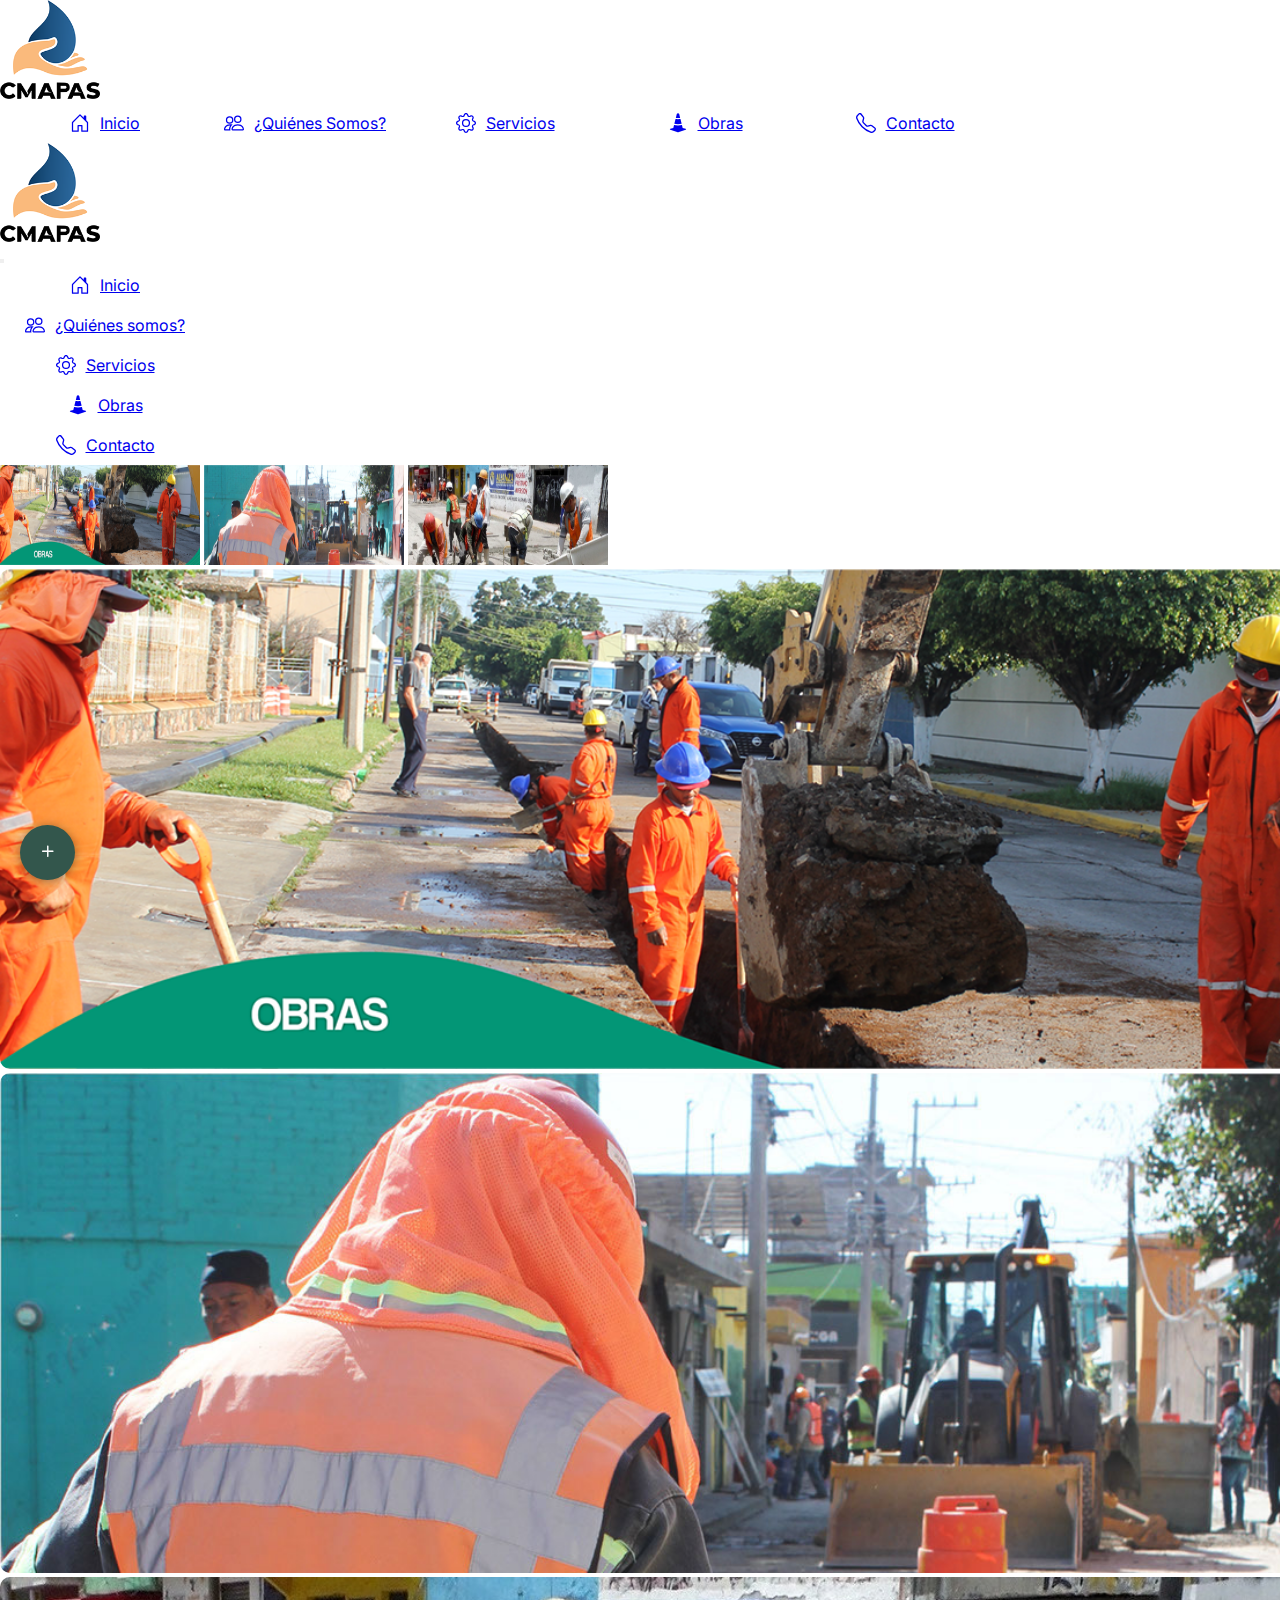
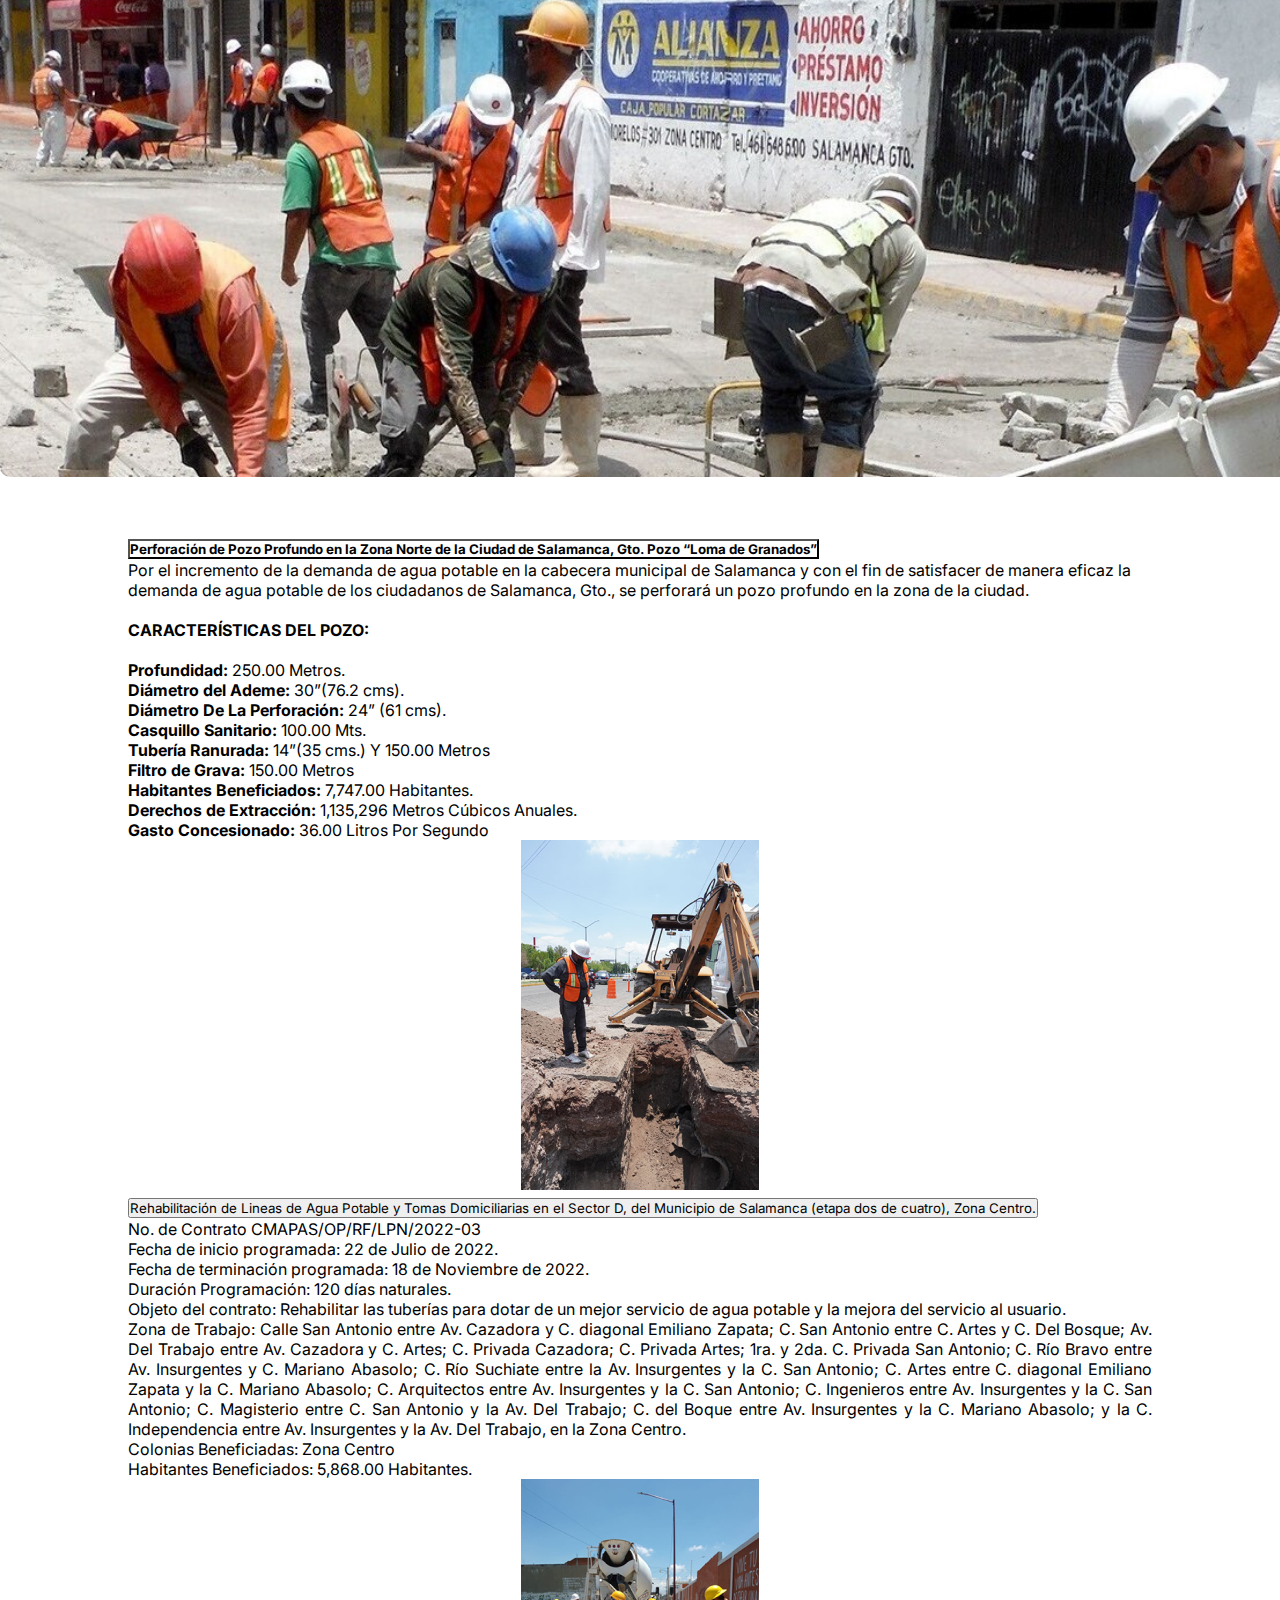
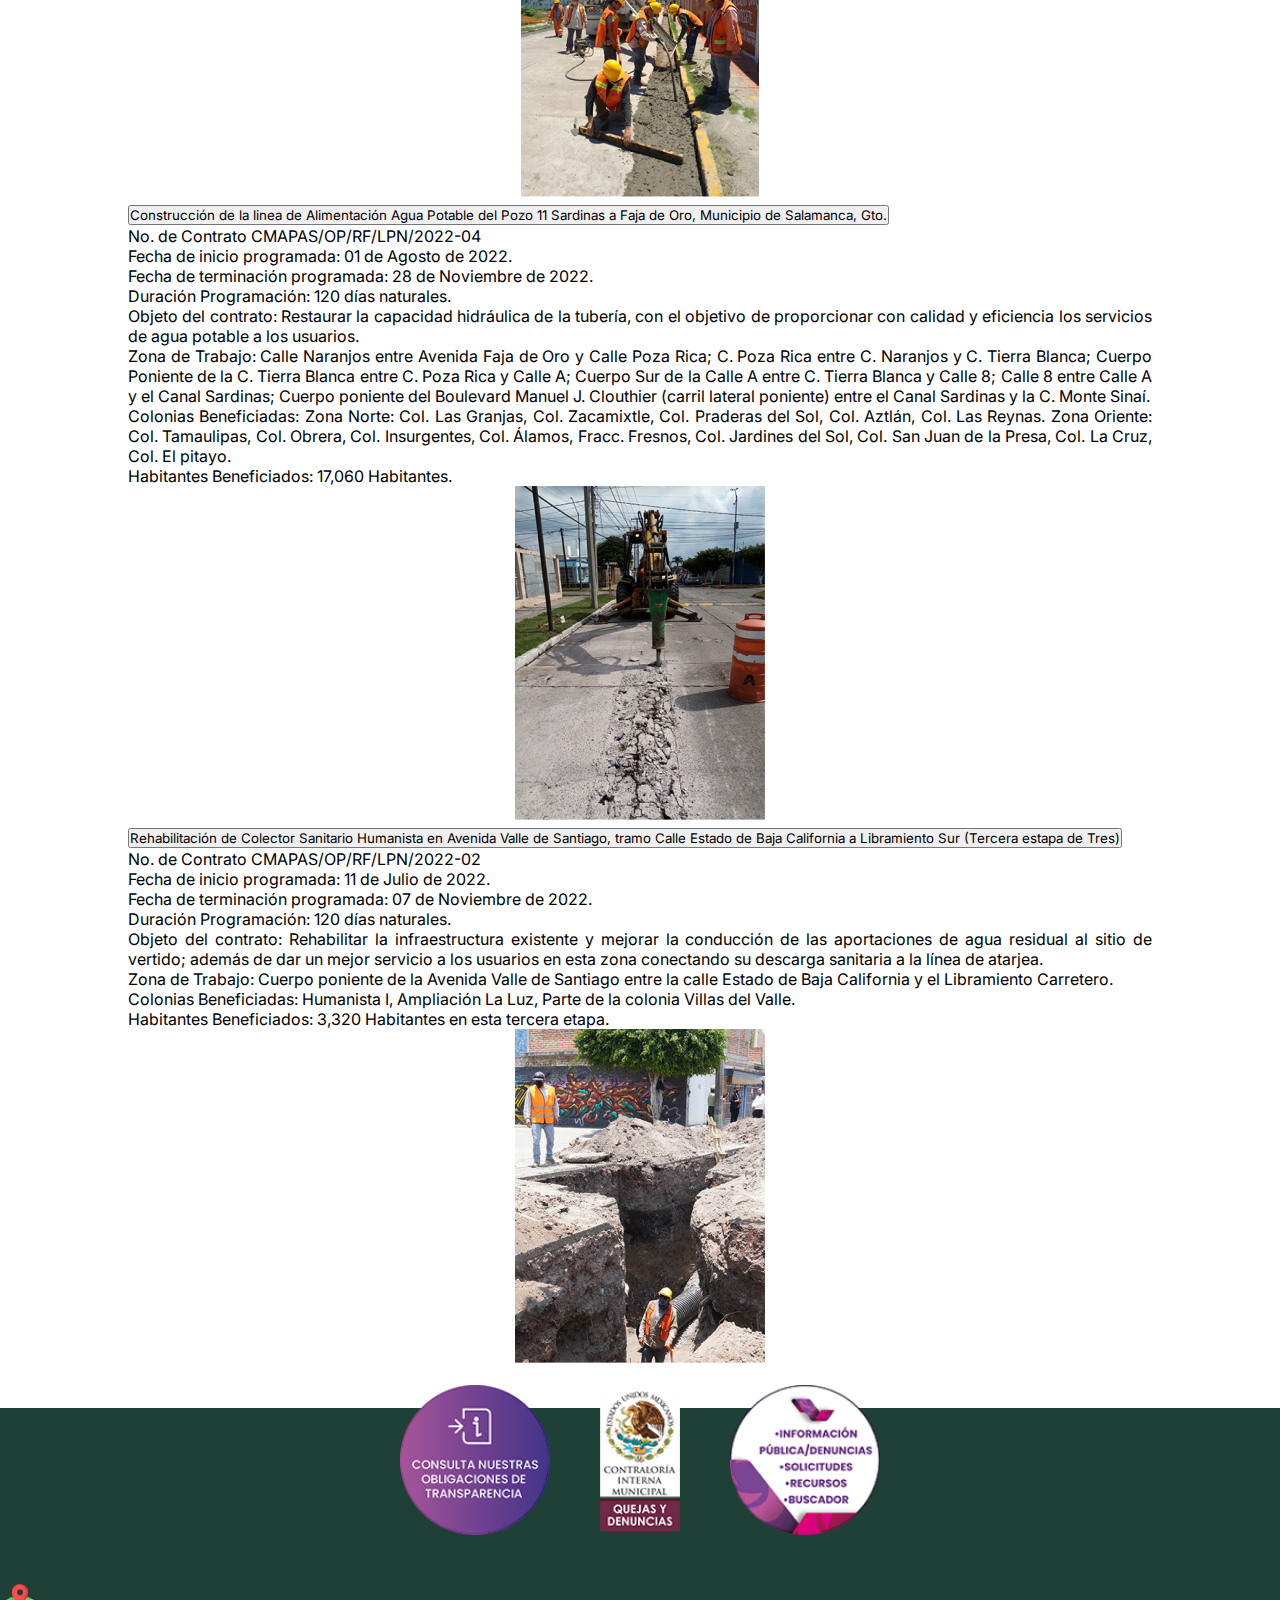
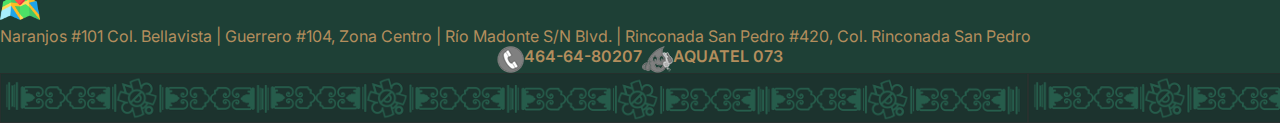
<file: pages/obras/index.html>
<!DOCTYPE html>
<html lang="en">

<head>
    <meta charset="UTF-8">
    <meta http-equiv="X-UA-Compatible" content="IE=edge">
    <meta name="viewport" content="width=device-width, initial-scale=1.0">
    <!-- link de bootstrap 5 -->
    <link href="https://cdn.jsdelivr.net/npm/bootstrap@5.3.0-alpha3/dist/css/bootstrap.min.css" rel="stylesheet"
        integrity="sha384-KK94CHFLLe+nY2dmCWGMq91rCGa5gtU4mk92HdvYe+M/SXH301p5ILy+dN9+nJOZ" crossorigin="anonymous">
    <!-- link de css -->
    <link rel="stylesheet" href="../../css/style.css">
    <link rel="stylesheet" href="../../css/obras.css">
    <link rel="icon" href="../../assets/LOGO-CMAPAS.png">
    <!-- ICONOS  -->
    <link rel="stylesheet" href="https://cdn.jsdelivr.net/npm/bootstrap-icons@1.10.5/font/bootstrap-icons.css">
      <!-- FUENTE -->
  <link rel="preconnect" href="https://fonts.googleapis.com" />
  <link rel="preconnect" href="https://fonts.gstatic.com" crossorigin />
  <link href="https://fonts.googleapis.com/css2?family=Inter:wght@100;200;300;400;500;600;700;800;900&display=swap"
    rel="stylesheet" />
    <title>Obras | CMAPAS</title>
</head>

<body>
   <!-- NAV -->
   <a class="navbar-brand logo-navbar w-100" id="logo-desk" href="../../"><img src="../../assets/LOGO-CMAPAS.png" class="d-block m-auto pt-3" id="logo-navbar"></a>
   <a class="fixed-top" style="visibility: hidden;" id="logo-scroll" href="../../"><img src="../../assets/LOGO-CMAPAS.png" style="width: 60px;"></a>
   <nav class="navbar sticky-top navbar-cmapas">
     <div class="container-fluid" id="container-nav">
       <a class="navbar-brand logo-navbar" id="aparecer" href="../../"><img src="../../assets/LOGO-CMAPAS.png" id="logo-navbar"></a>
       <div class="navbar-desktop">
         <ul class="navbar-nav navbar-desktop-items">
           <li class="nav-item">
             <a class="nav-link" aria-current="page" href="../../"><svg xmlns="http://www.w3.org/2000/svg" width="20" height="20" fill="currentColor" class="bi bi-house-door" viewBox="0 0 16 16">
               <path d="M8.354 1.146a.5.5 0 0 0-.708 0l-6 6A.5.5 0 0 0 1.5 7.5v7a.5.5 0 0 0 .5.5h4.5a.5.5 0 0 0 .5-.5v-4h2v4a.5.5 0 0 0 .5.5H14a.5.5 0 0 0 .5-.5v-7a.5.5 0 0 0-.146-.354L13 5.793V2.5a.5.5 0 0 0-.5-.5h-1a.5.5 0 0 0-.5.5v1.293L8.354 1.146ZM2.5 14V7.707l5.5-5.5 5.5 5.5V14H10v-4a.5.5 0 0 0-.5-.5h-3a.5.5 0 0 0-.5.5v4H2.5Z"/>
             </svg>Inicio</a>
           </li>
           <li class="nav-item">
             <a class="nav-link" href="../quienes-somos/"><svg xmlns="http://www.w3.org/2000/svg" width="20" height="20" fill="currentColor" class="bi bi-people" viewBox="0 0 16 16">
               <path d="M15 14s1 0 1-1-1-4-5-4-5 3-5 4 1 1 1 1h8Zm-7.978-1A.261.261 0 0 1 7 12.996c.001-.264.167-1.03.76-1.72C8.312 10.629 9.282 10 11 10c1.717 0 2.687.63 3.24 1.276.593.69.758 1.457.76 1.72l-.008.002a.274.274 0 0 1-.014.002H7.022ZM11 7a2 2 0 1 0 0-4 2 2 0 0 0 0 4Zm3-2a3 3 0 1 1-6 0 3 3 0 0 1 6 0ZM6.936 9.28a5.88 5.88 0 0 0-1.23-.247A7.35 7.35 0 0 0 5 9c-4 0-5 3-5 4 0 .667.333 1 1 1h4.216A2.238 2.238 0 0 1 5 13c0-1.01.377-2.042 1.09-2.904.243-.294.526-.569.846-.816ZM4.92 10A5.493 5.493 0 0 0 4 13H1c0-.26.164-1.03.76-1.724.545-.636 1.492-1.256 3.16-1.275ZM1.5 5.5a3 3 0 1 1 6 0 3 3 0 0 1-6 0Zm3-2a2 2 0 1 0 0 4 2 2 0 0 0 0-4Z"/>
             </svg>¿Quiénes Somos?</a>
           </li>
           <li class="nav-item">
             <a class="nav-link" href="../servicios/"><svg xmlns="http://www.w3.org/2000/svg" width="20" height="20"
              fill="currentColor" class="bi bi-gear" viewBox="0 0 16 16">
              <path d="M8 4.754a3.246 3.246 0 1 0 0 6.492 3.246 3.246 0 0 
  0 0-6.492zM5.754 8a2.246 2.246 0 1 1 4.492 0 2.246 2.246 0 
  0 1-4.492 0z" />
              <path d="M9.796 1.343c-.527-1.79-3.065-1.79-3.592 0l-.094.319a.873.873 
  0 0 1-1.255.52l-.292-.16c-1.64-.892-3.433.902-2.54 2.541l.159.292a.873.873 
  0 0 1-.52 1.255l-.319.094c-1.79.527-1.79 3.065 0 3.592l.319.094a.873.873 
  0 0 1 .52 1.255l-.16.292c-.892 1.64.901 3.434 2.541 2.54l.292-.159a.873.873 
  0 0 1 1.255.52l.094.319c.527 1.79 3.065 1.79 3.592 0l.094-.319a.873.873 0 0 
  1 1.255-.52l.292.16c1.64.893 3.434-.902 2.54-2.541l-.159-.292a.873.873 0 0 1 
  .52-1.255l.319-.094c1.79-.527 1.79-3.065 0-3.592l-.319-.094a.873.873 0 0 
  1-.52-1.255l.16-.292c.893-1.64-.902-3.433-2.541-2.54l-.292.159a.873.873 0 0 
  1-1.255-.52l-.094-.319zm-2.633.283c.246-.835 1.428-.835 1.674 0l.094.319a1.873 
  1.873 0 0 0 2.693 1.115l.291-.16c.764-.415 1.6.42 1.184 1.185l-.159.292a1.873 
  1.873 0 0 0 1.116 2.692l.318.094c.835.246.835 1.428 0 1.674l-.319.094a1.873 
  1.873 0 0 0-1.115 2.693l.16.291c.415.764-.42 1.6-1.185 1.184l-.291-.159a1.873 
  1.873 0 0 0-2.693 1.116l-.094.318c-.246.835-1.428.835-1.674 0l-.094-.319a1.873 
  1.873 0 0 0-2.692-1.115l-.292.16c-.764.415-1.6-.42-1.184-1.185l.159-.291A1.873 
  1.873 0 0 0 1.945 8.93l-.319-.094c-.835-.246-.835-1.428 0-1.674l.319-.094A1.873 
  1.873 0 0 0 3.06 4.377l-.16-.292c-.415-.764.42-1.6 1.185-1.184l.292.159a1.873 
  1.873 0 0 0 2.692-1.115l.094-.319z" />
            </svg>Servicios</a>
           </li>
           <li class="nav-item">
             <a class="nav-link active" href="../obras/"><svg xmlns="http://www.w3.org/2000/svg" width="20" height="20"
                 fill="currentColor" class="bi bi-cone-striped" viewBox="0 0 16 16">
                 <path d="m9.97 4.88.953 3.811C10.159 8.878 9.14 9 8 
     9c-1.14 0-2.158-.122-2.923-.309L6.03 4.88C6.635 4.957 7.3 
     5 8 5s1.365-.043 1.97-.12zm-.245-.978L8.97.88C8.718-.13 
     7.282-.13 7.03.88L6.275 3.9C6.8 3.965 7.382 4 8 4c.618 0 
     1.2-.036 1.725-.098zm4.396 8.613a.5.5 0 0 1 .037.96l-6 2a.5.5 
     0 0 1-.316 0l-6-2a.5.5 0 0 1 .037-.96l2.391-.598.565-2.257c.862.212 
     1.964.339 3.165.339s2.303-.127 3.165-.339l.565 2.257 2.391.598z" />
               </svg>Obras</a>
           </li>
           <li class="nav-item">
             <a class="nav-link" href="../contacto/"><svg xmlns="http://www.w3.org/2000/svg" width="20" height="20" fill="currentColor" class="bi bi-telephone" viewBox="0 0 16 16">
               <path d="M3.654 1.328a.678.678 0 0 0-1.015-.063L1.605 2.3c-.483.484-.661 1.169-.45 1.77a17.568 17.568 0 0 0 4.168 6.608 17.569 17.569 0 0 0 6.608 4.168c.601.211 1.286.033 1.77-.45l1.034-1.034a.678.678 0 0 0-.063-1.015l-2.307-1.794a.678.678 0 0 0-.58-.122l-2.19.547a1.745 1.745 0 0 1-1.657-.459L5.482 8.062a1.745 1.745 0 0 1-.46-1.657l.548-2.19a.678.678 0 0 0-.122-.58L3.654 1.328zM1.884.511a1.745 1.745 0 0 1 2.612.163L6.29 2.98c.329.423.445.974.315 1.494l-.547 2.19a.678.678 0 0 0 .178.643l2.457 2.457a.678.678 0 0 0 .644.178l2.189-.547a1.745 1.745 0 0 1 1.494.315l2.306 1.794c.829.645.905 1.87.163 2.611l-1.034 1.034c-.74.74-1.846 1.065-2.877.702a18.634 18.634 0 0 1-7.01-4.42 18.634 18.634 0 0 1-4.42-7.009c-.362-1.03-.037-2.137.703-2.877L1.885.511z"/>
             </svg>Contacto</a>
           </li>
         </ul>
       </div>
 
       <button class="navbar-toggler boton-navbar" type="button" data-bs-toggle="offcanvas"
         data-bs-target="#offcanvasDarkNavbar" aria-controls="offcanvasDarkNavbar" aria-label="Toggle navigation">
         <span class="navbar-toggler-icon"></span>
       </button>
 
       <div class="offcanvas offcanvas-end " tabindex="-1" id="offcanvasDarkNavbar"
         aria-labelledby="offcanvasDarkNavbarLabel">
         <div class="offcanvas-header">
           <h5 class="offcanvas-title" id="offcanvasDarkNavbarLabel"><img src="../../assets/LOGO-CMAPAS.png"
               id="logo-navbar"></h5>
           <button type="button" class="btn-close btn-close-black" data-bs-dismiss="offcanvas"
             aria-label="Close"></button>
         </div>
         <div class="offcanvas-body">
           <ul class="navbar-nav justify-content-end flex-grow-1 pe-3">
             <li class="nav-item">
               <a class="nav-link" aria-current="page" href="../../"><svg xmlns="http://www.w3.org/2000/svg" width="20" height="20" fill="currentColor" class="bi bi-house-door" viewBox="0 0 16 16">
                 <path d="M8.354 1.146a.5.5 0 0 0-.708 0l-6 6A.5.5 0 0 0 1.5 7.5v7a.5.5 0 0 0 .5.5h4.5a.5.5 0 0 0 .5-.5v-4h2v4a.5.5 0 0 0 .5.5H14a.5.5 0 0 0 .5-.5v-7a.5.5 0 0 0-.146-.354L13 5.793V2.5a.5.5 0 0 0-.5-.5h-1a.5.5 0 0 0-.5.5v1.293L8.354 1.146ZM2.5 14V7.707l5.5-5.5 5.5 5.5V14H10v-4a.5.5 0 0 0-.5-.5h-3a.5.5 0 0 0-.5.5v4H2.5Z"/>
               </svg>Inicio</a>
             </li>
             <li class="nav-item">
               <a class="nav-link" href="../quienes-somos/"><svg xmlns="http://www.w3.org/2000/svg" width="20" height="20" fill="currentColor" class="bi bi-people" viewBox="0 0 16 16">
                 <path d="M15 14s1 0 1-1-1-4-5-4-5 3-5 4 1 1 1 1h8Zm-7.978-1A.261.261 0 0 1 7 12.996c.001-.264.167-1.03.76-1.72C8.312 10.629 9.282 10 11 10c1.717 0 2.687.63 3.24 1.276.593.69.758 1.457.76 1.72l-.008.002a.274.274 0 0 1-.014.002H7.022ZM11 7a2 2 0 1 0 0-4 2 2 0 0 0 0 4Zm3-2a3 3 0 1 1-6 0 3 3 0 0 1 6 0ZM6.936 9.28a5.88 5.88 0 0 0-1.23-.247A7.35 7.35 0 0 0 5 9c-4 0-5 3-5 4 0 .667.333 1 1 1h4.216A2.238 2.238 0 0 1 5 13c0-1.01.377-2.042 1.09-2.904.243-.294.526-.569.846-.816ZM4.92 10A5.493 5.493 0 0 0 4 13H1c0-.26.164-1.03.76-1.724.545-.636 1.492-1.256 3.16-1.275ZM1.5 5.5a3 3 0 1 1 6 0 3 3 0 0 1-6 0Zm3-2a2 2 0 1 0 0 4 2 2 0 0 0 0-4Z"/>
               </svg>¿Quiénes somos?</a>
             </li>
             <li class="nav-item">
               <a class="nav-link" href="../servicios/"><svg xmlns="http://www.w3.org/2000/svg" width="20" height="20"
                fill="currentColor" class="bi bi-gear" viewBox="0 0 16 16">
                <path d="M8 4.754a3.246 3.246 0 1 0 0 6.492 3.246 3.246 0 0 
    0 0-6.492zM5.754 8a2.246 2.246 0 1 1 4.492 0 2.246 2.246 0 
    0 1-4.492 0z" />
                <path d="M9.796 1.343c-.527-1.79-3.065-1.79-3.592 0l-.094.319a.873.873 
    0 0 1-1.255.52l-.292-.16c-1.64-.892-3.433.902-2.54 2.541l.159.292a.873.873 
    0 0 1-.52 1.255l-.319.094c-1.79.527-1.79 3.065 0 3.592l.319.094a.873.873 
    0 0 1 .52 1.255l-.16.292c-.892 1.64.901 3.434 2.541 2.54l.292-.159a.873.873 
    0 0 1 1.255.52l.094.319c.527 1.79 3.065 1.79 3.592 0l.094-.319a.873.873 0 0 
    1 1.255-.52l.292.16c1.64.893 3.434-.902 2.54-2.541l-.159-.292a.873.873 0 0 1 
    .52-1.255l.319-.094c1.79-.527 1.79-3.065 0-3.592l-.319-.094a.873.873 0 0 
    1-.52-1.255l.16-.292c.893-1.64-.902-3.433-2.541-2.54l-.292.159a.873.873 0 0 
    1-1.255-.52l-.094-.319zm-2.633.283c.246-.835 1.428-.835 1.674 0l.094.319a1.873 
    1.873 0 0 0 2.693 1.115l.291-.16c.764-.415 1.6.42 1.184 1.185l-.159.292a1.873 
    1.873 0 0 0 1.116 2.692l.318.094c.835.246.835 1.428 0 1.674l-.319.094a1.873 
    1.873 0 0 0-1.115 2.693l.16.291c.415.764-.42 1.6-1.185 1.184l-.291-.159a1.873 
    1.873 0 0 0-2.693 1.116l-.094.318c-.246.835-1.428.835-1.674 0l-.094-.319a1.873 
    1.873 0 0 0-2.692-1.115l-.292.16c-.764.415-1.6-.42-1.184-1.185l.159-.291A1.873 
    1.873 0 0 0 1.945 8.93l-.319-.094c-.835-.246-.835-1.428 0-1.674l.319-.094A1.873 
    1.873 0 0 0 3.06 4.377l-.16-.292c-.415-.764.42-1.6 1.185-1.184l.292.159a1.873 
    1.873 0 0 0 2.692-1.115l.094-.319z" />
              </svg>Servicios</a>
             </li>
             <li class="nav-item">
               <a class="nav-link active" href="../obras/"><svg xmlns="http://www.w3.org/2000/svg" width="20" height="20"
                 fill="currentColor" class="bi bi-cone-striped" viewBox="0 0 16 16">
                 <path d="m9.97 4.88.953 3.811C10.159 8.878 9.14 9 8 
     9c-1.14 0-2.158-.122-2.923-.309L6.03 4.88C6.635 4.957 7.3 
     5 8 5s1.365-.043 1.97-.12zm-.245-.978L8.97.88C8.718-.13 
     7.282-.13 7.03.88L6.275 3.9C6.8 3.965 7.382 4 8 4c.618 0 
     1.2-.036 1.725-.098zm4.396 8.613a.5.5 0 0 1 .037.96l-6 2a.5.5 
     0 0 1-.316 0l-6-2a.5.5 0 0 1 .037-.96l2.391-.598.565-2.257c.862.212 
     1.964.339 3.165.339s2.303-.127 3.165-.339l.565 2.257 2.391.598z" />
               </svg>Obras</a>
             </li>
             <li class="nav-item">
               <a class="nav-link" href="../contacto/"><svg xmlns="http://www.w3.org/2000/svg" width="20" height="20" fill="currentColor" class="bi bi-telephone" viewBox="0 0 16 16">
                 <path d="M3.654 1.328a.678.678 0 0 0-1.015-.063L1.605 2.3c-.483.484-.661 1.169-.45 1.77a17.568 17.568 0 0 0 4.168 6.608 17.569 17.569 0 0 0 6.608 4.168c.601.211 1.286.033 1.77-.45l1.034-1.034a.678.678 0 0 0-.063-1.015l-2.307-1.794a.678.678 0 0 0-.58-.122l-2.19.547a1.745 1.745 0 0 1-1.657-.459L5.482 8.062a1.745 1.745 0 0 1-.46-1.657l.548-2.19a.678.678 0 0 0-.122-.58L3.654 1.328zM1.884.511a1.745 1.745 0 0 1 2.612.163L6.29 2.98c.329.423.445.974.315 1.494l-.547 2.19a.678.678 0 0 0 .178.643l2.457 2.457a.678.678 0 0 0 .644.178l2.189-.547a1.745 1.745 0 0 1 1.494.315l2.306 1.794c.829.645.905 1.87.163 2.611l-1.034 1.034c-.74.74-1.846 1.065-2.877.702a18.634 18.634 0 0 1-7.01-4.42 18.634 18.634 0 0 1-4.42-7.009c-.362-1.03-.037-2.137.703-2.877L1.885.511z"/>
               </svg>Contacto</a>
             </li>
           </ul>
         </div>
       </div>
     </div>
   </nav>

    <!-- inicio del contenedor del carrusel principal -->
        <!-- inicio del contenedor del carrusel principal -->
        <div id="carouselquienessomos" class="carousel slide carousel-container">
            <div class="carousel-indicators" id="carousel-imgs">
              <img src="../../assets/obras/banner-obras1.png" type="button" data-bs-target="#carouselquienessomos"
                data-bs-slide-to="0" class="active rounded-2" aria-current="true" aria-label="Slide 1">
              <img src="../../assets/obras/banner-obras2.jpg" type="button" data-bs-target="#carouselquienessomos"
                data-bs-slide-to="1" class="rounded-2" aria-label="Slide 2">
              <img src="../../assets/obras/banner-obras3.jpg" type="button" data-bs-target="#carouselquienessomos"
                data-bs-slide-to="2" class="rounded-2" aria-label="Slide 3">
            </div>
            <div class="carousel-inner" id="carousel-container-imgs">
              <div class="carousel-item active" id="carousel-img">
                <img src="../../assets/obras/banner-obras1.png" class="d-block w-auto m-auto" alt="...">
              </div>
              <div class="carousel-item" id="carousel-img">
                <img src="../../assets/obras/banner-obras2.jpg" class="d-block w-auto m-auto" alt="...">
              </div>
              <div class="carousel-item" id="carousel-img">
                <img src="../../assets/obras/banner-obras3.jpg" class="d-block w-auto m-auto" alt="...">
              </div>
            </div>
          </div>
        <!-- fin del contenedor del carrusel principal -->
    <!-- fin del contenedor del carrusel principal -->

    <!-- ACORDIONES -->
    <div class="accordion" id="accordionExample">
        <div class="accordion-item">
          <h2 class="accordion-header">
            <button class="accordion-button" type="button" data-bs-toggle="collapse" data-bs-target="#collapseOne" aria-expanded="true" aria-controls="collapseOne">
                Perforación de Pozo Profundo en la Zona Norte de la Ciudad de Salamanca, Gto. Pozo “Loma de Granados”
            </button>
          </h2>
          <div id="collapseOne" class="accordion-collapse collapse show" data-bs-parent="#accordionExample">
            <div class="accordion-body">
                Por el incremento de la demanda de agua potable en la cabecera municipal 
                de Salamanca y con el fin de satisfacer de manera eficaz la demanda de agua 
                potable de los ciudadanos de Salamanca, Gto., se perforará un pozo profundo 
                en la zona de la ciudad. <br><br> <strong>CARACTERÍSTICAS DEL POZO:</strong> <br><br>
                <div class="accordion-body-card">
                    <div class="obras-card-text">
                        <p><strong>Profundidad:</strong> 250.00 Metros.</p>
                        <p><strong>Diámetro del Ademe:</strong> 30”(76.2 cms).</p>
                        <p><strong>Diámetro De La Perforación:</strong> 24” (61 cms).</p>
                        <p><strong>Casquillo Sanitario:</strong> 100.00 Mts.</p>
                        <p><strong>Tubería Ranurada:</strong> 14”(35 cms.) Y 150.00 Metros</p>
                        <p><strong>Filtro de Grava:</strong> 150.00 Metros</p>
                        <p><strong>Habitantes Beneficiados:</strong> 7,747.00 Habitantes.</p>
                        <p><strong>Derechos de Extracción:</strong> 1,135,296 Metros Cúbicos Anuales.</p>
                        <p><strong>Gasto Concesionado:</strong> 36.00 Litros Por Segundo</p>
                    </div>
                    <div class="obras-card-img">
                        <img src="../../assets/obras/pozo-loma-granados.png" alt="">
                    </div>
                </div>

            </div>
          </div>
        </div>
        <div class="accordion-item">
          <h2 class="accordion-header">
            <button class="accordion-button collapsed" type="button" data-bs-toggle="collapse" data-bs-target="#collapseTwo" aria-expanded="false" aria-controls="collapseTwo">
                Rehabilitación de Lineas de Agua Potable y Tomas Domiciliarias en el Sector D, del Municipio de Salamanca (etapa dos de cuatro), Zona Centro.
            </button>
          </h2>
          <div id="collapseTwo" class="accordion-collapse collapse" data-bs-parent="#accordionExample">
            <div class="accordion-body">
                <div class="accordion-body-card">
                    <div class="obras-card-text">
                        <p>No. de Contrato CMAPAS/OP/RF/LPN/2022-03</p>
                        <p>Fecha de inicio programada: 22 de Julio de 2022.</p>
                        <p>Fecha de terminación programada: 18 de Noviembre de 2022.</p>
                        <p>Duración Programación: 120 días naturales.</p>
                        <p>Objeto del contrato: Rehabilitar las tuberías para dotar de un mejor servicio de agua potable y la mejora del servicio al usuario.</p>
                        <p>Zona de Trabajo: Calle San Antonio entre Av. Cazadora y C. diagonal 
                            Emiliano Zapata; C. San Antonio entre C. Artes y C. Del Bosque; Av. 
                            Del Trabajo entre Av. Cazadora y C. Artes; C. Privada Cazadora; C. 
                            Privada Artes; 1ra. y 2da. C. Privada San Antonio; C. Río Bravo 
                            entre Av. Insurgentes y C. Mariano Abasolo; C. Río Suchiate entre 
                            la Av. Insurgentes y la C. San Antonio; C. Artes entre C. diagonal 
                            Emiliano Zapata y la C. Mariano Abasolo; C. Arquitectos entre Av. 
                            Insurgentes y la C. San Antonio; C. Ingenieros entre Av. Insurgentes 
                            y la C. San Antonio; C. Magisterio entre C. San Antonio y la Av. Del 
                            Trabajo; C. del Boque entre Av. Insurgentes y la C. Mariano Abasolo; 
                            y la C. Independencia entre Av. Insurgentes y la Av. Del Trabajo, 
                            en la Zona Centro.</p>
                        <p>Colonias Beneficiadas: Zona Centro</p>
                        <p>Habitantes Beneficiados: 5,868.00 Habitantes.</p>
                    </div>
                    <div class="obras-card-img">
                        <img src="../../assets/obras/tomas-sector-d.png" alt="">
                    </div>
                </div>
            </div>
          </div>
        </div>
        <div class="accordion-item">
          <h2 class="accordion-header">
            <button class="accordion-button collapsed" type="button" data-bs-toggle="collapse" data-bs-target="#collapseThree" aria-expanded="false" aria-controls="collapseThree">
                Construcción de la linea de Alimentación Agua Potable del Pozo 11 Sardinas a Faja de Oro, Municipio de Salamanca, Gto.
            </button>
          </h2>
          <div id="collapseThree" class="accordion-collapse collapse" data-bs-parent="#accordionExample">
            <div class="accordion-body">
                <div class="accordion-body-card">
                    <div class="obras-card-text">
                        <p>No. de Contrato CMAPAS/OP/RF/LPN/2022-04</p>
                        <p>Fecha de inicio programada: 01 de Agosto de 2022.</p>
                        <p>Fecha de terminación programada: 28 de Noviembre de 2022.</p>
                        <p>Duración Programación: 120 días naturales.</p>
                        <p>Objeto del contrato: Restaurar la capacidad hidráulica 
                            de la tubería, con el objetivo de proporcionar con calidad y 
                            eficiencia los servicios de agua potable a los usuarios.</p>
                        <p>Zona de Trabajo: Calle Naranjos entre Avenida Faja de Oro y 
                            Calle Poza Rica; C. Poza Rica entre C. Naranjos y C. Tierra 
                            Blanca; Cuerpo Poniente de la C. Tierra Blanca entre C. Poza 
                            Rica y Calle A; Cuerpo Sur de la Calle A entre C. Tierra Blanca 
                            y Calle 8; Calle 8 entre Calle A y el Canal Sardinas; Cuerpo 
                            poniente del Boulevard Manuel J. Clouthier (carril lateral poniente) 
                            entre el Canal Sardinas y la C. Monte Sinaí.</p>
                        <p>Colonias Beneficiadas: Zona Norte: Col. Las Granjas, Col. Zacamixtle, 
                            Col. Praderas del Sol, Col. Aztlán, Col. Las Reynas.
                            Zona Oriente: Col. Tamaulipas, Col. Obrera, Col. Insurgentes, 
                            Col. Álamos, Fracc. Fresnos, Col. Jardines del Sol, Col. San 
                            Juan de la Presa, Col. La Cruz, Col. El pitayo.</p>
                        <p>Habitantes Beneficiados: 17,060 Habitantes.</p>
                    </div>
                    <div class="obras-card-img">
                        <img src="../../assets/obras/pozo-11-sardinas.png" alt="">
                    </div>
                </div>
            </div>
          </div>
        </div>
        <div class="accordion-item">
            <h2 class="accordion-header">
              <button class="accordion-button collapsed" type="button" data-bs-toggle="collapse" data-bs-target="#collapseFour" aria-expanded="false" aria-controls="collapseFour">
                Rehabilitación de Colector Sanitario Humanista en Avenida Valle de Santiago, tramo Calle Estado de Baja California a Libramiento Sur (Tercera estapa de Tres)
              </button>
            </h2>
            <div id="collapseFour" class="accordion-collapse collapse" data-bs-parent="#accordionExample">
                <div class="accordion-body">
                    <div class="accordion-body-card">
                        <div class="obras-card-text">
                            <p>No. de Contrato CMAPAS/OP/RF/LPN/2022-02</p>
                            <p>Fecha de inicio programada: 11 de Julio de 2022.</p>
                            <p>Fecha de terminación programada: 07 de Noviembre de 2022.</p>
                            <p>Duración Programación: 120 días naturales.</p>
                            <p>Objeto del contrato: Rehabilitar la infraestructura 
                                existente y mejorar la conducción de las aportaciones 
                                de agua residual al sitio de vertido; además de dar un 
                                mejor servicio a los usuarios en esta zona conectando 
                                su descarga sanitaria a la línea de atarjea.</p>
                            <p>Zona de Trabajo: Cuerpo poniente de la Avenida Valle de Santiago entre la calle Estado de Baja California y el Libramiento Carretero.</p>
                            <p>Colonias Beneficiadas: Humanista I, Ampliación La Luz, Parte de la colonia Villas del Valle.</p>
                            <p>Habitantes Beneficiados: 3,320 Habitantes en esta tercera etapa.</p>
                        </div>
                        <div class="obras-card-img">
                            <img src="../../assets/obras/libramiento-sur.png" alt="">
                        </div>
                    </div>
                </div>
            </div>
        </div>
      </div>

    <!-- FOOTER -->
    <footer class="container-fluid footer z-2">
        <div class="footer-images z-3">
          <a href="https://consultapublicamx.plataformadetransparencia.org.mx/vut-web/?idSujetoObigadoParametro=12310&idEntidadParametro=11"
            target="_blank"><img src="../../assets/footer/obligaciones.png" alt="" id="obligaciones" /></a>
          <a href="https://denuncia.salamanca.gob.mx/" target="_blank"><img src="../../assets/footer/cm.png" alt=""
              id="quejas" /></a>
          <a href="https://www.plataformadetransparencia.org.mx/" target="_blank"><img
              src="../../assets/footer/denuncias.png" alt="" id="denuncias" /></a>
        </div>
        <div class="footer-text text-center">
          <img src="../../assets/footer/mapa.png" width="40px" alt="" />
          <p>
            Naranjos #101 Col. Bellavista | Guerrero #104, Zona Centro | Río
            Madonte S/N Blvd. | Rinconada San Pedro #420, Col. Rinconada San Pedro
          </p>
        </div>
        <div class="footer-num">
          <div class="info tel">
            <img src="../../assets/footer/tel.png" class="mx-2" alt="" />
            <p>464-64-80207</p>
          </div>
          <div class="info aquatel">
            <img src="../../assets/footer/aquatel.png" class="mx-2" alt="" />
            <p>AQUATEL 073</p>
          </div>
        </div>
        <div class="footer-banner"></div>
    </footer>


    <!-- REDES SOCIALES LATERAL - PANTALLA GRANDE -->
    <div class="container-redes-sociales z-3">
        <div class="redes-sociales">
            <a href="https://www.facebook.com/PorAmorAlAguaTodosUnidos" target="_blank"><i
                    class="bi bi-facebook"></i></a>
            <a href="https://twitter.com/CMAPASsalamanca" target="_blank"><i class="bi bi-twitter"></i></a>
            <a href="https://www.instagram.com/cmapas_salamanca/?hl=es" target="_blank"><i
                    class="bi bi-instagram"></i></a>
            <a href="https://www.tiktok.com/@cmapas.salamanca?_t=8aX54CcBVMj&_r=1" target="_blank"><i
                    class="bi bi-tiktok"></i></a>
        </div>
    </div>

    <!-- REDES SOCIALES LATERAL - DISPOSITIVOS MOVILES -->
    <div class="container-redes z-3">
        <input type="checkbox" id="btn-mas">
        <div class="redes">
            <a href="https://www.facebook.com/PorAmorAlAguaTodosUnidos" target="_blank"><i
                    class="bi bi-facebook"></i></a>
            <a href="https://twitter.com/CMAPASsalamanca" target="_blank"><i class="bi bi-twitter"></i></a>
            <a href="https://www.instagram.com/cmapas_salamanca/?hl=es" target="_blank"><i
                    class="bi bi-instagram"></i></a>
            <a href="https://www.tiktok.com/@cmapas.salamanca?_t=8aX54CcBVMj&_r=1" target="_blank"><i
                    class="bi bi-tiktok"></i></a>
        </div>
        <div class="btn-mas">
            <label for="btn-mas" class="bi bi-plus"></label>
        </div>
    </div>

    <script src="https://cdn.jsdelivr.net/npm/@popperjs/core@2.11.7/dist/umd/popper.min.js"
        integrity="sha384-zYPOMqeu1DAVkHiLqWBUTcbYfZ8osu1Nd6Z89ify25QV9guujx43ITvfi12/QExE"
        crossorigin="anonymous"></script>
    <script src="https://cdn.jsdelivr.net/npm/bootstrap@5.3.0-alpha3/dist/js/bootstrap.min.js"
        integrity="sha384-Y4oOpwW3duJdCWv5ly8SCFYWqFDsfob/3GkgExXKV4idmbt98QcxXYs9UoXAB7BZ"
        crossorigin="anonymous"></script>
    <script src="../../js/app.js"></script>
</body>

</html>
</file>
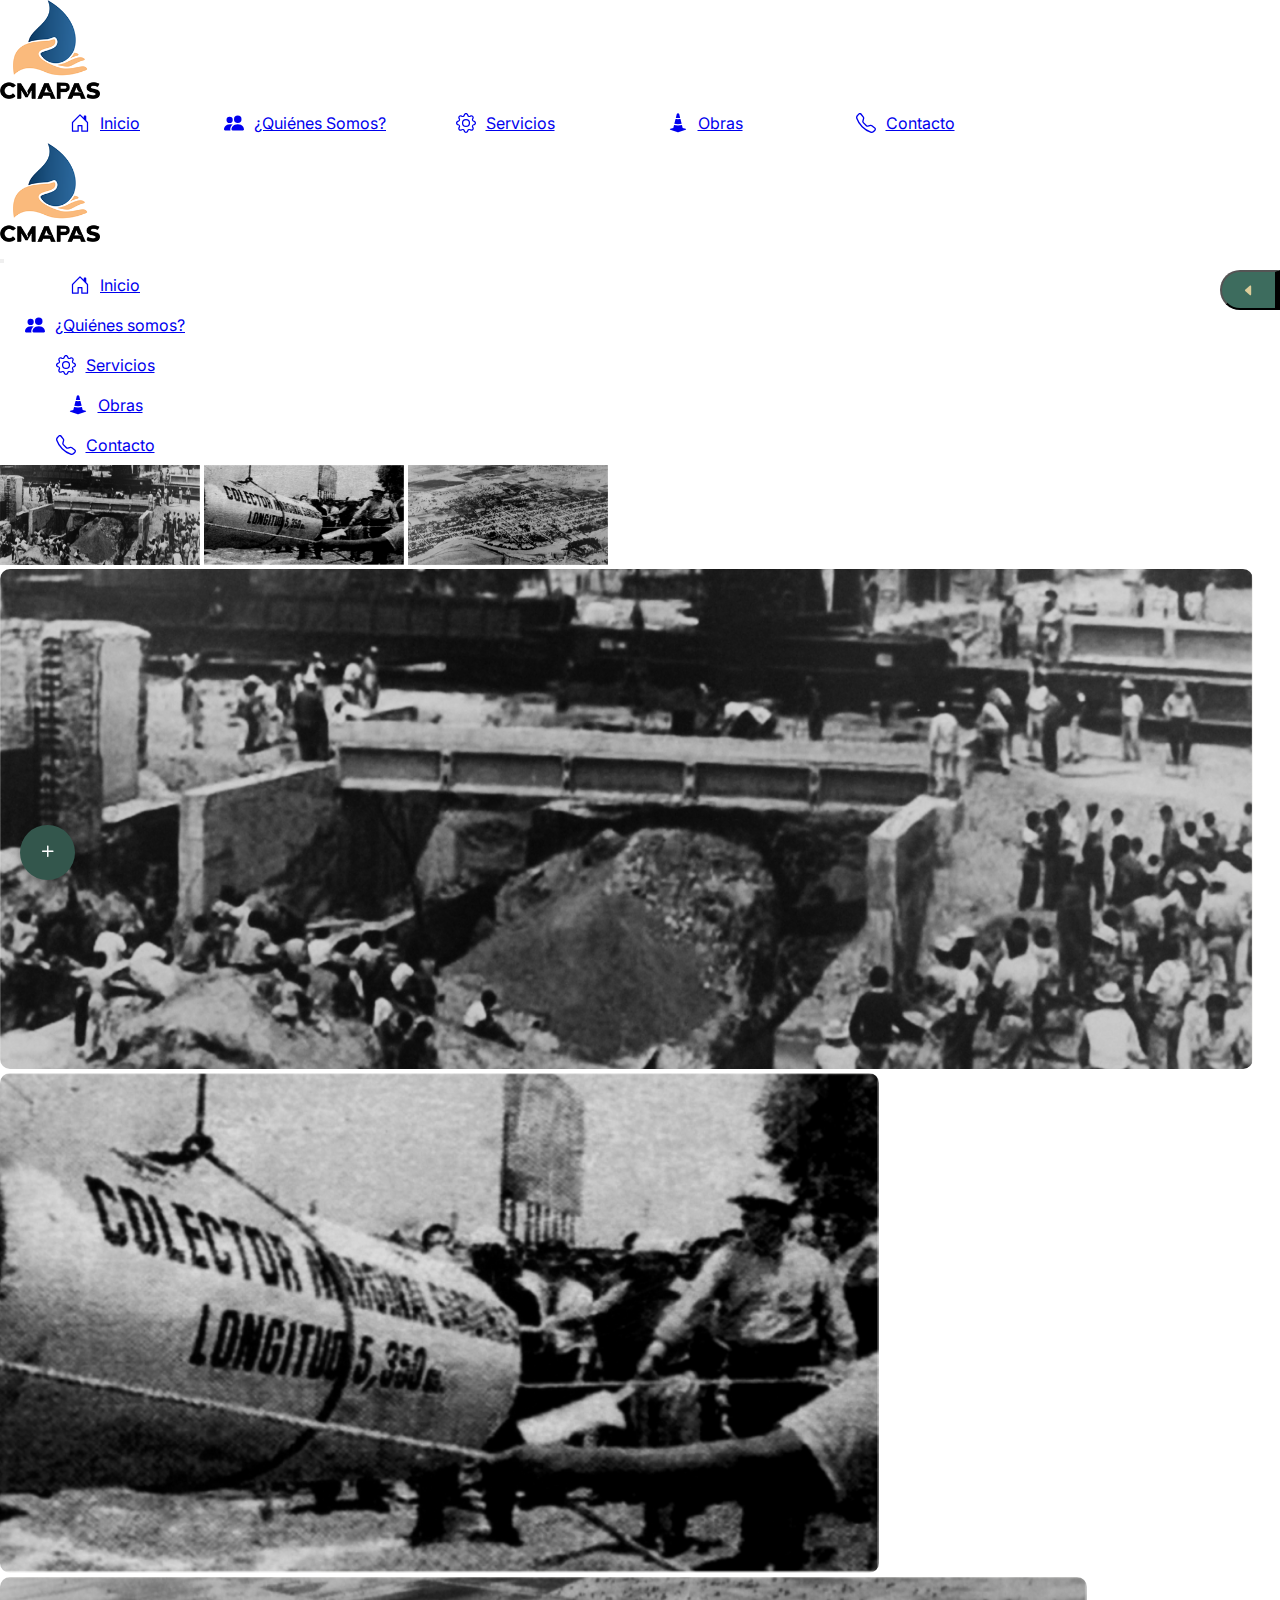
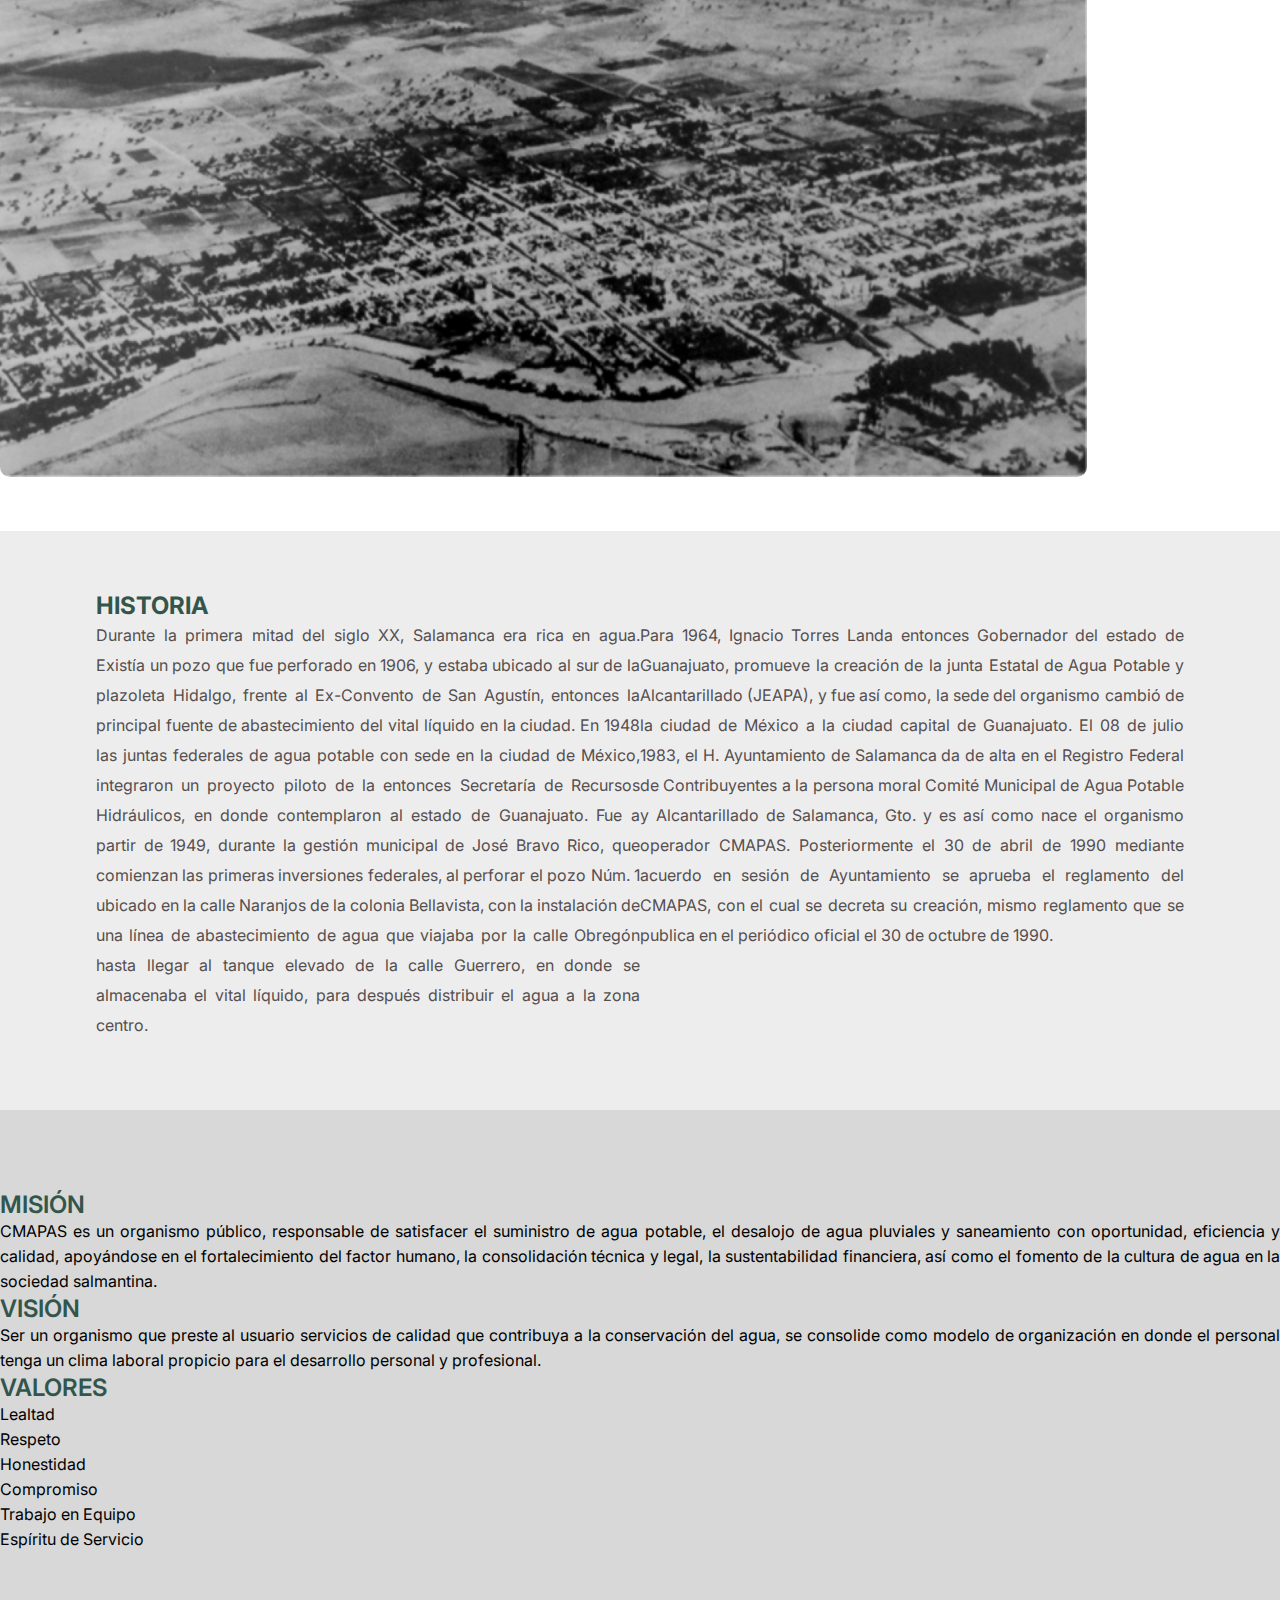
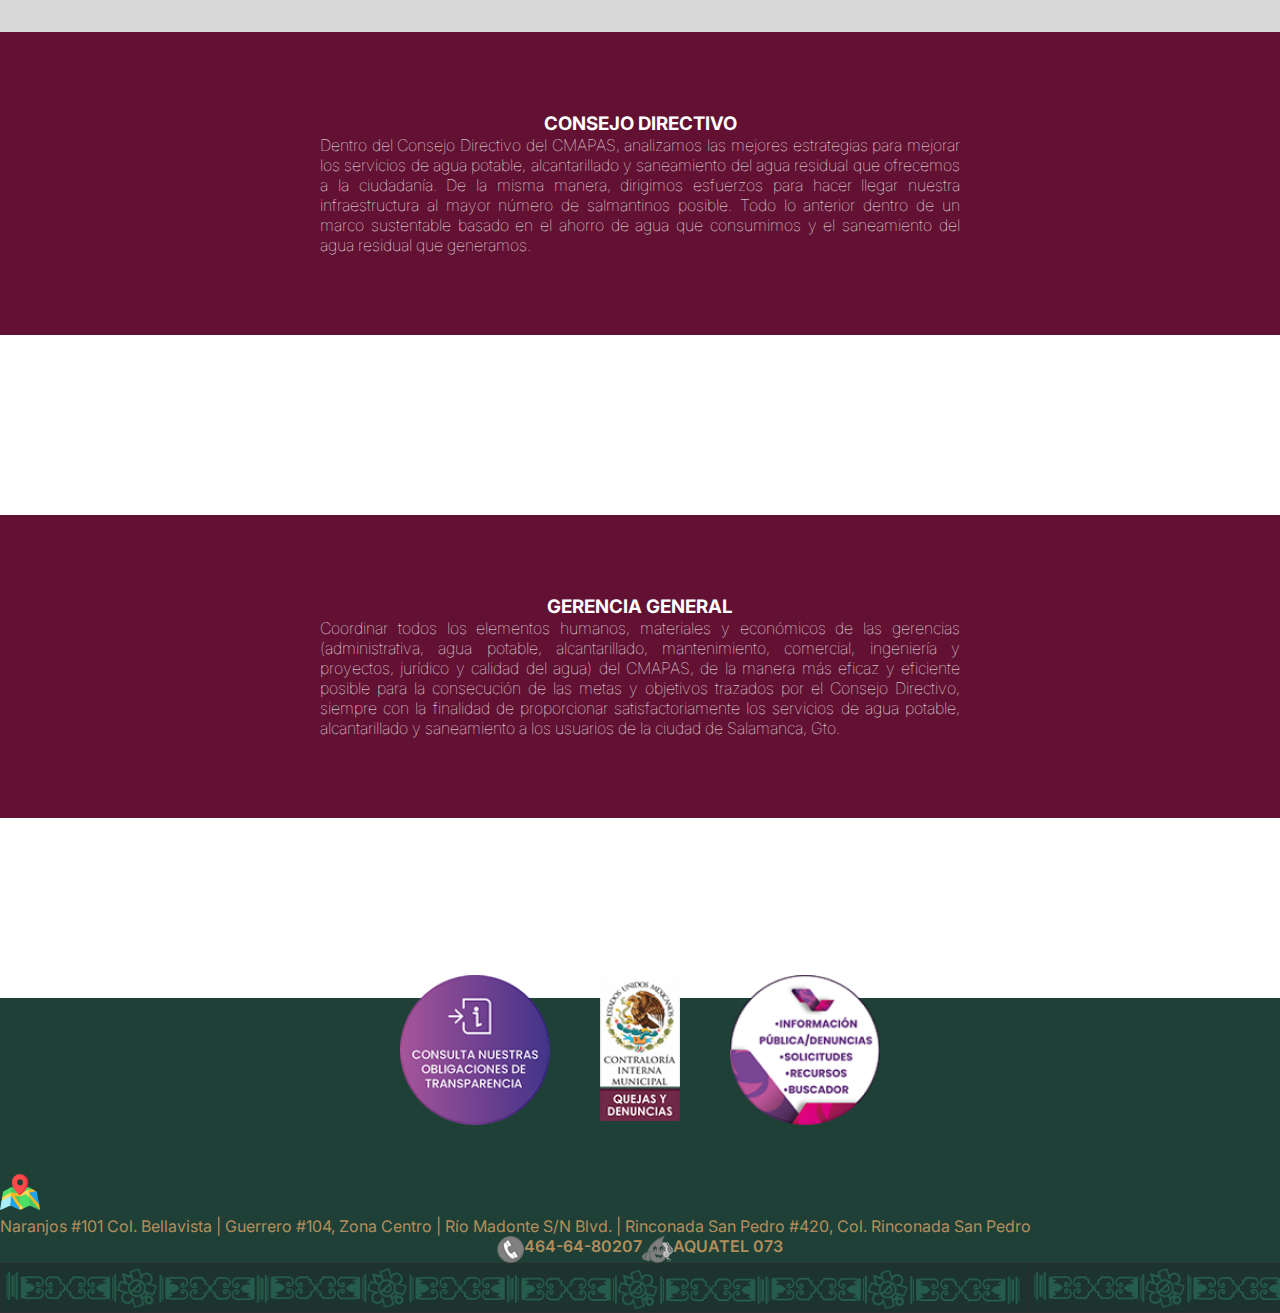
<file: pages/quienes-somos/index.html>
<!DOCTYPE html>
<html lang="en">

<head>
  <meta charset="UTF-8" />
  <meta http-equiv="X-UA-Compatible" content="IE=edge" />
  <meta name="viewport" content="width=device-width, initial-scale=1.0" />
  <title>¿Quiénes Somos? | CMAPAS</title>
  <link href="https://cdn.jsdelivr.net/npm/bootstrap@5.3.0-alpha3/dist/css/bootstrap.min.css" rel="stylesheet"
    integrity="sha384-KK94CHFLLe+nY2dmCWGMq91rCGa5gtU4mk92HdvYe+M/SXH301p5ILy+dN9+nJOZ" crossorigin="anonymous" />
  <link rel="stylesheet" href="../../css/quienesSomos.css" />
  <link rel="stylesheet" href="../../css/style.css" />
  <link rel="icon" href="../../assets/LOGO-CMAPAS.png">

  <!-- ICONOS  -->
  <link rel="stylesheet" href="https://cdn.jsdelivr.net/npm/bootstrap-icons@1.10.5/font/bootstrap-icons.css">

  <!-- FUENTE -->
  <link rel="preconnect" href="https://fonts.googleapis.com" />
  <link rel="preconnect" href="https://fonts.gstatic.com" crossorigin />
  <link href="https://fonts.googleapis.com/css2?family=Inter:wght@100;200;300;400;500;600;700;800;900&display=swap"
    rel="stylesheet" />
</head>

<body>
  <!-- NAV -->
  <a class="navbar-brand logo-navbar w-100" id="logo-desk" href="../../"><img src="../../assets/LOGO-CMAPAS.png" class="d-block m-auto pt-3" id="logo-navbar"></a>
  <a class="fixed-top" style="visibility: hidden;" id="logo-scroll" href="../../"><img src="../../assets/LOGO-CMAPAS.png" style="width: 60px;"></a>
  <nav class="navbar sticky-top navbar-cmapas">
    <div class="container-fluid" id="container-nav">
      <a class="navbar-brand logo-navbar" id="aparecer" href="../../"><img src="../../assets/LOGO-CMAPAS.png" id="logo-navbar"></a>
      <div class="navbar-desktop">
        <ul class="navbar-nav navbar-desktop-items">
          <li class="nav-item">
            <a class="nav-link" aria-current="page" href="../../"><svg xmlns="http://www.w3.org/2000/svg" width="20" height="20" fill="currentColor" class="bi bi-house-door" viewBox="0 0 16 16">
              <path d="M8.354 1.146a.5.5 0 0 0-.708 0l-6 6A.5.5 0 0 0 1.5 7.5v7a.5.5 0 0 0 .5.5h4.5a.5.5 0 0 0 .5-.5v-4h2v4a.5.5 0 0 0 .5.5H14a.5.5 0 0 0 .5-.5v-7a.5.5 0 0 0-.146-.354L13 5.793V2.5a.5.5 0 0 0-.5-.5h-1a.5.5 0 0 0-.5.5v1.293L8.354 1.146ZM2.5 14V7.707l5.5-5.5 5.5 5.5V14H10v-4a.5.5 0 0 0-.5-.5h-3a.5.5 0 0 0-.5.5v4H2.5Z"/>
            </svg>Inicio</a>
          </li>
          <li class="nav-item">
            <a class="nav-link active" href="../quienes-somos/"><svg xmlns="http://www.w3.org/2000/svg" width="20" height="20" fill="currentColor" class="bi bi-people-fill" viewBox="0 0 16 16">
              <path d="M7 14s-1 0-1-1 1-4 5-4 5 3 5 4-1 1-1 1H7Zm4-6a3 3 0 1 0 0-6 3 3 0 0 0 0 6Zm-5.784 6A2.238 2.238 0 0 1 5 13c0-1.355.68-2.75 1.936-3.72A6.325 6.325 0 0 0 5 9c-4 0-5 3-5 4s1 1 1 1h4.216ZM4.5 8a2.5 2.5 0 1 0 0-5 2.5 2.5 0 0 0 0 5Z"/>
            </svg>¿Quiénes Somos?</a>
          </li>
          <li class="nav-item">
            <a class="nav-link" href="../servicios/"><svg xmlns="http://www.w3.org/2000/svg" width="20" height="20"
                fill="currentColor" class="bi bi-gear" viewBox="0 0 16 16">
                <path d="M8 4.754a3.246 3.246 0 1 0 0 6.492 3.246 3.246 0 0 
    0 0-6.492zM5.754 8a2.246 2.246 0 1 1 4.492 0 2.246 2.246 0 
    0 1-4.492 0z" />
                <path d="M9.796 1.343c-.527-1.79-3.065-1.79-3.592 0l-.094.319a.873.873 
    0 0 1-1.255.52l-.292-.16c-1.64-.892-3.433.902-2.54 2.541l.159.292a.873.873 
    0 0 1-.52 1.255l-.319.094c-1.79.527-1.79 3.065 0 3.592l.319.094a.873.873 
    0 0 1 .52 1.255l-.16.292c-.892 1.64.901 3.434 2.541 2.54l.292-.159a.873.873 
    0 0 1 1.255.52l.094.319c.527 1.79 3.065 1.79 3.592 0l.094-.319a.873.873 0 0 
    1 1.255-.52l.292.16c1.64.893 3.434-.902 2.54-2.541l-.159-.292a.873.873 0 0 1 
    .52-1.255l.319-.094c1.79-.527 1.79-3.065 0-3.592l-.319-.094a.873.873 0 0 
    1-.52-1.255l.16-.292c.893-1.64-.902-3.433-2.541-2.54l-.292.159a.873.873 0 0 
    1-1.255-.52l-.094-.319zm-2.633.283c.246-.835 1.428-.835 1.674 0l.094.319a1.873 
    1.873 0 0 0 2.693 1.115l.291-.16c.764-.415 1.6.42 1.184 1.185l-.159.292a1.873 
    1.873 0 0 0 1.116 2.692l.318.094c.835.246.835 1.428 0 1.674l-.319.094a1.873 
    1.873 0 0 0-1.115 2.693l.16.291c.415.764-.42 1.6-1.185 1.184l-.291-.159a1.873 
    1.873 0 0 0-2.693 1.116l-.094.318c-.246.835-1.428.835-1.674 0l-.094-.319a1.873 
    1.873 0 0 0-2.692-1.115l-.292.16c-.764.415-1.6-.42-1.184-1.185l.159-.291A1.873 
    1.873 0 0 0 1.945 8.93l-.319-.094c-.835-.246-.835-1.428 0-1.674l.319-.094A1.873 
    1.873 0 0 0 3.06 4.377l-.16-.292c-.415-.764.42-1.6 1.185-1.184l.292.159a1.873 
    1.873 0 0 0 2.692-1.115l.094-.319z" />
              </svg>Servicios</a>
          </li>
          <li class="nav-item">
            <a class="nav-link" href="../obras/"><svg xmlns="http://www.w3.org/2000/svg" width="20" height="20"
                fill="currentColor" class="bi bi-cone-striped" viewBox="0 0 16 16">
                <path d="m9.97 4.88.953 3.811C10.159 8.878 9.14 9 8 
    9c-1.14 0-2.158-.122-2.923-.309L6.03 4.88C6.635 4.957 7.3 
    5 8 5s1.365-.043 1.97-.12zm-.245-.978L8.97.88C8.718-.13 
    7.282-.13 7.03.88L6.275 3.9C6.8 3.965 7.382 4 8 4c.618 0 
    1.2-.036 1.725-.098zm4.396 8.613a.5.5 0 0 1 .037.96l-6 2a.5.5 
    0 0 1-.316 0l-6-2a.5.5 0 0 1 .037-.96l2.391-.598.565-2.257c.862.212 
    1.964.339 3.165.339s2.303-.127 3.165-.339l.565 2.257 2.391.598z" />
              </svg>Obras</a>
          </li>
          <li class="nav-item">
            <a class="nav-link" href="../contacto/"><svg xmlns="http://www.w3.org/2000/svg" width="20" height="20" fill="currentColor" class="bi bi-telephone" viewBox="0 0 16 16">
              <path d="M3.654 1.328a.678.678 0 0 0-1.015-.063L1.605 2.3c-.483.484-.661 1.169-.45 1.77a17.568 17.568 0 0 0 4.168 6.608 17.569 17.569 0 0 0 6.608 4.168c.601.211 1.286.033 1.77-.45l1.034-1.034a.678.678 0 0 0-.063-1.015l-2.307-1.794a.678.678 0 0 0-.58-.122l-2.19.547a1.745 1.745 0 0 1-1.657-.459L5.482 8.062a1.745 1.745 0 0 1-.46-1.657l.548-2.19a.678.678 0 0 0-.122-.58L3.654 1.328zM1.884.511a1.745 1.745 0 0 1 2.612.163L6.29 2.98c.329.423.445.974.315 1.494l-.547 2.19a.678.678 0 0 0 .178.643l2.457 2.457a.678.678 0 0 0 .644.178l2.189-.547a1.745 1.745 0 0 1 1.494.315l2.306 1.794c.829.645.905 1.87.163 2.611l-1.034 1.034c-.74.74-1.846 1.065-2.877.702a18.634 18.634 0 0 1-7.01-4.42 18.634 18.634 0 0 1-4.42-7.009c-.362-1.03-.037-2.137.703-2.877L1.885.511z"/>
            </svg>Contacto</a>
          </li>
        </ul>
      </div>

      <button class="navbar-toggler boton-navbar" type="button" data-bs-toggle="offcanvas"
        data-bs-target="#offcanvasDarkNavbar" aria-controls="offcanvasDarkNavbar" aria-label="Toggle navigation">
        <span class="navbar-toggler-icon"></span>
      </button>

      <div class="offcanvas offcanvas-end " tabindex="-1" id="offcanvasDarkNavbar"
        aria-labelledby="offcanvasDarkNavbarLabel">
        <div class="offcanvas-header">
          <h5 class="offcanvas-title" id="offcanvasDarkNavbarLabel"><img src="../../assets/LOGO-CMAPAS.png"
              id="logo-navbar"></h5>
          <button type="button" class="btn-close btn-close-black" data-bs-dismiss="offcanvas"
            aria-label="Close"></button>
        </div>
        <div class="offcanvas-body">
          <ul class="navbar-nav justify-content-end flex-grow-1 pe-3">
            <li class="nav-item">
              <a class="nav-link" aria-current="page" href="../../"><svg xmlns="http://www.w3.org/2000/svg" width="20" height="20" fill="currentColor" class="bi bi-house-door" viewBox="0 0 16 16">
                <path d="M8.354 1.146a.5.5 0 0 0-.708 0l-6 6A.5.5 0 0 0 1.5 7.5v7a.5.5 0 0 0 .5.5h4.5a.5.5 0 0 0 .5-.5v-4h2v4a.5.5 0 0 0 .5.5H14a.5.5 0 0 0 .5-.5v-7a.5.5 0 0 0-.146-.354L13 5.793V2.5a.5.5 0 0 0-.5-.5h-1a.5.5 0 0 0-.5.5v1.293L8.354 1.146ZM2.5 14V7.707l5.5-5.5 5.5 5.5V14H10v-4a.5.5 0 0 0-.5-.5h-3a.5.5 0 0 0-.5.5v4H2.5Z"/>
              </svg>Inicio</a>
            </li>
            <li class="nav-item">
              <a class="nav-link active" href="../quienes-somos/"><svg xmlns="http://www.w3.org/2000/svg" width="20" height="20" fill="currentColor" class="bi bi-people-fill" viewBox="0 0 16 16">
                <path d="M7 14s-1 0-1-1 1-4 5-4 5 3 5 4-1 1-1 1H7Zm4-6a3 3 0 1 0 0-6 3 3 0 0 0 0 6Zm-5.784 6A2.238 2.238 0 0 1 5 13c0-1.355.68-2.75 1.936-3.72A6.325 6.325 0 0 0 5 9c-4 0-5 3-5 4s1 1 1 1h4.216ZM4.5 8a2.5 2.5 0 1 0 0-5 2.5 2.5 0 0 0 0 5Z"/>
              </svg>¿Quiénes somos?</a>
            </li>
            <li class="nav-item">
              <a class="nav-link" href="../servicios/"><svg xmlns="http://www.w3.org/2000/svg" width="20" height="20"
                  fill="currentColor" class="bi bi-gear" viewBox="0 0 16 16">
                  <path d="M8 4.754a3.246 3.246 0 1 0 0 6.492 3.246 3.246 0 0 
            0 0-6.492zM5.754 8a2.246 2.246 0 1 1 4.492 0 2.246 2.246 0 
            0 1-4.492 0z" />
                  <path d="M9.796 1.343c-.527-1.79-3.065-1.79-3.592 0l-.094.319a.873.873 
            0 0 1-1.255.52l-.292-.16c-1.64-.892-3.433.902-2.54 2.541l.159.292a.873.873 
            0 0 1-.52 1.255l-.319.094c-1.79.527-1.79 3.065 0 3.592l.319.094a.873.873 
            0 0 1 .52 1.255l-.16.292c-.892 1.64.901 3.434 2.541 2.54l.292-.159a.873.873 
            0 0 1 1.255.52l.094.319c.527 1.79 3.065 1.79 3.592 0l.094-.319a.873.873 0 0 
            1 1.255-.52l.292.16c1.64.893 3.434-.902 2.54-2.541l-.159-.292a.873.873 0 0 1 
            .52-1.255l.319-.094c1.79-.527 1.79-3.065 0-3.592l-.319-.094a.873.873 0 0 
            1-.52-1.255l.16-.292c.893-1.64-.902-3.433-2.541-2.54l-.292.159a.873.873 0 0 
            1-1.255-.52l-.094-.319zm-2.633.283c.246-.835 1.428-.835 1.674 0l.094.319a1.873 
            1.873 0 0 0 2.693 1.115l.291-.16c.764-.415 1.6.42 1.184 1.185l-.159.292a1.873 
            1.873 0 0 0 1.116 2.692l.318.094c.835.246.835 1.428 0 1.674l-.319.094a1.873 
            1.873 0 0 0-1.115 2.693l.16.291c.415.764-.42 1.6-1.185 1.184l-.291-.159a1.873 
            1.873 0 0 0-2.693 1.116l-.094.318c-.246.835-1.428.835-1.674 0l-.094-.319a1.873 
            1.873 0 0 0-2.692-1.115l-.292.16c-.764.415-1.6-.42-1.184-1.185l.159-.291A1.873 
            1.873 0 0 0 1.945 8.93l-.319-.094c-.835-.246-.835-1.428 0-1.674l.319-.094A1.873 
            1.873 0 0 0 3.06 4.377l-.16-.292c-.415-.764.42-1.6 1.185-1.184l.292.159a1.873 
            1.873 0 0 0 2.692-1.115l.094-.319z" />
                </svg>Servicios</a>
            </li>
            <li class="nav-item">
              <a class="nav-link" href="../obras/"><svg xmlns="http://www.w3.org/2000/svg" width="20" height="20"
                fill="currentColor" class="bi bi-cone-striped" viewBox="0 0 16 16">
                <path d="m9.97 4.88.953 3.811C10.159 8.878 9.14 9 8 
    9c-1.14 0-2.158-.122-2.923-.309L6.03 4.88C6.635 4.957 7.3 
    5 8 5s1.365-.043 1.97-.12zm-.245-.978L8.97.88C8.718-.13 
    7.282-.13 7.03.88L6.275 3.9C6.8 3.965 7.382 4 8 4c.618 0 
    1.2-.036 1.725-.098zm4.396 8.613a.5.5 0 0 1 .037.96l-6 2a.5.5 
    0 0 1-.316 0l-6-2a.5.5 0 0 1 .037-.96l2.391-.598.565-2.257c.862.212 
    1.964.339 3.165.339s2.303-.127 3.165-.339l.565 2.257 2.391.598z" />
              </svg>Obras</a>
            </li>
            <li class="nav-item">
              <a class="nav-link" href="../contacto/"><svg xmlns="http://www.w3.org/2000/svg" width="20" height="20" fill="currentColor" class="bi bi-telephone" viewBox="0 0 16 16">
                <path d="M3.654 1.328a.678.678 0 0 0-1.015-.063L1.605 2.3c-.483.484-.661 1.169-.45 1.77a17.568 17.568 0 0 0 4.168 6.608 17.569 17.569 0 0 0 6.608 4.168c.601.211 1.286.033 1.77-.45l1.034-1.034a.678.678 0 0 0-.063-1.015l-2.307-1.794a.678.678 0 0 0-.58-.122l-2.19.547a1.745 1.745 0 0 1-1.657-.459L5.482 8.062a1.745 1.745 0 0 1-.46-1.657l.548-2.19a.678.678 0 0 0-.122-.58L3.654 1.328zM1.884.511a1.745 1.745 0 0 1 2.612.163L6.29 2.98c.329.423.445.974.315 1.494l-.547 2.19a.678.678 0 0 0 .178.643l2.457 2.457a.678.678 0 0 0 .644.178l2.189-.547a1.745 1.745 0 0 1 1.494.315l2.306 1.794c.829.645.905 1.87.163 2.611l-1.034 1.034c-.74.74-1.846 1.065-2.877.702a18.634 18.634 0 0 1-7.01-4.42 18.634 18.634 0 0 1-4.42-7.009c-.362-1.03-.037-2.137.703-2.877L1.885.511z"/>
              </svg>Contacto</a>
            </li>
          </ul>
        </div>
      </div>
    </div>
  </nav>

  <!-- CAROUSEL -->
  <div id="carouselquienessomos" class="carousel slide carousel-container">
    <div class="carousel-indicators" id="carousel-imgs">
      <img src="../../assets/quienes-somos/IMAGEN-1.png" type="button" data-bs-target="#carouselquienessomos"
        data-bs-slide-to="0" class="active rounded-2" aria-current="true" aria-label="Slide 1">
      <img src="../../assets/quienes-somos/IMAGEN-2.png" type="button" data-bs-target="#carouselquienessomos"
        data-bs-slide-to="1" class="rounded-2" aria-label="Slide 2">
      <img src="../../assets/quienes-somos/IMAGEN-3.png" type="button" data-bs-target="#carouselquienessomos"
        data-bs-slide-to="2" class="rounded-2" aria-label="Slide 3">
    </div>
    <div class="carousel-inner" id="carousel-container-imgs">
      <div class="carousel-item active" id="carousel-img">
        <img src="../../assets/quienes-somos/IMAGEN-1.png" class="d-block w-auto m-auto" alt="...">
      </div>
      <div class="carousel-item" id="carousel-img">
        <img src="../../assets/quienes-somos/IMAGEN-2.png" class="d-block w-auto m-auto" alt="...">
      </div>
      <div class="carousel-item" id="carousel-img">
        <img src="../../assets/quienes-somos/IMAGEN-3.png" class="d-block w-auto m-auto" alt="...">
      </div>
    </div>
  </div>

  <!-- PRIMER APARTADO ( HISTORIA )-->
  <div class="container-fluid" id="historia">
    <div class="row historia-texto">
      <h2 class="col-xl-6" id="historia-title">HISTORIA</h2>
      <p class="col-xl-6" id="historia-title"></p>
    </div>

    <div class="row historia-texto">
      <p class="col-xl-6" id="historia-texto">
        Durante la primera mitad del siglo XX, Salamanca era rica en agua.
        Existía un pozo que fue perforado en 1906, y estaba ubicado al sur de
        la plazoleta Hidalgo, frente al Ex-Convento de San Agustín, entonces
        la principal fuente de abastecimiento del vital líquido en la ciudad.
        En 1948 las juntas federales de agua potable con sede en la ciudad de
        México, integraron un proyecto piloto de la entonces Secretaría de
        Recursos Hidráulicos, en donde contemplaron al estado de Guanajuato.
        Fue a partir de 1949, durante la gestión municipal de José Bravo Rico,
        que comienzan las primeras inversiones federales, al perforar el pozo
        Núm. 1 ubicado en la calle Naranjos de la colonia Bellavista, con la
        instalación de una línea de abastecimiento de agua que viajaba por la
        calle Obregón hasta llegar al tanque elevado de la calle Guerrero, en
        donde se almacenaba el vital líquido, para después distribuir el agua
        a la zona centro.
      </p>
      <p class="col-xl-6" id="historia-texto">
        Para 1964, Ignacio Torres Landa entonces Gobernador del estado de
        Guanajuato, promueve la creación de la junta Estatal de Agua Potable y
        Alcantarillado (JEAPA), y fue así como, la sede del organismo cambió
        de la ciudad de México a la ciudad capital de Guanajuato. El 08 de
        julio 1983, el H. Ayuntamiento de Salamanca da de alta en el Registro
        Federal de Contribuyentes a la persona moral Comité Municipal de Agua
        Potable y Alcantarillado de Salamanca, Gto. y es así como nace el
        organismo operador CMAPAS. Posteriormente el 30 de abril de 1990
        mediante acuerdo en sesión de Ayuntamiento se aprueba el reglamento
        del CMAPAS, con el cual se decreta su creación, mismo reglamento que
        se publica en el periódico oficial el 30 de octubre de 1990.
      </p>
    </div>
  </div>

  <!-- PRIMER APARTADO EN CASO DE RESOLUCION INFERIOR A 500 PX-->
  <div class="accordion historia-accordion" id="accordionPanelsStayOpenExample">
    <div class="accordion-item">
      <h2 class="accordion-header">
        <button class="accordion-button" type="button" data-bs-toggle="collapse"
          data-bs-target="#panelsStayOpen-collapseOne" aria-expanded="true" aria-controls="panelsStayOpen-collapseOne">
          Historia
        </button>
      </h2>
      <div id="panelsStayOpen-collapseOne" class="accordion-collapse collapse show">
        <div class="accordion-body" style="height: 300px; overflow: auto; background-color: #EEEDED;">
          <div class="row historia-texto">
            <p class="col-6" id="historia-texto">
              Durante la primera mitad del siglo XX, Salamanca era rica en agua.
              Existía un pozo que fue perforado en 1906, y estaba ubicado al sur de
              la plazoleta Hidalgo, frente al Ex-Convento de San Agustín, entonces
              la principal fuente de abastecimiento del vital líquido en la ciudad.
              En 1948 las juntas federales de agua potable con sede en la ciudad de
              México, integraron un proyecto piloto de la entonces Secretaría de
              Recursos Hidráulicos, en donde contemplaron al estado de Guanajuato.
              Fue a partir de 1949, durante la gestión municipal de José Bravo Rico,
              que comienzan las primeras inversiones federales, al perforar el pozo
              Núm. 1 ubicado en la calle Naranjos de la colonia Bellavista, con la
              instalación de una línea de abastecimiento de agua que viajaba por la
              calle Obregón hasta llegar al tanque elevado de la calle Guerrero, en
              donde se almacenaba el vital líquido, para después distribuir el agua
              a la zona centro.
            </p>
            <p class="col-6" id="historia-texto">
              Para 1964, Ignacio Torres Landa entonces Gobernador del estado de
              Guanajuato, promueve la creación de la junta Estatal de Agua Potable y
              Alcantarillado (JEAPA), y fue así como, la sede del organismo cambió
              de la ciudad de México a la ciudad capital de Guanajuato. El 08 de
              julio 1983, el H. Ayuntamiento de Salamanca da de alta en el Registro
              Federal de Contribuyentes a la persona moral Comité Municipal de Agua
              Potable y Alcantarillado de Salamanca, Gto. y es así como nace el
              organismo operador CMAPAS. Posteriormente el 30 de abril de 1990
              mediante acuerdo en sesión de Ayuntamiento se aprueba el reglamento
              del CMAPAS, con el cual se decreta su creación, mismo reglamento que
              se publica en el periódico oficial el 30 de octubre de 1990.
            </p>

          </div>
        </div>
      </div>
    </div>
  </div>

  <!-- SEGUNDO APARTADO ( MISION | VISION | VALORES )-->
  <div class="container-fluid" id="mision-vision-valores">

    <div class="row justify-content-center">
      <div class="col-md-4">
        <h4 id="titulos">MISIÓN</h4>
        <p id="mvv-texto">
          CMAPAS es un organismo público, responsable de satisfacer el
          suministro de agua potable, el desalojo de agua pluviales y
          saneamiento con oportunidad, eficiencia y calidad, apoyándose en el
          fortalecimiento del factor humano, la consolidación técnica y legal,
          la sustentabilidad financiera, así como el fomento de la cultura de
          agua en la sociedad salmantina.
        </p>
      </div>
      <div class="col-md-4">
        <h4 id="titulos">VISIÓN</h4>
        <p id="mvv-texto">
          Ser un organismo que preste al usuario servicios de calidad que
          contribuya a la conservación del agua, se consolide como modelo de
          organización en donde el personal tenga un clima laboral propicio
          para el desarrollo personal y profesional.
        </p>
      </div>
      <div class="col-md-2">
        <h4 id="titulos">VALORES</h4>
        <ul id="mvv-texto">
          <li>Lealtad</li>
          <li>Respeto</li>
          <li>Honestidad</li>
          <li>Compromiso</li>
          <li>Trabajo en Equipo</li>
          <li>Espíritu de Servicio</li>

        </ul>
      </div>
    </div>
  </div>

  <!-- TERCER APARTADO ( CONSEJO DIRECTIVO | GERENCIA GENERAL )-->
  <div class="container-fluid position-sticky z-2" id="container-cd-gg">
    <div class="row">
      <div class="col-xxl-6" id="img-cd"></div>
      <div class="col-xxl-6" id="info-cd-gg">
        <h3 id="titulo-cd-gg">CONSEJO DIRECTIVO</h3>
        <p id="texto-cd-gg">
          Dentro del Consejo Directivo del CMAPAS, analizamos las mejores
          estrategias para mejorar los servicios de agua potable,
          alcantarillado y saneamiento del agua residual que ofrecemos a la
          ciudadanía. De la misma manera, dirigimos esfuerzos para hacer
          llegar nuestra infraestructura al mayor número de salmantinos
          posible. Todo lo anterior dentro de un marco sustentable basado en
          el ahorro de agua que consumimos y el saneamiento del agua residual
          que generamos.
        </p>
      </div>
      <div class="col-xxl-6" id="img-cd-resp">
        <br><br><br><br><br><br><br><br><br>
      </div>
    </div>
    <div class="row">
      <div class="col-xxl-6" id="info-cd-gg">
        <h3 id="titulo-cd-gg">GERENCIA GENERAL</h3>
        <p id="texto-cd-gg">
          Coordinar todos los elementos humanos, materiales y económicos de
          las gerencias (administrativa, agua potable, alcantarillado,
          mantenimiento, comercial, ingeniería y proyectos, jurídico y calidad
          del agua) del CMAPAS, de la manera más eficaz y eficiente posible
          para la consecución de las metas y objetivos trazados por el Consejo
          Directivo, siempre con la finalidad de proporcionar
          satisfactoriamente los servicios de agua potable, alcantarillado y
          saneamiento a los usuarios de la ciudad de Salamanca, Gto.
        </p>
      </div>
      <div class="col-xxl-6" id="img-gg"></div>
      <div class="col-xxl-6" id="img-gg-resp">
        <br><br><br><br><br><br><br><br><br>
      </div>
    </div>
  </div>

  <footer class="container-fluid footer z-2">
    <div class="footer-images z-3">
      <a href="https://consultapublicamx.plataformadetransparencia.org.mx/vut-web/?idSujetoObigadoParametro=12310&idEntidadParametro=11"
        target="_blank"><img src="../../assets/footer/obligaciones.png" alt="" id="obligaciones" /></a>
      <a href="https://denuncia.salamanca.gob.mx/" target="_blank"><img src="../../assets/footer/cm.png" alt=""
          id="quejas" /></a>
      <a href="https://www.plataformadetransparencia.org.mx/" target="_blank"><img
          src="../../assets/footer/denuncias.png" alt="" id="denuncias" /></a>
    </div>
    <div class="footer-text text-center">
      <img src="../../assets/footer/mapa.png" width="40px" alt="" />
      <p>
        Naranjos #101 Col. Bellavista | Guerrero #104, Zona Centro | Río
        Madonte S/N Blvd. | Rinconada San Pedro #420, Col. Rinconada San Pedro
      </p>
    </div>
    <div class="footer-num">
      <div class="info tel">
        <img src="../../assets/footer/tel.png" class="mx-2" alt="" />
        <p>464-64-80207</p>
      </div>
      <div class="info aquatel">
        <img src="../../assets/footer/aquatel.png" class="mx-2" alt="" />
        <p>AQUATEL 073</p>
      </div>
    </div>
    <div class="footer-banner"></div>
  </footer>

  <!-- REDES SOCIALES LATERAL - PANTALLA GRANDE -->
  <div class="container-redes-sociales z-3">
    <div class="redes-sociales">
      <a href="https://www.facebook.com/PorAmorAlAguaTodosUnidos" target="_blank"><i class="bi bi-facebook"></i></a>
      <a href="https://twitter.com/CMAPASsalamanca" target="_blank"><i class="bi bi-twitter"></i></a>
      <a href="https://www.instagram.com/cmapas_salamanca/?hl=es" target="_blank"><i class="bi bi-instagram"></i></a>
      <a href="https://www.tiktok.com/@cmapas.salamanca?_t=8aX54CcBVMj&_r=1" target="_blank"><i
          class="bi bi-tiktok"></i></a>
    </div>
  </div>

  <!-- OPCIONES MENU LATERAL -->
  <div class="container-menu-lateral-resp z-3" id="container-menu-lateral">
    <div class="menu-lateral-row">
      <button class="btn mb-3" id="buttonMenuLateralResp" onclick="aparecer()" href=""><i
          class="bi bi-caret-left-fill"></i></button>
    </div>
  </div>

  <!-- OPCIONES MENU LATERAL DERECHO ( AMPLIADO )  -->
  <div class="container-menu-lateral-ampliado z-3" id="container-menu-lateral-ampliado">
    <div class="menu-lateral-resp">
      <button class="btn mb-3" id="buttonMenuLateral" onclick="desaparecer()" href=""><i
          class="bi bi-caret-right-fill"></i></button>
      <a class="btn mb-3" id="buttonMenuLateral" href="./organigrama/">ORGANIGRAMA</a>
      <a class="btn mb-3" id="buttonMenuLateral" href="../quienes-somos/ptar">PTAR</a>
    </div>
  </div>

  <!-- REDES SOCIALES LATERAL - DISPOSITIVOS MOVILES -->
  <div class="container-redes z-3">
    <input type="checkbox" id="btn-mas">
    <div class="redes">
      <a href="https://www.facebook.com/PorAmorAlAguaTodosUnidos" target="_blank"><i class="bi bi-facebook"></i></a>
      <a href="https://twitter.com/CMAPASsalamanca" target="_blank"><i class="bi bi-twitter"></i></a>
      <a href="https://www.instagram.com/cmapas_salamanca/?hl=es" target="_blank"><i class="bi bi-instagram"></i></a>
      <a href="https://www.tiktok.com/@cmapas.salamanca?_t=8aX54CcBVMj&_r=1" target="_blank"><i
          class="bi bi-tiktok"></i></a>
    </div>
    <div class="btn-mas">
      <label for="btn-mas" class="bi bi-plus"></label>
    </div>
  </div>


  <script src="https://cdn.jsdelivr.net/npm/@popperjs/core@2.11.7/dist/umd/popper.min.js"
    integrity="sha384-zYPOMqeu1DAVkHiLqWBUTcbYfZ8osu1Nd6Z89ify25QV9guujx43ITvfi12/QExE"
    crossorigin="anonymous"></script>
  <script src="https://cdn.jsdelivr.net/npm/bootstrap@5.3.0-alpha3/dist/js/bootstrap.min.js"
    integrity="sha384-Y4oOpwW3duJdCWv5ly8SCFYWqFDsfob/3GkgExXKV4idmbt98QcxXYs9UoXAB7BZ"
    crossorigin="anonymous"></script>
  <script src="../../js/app.js"></script>
</body>

</html>
</file>
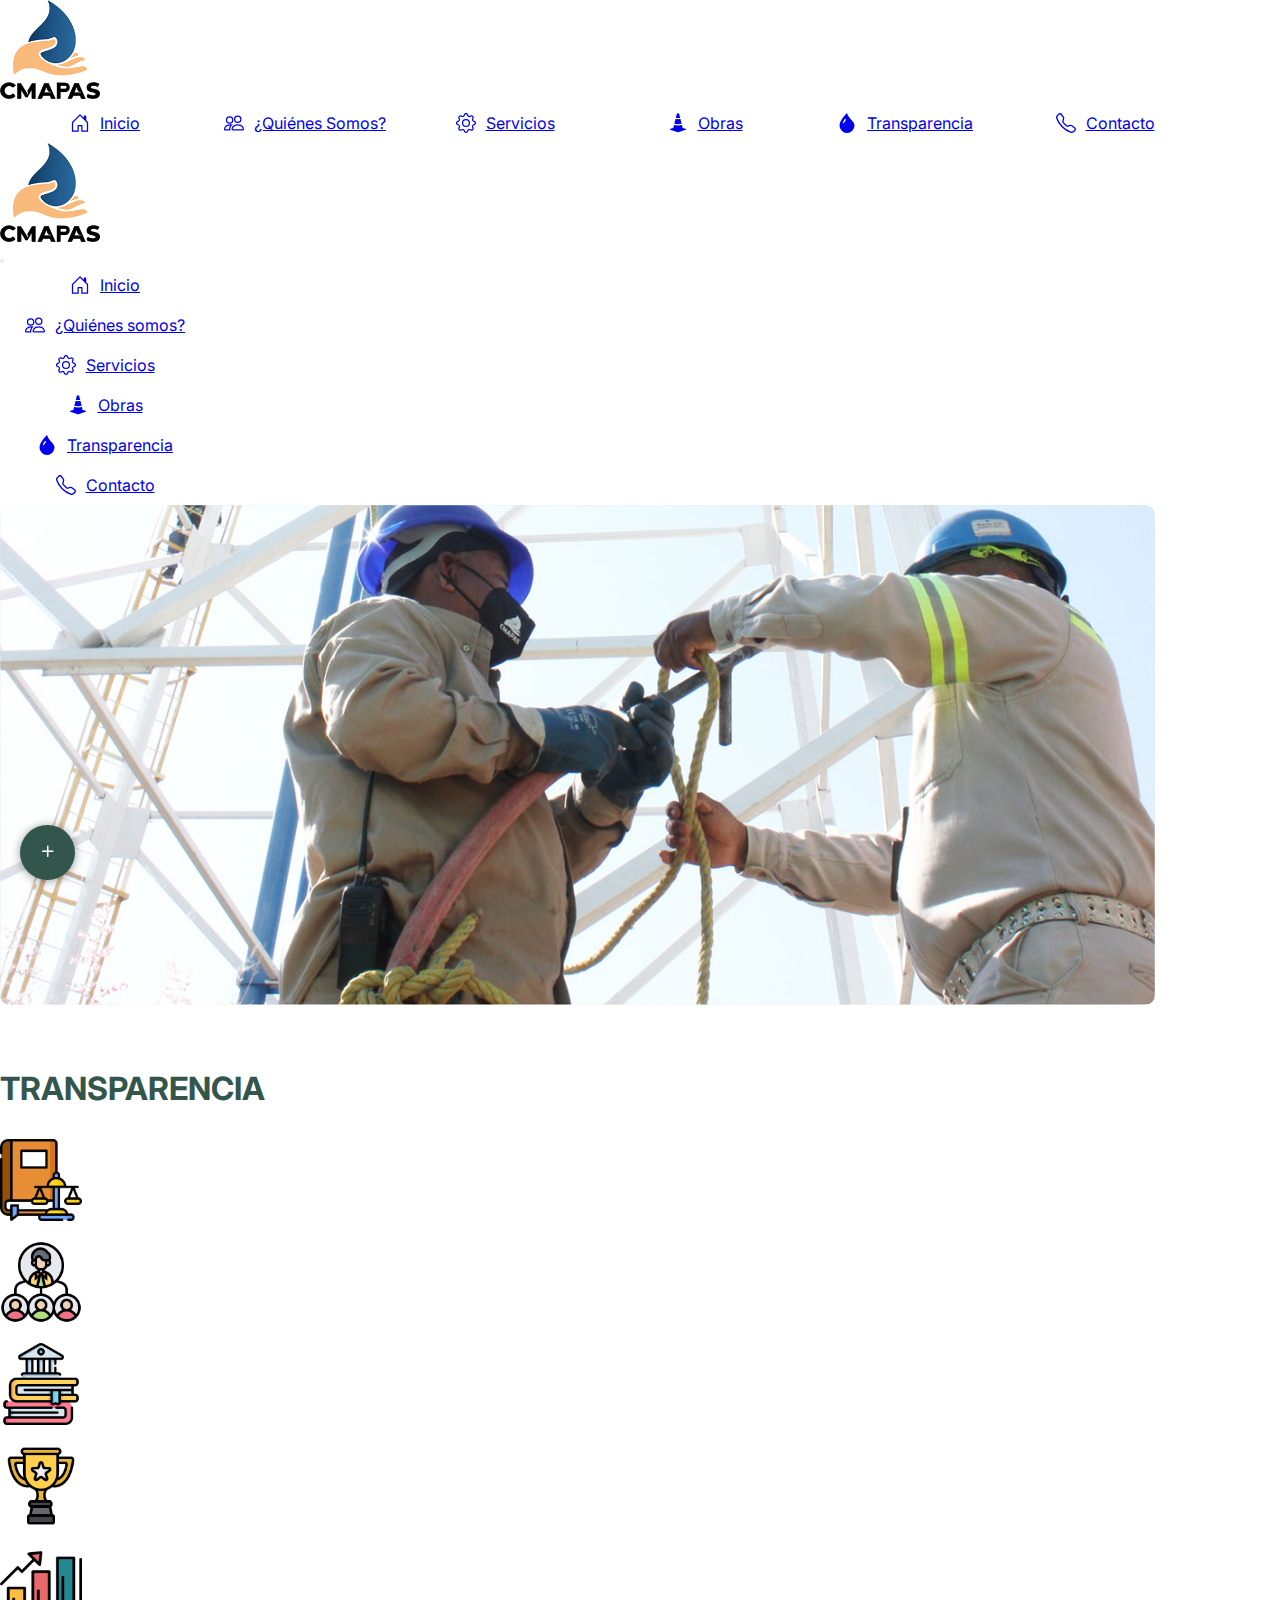
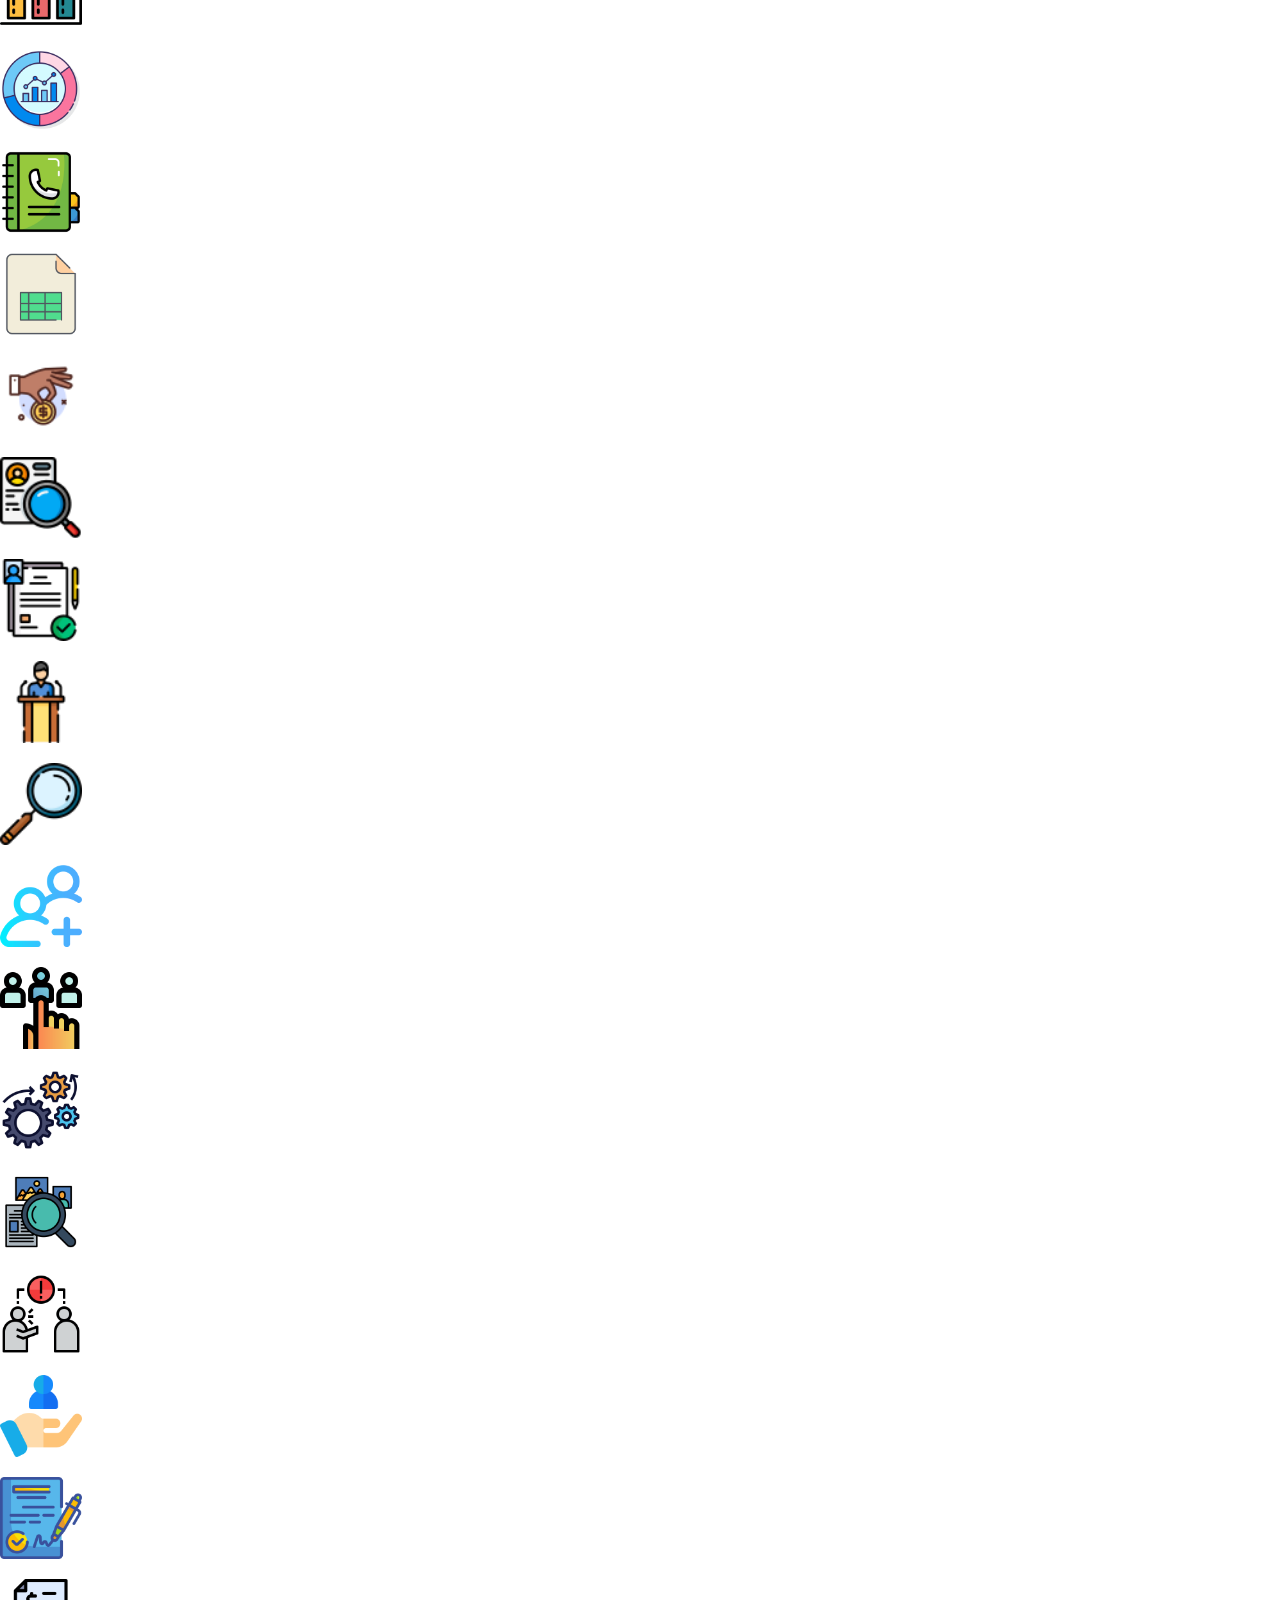
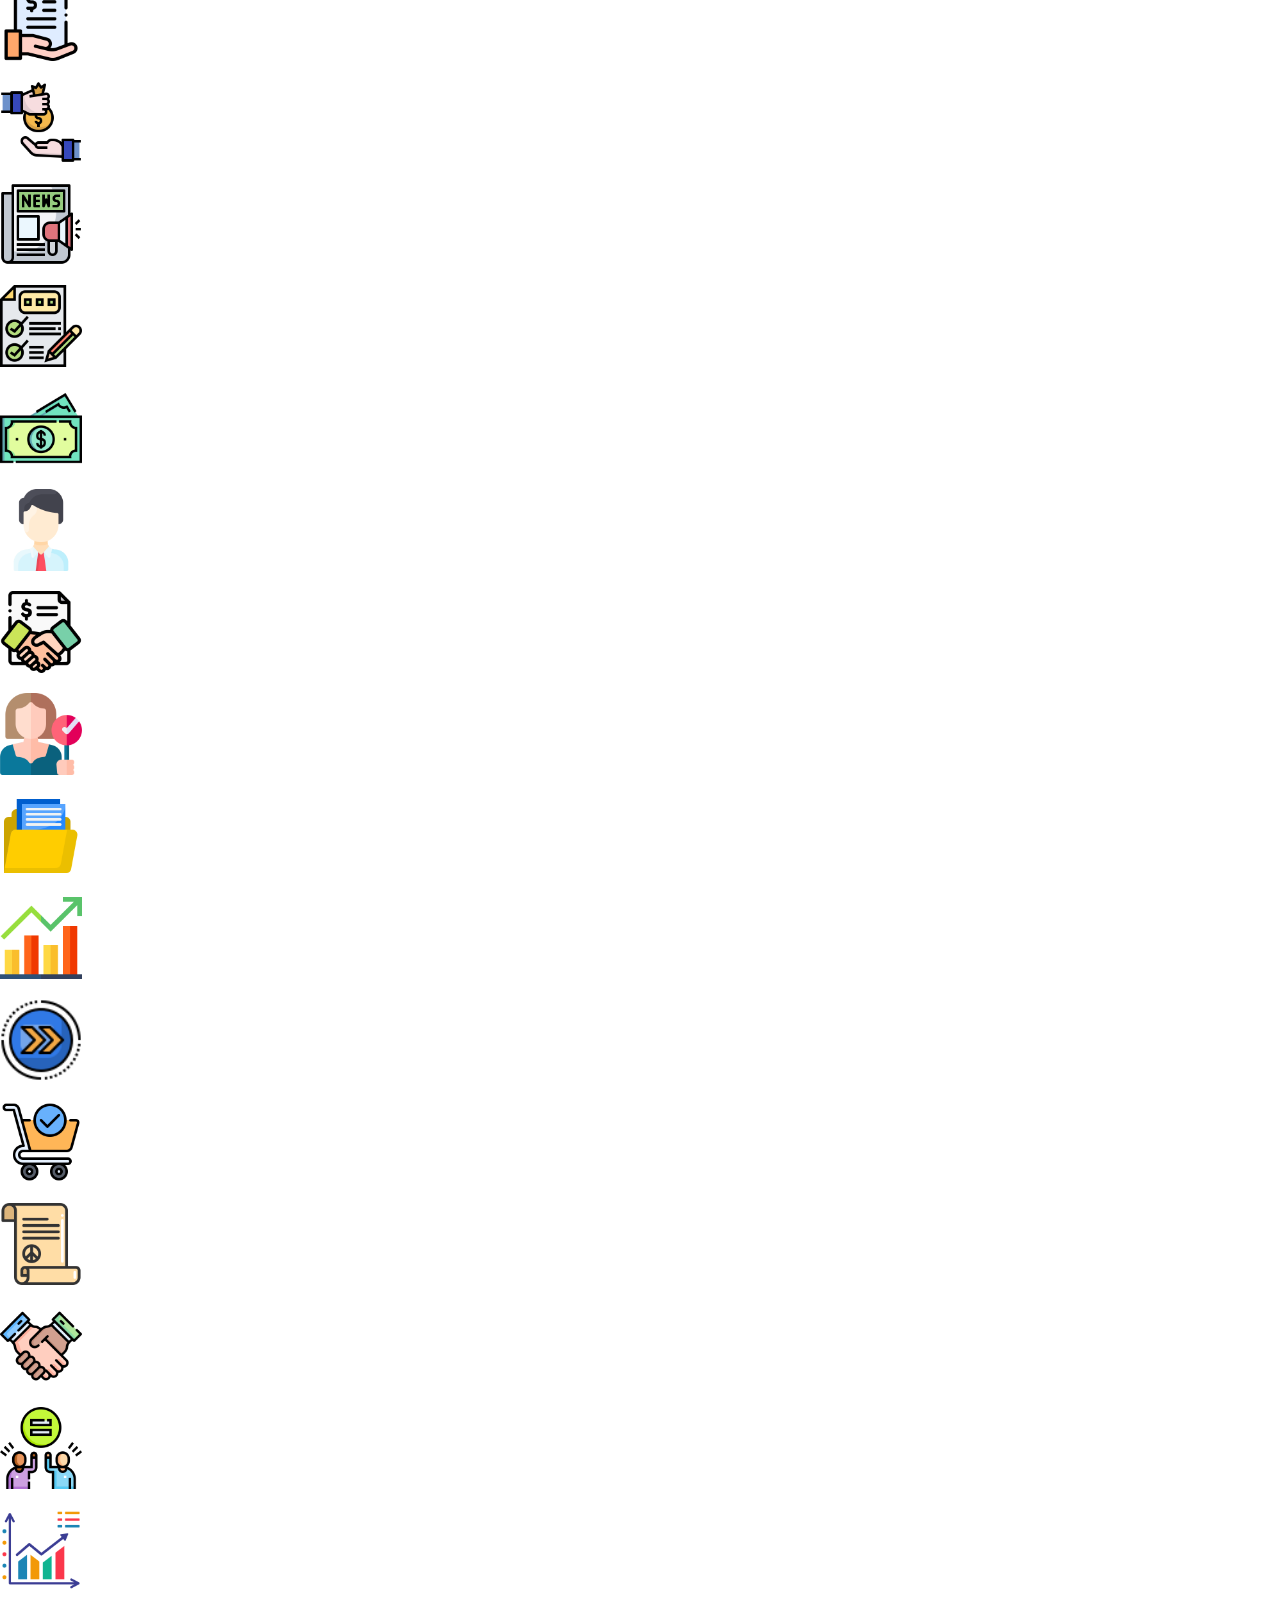
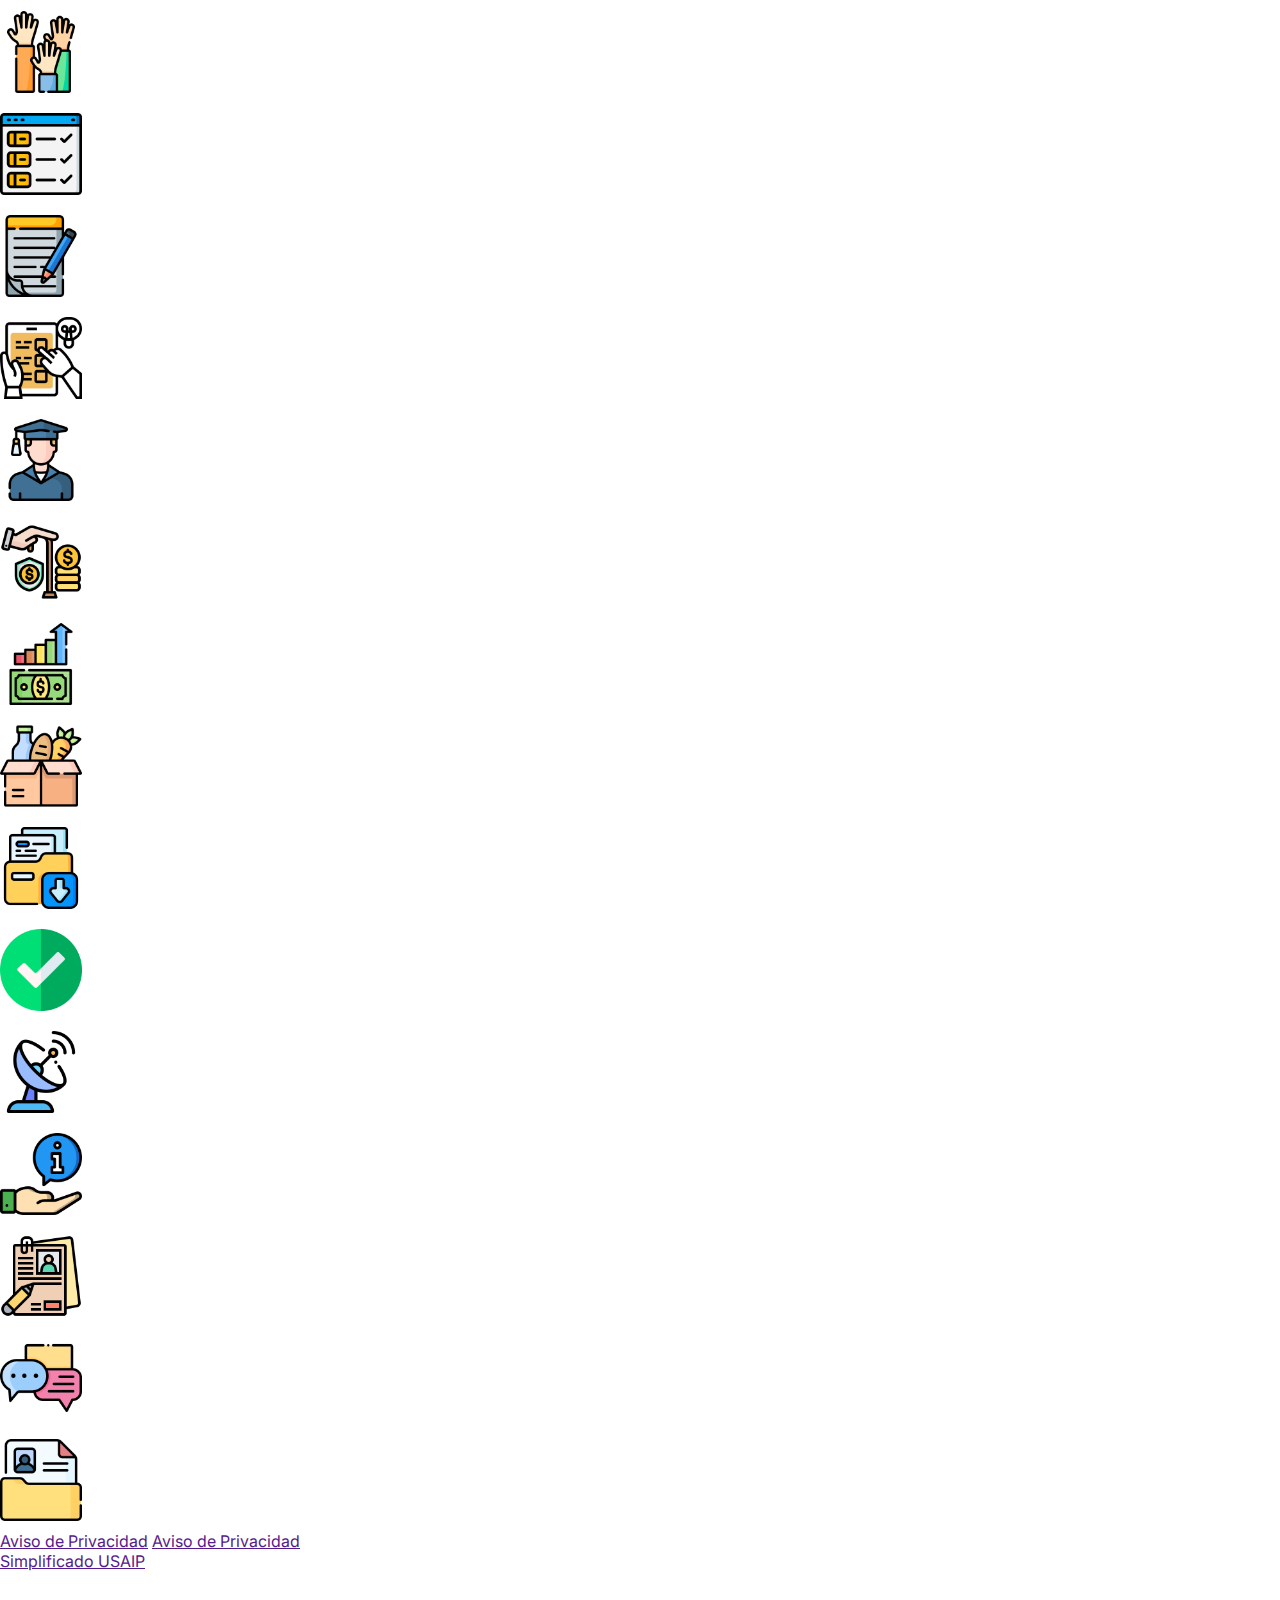
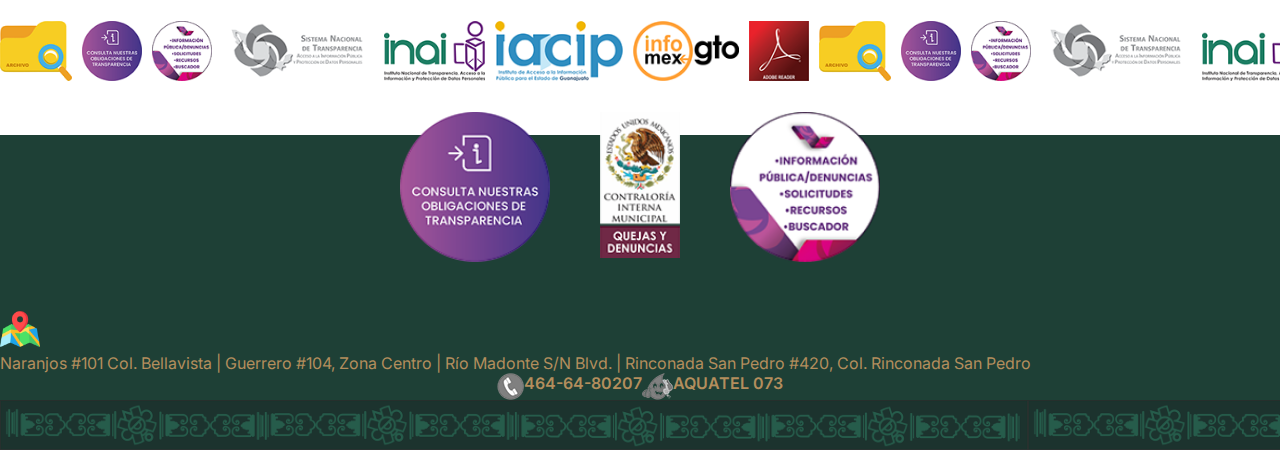
<file: pages/transparencia/index.html>
<!DOCTYPE html>
<html lang="en">

<head>
  <meta charset="UTF-8" />
  <meta http-equiv="X-UA-Compatible" content="IE=edge" />
  <meta name="viewport" content="width=device-width, initial-scale=1.0" />
  <title>Transparencia | CMAPAS</title>
  <link href="https://cdn.jsdelivr.net/npm/bootstrap@5.3.0-alpha3/dist/css/bootstrap.min.css" rel="stylesheet"
    integrity="sha384-KK94CHFLLe+nY2dmCWGMq91rCGa5gtU4mk92HdvYe+M/SXH301p5ILy+dN9+nJOZ" crossorigin="anonymous" />
  <link rel="stylesheet" href="../../css/style.css" />
  <link rel="stylesheet" href="../../css/transparencia.css" />

  <link rel="icon" href="../../assets/LOGO-CMAPAS.png">
  <!-- ICONOS  -->
  <link rel="stylesheet" href="https://cdn.jsdelivr.net/npm/bootstrap-icons@1.10.5/font/bootstrap-icons.css" />
  <!-- FUENTE -->
  <link rel="preconnect" href="https://fonts.googleapis.com" />
  <link rel="preconnect" href="https://fonts.gstatic.com" crossorigin />
  <link href="https://fonts.googleapis.com/css2?family=Inter:wght@100;200;300;400;500;600;700;800;900&display=swap"
    rel="stylesheet" />


</head>

<body>
   <!-- NAV -->
   <a class="navbar-brand logo-navbar w-100" id="logo-desk" href="../../"><img src="../../assets/LOGO-CMAPAS.png" class="d-block m-auto pt-3" id="logo-navbar"></a>
   <a class="fixed-top" style="visibility: hidden;" id="logo-scroll" href="../../"><img src="../../assets/LOGO-CMAPAS.png" style="width: 60px;"></a>
   <nav class="navbar sticky-top navbar-cmapas">
     <div class="container-fluid" id="container-nav">
       <a class="navbar-brand logo-navbar" id="aparecer" href="../../"><img src="../../assets/LOGO-CMAPAS.png" id="logo-navbar"></a>
       <div class="navbar-desktop">
         <ul class="navbar-nav navbar-desktop-items">
           <li class="nav-item">
             <a class="nav-link" aria-current="page" href="../../"><svg xmlns="http://www.w3.org/2000/svg" width="20" height="20" fill="currentColor" class="bi bi-house-door" viewBox="0 0 16 16">
               <path d="M8.354 1.146a.5.5 0 0 0-.708 0l-6 6A.5.5 0 0 0 1.5 7.5v7a.5.5 0 0 0 .5.5h4.5a.5.5 0 0 0 .5-.5v-4h2v4a.5.5 0 0 0 .5.5H14a.5.5 0 0 0 .5-.5v-7a.5.5 0 0 0-.146-.354L13 5.793V2.5a.5.5 0 0 0-.5-.5h-1a.5.5 0 0 0-.5.5v1.293L8.354 1.146ZM2.5 14V7.707l5.5-5.5 5.5 5.5V14H10v-4a.5.5 0 0 0-.5-.5h-3a.5.5 0 0 0-.5.5v4H2.5Z"/>
             </svg>Inicio</a>
           </li>
           <li class="nav-item">
             <a class="nav-link" href="../quienes-somos/"><svg xmlns="http://www.w3.org/2000/svg" width="20" height="20" fill="currentColor" class="bi bi-people" viewBox="0 0 16 16">
               <path d="M15 14s1 0 1-1-1-4-5-4-5 3-5 4 1 1 1 1h8Zm-7.978-1A.261.261 0 0 1 7 12.996c.001-.264.167-1.03.76-1.72C8.312 10.629 9.282 10 11 10c1.717 0 2.687.63 3.24 1.276.593.69.758 1.457.76 1.72l-.008.002a.274.274 0 0 1-.014.002H7.022ZM11 7a2 2 0 1 0 0-4 2 2 0 0 0 0 4Zm3-2a3 3 0 1 1-6 0 3 3 0 0 1 6 0ZM6.936 9.28a5.88 5.88 0 0 0-1.23-.247A7.35 7.35 0 0 0 5 9c-4 0-5 3-5 4 0 .667.333 1 1 1h4.216A2.238 2.238 0 0 1 5 13c0-1.01.377-2.042 1.09-2.904.243-.294.526-.569.846-.816ZM4.92 10A5.493 5.493 0 0 0 4 13H1c0-.26.164-1.03.76-1.724.545-.636 1.492-1.256 3.16-1.275ZM1.5 5.5a3 3 0 1 1 6 0 3 3 0 0 1-6 0Zm3-2a2 2 0 1 0 0 4 2 2 0 0 0 0-4Z"/>
             </svg>¿Quiénes Somos?</a>
           </li>
           <li class="nav-item">
             <a class="nav-link" href="../servicios/"><svg xmlns="http://www.w3.org/2000/svg" width="20" height="20"
              fill="currentColor" class="bi bi-gear" viewBox="0 0 16 16">
              <path d="M8 4.754a3.246 3.246 0 1 0 0 6.492 3.246 3.246 0 0 
  0 0-6.492zM5.754 8a2.246 2.246 0 1 1 4.492 0 2.246 2.246 0 
  0 1-4.492 0z" />
              <path d="M9.796 1.343c-.527-1.79-3.065-1.79-3.592 0l-.094.319a.873.873 
  0 0 1-1.255.52l-.292-.16c-1.64-.892-3.433.902-2.54 2.541l.159.292a.873.873 
  0 0 1-.52 1.255l-.319.094c-1.79.527-1.79 3.065 0 3.592l.319.094a.873.873 
  0 0 1 .52 1.255l-.16.292c-.892 1.64.901 3.434 2.541 2.54l.292-.159a.873.873 
  0 0 1 1.255.52l.094.319c.527 1.79 3.065 1.79 3.592 0l.094-.319a.873.873 0 0 
  1 1.255-.52l.292.16c1.64.893 3.434-.902 2.54-2.541l-.159-.292a.873.873 0 0 1 
  .52-1.255l.319-.094c1.79-.527 1.79-3.065 0-3.592l-.319-.094a.873.873 0 0 
  1-.52-1.255l.16-.292c.893-1.64-.902-3.433-2.541-2.54l-.292.159a.873.873 0 0 
  1-1.255-.52l-.094-.319zm-2.633.283c.246-.835 1.428-.835 1.674 0l.094.319a1.873 
  1.873 0 0 0 2.693 1.115l.291-.16c.764-.415 1.6.42 1.184 1.185l-.159.292a1.873 
  1.873 0 0 0 1.116 2.692l.318.094c.835.246.835 1.428 0 1.674l-.319.094a1.873 
  1.873 0 0 0-1.115 2.693l.16.291c.415.764-.42 1.6-1.185 1.184l-.291-.159a1.873 
  1.873 0 0 0-2.693 1.116l-.094.318c-.246.835-1.428.835-1.674 0l-.094-.319a1.873 
  1.873 0 0 0-2.692-1.115l-.292.16c-.764.415-1.6-.42-1.184-1.185l.159-.291A1.873 
  1.873 0 0 0 1.945 8.93l-.319-.094c-.835-.246-.835-1.428 0-1.674l.319-.094A1.873 
  1.873 0 0 0 3.06 4.377l-.16-.292c-.415-.764.42-1.6 1.185-1.184l.292.159a1.873 
  1.873 0 0 0 2.692-1.115l.094-.319z" />
            </svg>Servicios</a>
           </li>
           <li class="nav-item">
             <a class="nav-link" href="../obras/"><svg xmlns="http://www.w3.org/2000/svg" width="20" height="20"
                 fill="currentColor" class="bi bi-cone-striped" viewBox="0 0 16 16">
                 <path d="m9.97 4.88.953 3.811C10.159 8.878 9.14 9 8 
     9c-1.14 0-2.158-.122-2.923-.309L6.03 4.88C6.635 4.957 7.3 
     5 8 5s1.365-.043 1.97-.12zm-.245-.978L8.97.88C8.718-.13 
     7.282-.13 7.03.88L6.275 3.9C6.8 3.965 7.382 4 8 4c.618 0 
     1.2-.036 1.725-.098zm4.396 8.613a.5.5 0 0 1 .037.96l-6 2a.5.5 
     0 0 1-.316 0l-6-2a.5.5 0 0 1 .037-.96l2.391-.598.565-2.257c.862.212 
     1.964.339 3.165.339s2.303-.127 3.165-.339l.565 2.257 2.391.598z" />
               </svg>Obras</a>
           </li>
           <li class="nav-item">
             <a class="nav-link active" href="../transparencia/"><svg xmlns="http://www.w3.org/2000/svg" width="20" height="20" fill="currentColor" class="bi bi-droplet-fill" viewBox="0 0 16 16">
              <path d="M8 16a6 6 0 0 0 6-6c0-1.655-1.122-2.904-2.432-4.362C10.254 4.176 8.75 2.503 8 0c0 0-6 5.686-6 10a6 6 0 0 0 6 6ZM6.646 4.646l.708.708c-.29.29-1.128 1.311-1.907 2.87l-.894-.448c.82-1.641 1.717-2.753 2.093-3.13Z"/>
            </svg>Transparencia</a>
           </li>
           <li class="nav-item">
             <a class="nav-link" href="../contacto/"><svg xmlns="http://www.w3.org/2000/svg" width="20" height="20" fill="currentColor" class="bi bi-telephone" viewBox="0 0 16 16">
               <path d="M3.654 1.328a.678.678 0 0 0-1.015-.063L1.605 2.3c-.483.484-.661 1.169-.45 1.77a17.568 17.568 0 0 0 4.168 6.608 17.569 17.569 0 0 0 6.608 4.168c.601.211 1.286.033 1.77-.45l1.034-1.034a.678.678 0 0 0-.063-1.015l-2.307-1.794a.678.678 0 0 0-.58-.122l-2.19.547a1.745 1.745 0 0 1-1.657-.459L5.482 8.062a1.745 1.745 0 0 1-.46-1.657l.548-2.19a.678.678 0 0 0-.122-.58L3.654 1.328zM1.884.511a1.745 1.745 0 0 1 2.612.163L6.29 2.98c.329.423.445.974.315 1.494l-.547 2.19a.678.678 0 0 0 .178.643l2.457 2.457a.678.678 0 0 0 .644.178l2.189-.547a1.745 1.745 0 0 1 1.494.315l2.306 1.794c.829.645.905 1.87.163 2.611l-1.034 1.034c-.74.74-1.846 1.065-2.877.702a18.634 18.634 0 0 1-7.01-4.42 18.634 18.634 0 0 1-4.42-7.009c-.362-1.03-.037-2.137.703-2.877L1.885.511z"/>
             </svg>Contacto</a>
           </li>
         </ul>
       </div>
 
       <button class="navbar-toggler boton-navbar" type="button" data-bs-toggle="offcanvas"
         data-bs-target="#offcanvasDarkNavbar" aria-controls="offcanvasDarkNavbar" aria-label="Toggle navigation">
         <span class="navbar-toggler-icon"></span>
       </button>
 
       <div class="offcanvas offcanvas-end " tabindex="-1" id="offcanvasDarkNavbar"
         aria-labelledby="offcanvasDarkNavbarLabel">
         <div class="offcanvas-header">
           <h5 class="offcanvas-title" id="offcanvasDarkNavbarLabel"><img src="../../assets/LOGO-CMAPAS.png"
               id="logo-navbar"></h5>
           <button type="button" class="btn-close btn-close-black" data-bs-dismiss="offcanvas"
             aria-label="Close"></button>
         </div>
         <div class="offcanvas-body">
           <ul class="navbar-nav justify-content-end flex-grow-1 pe-3">
             <li class="nav-item">
               <a class="nav-link" aria-current="page" href="../../"><svg xmlns="http://www.w3.org/2000/svg" width="20" height="20" fill="currentColor" class="bi bi-house-door" viewBox="0 0 16 16">
                 <path d="M8.354 1.146a.5.5 0 0 0-.708 0l-6 6A.5.5 0 0 0 1.5 7.5v7a.5.5 0 0 0 .5.5h4.5a.5.5 0 0 0 .5-.5v-4h2v4a.5.5 0 0 0 .5.5H14a.5.5 0 0 0 .5-.5v-7a.5.5 0 0 0-.146-.354L13 5.793V2.5a.5.5 0 0 0-.5-.5h-1a.5.5 0 0 0-.5.5v1.293L8.354 1.146ZM2.5 14V7.707l5.5-5.5 5.5 5.5V14H10v-4a.5.5 0 0 0-.5-.5h-3a.5.5 0 0 0-.5.5v4H2.5Z"/>
               </svg>Inicio</a>
             </li>
             <li class="nav-item">
               <a class="nav-link" href="../quienes-somos/"><svg xmlns="http://www.w3.org/2000/svg" width="20" height="20" fill="currentColor" class="bi bi-people" viewBox="0 0 16 16">
                 <path d="M15 14s1 0 1-1-1-4-5-4-5 3-5 4 1 1 1 1h8Zm-7.978-1A.261.261 0 0 1 7 12.996c.001-.264.167-1.03.76-1.72C8.312 10.629 9.282 10 11 10c1.717 0 2.687.63 3.24 1.276.593.69.758 1.457.76 1.72l-.008.002a.274.274 0 0 1-.014.002H7.022ZM11 7a2 2 0 1 0 0-4 2 2 0 0 0 0 4Zm3-2a3 3 0 1 1-6 0 3 3 0 0 1 6 0ZM6.936 9.28a5.88 5.88 0 0 0-1.23-.247A7.35 7.35 0 0 0 5 9c-4 0-5 3-5 4 0 .667.333 1 1 1h4.216A2.238 2.238 0 0 1 5 13c0-1.01.377-2.042 1.09-2.904.243-.294.526-.569.846-.816ZM4.92 10A5.493 5.493 0 0 0 4 13H1c0-.26.164-1.03.76-1.724.545-.636 1.492-1.256 3.16-1.275ZM1.5 5.5a3 3 0 1 1 6 0 3 3 0 0 1-6 0Zm3-2a2 2 0 1 0 0 4 2 2 0 0 0 0-4Z"/>
               </svg>¿Quiénes somos?</a>
             </li>
             <li class="nav-item">
               <a class="nav-link" href="../servicios/"><svg xmlns="http://www.w3.org/2000/svg" width="20" height="20"
                fill="currentColor" class="bi bi-gear" viewBox="0 0 16 16">
                <path d="M8 4.754a3.246 3.246 0 1 0 0 6.492 3.246 3.246 0 0 
    0 0-6.492zM5.754 8a2.246 2.246 0 1 1 4.492 0 2.246 2.246 0 
    0 1-4.492 0z" />
                <path d="M9.796 1.343c-.527-1.79-3.065-1.79-3.592 0l-.094.319a.873.873 
    0 0 1-1.255.52l-.292-.16c-1.64-.892-3.433.902-2.54 2.541l.159.292a.873.873 
    0 0 1-.52 1.255l-.319.094c-1.79.527-1.79 3.065 0 3.592l.319.094a.873.873 
    0 0 1 .52 1.255l-.16.292c-.892 1.64.901 3.434 2.541 2.54l.292-.159a.873.873 
    0 0 1 1.255.52l.094.319c.527 1.79 3.065 1.79 3.592 0l.094-.319a.873.873 0 0 
    1 1.255-.52l.292.16c1.64.893 3.434-.902 2.54-2.541l-.159-.292a.873.873 0 0 1 
    .52-1.255l.319-.094c1.79-.527 1.79-3.065 0-3.592l-.319-.094a.873.873 0 0 
    1-.52-1.255l.16-.292c.893-1.64-.902-3.433-2.541-2.54l-.292.159a.873.873 0 0 
    1-1.255-.52l-.094-.319zm-2.633.283c.246-.835 1.428-.835 1.674 0l.094.319a1.873 
    1.873 0 0 0 2.693 1.115l.291-.16c.764-.415 1.6.42 1.184 1.185l-.159.292a1.873 
    1.873 0 0 0 1.116 2.692l.318.094c.835.246.835 1.428 0 1.674l-.319.094a1.873 
    1.873 0 0 0-1.115 2.693l.16.291c.415.764-.42 1.6-1.185 1.184l-.291-.159a1.873 
    1.873 0 0 0-2.693 1.116l-.094.318c-.246.835-1.428.835-1.674 0l-.094-.319a1.873 
    1.873 0 0 0-2.692-1.115l-.292.16c-.764.415-1.6-.42-1.184-1.185l.159-.291A1.873 
    1.873 0 0 0 1.945 8.93l-.319-.094c-.835-.246-.835-1.428 0-1.674l.319-.094A1.873 
    1.873 0 0 0 3.06 4.377l-.16-.292c-.415-.764.42-1.6 1.185-1.184l.292.159a1.873 
    1.873 0 0 0 2.692-1.115l.094-.319z" />
              </svg>Servicios</a>
             </li>
             <li class="nav-item">
               <a class="nav-link" href="../obras/"><svg xmlns="http://www.w3.org/2000/svg" width="20" height="20"
                 fill="currentColor" class="bi bi-cone-striped" viewBox="0 0 16 16">
                 <path d="m9.97 4.88.953 3.811C10.159 8.878 9.14 9 8 
     9c-1.14 0-2.158-.122-2.923-.309L6.03 4.88C6.635 4.957 7.3 
     5 8 5s1.365-.043 1.97-.12zm-.245-.978L8.97.88C8.718-.13 
     7.282-.13 7.03.88L6.275 3.9C6.8 3.965 7.382 4 8 4c.618 0 
     1.2-.036 1.725-.098zm4.396 8.613a.5.5 0 0 1 .037.96l-6 2a.5.5 
     0 0 1-.316 0l-6-2a.5.5 0 0 1 .037-.96l2.391-.598.565-2.257c.862.212 
     1.964.339 3.165.339s2.303-.127 3.165-.339l.565 2.257 2.391.598z" />
               </svg>Obras</a>
             </li>
             <li class="nav-item ">
               <a class="nav-link active" href="../transparencia/"><svg xmlns="http://www.w3.org/2000/svg" width="20" height="20" fill="currentColor" class="bi bi-droplet-fill" viewBox="0 0 16 16">
                <path d="M8 16a6 6 0 0 0 6-6c0-1.655-1.122-2.904-2.432-4.362C10.254 4.176 8.75 2.503 8 0c0 0-6 5.686-6 10a6 6 0 0 0 6 6ZM6.646 4.646l.708.708c-.29.29-1.128 1.311-1.907 2.87l-.894-.448c.82-1.641 1.717-2.753 2.093-3.13Z"/>
              </svg> Transparencia</a>
             </li>
             <li class="nav-item">
               <a class="nav-link" href="../contacto/"><svg xmlns="http://www.w3.org/2000/svg" width="20" height="20" fill="currentColor" class="bi bi-telephone" viewBox="0 0 16 16">
                 <path d="M3.654 1.328a.678.678 0 0 0-1.015-.063L1.605 2.3c-.483.484-.661 1.169-.45 1.77a17.568 17.568 0 0 0 4.168 6.608 17.569 17.569 0 0 0 6.608 4.168c.601.211 1.286.033 1.77-.45l1.034-1.034a.678.678 0 0 0-.063-1.015l-2.307-1.794a.678.678 0 0 0-.58-.122l-2.19.547a1.745 1.745 0 0 1-1.657-.459L5.482 8.062a1.745 1.745 0 0 1-.46-1.657l.548-2.19a.678.678 0 0 0-.122-.58L3.654 1.328zM1.884.511a1.745 1.745 0 0 1 2.612.163L6.29 2.98c.329.423.445.974.315 1.494l-.547 2.19a.678.678 0 0 0 .178.643l2.457 2.457a.678.678 0 0 0 .644.178l2.189-.547a1.745 1.745 0 0 1 1.494.315l2.306 1.794c.829.645.905 1.87.163 2.611l-1.034 1.034c-.74.74-1.846 1.065-2.877.702a18.634 18.634 0 0 1-7.01-4.42 18.634 18.634 0 0 1-4.42-7.009c-.362-1.03-.037-2.137.703-2.877L1.885.511z"/>
               </svg>Contacto</a>
             </li>
           </ul>
         </div>
       </div>
     </div>
   </nav>

    <div id="carouselquienessomos" class="carousel slide carousel-container">
      <div class="carousel-inner" id="carousel-container-imgs">
        <div class="carousel-item active" id="carousel-img">
          <img src="../../assets/transparencia/banner.jpg" class="d-block w-auto m-auto" alt="...">
        </div>
      </div>
    </div>

  <h1 class="text-center">TRANSPARENCIA</h1>

  <div class="container container-iconos">
    <div class="row gy-4 gx-4 mb-4">
      <a class="card" data-bs-toggle="mensaje"
        title="Leyes, Reglamentos, Decretos Administrativos, Circulares y Normas Aplicables"
        href="../../assets/transparencia/archivos/1a3.xlsx">
        <img src="../../assets/transparencia/img/leyes.png" alt="...">
        <div class="card-body" >
          <h6 class="card-footer text-center card-text-trans">Leyes, Reglamentos, Decretos Administrativos, Circulares y Normas Aplicables</h6>
        </div>
      </a>
      <a class="card" data-bs-toggle="mensaje" title="Organigrama General"
        href="../../assets/transparencia/archivos/2a3.xlsx">
        <img src="../../assets/transparencia/img/organigrama.png" alt="...">
        <div class="card-body" >
          <h6 class="card-footer text-center card-text-trans">Organigrama General</h6>
        </div>
      </a>
      <a class="card" data-bs-toggle="mensaje" title="Facultades de cada área"
        href="../../assets/transparencia/archivos/3a3.xlsx">
        <img src="../../assets/transparencia/img/facultad.png" alt="...">
        <div class="card-body" >
          <h6 class="card-footer text-center card-text-trans">Facultades de cada área</h6>
        </div>
      </a>
      <a class="card" data-bs-toggle="mensaje" title="Metas y Objetivos"
        href="../../assets/transparencia/archivos/4a3.xlsx">
        <img src="../../assets/transparencia/img/meta.png" alt="...">
        <div class="card-body" >
          <h6 class="card-footer text-center card-text-trans">Metas y Objetivos</h6>
        </div>
      </a>
      <a class="card" data-bs-toggle="mensaje" title="Indicadores de Temas interés Público"
        href="../../assets/transparencia/archivos/5a3.xls">
        <img src="../../assets/transparencia/img/indicadores.png" alt="...">
        <div class="card-body" >
          <h6 class="card-footer text-center card-text-trans">Indicadores de Temas Interés Público</h6>
        </div>
      </a>
      <a class="card" data-bs-toggle="mensaje" title="Indicadores de Gestión Metas y Objetivos de los Programas"
        href="../../assets/transparencia/archivos/6a3.xlsx">
        <img src="../../assets/transparencia/img/indicadores-gestion.png" alt="...">
        <div class="card-body" >
          <h6 class="card-footer text-center card-text-trans">Indicadores de Gestión Metas y Objetivos de los Programas</h6>
        </div>
      </a>
      <a class="card" data-bs-toggle="mensaje" title="Directorio" href="../../assets/transparencia/archivos/7a3.xlsx">
        <img src="../../assets/transparencia/img/directorio.png" alt="...">
        <div class="card-body" >
          <h6 class="card-footer text-center card-text-trans">Directorio</h6>
        </div>
      </a>
      <a class="card" data-bs-toggle="mensaje" title="Tabulador" href="../../assets/transparencia/archivos/8a3.xlsx">
        <img src="../../assets/transparencia/img/tabulador.png" alt="...">
        <div class="card-body" >
          <h6 class="card-footer text-center card-text-trans">Tabulador</h6>
        </div>
      </a>
      <a class="card" data-bs-toggle="mensaje" title="Gastos de Representación"
        href="../../assets/transparencia/archivos/9a3.xlsx">
        <img src="../../assets/transparencia/img/gastos.png" alt="...">
        <div class="card-body" >
          <h6 class="card-footer text-center card-text-trans">Gastos de Representación</h6>
        </div>
      </a>
      <a class="card" data-bs-toggle="mensaje" title="Plazas y Vacantes"
        href="../../assets/transparencia/archivos/10a3.xlsx">
        <img src="../../assets/transparencia/img/vacante.png" alt="...">
        <div class="card-body" >
          <h6 class="card-footer text-center card-text-trans">Plazas y Vacantes</h6>
        </div>
      </a>
      <a class="card" data-bs-toggle="mensaje" title="Contrataciones y Honorarios"
        href="../../assets/transparencia/archivos/11a2.xlsx">
        <img src="../../assets/transparencia/img/contrataciones.png" alt="...">
        <div class="card-body" >
          <h6 class="card-footer text-center card-text-trans">Contrataciones y Honorarios</h6>
        </div>
      </a>
      <a class="card" data-bs-toggle="mensaje" title="Declaraciones Patrimoniales"
        href="../../assets/transparencia/archivos/12a3.xlsx">
        <img src="../../assets/transparencia/img/declaraciones.png" alt="...">
        <div class="card-body" >
          <h6 class="card-footer text-center card-text-trans">Declaraciones Patrimoniales</h6>
        </div>
      </a>
      <a class="card" data-bs-toggle="mensaje" title="Unidad de Acceso"
      href="../../assets/transparencia/archivos/13a3.xlsx">
      <img src="../../assets/transparencia/img/unidad.png" alt="...">
      <div class="card-body" >
        <h6 class="card-footer text-center card-text-trans">Unidad de Acceso</h6>
      </div>
    </a>
    <a class="card" data-bs-toggle="mensaje" title="Convocatorias a Cargos Públicos"
      href="../../assets/transparencia/archivos/14a3.xlsx">
      <img src="../../assets/transparencia/img/convocatorias.png" alt="...">
      <div class="card-body" >
        <h6 class="card-footer text-center card-text-trans">Convocatorias a Cargos Públicos</h6>
      </div>
    </a>
    <a class="card" data-bs-toggle="mensaje"
      title="Montos Asignadas y Criterios de Acceso a los Programas de Subsidio"
      href="../../assets/transparencia/archivos/15a3.xlsx">
      <img src="../../assets/transparencia/img/montos.png" alt="...">
      <div class="card-body" >
        <h6 class="card-footer text-center card-text-trans">Montos Asignadas y Criterios de Acceso a los Programas de Subsidio</h6>
      </div>
    </a>
    <a class="card" data-bs-toggle="mensaje" title="Condiciones Generales de Trabajo"
      href="../../assets/transparencia/archivos/16a2.xlsx">
      <img src="../../assets/transparencia/img/condiciones.png" alt="...">
      <div class="card-body" >
        <h6 class="card-footer text-center card-text-trans">Condiciones Generales de Trabajo</h6>
      </div>
    </a>
    <a class="card" data-bs-toggle="mensaje" title="Información Currícular"
      href="../../assets/transparencia/archivos/17a3.xlsx">
      <img src="../../assets/transparencia/img/informacion-curricular.png" alt="...">
      <div class="card-body" >
        <h6 class="card-footer text-center card-text-trans">Información Currícular</h6>
      </div>
    </a>
    <a class="card" data-bs-toggle="mensaje" title="Sanciones Administrativas"
      href="../../assets/transparencia/archivos/18a3.xlsx">
      <img src="../../assets/transparencia/img/sanciones.png" alt="...">
      <div class="card-body" >
        <h6 class="card-footer text-center card-text-trans">Sanciones Administrativas</h6>
      </div>
    </a>
    <a class="card" data-bs-toggle="mensaje" title="Servicios" href="../../assets/transparencia/archivos/19a3.xlsx">
      <img src="../../assets/transparencia/img/servicios.png" alt="...">
      <div class="card-body" >
        <h6 class="card-footer text-center card-text-trans">Servicios</h6>
      </div>
    </a>
    <a class="card" data-bs-toggle="mensaje" title="Trámites" href="../../assets/transparencia/archivos/20a3.xlsx">
      <img src="../../assets/transparencia/img/tramites.png" alt="...">
      <div class="card-body" >
        <h6 class="card-footer text-center card-text-trans">Trámites</h6>
      </div>
    </a>
    <a class="card" data-bs-toggle="mensaje" title="Informe de Presupuesto"
      href="../../assets/transparencia/archivos/21a3.xlsx">
      <img src="../../assets/transparencia/img/informe-presupuesto.png" alt="...">
      <div class="card-body" >
        <h6 class="card-footer text-center card-text-trans">Informe de Presupuesto</h6>
      </div>
    </a>
    <a class="card" data-bs-toggle="mensaje" title="Deuda Pública"
      href="../../assets/transparencia/archivos/22a3.xlsx">
      <img src="../../assets/transparencia/img/deuda.png" alt="...">
      <div class="card-body" >
        <h6 class="card-footer text-center card-text-trans">Deuda Pública</h6>
      </div>
    </a>
    <a class="card" data-bs-toggle="mensaje" title="Gastos de Comunicación Social y Publicidad"
      href="../../assets/transparencia/archivos/23a3.xls">
      <img src="../../assets/transparencia/img/gastos-comunicacion-social.png" alt="...">
      <div class="card-body" >
        <h6 class="card-footer text-center card-text-trans">Gastos de Comunicación Social y Publicidad</h6>
      </div>
    </a>
    <a class="card" data-bs-toggle="mensaje" title="Resultados Finales de Auditorias"
      href="../../assets/transparencia/archivos/24a3.xls">
      <img src="../../assets/transparencia/img/resultados.png " alt="...">
      <div class="card-body" >
        <h6 class="card-footer text-center card-text-trans">Resultados Finales de Auditorias</h6>
      </div>
    </a>
    <a class="card" data-bs-toggle="mensaje" title="Dictaminación de Estados Financieros"
        href="../../assets/transparencia/archivos/25a3.xlsx">
        <img src="../../assets/transparencia/img/dictaminacion.png" alt="...">
        <div class="card-body" >
          <h6 class="card-footer text-center card-text-trans">Dictaminación de Estados Financieros</h6>
        </div>
      </a>
      <a class="card" data-bs-toggle="mensaje" title="Destinatarios y Uso Autorizado e Informes de Recursos Públicos"
        href="../../assets/transparencia/archivos/26a3.xlsx">
        <img src="../../assets/transparencia/img/destinatarios.png" alt="...">
        <div class="card-body" >
          <h6 class="card-footer text-center card-text-trans">Destinatarios y Uso Autorizado e Informes de Recursos Públicos</h6>
        </div>
      </a>
      <a class="card" data-bs-toggle="mensaje" title="Contratos y Convenios"
        href="../../assets/transparencia/archivos/27a3.xlsx">
        <img src="../../assets/transparencia/img/contrato-convenios.png" alt="...">
        <div class="card-body" >
          <h6 class="card-footer text-center card-text-trans">Contratos y Convenios</h6>
        </div>
      </a>
      <a class="card" data-bs-toggle="mensaje" title="Licitaciones y Adjudicaciones Directas"
        href="../../assets/transparencia/archivos/28a3.xlsx">
        <img src="../../assets/transparencia/img/licitaciones.png" alt="...">
        <div class="card-body" >
          <h6 class="card-footer text-center card-text-trans">Licitaciones y Adjudicaciones Directas</h6>
        </div>
      </a>
      <a class="card" data-bs-toggle="mensaje" title="Informes" href="../../assets/transparencia/archivos/29a3.xlsx">
        <img src="../../assets/transparencia/img/informes.png" alt="...">
        <div class="card-body" >
          <h6 class="card-footer text-center card-text-trans">Informes</h6>
        </div>
      </a>
      <a class="card" data-bs-toggle="mensaje" title="Estadísticas"
        href="../../assets/transparencia/archivos/30a3.xlsx">
        <img src="../../assets/transparencia/img/estadisticas.png" alt="...">
        <div class="card-body" >
          <h6 class="card-footer text-center card-text-trans">Estadísticas</h6>
        </div>
      </a>
      <a class="card" data-bs-toggle="mensaje" title="Avances Presupuestales"
      href="../../assets/transparencia/archivos/31a3.xlsx">
      <img src="../../assets/transparencia/img/avances-presupuestales.png" alt="...">
      <div class="card-body" >
        <h6 class="card-footer text-center card-text-trans">Avances Presupuestales</h6>
      </div>
    </a>
    <a class="card" data-bs-toggle="mensaje" title="Proveedores y Contratistas"
      href="../../assets/transparencia/archivos/32a3.xlsx">
      <img src="../../assets/transparencia/img/proveedores-contratistas.png" alt="...">
      <div class="card-body" >
        <h6 class="card-footer text-center card-text-trans">Proveedores y Contratistas</h6>
      </div>
    </a>
    <a class="card" data-bs-toggle="mensaje" title="Convenios con Sector social y Privado"
      href="../../assets/transparencia/archivos/33a3.xls">
      <img src="../../assets/transparencia/img/convenio-sector-privado.png" alt="...">
      <div class="card-body" >
        <h6 class="card-footer text-center card-text-trans">Convenios con Sector Social y Privado</h6>
      </div>
    </a>
    <a class="card" data-bs-toggle="mensaje" title="Padrón Inmobilario y Mobilario"
      href="../../assets/transparencia/archivos/34a3.xlsx">
      <img src="../../assets/transparencia/img/padron-inmobilario.png" alt="...">
      <div class="card-body" >
        <h6 class="card-footer text-center card-text-trans">Padrón Inmobilario y Mobilario</h6>
      </div>
    </a>
    <a class="card" data-bs-toggle="mensaje" title="Recomendaciones Derechos Humanos"
      href="../../assets/transparencia/archivos/35a3.xls">
      <img src="../../assets/transparencia/img/recomendaciones-derechos.png" alt="...">
      <div class="card-body" >
        <h6 class="card-footer text-center card-text-trans" style="width: 120px;">Recomendaciones Derechos Humanos</h6>
      </div>
    </a>
    <a class="card" data-bs-toggle="mensaje" title="Resoluciones y Laudos"
      href="../../assets/transparencia/archivos/36a3.xlsx">
      <img src="../../assets/transparencia/img/resoluciones-laudos.png" alt="...">
      <div class="card-body" >
        <h6 class="card-footer text-center card-text-trans">Resoluciones y Laudos</h6>
      </div>
    </a>
    <a class="card" data-bs-toggle="mensaje" title="Participación ciudadana"
        href="../../assets/transparencia/archivos/37a3.xlsx">
        <img src="../../assets/transparencia/img/participacion-ciudadana.png" alt="...">
        <div class="card-body" >
          <h6 class="card-footer text-center card-text-trans">Participación ciudadana</h6>
        </div>
      </a>
      <a class="card" data-bs-toggle="mensaje" title="Programas" href="../../assets/transparencia/archivos/38a3.xlsx">
        <img src="../../assets/transparencia/img/programas.png" alt="...">
        <div class="card-body" >
          <h6 class="card-footer text-center card-text-trans">Programas</h6>
        </div>
      </a>
      <a class="card" data-bs-toggle="mensaje" title="Actas y Resoluciones del Comité de Transparencia"
        href="../../assets/transparencia/archivos/39a3.xlsx">
        <img src="../../assets/transparencia/img/actas-resoluciones.png" alt="...">
        <div class="card-body" >
          <h6 class="card-footer text-center card-text-trans">Actas y Resoluciones del Comité de Transparencia</h6>
        </div>
      </a>
      <a class="card" data-bs-toggle="mensaje" title="Evaluaciones y Encuestas"
        href="../../assets/transparencia/archivos/40a3.xlsx">
        <img src="../../assets/transparencia/img/evaluaciones-encuestas.png" alt="...">
        <div class="card-body" >
          <h6 class="card-footer text-center card-text-trans">Evaluaciones y Encuestas</h6>
        </div>
      </a>
      <a class="card" data-bs-toggle="mensaje" title="Estudios" href="../../assets/transparencia/archivos/41a3.xlsx">
        <img src="../../assets/transparencia/img/estudios.png" alt="...">
        <div class="card-body" >
          <h6 class="card-footer text-center card-text-trans">Estudios</h6>
        </div>
      </a>
      <a class="card" data-bs-toggle="mensaje" title="Jubilados y Pensionados"
        href="../../assets/transparencia/archivos/42a2.xlsx">
        <img src="../../assets/transparencia/img/jubilados-pensionados.png" alt="...">
        <div class="card-body" >
          <h6 class="card-footer text-center card-text-trans">Jubilados y Pensionados</h6>
        </div>
      </a>
      <a class="card" data-bs-toggle="mensaje" title="Ingresos Recibidos"
        href="../../assets/transparencia/archivos/43a3.xlsx">
        <img src="../../assets/transparencia/img/ingresos-recibidos.png" alt="...">
        <div class="card-body" >
          <h6 class="card-footer text-center card-text-trans">Ingresos Recibidos</h6>
        </div>
      </a>
      <a class="card" data-bs-toggle="mensaje" title="Donaciones" href="../../assets/transparencia/archivos/44a3.xlsx">
        <img src="../../assets/transparencia/img/donaciones.png" alt="...">
        <div class="card-body" >
          <h6 class="card-footer text-center card-text-trans">Donaciones</h6>
        </div>
      </a>
      <a class="card" data-bs-toggle="mensaje" title="Instrumentos de Control Archivistico"
        href="../../assets/transparencia/archivos/45a3.xlsx">
        <img src="../../assets/transparencia/img/instrumentos.png" alt="...">
        <div class="card-body" >
          <h6 class="card-footer text-center card-text-trans">Instrumentos de Control Archivistico</h6>
        </div>
      </a>
      <a class="card" data-bs-toggle="mensaje" title="Actas de Sesiones"
        href="../../assets/transparencia/archivos/46a3.xls">
        <img src="../../assets/transparencia/img/actas-sesiones.png" alt="...">
        <div class="card-body" >
          <h6 class="card-footer text-center card-text-trans">Actas de Sesiones</h6>
        </div>
      </a>
      <a class="card" data-bs-toggle="mensaje" title="Listado de Soluciones de Telecomunicaciones"
        href="../../assets/transparencia/archivos/">
        <img src="../../assets/transparencia/img/listado-soluciones.png" alt="...">
        <div class="card-body" >
          <h6 class="card-footer text-center card-text-trans" style="width: 120px;">Listado de Soluciones de Telecomunicaciones</h6>
        </div>
      </a>
      <a class="card" data-bs-toggle="mensaje" title="Otra Información"
        href="../../assets/transparencia/archivos/48a3.xlsx">
        <img src="../../assets/transparencia/img/otra-informacion.png" alt="...">
        <div class="card-body" >
          <h6 class="card-footer text-center card-text-trans">Otra Información</h6>
        </div>
      </a>
      <a class="card" data-bs-toggle="mensaje" title="Solicitudes de Acceso y sus Respuestas"
      href="../../assets/transparencia/archivos/49a3.xlsx">
      <img src="../../assets/transparencia/img/solicitudes-acceso.png" alt="...">
      <div class="card-body" >
        <h6 class="card-footer text-center card-text-trans">Solicitudes de Acceso y sus Respuestas</h6>
      </div>
    </a>
    <a class="card" data-bs-toggle="mensaje" title="Otra Información Relacionada"
      href="../../assets/transparencia/archivos/50a3.xlsx">
      <img src="../../assets/transparencia/img/otra-informacion-relacionada.png" alt="...">
      <div class="card-body" >
        <h6 class="card-footer text-center card-text-trans">Otra Información Relacionada</h6>
      </div>
    </a>
    <a class="card" data-bs-toggle="mensaje" title="Índice de Expedientes Clasificados"
      href="../../assets/transparencia/archivos/69a3.xlsxz">
      <img src="../../assets/transparencia/img/indice-expedientes.png" alt="...">
      <div class="card-body" >
        <h6 class="card-footer text-center card-text-trans">Indice de Expedientes Clasificados</h6>
      </div>
    </a>
    </div>
  </div>

  <div class="container d-flex flex-row justify-content-evenly">
    <a href="">Aviso de Privacidad</a>
    <a href="">Aviso de Privacidad <br> Simplificado USAIP</a>
  </div>

  <div class="container">
    <div class="slider">
      <div class="slide-track">
        <div class="slide">
          <img src="../../assets/transparencia/logos/1.png" alt="" />
        </div>
        <div class="slide">
          <img src="../../assets/transparencia/logos/2.png" alt="" />
        </div>
        <div class="slide">
          <img src="../../assets/transparencia/logos/3.png" alt="" />
        </div>
        <div class="slide">
          <img src="../../assets/transparencia/logos/4.png" alt="" />
        </div>
        <div class="slide">
          <img src="../../assets/transparencia/logos/5.png" alt="" />
        </div>
        <div class="slide">
          <img src="../../assets/transparencia/logos/6.png" alt="" />
        </div>
        <div class="slide">
          <img src="../../assets/transparencia/logos/7.png" alt="" />
        </div>
        <div class="slide">
          <img src="../../assets/transparencia/logos/8.png" alt="" />
        </div>

        <div class="slide">
          <img src="../../assets/transparencia/logos/1.png" alt="" />
        </div>
        <div class="slide">
          <img src="../../assets/transparencia/logos/2.png" alt="" />
        </div>
        <div class="slide">
          <img src="../../assets/transparencia/logos/3.png" alt="" />
        </div>
        <div class="slide">
          <img src="../../assets/transparencia/logos/4.png" alt="" />
        </div>
        <div class="slide">
          <img src="../../assets/transparencia/logos/5.png" alt="" />
        </div>
        <div class="slide">
          <img src="../../assets/transparencia/logos/6.png" alt="" />
        </div>
        <div class="slide">
          <img src="../../assets/transparencia/logos/7.png" alt="" />
        </div>
        <div class="slide">
          <img src="../../assets/transparencia/logos/8.png" alt="" />
        </div>

        <div class="slide">
          <img src="../../assets/transparencia/logos/1.png" alt="" />
        </div>
        <div class="slide">
          <img src="../../assets/transparencia/logos/2.png" alt="" />
        </div>
        <div class="slide">
          <img src="../../assets/transparencia/logos/3.png" alt="" />
        </div>
        <div class="slide">
          <img src="../../assets/transparencia/logos/4.png" alt="" />
        </div>
        <div class="slide">
          <img src="../../assets/transparencia/logos/5.png" alt="" />
        </div>
        <div class="slide">
          <img src="../../assets/transparencia/logos/6.png" alt="" />
        </div>
        <div class="slide">
          <img src="../../assets/transparencia/logos/7.png" alt="" />
        </div>
        <div class="slide">
          <img src="../../assets/transparencia/logos/8.png" alt="" />
        </div>
      </div>
    </div>
  </div>



  <!-- FOOTER -->
  <footer class="container-fluid footer z-2">
    <div class="footer-images z-3">
      <a href="https://consultapublicamx.plataformadetransparencia.org.mx/vut-web/?idSujetoObigadoParametro=12310&idEntidadParametro=11"
        target="_blank"><img src="../../assets/footer/obligaciones.png" alt="" id="obligaciones" /></a>
      <a href="https://denuncia.salamanca.gob.mx/" target="_blank"><img src="../../assets/footer/cm.png" alt=""
          id="quejas" /></a>
      <a href="https://www.plataformadetransparencia.org.mx/" target="_blank"><img
          src="../../assets/footer/denuncias.png" alt="" id="denuncias" /></a>
    </div>
    <div class="footer-text text-center">
      <img src="../../assets/footer/mapa.png" width="40px" alt="" />
      <p>
        Naranjos #101 Col. Bellavista | Guerrero #104, Zona Centro | Río
        Madonte S/N Blvd. | Rinconada San Pedro #420, Col. Rinconada San Pedro
      </p>
    </div>
    <div class="footer-num">
      <div class="info tel">
        <img src="../../assets/footer/tel.png" class="mx-2" alt="" />
        <p>464-64-80207</p>
      </div>
      <div class="info aquatel">
        <img src="../../assets/footer/aquatel.png" class="mx-2" alt="" />
        <p>AQUATEL 073</p>
      </div>
    </div>
    <div class="footer-banner"></div>
  </footer>

  <!-- REDES SOCIALES LATERAL - PANTALLA GRANDE -->
  <div class="container-redes-sociales z-3">
    <div class="redes-sociales">
      <a href="https://www.facebook.com/PorAmorAlAguaTodosUnidos" target="_blank"><i class="bi bi-facebook"></i></a>
      <a href="https://twitter.com/CMAPASsalamanca" target="_blank"><i class="bi bi-twitter"></i></a>
      <a href="https://www.instagram.com/cmapas_salamanca/?hl=es" target="_blank"><i class="bi bi-instagram"></i></a>
      <a href="https://www.tiktok.com/@cmapas.salamanca?_t=8aX54CcBVMj&_r=1" target="_blank"><i
          class="bi bi-tiktok"></i></a>
    </div>
  </div>

  <!-- REDES SOCIALES LATERAL - DISPOSITIVOS MOVILES -->
  <div class="container-redes z-3">
    <input type="checkbox" id="btn-mas" />
    <div class="redes">
      <a href="https://www.facebook.com/PorAmorAlAguaTodosUnidos" target="_blank"><i class="bi bi-facebook"></i></a>
      <a href="https://twitter.com/CMAPASsalamanca" target="_blank"><i class="bi bi-twitter"></i></a>
      <a href="https://www.instagram.com/cmapas_salamanca/?hl=es" target="_blank"><i class="bi bi-instagram"></i></a>
      <a href="https://www.tiktok.com/@cmapas.salamanca?_t=8aX54CcBVMj&_r=1" target="_blank"><i
          class="bi bi-tiktok"></i></a>
    </div>
    <div class="btn-mas">
      <label for="btn-mas" class="bi bi-plus"></label>
    </div>
  </div>

  <script src="https://cdn.jsdelivr.net/npm/@popperjs/core@2.11.7/dist/umd/popper.min.js"
    integrity="sha384-zYPOMqeu1DAVkHiLqWBUTcbYfZ8osu1Nd6Z89ify25QV9guujx43ITvfi12/QExE"
    crossorigin="anonymous"></script>
  <script src="https://cdn.jsdelivr.net/npm/bootstrap@5.3.0-alpha3/dist/js/bootstrap.min.js"
    integrity="sha384-Y4oOpwW3duJdCWv5ly8SCFYWqFDsfob/3GkgExXKV4idmbt98QcxXYs9UoXAB7BZ"
    crossorigin="anonymous"></script>
  <script src="https://cdnjs.cloudflare.com/ajax/libs/OwlCarousel2/2.2.1/owl.carousel.js"></script>
  <script src="../../js/transparencia.js"></script>
  <script src="../../js/app.js"></script>


</body>

</html>
</file>
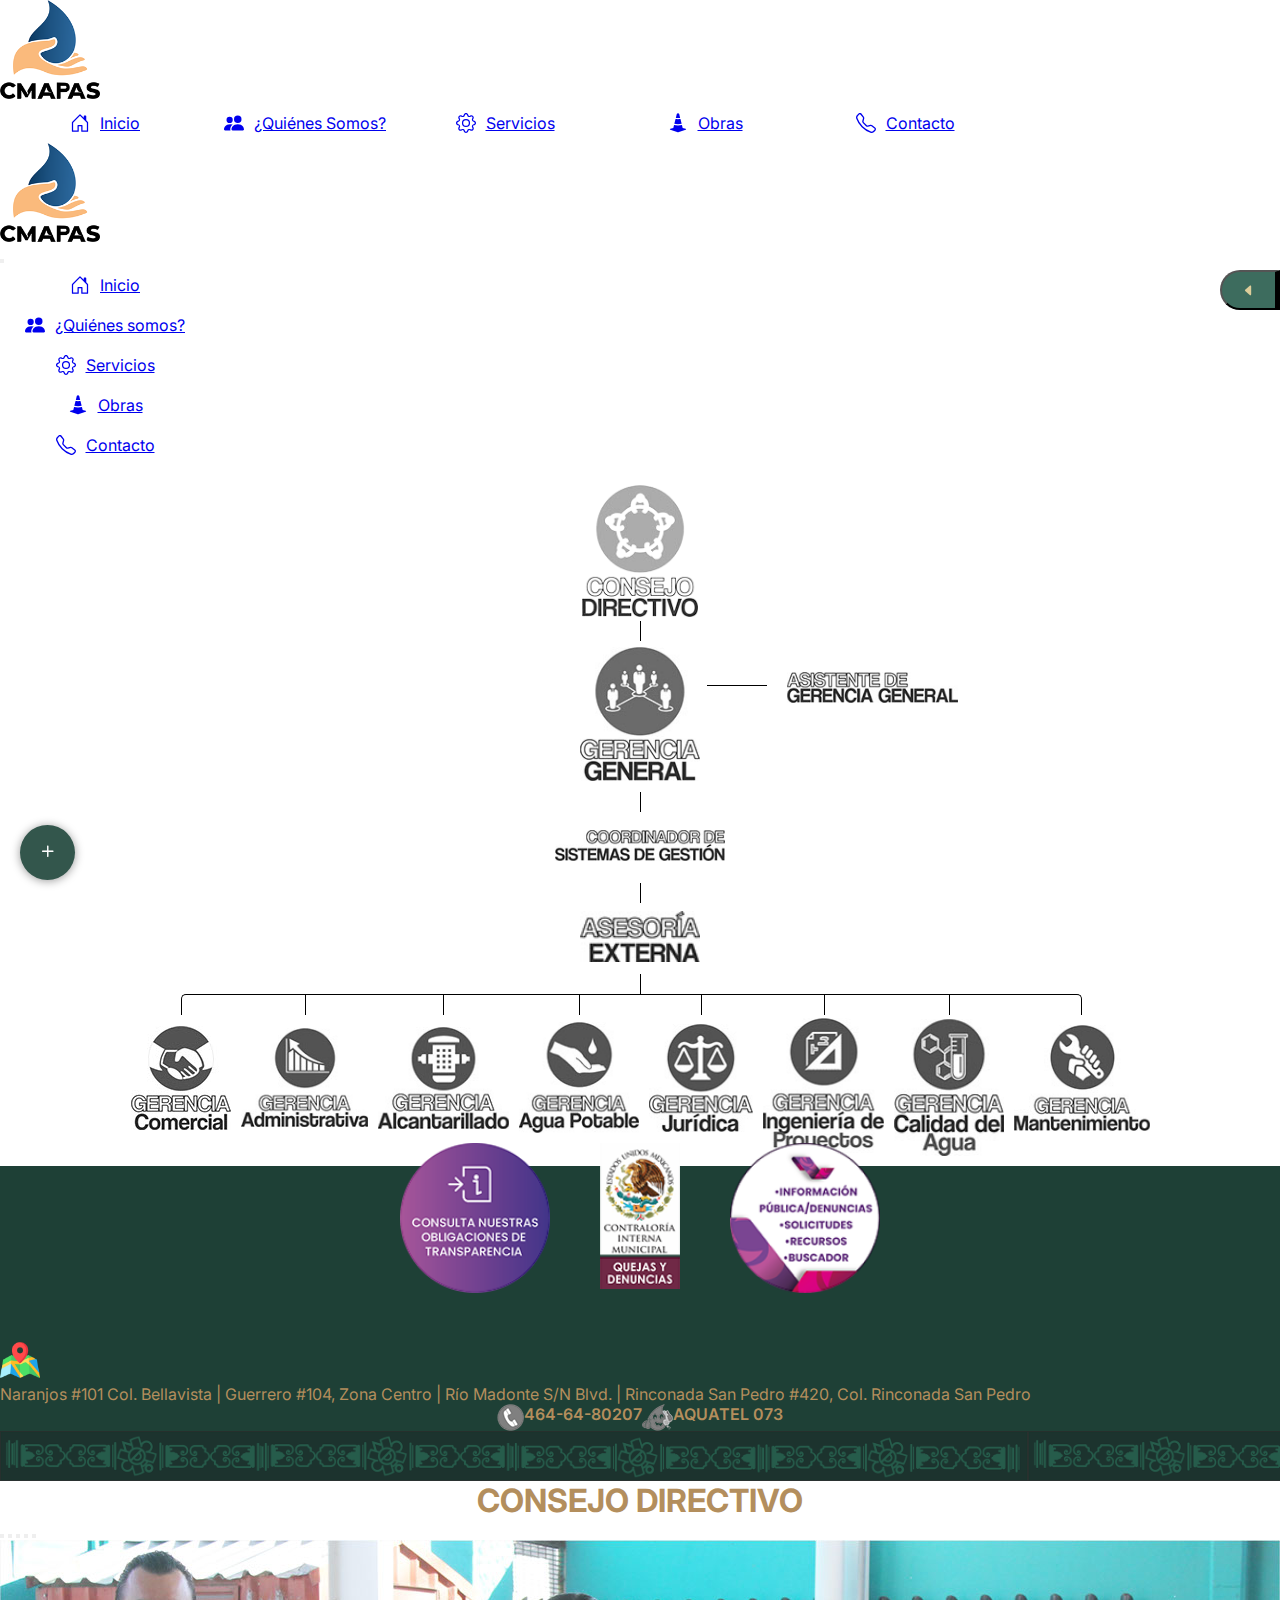
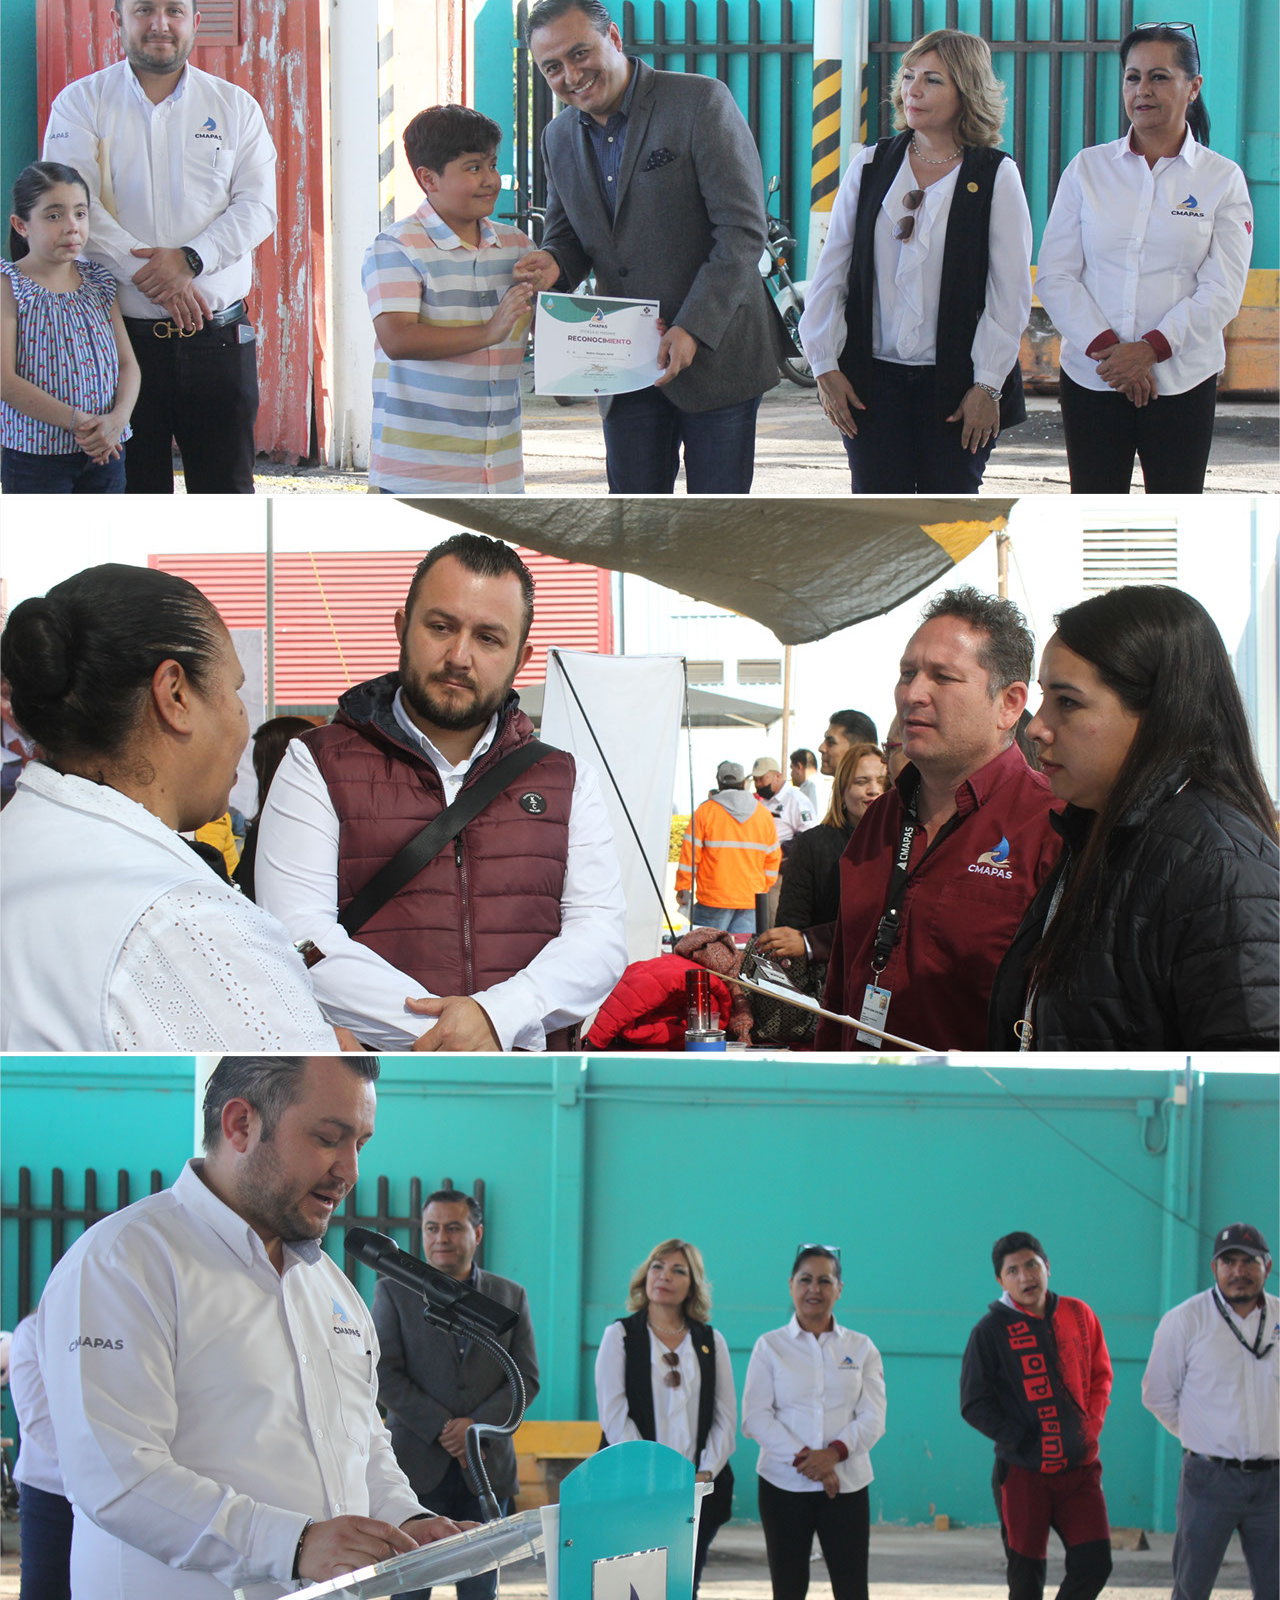
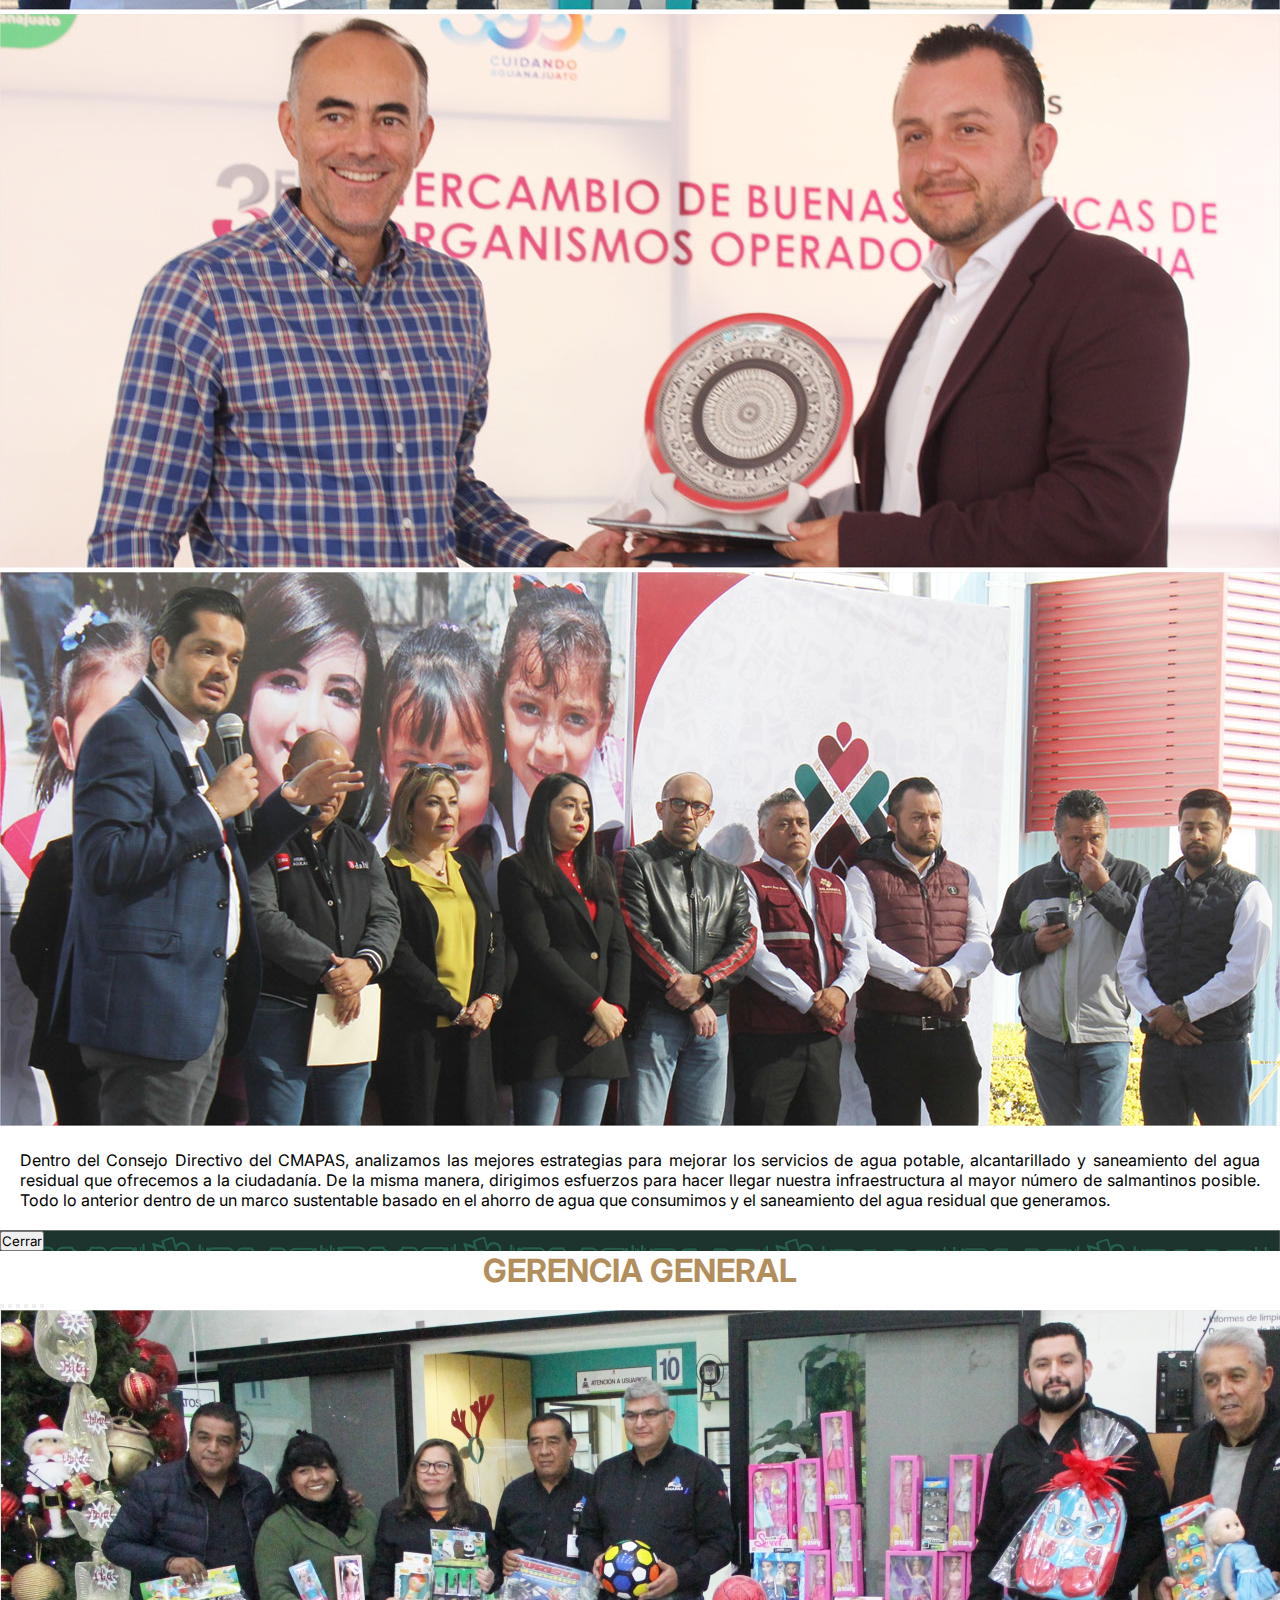
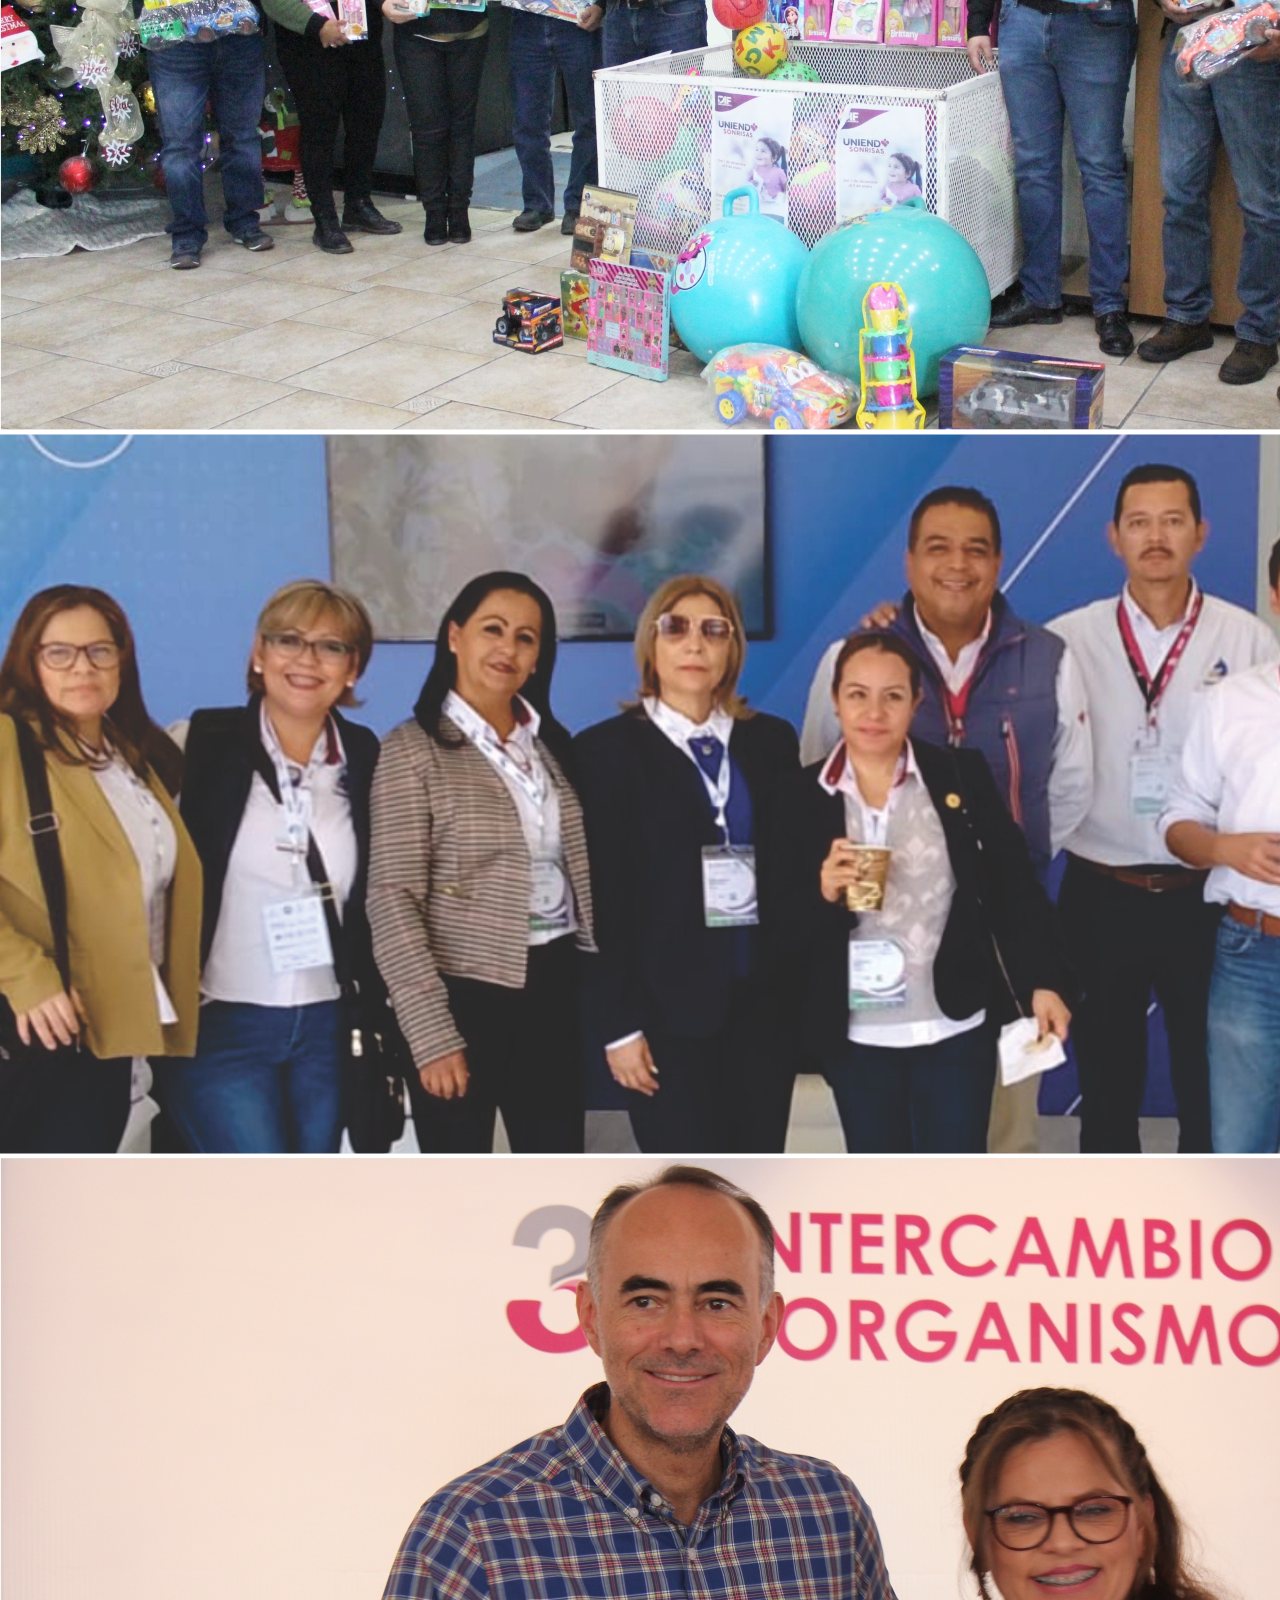
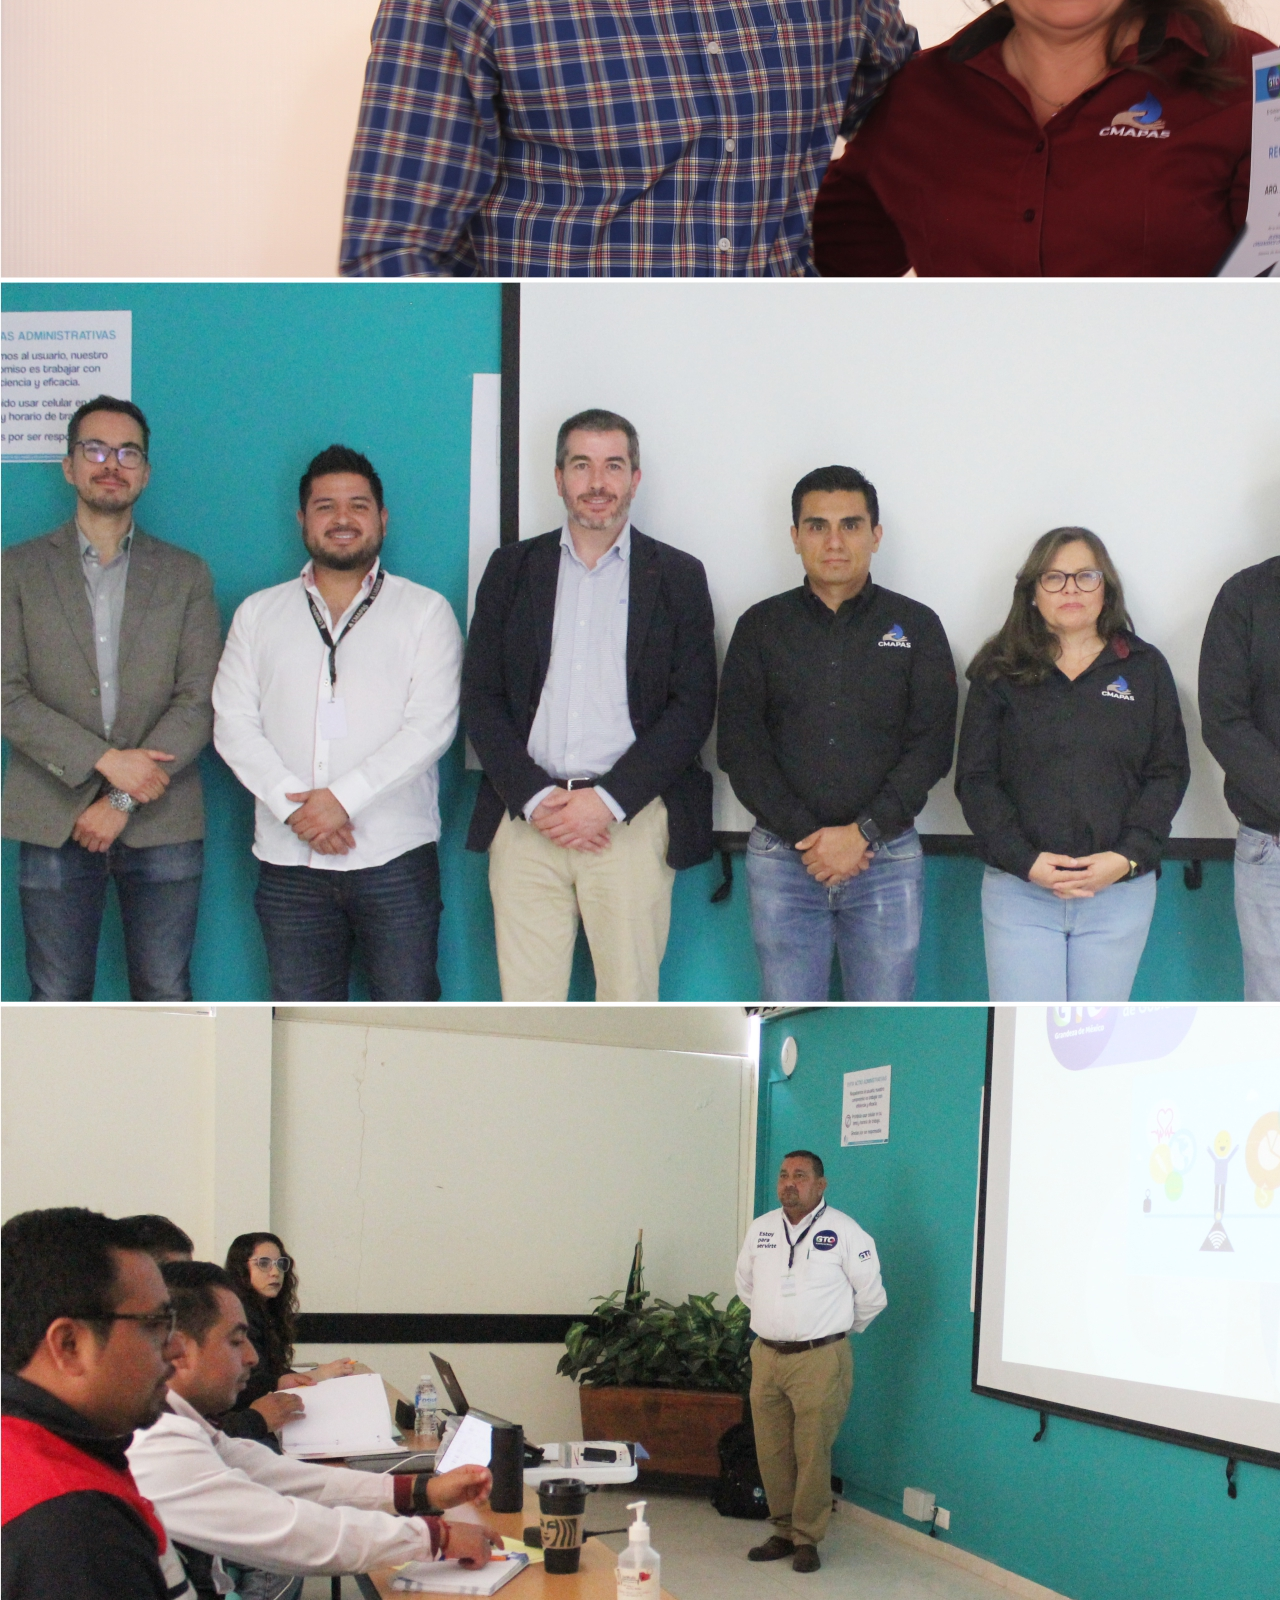
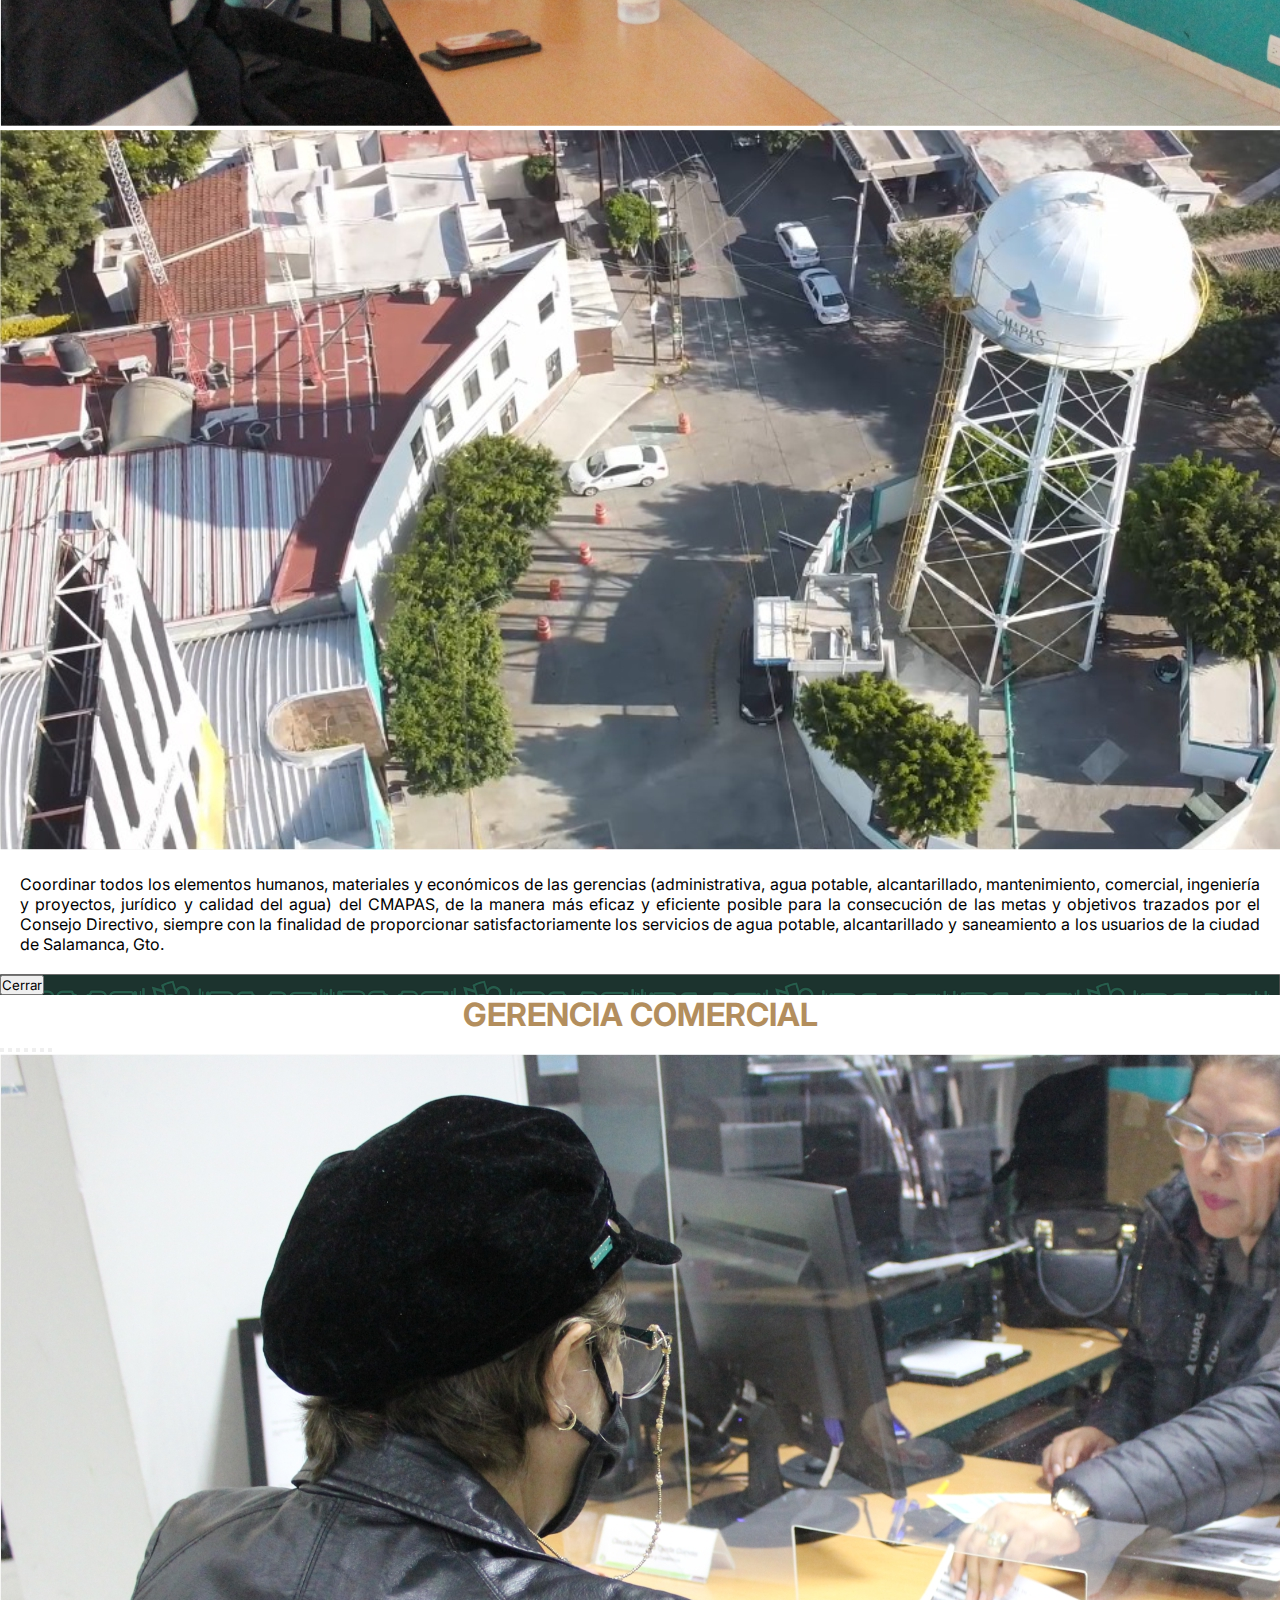
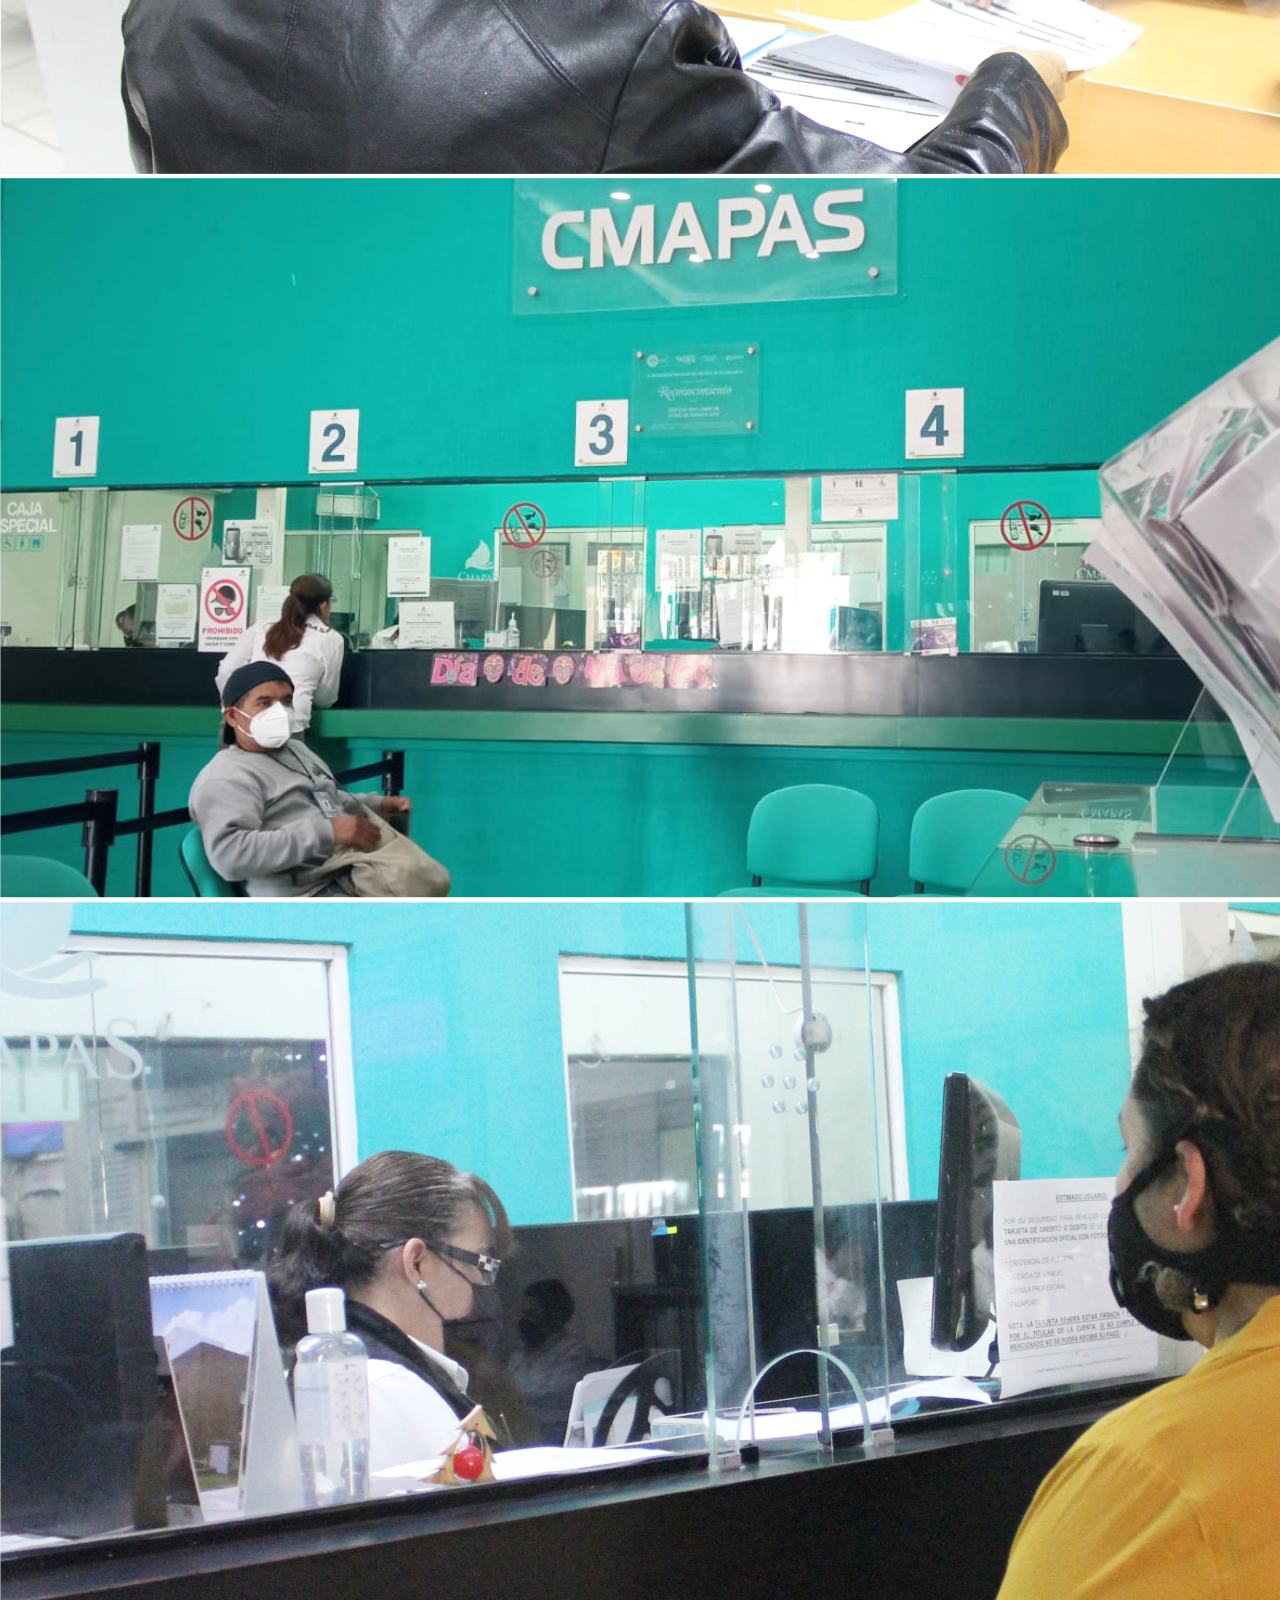
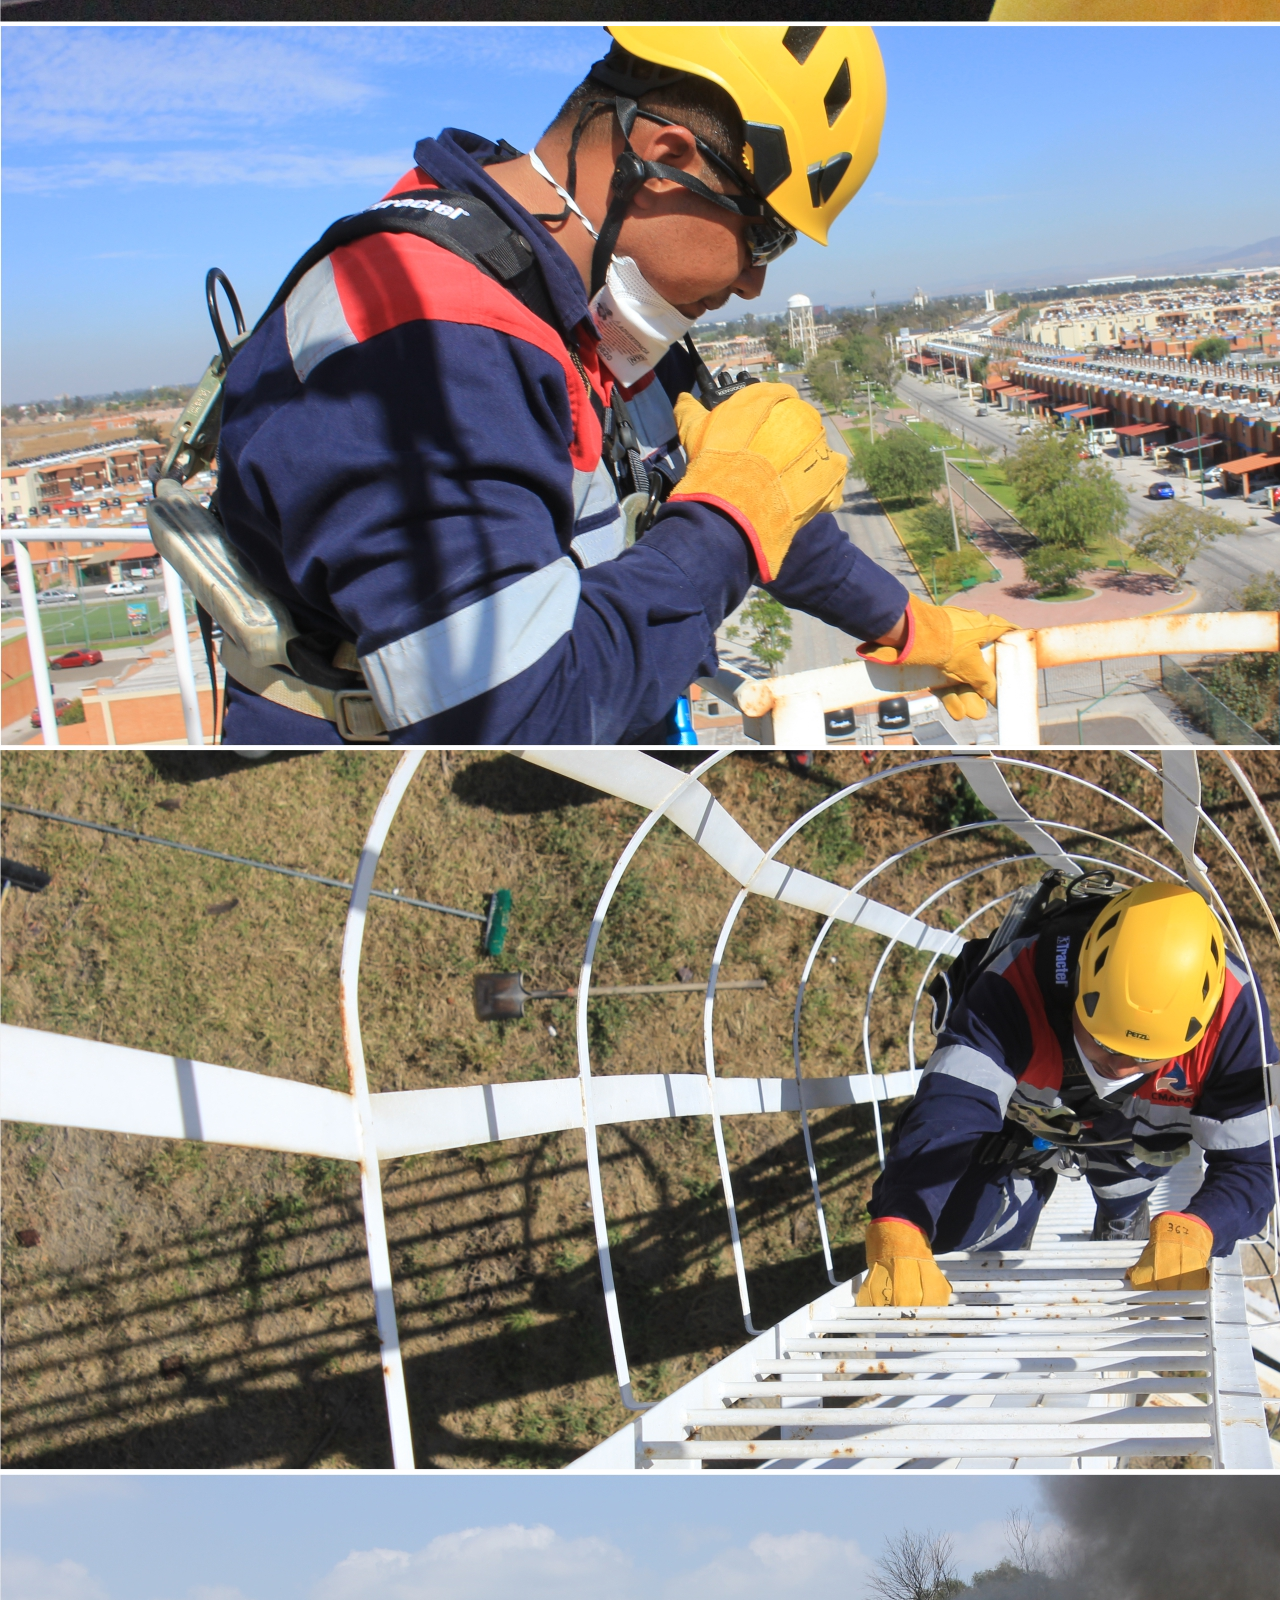
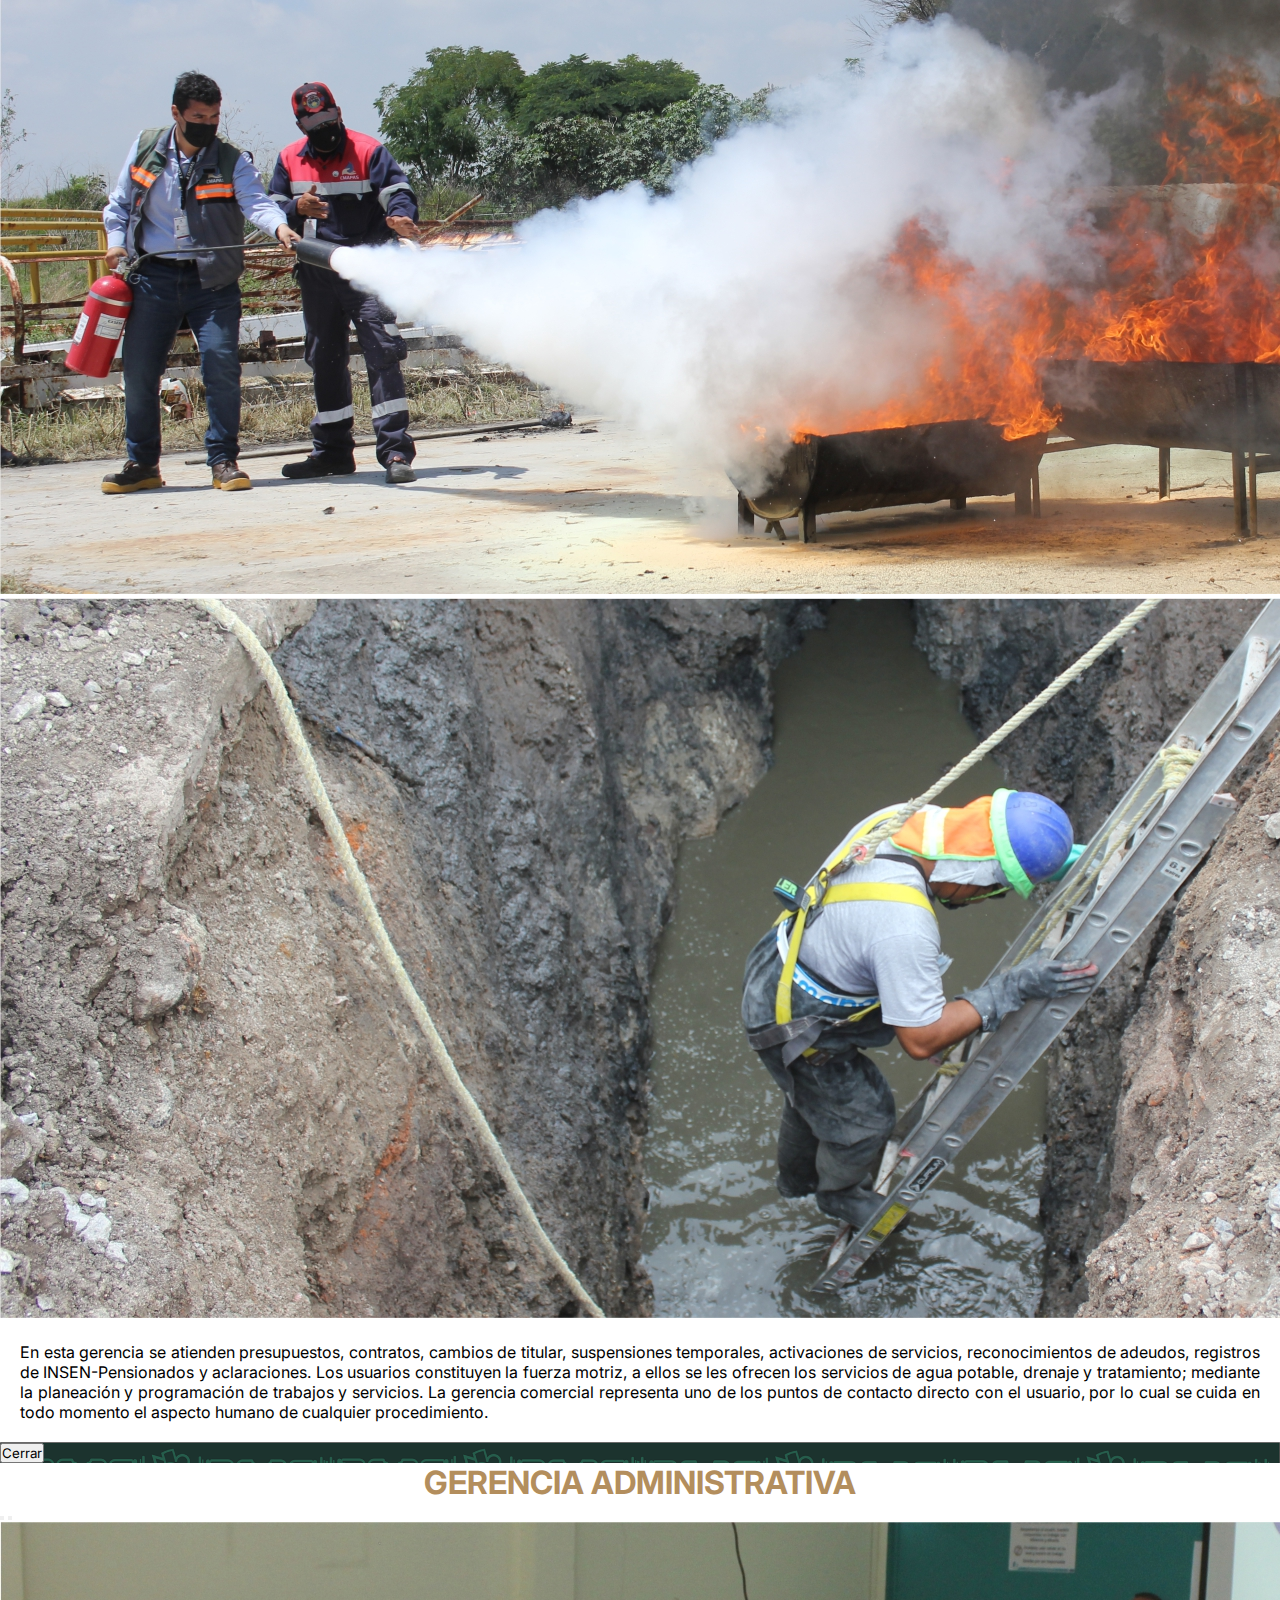
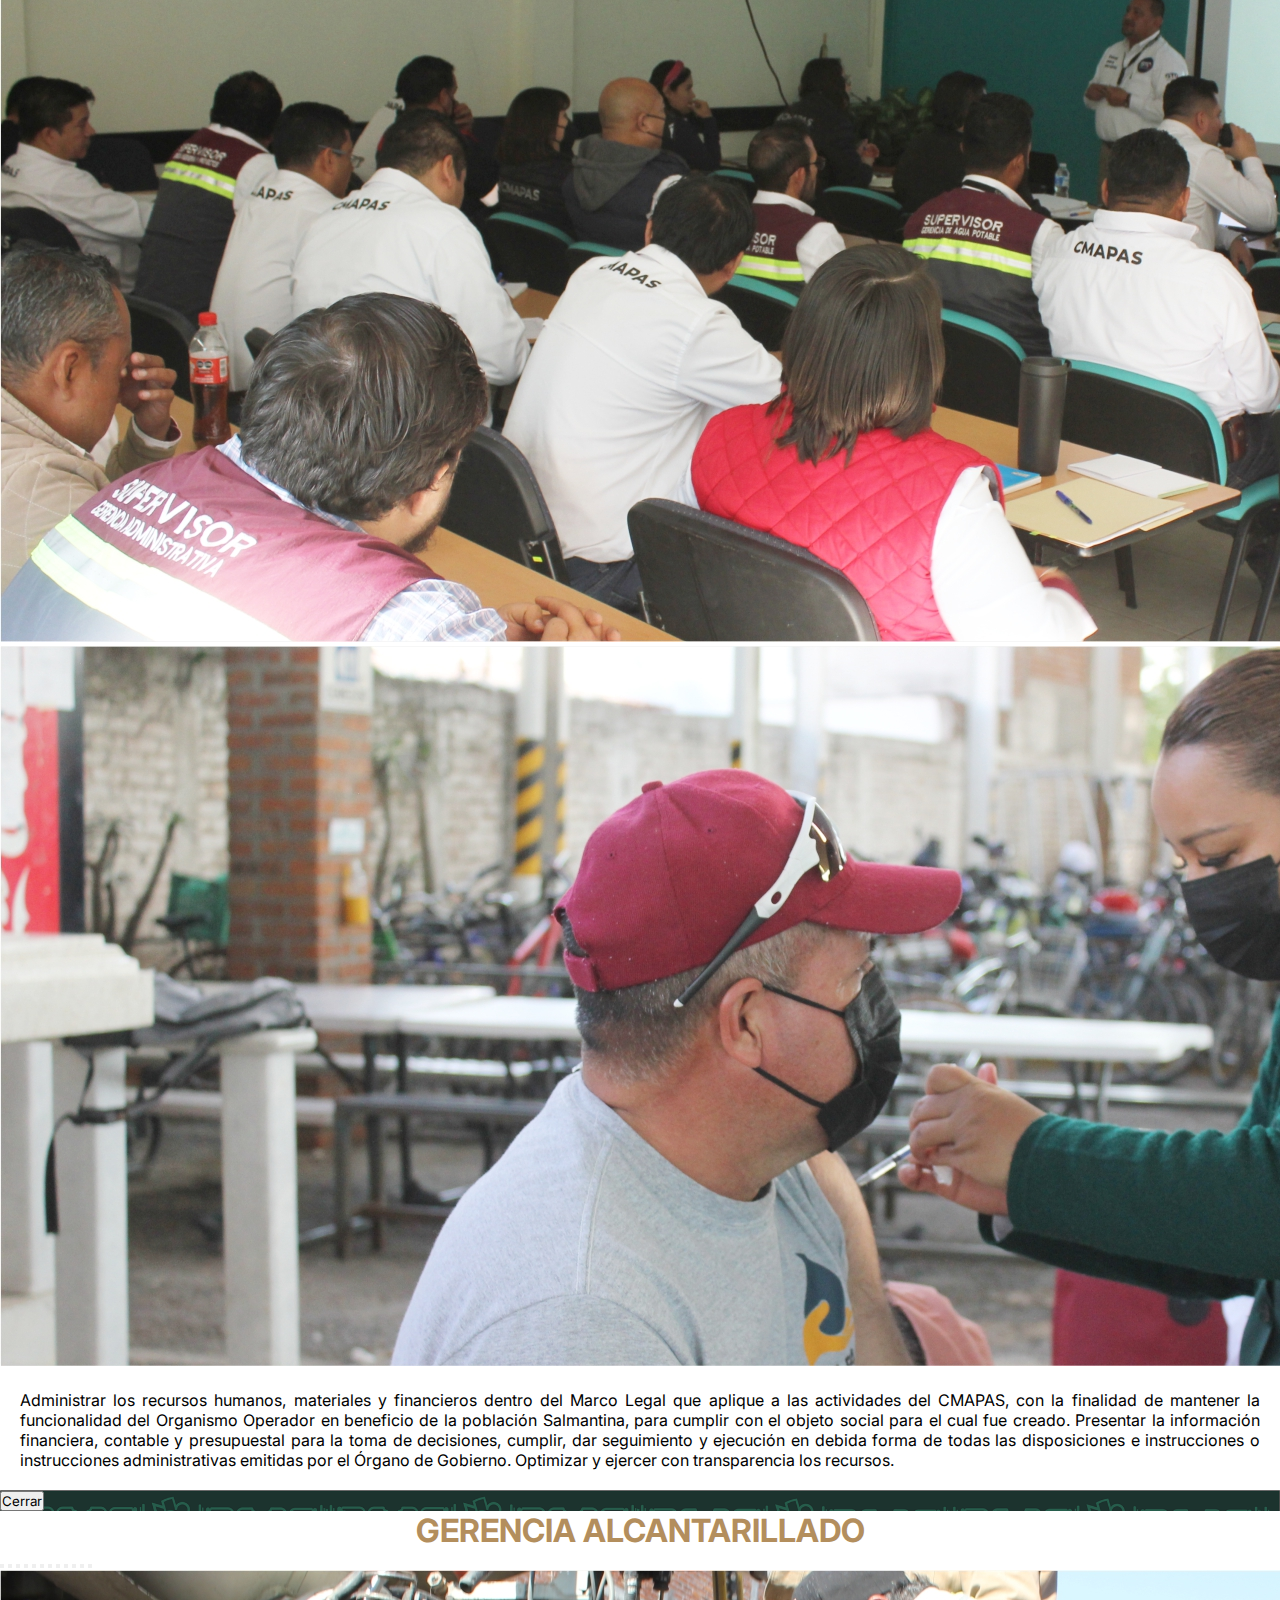
<file: pages/quienes-somos/organigrama/index.html>
<!DOCTYPE html>
<html lang="en">

<head>
  <meta charset="UTF-8">
  <meta name="viewport" content="width=device-width, initial-scale=1.0">
  <title>Organigrama | CMAPAS</title>
  <link href="https://cdn.jsdelivr.net/npm/bootstrap@5.3.0-alpha3/dist/css/bootstrap.min.css" rel="stylesheet"
    integrity="sha384-KK94CHFLLe+nY2dmCWGMq91rCGa5gtU4mk92HdvYe+M/SXH301p5ILy+dN9+nJOZ" crossorigin="anonymous" />
  <link rel="stylesheet" href="../../../css/style.css" />
  <link rel="stylesheet" href="../../../css/quienesSomos.css" />
  <link rel="stylesheet" href="../../../css/organigrama.css">
  <link rel="stylesheet" href="../../../css/organigramacelular.css">
  <link rel="icon" href="../../../assets/LOGO-CMAPAS.png">

  <!-- ICONOS  -->
  <link rel="stylesheet" href="https://cdn.jsdelivr.net/npm/bootstrap-icons@1.10.5/font/bootstrap-icons.css">

  <!-- FUENTE -->
  <link rel="preconnect" href="https://fonts.googleapis.com" />
  <link rel="preconnect" href="https://fonts.gstatic.com" crossorigin />
  <link href="https://fonts.googleapis.com/css2?family=Inter:wght@100;200;300;400;500;600;700;800;900&display=swap"
    rel="stylesheet" />
</head>

<body>
  <!-- NAV -->
  <a class="navbar-brand logo-navbar w-100" id="logo-desk" href="../../../"><img src="../../../assets/LOGO-CMAPAS.png" class="d-block m-auto pt-3" id="logo-navbar"></a>
  <a class="fixed-top" style="visibility: hidden;" id="logo-scroll" href="../../../"><img src="../../../assets/LOGO-CMAPAS.png" style="width: 60px;"></a>
  <nav class="navbar sticky-top navbar-cmapas">
    <div class="container-fluid" id="container-nav">
      <a class="navbar-brand logo-navbar" id="aparecer" href="../../../"><img src="../../../assets/LOGO-CMAPAS.png" id="logo-navbar"></a>
      <div class="navbar-desktop">
        <ul class="navbar-nav navbar-desktop-items">
          <li class="nav-item">
            <a class="nav-link" aria-current="page" href="../../"><svg xmlns="http://www.w3.org/2000/svg" width="20" height="20" fill="currentColor" class="bi bi-house-door" viewBox="0 0 16 16">
              <path d="M8.354 1.146a.5.5 0 0 0-.708 0l-6 6A.5.5 0 0 0 1.5 7.5v7a.5.5 0 0 0 .5.5h4.5a.5.5 0 0 0 .5-.5v-4h2v4a.5.5 0 0 0 .5.5H14a.5.5 0 0 0 .5-.5v-7a.5.5 0 0 0-.146-.354L13 5.793V2.5a.5.5 0 0 0-.5-.5h-1a.5.5 0 0 0-.5.5v1.293L8.354 1.146ZM2.5 14V7.707l5.5-5.5 5.5 5.5V14H10v-4a.5.5 0 0 0-.5-.5h-3a.5.5 0 0 0-.5.5v4H2.5Z"/>
            </svg>Inicio</a>
          </li>
          <li class="nav-item">
            <a class="nav-link active" href="../../quienes-somos/"><svg xmlns="http://www.w3.org/2000/svg" width="20" height="20" fill="currentColor" class="bi bi-people-fill" viewBox="0 0 16 16">
              <path d="M7 14s-1 0-1-1 1-4 5-4 5 3 5 4-1 1-1 1H7Zm4-6a3 3 0 1 0 0-6 3 3 0 0 0 0 6Zm-5.784 6A2.238 2.238 0 0 1 5 13c0-1.355.68-2.75 1.936-3.72A6.325 6.325 0 0 0 5 9c-4 0-5 3-5 4s1 1 1 1h4.216ZM4.5 8a2.5 2.5 0 1 0 0-5 2.5 2.5 0 0 0 0 5Z"/>
            </svg>¿Quiénes Somos?</a>
          </li>
          <li class="nav-item">
            <a class="nav-link" href="../../servicios/"><svg xmlns="http://www.w3.org/2000/svg" width="20" height="20"
                fill="currentColor" class="bi bi-gear" viewBox="0 0 16 16">
                <path d="M8 4.754a3.246 3.246 0 1 0 0 6.492 3.246 3.246 0 0 
    0 0-6.492zM5.754 8a2.246 2.246 0 1 1 4.492 0 2.246 2.246 0 
    0 1-4.492 0z" />
                <path d="M9.796 1.343c-.527-1.79-3.065-1.79-3.592 0l-.094.319a.873.873 
    0 0 1-1.255.52l-.292-.16c-1.64-.892-3.433.902-2.54 2.541l.159.292a.873.873 
    0 0 1-.52 1.255l-.319.094c-1.79.527-1.79 3.065 0 3.592l.319.094a.873.873 
    0 0 1 .52 1.255l-.16.292c-.892 1.64.901 3.434 2.541 2.54l.292-.159a.873.873 
    0 0 1 1.255.52l.094.319c.527 1.79 3.065 1.79 3.592 0l.094-.319a.873.873 0 0 
    1 1.255-.52l.292.16c1.64.893 3.434-.902 2.54-2.541l-.159-.292a.873.873 0 0 1 
    .52-1.255l.319-.094c1.79-.527 1.79-3.065 0-3.592l-.319-.094a.873.873 0 0 
    1-.52-1.255l.16-.292c.893-1.64-.902-3.433-2.541-2.54l-.292.159a.873.873 0 0 
    1-1.255-.52l-.094-.319zm-2.633.283c.246-.835 1.428-.835 1.674 0l.094.319a1.873 
    1.873 0 0 0 2.693 1.115l.291-.16c.764-.415 1.6.42 1.184 1.185l-.159.292a1.873 
    1.873 0 0 0 1.116 2.692l.318.094c.835.246.835 1.428 0 1.674l-.319.094a1.873 
    1.873 0 0 0-1.115 2.693l.16.291c.415.764-.42 1.6-1.185 1.184l-.291-.159a1.873 
    1.873 0 0 0-2.693 1.116l-.094.318c-.246.835-1.428.835-1.674 0l-.094-.319a1.873 
    1.873 0 0 0-2.692-1.115l-.292.16c-.764.415-1.6-.42-1.184-1.185l.159-.291A1.873 
    1.873 0 0 0 1.945 8.93l-.319-.094c-.835-.246-.835-1.428 0-1.674l.319-.094A1.873 
    1.873 0 0 0 3.06 4.377l-.16-.292c-.415-.764.42-1.6 1.185-1.184l.292.159a1.873 
    1.873 0 0 0 2.692-1.115l.094-.319z" />
              </svg>Servicios</a>
          </li>
          <li class="nav-item">
            <a class="nav-link" href="../../obras/"><svg xmlns="http://www.w3.org/2000/svg" width="20" height="20"
                fill="currentColor" class="bi bi-cone-striped" viewBox="0 0 16 16">
                <path d="m9.97 4.88.953 3.811C10.159 8.878 9.14 9 8 
    9c-1.14 0-2.158-.122-2.923-.309L6.03 4.88C6.635 4.957 7.3 
    5 8 5s1.365-.043 1.97-.12zm-.245-.978L8.97.88C8.718-.13 
    7.282-.13 7.03.88L6.275 3.9C6.8 3.965 7.382 4 8 4c.618 0 
    1.2-.036 1.725-.098zm4.396 8.613a.5.5 0 0 1 .037.96l-6 2a.5.5 
    0 0 1-.316 0l-6-2a.5.5 0 0 1 .037-.96l2.391-.598.565-2.257c.862.212 
    1.964.339 3.165.339s2.303-.127 3.165-.339l.565 2.257 2.391.598z" />
              </svg>Obras</a>
          </li>
          <li class="nav-item">
            <a class="nav-link" href="../../contacto/"><svg xmlns="http://www.w3.org/2000/svg" width="20" height="20" fill="currentColor" class="bi bi-telephone" viewBox="0 0 16 16">
              <path d="M3.654 1.328a.678.678 0 0 0-1.015-.063L1.605 2.3c-.483.484-.661 1.169-.45 1.77a17.568 17.568 0 0 0 4.168 6.608 17.569 17.569 0 0 0 6.608 4.168c.601.211 1.286.033 1.77-.45l1.034-1.034a.678.678 0 0 0-.063-1.015l-2.307-1.794a.678.678 0 0 0-.58-.122l-2.19.547a1.745 1.745 0 0 1-1.657-.459L5.482 8.062a1.745 1.745 0 0 1-.46-1.657l.548-2.19a.678.678 0 0 0-.122-.58L3.654 1.328zM1.884.511a1.745 1.745 0 0 1 2.612.163L6.29 2.98c.329.423.445.974.315 1.494l-.547 2.19a.678.678 0 0 0 .178.643l2.457 2.457a.678.678 0 0 0 .644.178l2.189-.547a1.745 1.745 0 0 1 1.494.315l2.306 1.794c.829.645.905 1.87.163 2.611l-1.034 1.034c-.74.74-1.846 1.065-2.877.702a18.634 18.634 0 0 1-7.01-4.42 18.634 18.634 0 0 1-4.42-7.009c-.362-1.03-.037-2.137.703-2.877L1.885.511z"/>
            </svg>Contacto</a>
          </li>
        </ul>
      </div>

      <button class="navbar-toggler boton-navbar" type="button" data-bs-toggle="offcanvas"
        data-bs-target="#offcanvasDarkNavbar" aria-controls="offcanvasDarkNavbar" aria-label="Toggle navigation">
        <span class="navbar-toggler-icon"></span>
      </button>

      <div class="offcanvas offcanvas-end " tabindex="-1" id="offcanvasDarkNavbar"
        aria-labelledby="offcanvasDarkNavbarLabel">
        <div class="offcanvas-header">
          <h5 class="offcanvas-title" id="offcanvasDarkNavbarLabel"><img src="../../../assets/LOGO-CMAPAS.png"
              id="logo-navbar"></h5>
          <button type="button" class="btn-close btn-close-black" data-bs-dismiss="offcanvas"
            aria-label="Close"></button>
        </div>
        <div class="offcanvas-body">
          <ul class="navbar-nav justify-content-end flex-grow-1 pe-3">
            <li class="nav-item">
              <a class="nav-link" aria-current="page" href="../../../"><svg xmlns="http://www.w3.org/2000/svg" width="20" height="20" fill="currentColor" class="bi bi-house-door" viewBox="0 0 16 16">
                <path d="M8.354 1.146a.5.5 0 0 0-.708 0l-6 6A.5.5 0 0 0 1.5 7.5v7a.5.5 0 0 0 .5.5h4.5a.5.5 0 0 0 .5-.5v-4h2v4a.5.5 0 0 0 .5.5H14a.5.5 0 0 0 .5-.5v-7a.5.5 0 0 0-.146-.354L13 5.793V2.5a.5.5 0 0 0-.5-.5h-1a.5.5 0 0 0-.5.5v1.293L8.354 1.146ZM2.5 14V7.707l5.5-5.5 5.5 5.5V14H10v-4a.5.5 0 0 0-.5-.5h-3a.5.5 0 0 0-.5.5v4H2.5Z"/>
              </svg>Inicio</a>
            </li>
            <li class="nav-item">
              <a class="nav-link active" href="../../quienes-somos/"><svg xmlns="http://www.w3.org/2000/svg" width="20" height="20" fill="currentColor" class="bi bi-people-fill" viewBox="0 0 16 16">
                <path d="M7 14s-1 0-1-1 1-4 5-4 5 3 5 4-1 1-1 1H7Zm4-6a3 3 0 1 0 0-6 3 3 0 0 0 0 6Zm-5.784 6A2.238 2.238 0 0 1 5 13c0-1.355.68-2.75 1.936-3.72A6.325 6.325 0 0 0 5 9c-4 0-5 3-5 4s1 1 1 1h4.216ZM4.5 8a2.5 2.5 0 1 0 0-5 2.5 2.5 0 0 0 0 5Z"/>
              </svg>¿Quiénes somos?</a>
            </li>
            <li class="nav-item">
              <a class="nav-link" href="../../servicios/"><svg xmlns="http://www.w3.org/2000/svg" width="20" height="20"
                  fill="currentColor" class="bi bi-gear" viewBox="0 0 16 16">
                  <path d="M8 4.754a3.246 3.246 0 1 0 0 6.492 3.246 3.246 0 0 
            0 0-6.492zM5.754 8a2.246 2.246 0 1 1 4.492 0 2.246 2.246 0 
            0 1-4.492 0z" />
                  <path d="M9.796 1.343c-.527-1.79-3.065-1.79-3.592 0l-.094.319a.873.873 
            0 0 1-1.255.52l-.292-.16c-1.64-.892-3.433.902-2.54 2.541l.159.292a.873.873 
            0 0 1-.52 1.255l-.319.094c-1.79.527-1.79 3.065 0 3.592l.319.094a.873.873 
            0 0 1 .52 1.255l-.16.292c-.892 1.64.901 3.434 2.541 2.54l.292-.159a.873.873 
            0 0 1 1.255.52l.094.319c.527 1.79 3.065 1.79 3.592 0l.094-.319a.873.873 0 0 
            1 1.255-.52l.292.16c1.64.893 3.434-.902 2.54-2.541l-.159-.292a.873.873 0 0 1 
            .52-1.255l.319-.094c1.79-.527 1.79-3.065 0-3.592l-.319-.094a.873.873 0 0 
            1-.52-1.255l.16-.292c.893-1.64-.902-3.433-2.541-2.54l-.292.159a.873.873 0 0 
            1-1.255-.52l-.094-.319zm-2.633.283c.246-.835 1.428-.835 1.674 0l.094.319a1.873 
            1.873 0 0 0 2.693 1.115l.291-.16c.764-.415 1.6.42 1.184 1.185l-.159.292a1.873 
            1.873 0 0 0 1.116 2.692l.318.094c.835.246.835 1.428 0 1.674l-.319.094a1.873 
            1.873 0 0 0-1.115 2.693l.16.291c.415.764-.42 1.6-1.185 1.184l-.291-.159a1.873 
            1.873 0 0 0-2.693 1.116l-.094.318c-.246.835-1.428.835-1.674 0l-.094-.319a1.873 
            1.873 0 0 0-2.692-1.115l-.292.16c-.764.415-1.6-.42-1.184-1.185l.159-.291A1.873 
            1.873 0 0 0 1.945 8.93l-.319-.094c-.835-.246-.835-1.428 0-1.674l.319-.094A1.873 
            1.873 0 0 0 3.06 4.377l-.16-.292c-.415-.764.42-1.6 1.185-1.184l.292.159a1.873 
            1.873 0 0 0 2.692-1.115l.094-.319z" />
                </svg>Servicios</a>
            </li>
            <li class="nav-item">
              <a class="nav-link" href="../../obras/"><svg xmlns="http://www.w3.org/2000/svg" width="20" height="20"
                fill="currentColor" class="bi bi-cone-striped" viewBox="0 0 16 16">
                <path d="m9.97 4.88.953 3.811C10.159 8.878 9.14 9 8 
    9c-1.14 0-2.158-.122-2.923-.309L6.03 4.88C6.635 4.957 7.3 
    5 8 5s1.365-.043 1.97-.12zm-.245-.978L8.97.88C8.718-.13 
    7.282-.13 7.03.88L6.275 3.9C6.8 3.965 7.382 4 8 4c.618 0 
    1.2-.036 1.725-.098zm4.396 8.613a.5.5 0 0 1 .037.96l-6 2a.5.5 
    0 0 1-.316 0l-6-2a.5.5 0 0 1 .037-.96l2.391-.598.565-2.257c.862.212 
    1.964.339 3.165.339s2.303-.127 3.165-.339l.565 2.257 2.391.598z" />
              </svg>Obras</a>
            </li>
            <li class="nav-item">
              <a class="nav-link" href="../../contacto/"><svg xmlns="http://www.w3.org/2000/svg" width="20" height="20" fill="currentColor" class="bi bi-telephone" viewBox="0 0 16 16">
                <path d="M3.654 1.328a.678.678 0 0 0-1.015-.063L1.605 2.3c-.483.484-.661 1.169-.45 1.77a17.568 17.568 0 0 0 4.168 6.608 17.569 17.569 0 0 0 6.608 4.168c.601.211 1.286.033 1.77-.45l1.034-1.034a.678.678 0 0 0-.063-1.015l-2.307-1.794a.678.678 0 0 0-.58-.122l-2.19.547a1.745 1.745 0 0 1-1.657-.459L5.482 8.062a1.745 1.745 0 0 1-.46-1.657l.548-2.19a.678.678 0 0 0-.122-.58L3.654 1.328zM1.884.511a1.745 1.745 0 0 1 2.612.163L6.29 2.98c.329.423.445.974.315 1.494l-.547 2.19a.678.678 0 0 0 .178.643l2.457 2.457a.678.678 0 0 0 .644.178l2.189-.547a1.745 1.745 0 0 1 1.494.315l2.306 1.794c.829.645.905 1.87.163 2.611l-1.034 1.034c-.74.74-1.846 1.065-2.877.702a18.634 18.634 0 0 1-7.01-4.42 18.634 18.634 0 0 1-4.42-7.009c-.362-1.03-.037-2.137.703-2.877L1.885.511z"/>
              </svg>Contacto</a>
            </li>
          </ul>
        </div>
      </div>
    </div>
  </nav>

  <div class="container-fluid container-organigrama organigrama-pc">
    <div class="organigrama">
      <ul>
        <li>
          <a href="#" id="consejo-directivo" data-bs-toggle="modal" data-bs-target="#mconsejodirectivo"></a>
          <ul>
            <li>
              <a href="#" id="gerencia-general" data-bs-toggle="modal" data-bs-target="#mgerenciageneral"></a>
              <a href="#" id="asistente-gg"></a>
              <ul>
                <li>
                  <a href="" id="coordinador-sistemas-gestion"></a>
                  <ul>
                    <li>
                      <a href="" id="asesoria-externa"></a>
                      <ul>
                        <li><a href="#" id="gerencia-comercial" data-bs-toggle="modal"
                            data-bs-target="#mgerenciacomercial"></a>
                        <li><a href="#" id="gerencia-administrativa" data-bs-toggle="modal"
                            data-bs-target="#mgerenciaadministrativa"></a>
                        <li><a href="#" id="gerencia-alcantarillado" data-bs-toggle="modal"
                            data-bs-target="#mgerenciaalcantarillado"></a>
                        <li><a href="#" id="gerencia-agua-potable" data-bs-toggle="modal"
                            data-bs-target="#mgerenciaaguapotable"></a>
                        <li><a href="#" id="gerencia-juridica" data-bs-toggle="modal"
                            data-bs-target="#mgerenciajuridica"></a>
                        <li><a href="#" id="gerencia-ing-proyecto" data-bs-toggle="modal"
                            data-bs-target="#mgerenciaingproyecto"></a>
                        <li><a href="#" id="gerencia-calidad-agua" data-bs-toggle="modal"
                            data-bs-target="#mgerenciacalidadagua"></a>
                        <li><a href="#" id="gerencia-mantenimiento" data-bs-toggle="modal"
                            data-bs-target="#mgerenciamantenimiento"></a>
                        </li>
                      </ul>
                    </li>
                  </ul>
                </li>
              </ul>
            </li>
          </ul>
        </li>
      </ul>
    </div>
  </div>

  <div class="container-fluid container-organigrama organigrama-celular" >
    <div class="organigrama" style="margin-top: 100px; ">
      <ul>
        <li>
          <a href="#" id="consejo-directivos" data-bs-toggle="modal" data-bs-target="#mconsejodirectivo"></a>
          <ul>
            <li>
              <a href="#" id="gerencia-generals" data-bs-toggle="modal" data-bs-target="#mgerenciageneral"></a>
              <ul>
                <li>
                  <a href="" id="coordinador-sistemas-gestions"></a>
                  <ul>
                    <li>
                      <a href="" id="asesoria-externas"></a>
                      <ul>
                        <li>
                          <a href="#" id="gerencia-comercials" data-bs-toggle="modal"
                          data-bs-target="#mgerenciacomercial"></a>                          <ul>
                            <li>
                              <a href="" id="gerencia-administrativas" data-bs-toggle="modal" data-bs-target="#mgerenciaadministrativa"></a>
                              <ul>
                                <li>
                                  <a href="" id="gerencia-agua-potables" data-bs-toggle="modal" data-bs-target="#mgerenciaaguapotable"></a>
                                  <ul>
                                    <li>
                                      <a href="" id="gerencia-juridicas" data-bs-toggle="modal" data-bs-target="#mgerenciajuridica"></a>
                                      <ul>
                                        <li>
                                          <a href="" id="gerencia-ing-proyectos" data-bs-toggle="modal" data-bs-target="#mgerenciaingproyecto"></a>
                                          <ul>
                                            <li>
                                              <a href="" id="gerencia-calidad-aguas" data-bs-toggle="modal" data-bs-target="#mgerenciacalidadagua"></a>
                                              <ul>
                                                <li>
                                                  <a href="" id="gerencia-mantenimientos" data-bs-toggle="modal" data-bs-target="#mgerenciamantenimiento"></a>
                                                </li>
                                              </ul>
                                            </li>
                                          </ul>
                                        </li>
                                      </ul>
                                    </li>
                                  </ul>
                                </li>
                              </ul>
                            </li>
                          </ul>
                        </li>
                      </ul>
                    </li>
                  </ul>
                </li>
              </ul>
            </li>
          </ul>
        </li>
      </ul>
    </div>
  </div>
  
  <footer class="container-fluid footer z-2 mt-5">
    <div class="footer-images z-3">
      <a href="https://consultapublicamx.plataformadetransparencia.org.mx/vut-web/?idSujetoObigadoParametro=12310&idEntidadParametro=11"
        target="_blank"><img src="../../../assets/footer/obligaciones.png" alt="" id="obligaciones" /></a>
      <a href="https://denuncia.salamanca.gob.mx/" target="_blank"><img src="../../../assets/footer/cm.png" alt=""
          id="quejas" /></a>
      <a href="https://www.plataformadetransparencia.org.mx/" target="_blank"><img
          src="../../../assets/footer/denuncias.png" alt="" id="denuncias" /></a>
    </div>
    <div class="footer-text text-center">
      <img src="../../../assets/footer/mapa.png" width="40px" alt="" />
      <p>
        Naranjos #101 Col. Bellavista | Guerrero #104, Zona Centro | Río
        Madonte S/N Blvd. | Rinconada San Pedro #420, Col. Rinconada San Pedro
      </p>
    </div>
    <div class="footer-num">
      <div class="info tel">
        <img src="../../../assets/footer/tel.png" class="mx-2" alt="" />
        <p>464-64-80207</p>
      </div>
      <div class="info aquatel">
        <img src="../../../assets/footer/aquatel.png" class="mx-2" alt="" />
        <p>AQUATEL 073</p>
      </div>
    </div>
    <div class="footer-banner"></div>
</footer>

  <!-- REDES SOCIALES LATERAL - PANTALLA GRANDE -->
  <div class="container-redes-sociales z-3">
    <div class="redes-sociales">
      <a href="https://www.facebook.com/PorAmorAlAguaTodosUnidos" target="_blank"><i class="bi bi-facebook"></i></a>
      <a href="https://twitter.com/CMAPASsalamanca" target="_blank"><i class="bi bi-twitter"></i></a>
      <a href="https://www.instagram.com/cmapas_salamanca/?hl=es" target="_blank"><i class="bi bi-instagram"></i></a>
      <a href="https://www.tiktok.com/@cmapas.salamanca?_t=8aX54CcBVMj&_r=1" target="_blank"><i
          class="bi bi-tiktok"></i></a>
    </div>
  </div>

  <!-- OPCIONES MENU LATERAL DERECHO  (SOLO FLECHA ) -->
  <div class="container-menu-lateral-resp z-3" id="container-menu-lateral">
    <div class="menu-lateral-row">
      <button class="btn mb-3" id="buttonMenuLateralResp" onclick="aparecer()" href=""><i
          class="bi bi-caret-left-fill"></i></button>
    </div>
  </div>

  <!-- OPCIONES MENU LATERAL DERECHO ( AMPLIADO )  -->
  <div class="container-menu-lateral-ampliado z-3" id="container-menu-lateral-ampliado">
    <div class="menu-lateral-resp">
      <button class="btn mb-3" id="buttonMenuLateral" onclick="desaparecer()" href=""><i
          class="bi bi-caret-right-fill"></i></button>
      <a class="btn mb-3" id="sombreado" href="../">REGRESAR</a>
      <a class="btn mb-3" id="buttonMenuLateral" href="../ptar/">PTAR</a>
    </div>
  </div>

  <!-- REDES SOCIALES LATERAL - DISPOSITIVOS MOVILES -->
  <div class="container-redes z-3">
    <input type="checkbox" id="btn-mas">
    <div class="redes">
      <a href="https://www.facebook.com/PorAmorAlAguaTodosUnidos" target="_blank"><i class="bi bi-facebook"></i></a>
      <a href="https://twitter.com/CMAPASsalamanca" target="_blank"><i class="bi bi-twitter"></i></a>
      <a href="https://www.instagram.com/cmapas_salamanca/?hl=es" target="_blank"><i class="bi bi-instagram"></i></a>
      <a href="https://www.tiktok.com/@cmapas.salamanca?_t=8aX54CcBVMj&_r=1" target="_blank"><i
          class="bi bi-tiktok"></i></a>
    </div>
    <div class="btn-mas">
      <label for="btn-mas" class="bi bi-plus"></label>
    </div>
  </div>


<!-- MODAL CONSEJO DIRECTIVO -->
<div class="modal fade" id="mconsejodirectivo">
  <div class="modal-dialog modal-lg modal-dialog-centered modal-dialog-scrollable">
    <div class="modal-content">
      <div class="modal-header">
        <h1 class="modal-title fs-5 title-modal" id="exampleModalLabel">CONSEJO DIRECTIVO</h1>
      </div>
      <div class="modal-body" id="modal-margin">

        <div id="cconsejodirectivo" class="carousel slide">
          <div class="carousel-indicators">
            <button type="button" data-bs-target="#cconsejodirectivo" data-bs-slide-to="0" class="active"
              aria-current="true" aria-label="Slide 1"></button>
            <button type="button" data-bs-target="#cconsejodirectivo" data-bs-slide-to="1"
              aria-label="Slide 2"></button>
            <button type="button" data-bs-target="#cconsejodirectivo" data-bs-slide-to="2"
              aria-label="Slide 2"></button>
            <button type="button" data-bs-target="#cconsejodirectivo" data-bs-slide-to="3"
              aria-label="Slide 3"></button>
            <button type="button" data-bs-target="#cconsejodirectivo" data-bs-slide-to="4"
              aria-label="Slide 4"></button>
          </div>
          <div class="carousel-inner">
            <div class="carousel-item active">
              <img src="../../../assets/quienes-somos/organigrama/modal/consejod/banner-30.jpg" class="d-block w-100"
                alt="...">
            </div>
            <div class="carousel-item ">
              <img src="../../../assets/quienes-somos/organigrama/modal/consejod/banner-31.jpg" class="d-block w-100"
                alt="...">
            </div>
            <div class="carousel-item">
              <img src="../../../assets/quienes-somos/organigrama/modal/consejod/banner-32.jpg" class="d-block w-100"
                alt="...">
            </div>
            <div class="carousel-item">
              <img src="../../../assets/quienes-somos/organigrama/modal/consejod/banner-33.jpg" class="d-block w-100"
                alt="...">
            </div>
            <div class="carousel-item ">
              <img src="../../../assets/quienes-somos/organigrama/modal/consejod/banner-34.jpg" class="d-block w-100"
                alt="...">
            </div>
          </div>

        </div>

        <p>Dentro del Consejo Directivo del CMAPAS, analizamos las mejores estrategias para mejorar los servicios de
          agua potable, alcantarillado y saneamiento del agua residual que ofrecemos a la ciudadanía. De la misma
          manera, dirigimos esfuerzos para hacer llegar nuestra infraestructura al mayor número de salmantinos
          posible. Todo lo anterior dentro de un marco sustentable basado en el ahorro de agua que consumimos y el
          saneamiento del agua residual que generamos.</p>

      </div>
      <div class="modal-footer" id="footer-modal">
        <button type="button" class="btn btn-secondary" data-bs-dismiss="modal">Cerrar</button>
      </div>
    </div>
  </div>
</div>

<!-- Modal GERENCIA GENERAL -->
<div class="modal fade" id="mgerenciageneral">
  <div class="modal-dialog modal-lg modal-dialog-centered modal-dialog-scrollable">
    <div class="modal-content">
      <div class="modal-header">
        <h1 class="modal-title fs-5 title-modal" id="exampleModalLabel">GERENCIA GENERAL</h1>
      </div>
      <div class="modal-body" id="modal-margin">

        <div id="cgerenciageneral" class="carousel slide">
          <div class="carousel-indicators">
            <button type="button" data-bs-target="#cgerenciageneral" data-bs-slide-to="0" class="active"
              aria-current="true" aria-label="Slide 1"></button>
            <button type="button" data-bs-target="#cgerenciageneral" data-bs-slide-to="1"
              aria-label="Slide 2"></button>
            <button type="button" data-bs-target="#cgerenciageneral" data-bs-slide-to="2"
              aria-label="Slide 2"></button>
            <button type="button" data-bs-target="#cgerenciageneral" data-bs-slide-to="3"
              aria-label="Slide 3"></button>
            <button type="button" data-bs-target="#cgerenciageneral" data-bs-slide-to="4"
              aria-label="Slide 4"></button>
            <button type="button" data-bs-target="#cgerenciageneral" data-bs-slide-to="5"
              aria-label="Slide 5"></button>
          </div>
          <div class="carousel-inner">
            <div class="carousel-item active">
              <img src="../../../assets/gerencias/GG/banner-15.jpg"
                class="d-block w-100" alt="...">
            </div>
            <div class="carousel-item ">
              <img src="../../../assets/gerencias/GG/banner-20.jpg"
                class="d-block w-100" alt="...">
            </div>
            <div class="carousel-item">
              <img src="../../../assets/gerencias/GG/banner-21.jpg"
                class="d-block w-100" alt="...">
            </div>
            <div class="carousel-item">
              <img src="../../../assets/gerencias/GG/banner-24.jpg"
                class="d-block w-100" alt="...">
            </div>
            <div class="carousel-item ">
              <img src="../../../assets/gerencias/GG/banner-25.jpg"
                class="d-block w-100" alt="...">
            </div>
            <div class="carousel-item ">
              <img src="../../../assets/gerencias/GG/banner-37.jpg"
                class="d-block w-100" alt="...">
            </div>
          </div>

        </div>
        <p>Coordinar todos los elementos humanos, materiales y económicos de las gerencias (administrativa, agua
          potable, alcantarillado, mantenimiento, comercial, ingeniería y proyectos, jurídico y calidad del agua) del
          CMAPAS, de la manera más eficaz y eficiente posible para la
          consecución de las metas y objetivos trazados por el Consejo Directivo, siempre con la finalidad de
          proporcionar satisfactoriamente los servicios de agua potable, alcantarillado y saneamiento a los usuarios
          de la ciudad de Salamanca, Gto.
        </p>
      </div>
      <div class="modal-footer" id="footer-modal">
        <button type="button" class="btn btn-secondary" data-bs-dismiss="modal">Cerrar</button>
      </div>
    </div>
  </div>
</div>

<!-- Modal GERENCIA COMERCIAL -->
<div class="modal fade" id="mgerenciacomercial">
  <div class="modal-dialog modal-lg modal-dialog-centered modal-dialog-scrollable">
    <div class="modal-content">
      <div class="modal-header">
        <h1 class="modal-title fs-5 title-modal" id="exampleModalLabel">GERENCIA COMERCIAL</h1>
      </div>
      <div class="modal-body" id="modal-margin">

        <div id="cgerenciacomercial" class="carousel slide">
          <div class="carousel-indicators">
            <button type="button" data-bs-target="#cgerenciacomercial" data-bs-slide-to="0" class="active"
              aria-current="true" aria-label="Slide 1"></button>
            <button type="button" data-bs-target="#cgerenciacomercial" data-bs-slide-to="1"
              aria-label="Slide 2"></button>
            <button type="button" data-bs-target="#cgerenciacomercial" data-bs-slide-to="2"
              aria-label="Slide 2"></button>
            <button type="button" data-bs-target="#cgerenciacomercial" data-bs-slide-to="3"
              aria-label="Slide 3"></button>
            <button type="button" data-bs-target="#cgerenciacomercial" data-bs-slide-to="4"
              aria-label="Slide 4"></button>
            <button type="button" data-bs-target="#cgerenciacomercial" data-bs-slide-to="5"
              aria-label="Slide 5"></button>
            <button type="button" data-bs-target="#cgerenciacomercial" data-bs-slide-to="6"
              aria-label="Slide 6"></button>

          </div>
          <div class="carousel-inner">
            <div class="carousel-item active">
              <img src="../../../assets/gerencias/GC/banner-36.jpg"
                class="d-block w-100" alt="...">
            </div>
            <div class="carousel-item ">
              <img src="../../../assets/gerencias/GC/banner-38.jpg"
                class="d-block w-100" alt="...">
            </div>
            <div class="carousel-item">
              <img src="../../../assets/gerencias/GC/banner-39.jpg"
                class="d-block w-100" alt="...">
            </div>
            <div class="carousel-item">
              <img src="../../../assets/gerencias/GC/banner-55.jpg"
                class="d-block w-100" alt="...">
            </div>
            <div class="carousel-item ">
              <img src="../../../assets/gerencias/GC/banner-56.jpg"
                class="d-block w-100" alt="...">
            </div>
            <div class="carousel-item ">
              <img src="../../../assets/gerencias/GC/banner-57.jpg"
                class="d-block w-100" alt="...">
            </div>
            <div class="carousel-item ">
              <img src="../../../assets/gerencias/GC/banner-65.jpg"
                class="d-block w-100" alt="...">
            </div>
          </div>

        </div>
        <p>En esta gerencia se atienden presupuestos, contratos, cambios de titular, suspensiones temporales,
          activaciones de servicios, reconocimientos de adeudos, registros de INSEN-Pensionados y aclaraciones.
          Los usuarios constituyen la fuerza motriz, a ellos se les ofrecen los servicios de agua
          potable, drenaje y tratamiento; mediante la planeación y programación de trabajos y servicios.
          La gerencia comercial representa uno de los puntos de contacto directo con el usuario, por lo cual se cuida
          en todo momento el aspecto humano de cualquier procedimiento.


        </p>
      </div>
      <div class="modal-footer" id="footer-modal">
        <button type="button" class="btn btn-secondary" data-bs-dismiss="modal">Cerrar</button>
      </div>
    </div>
  </div>
</div>

<!-- Modal GERENCIA ADMINISTRATIVA -->
<div class="modal fade" id="mgerenciaadministrativa">
  <div class="modal-dialog modal-lg modal-dialog-centered modal-dialog-scrollable">
    <div class="modal-content">
      <div class="modal-header">
        <h1 class="modal-title fs-5 title-modal" id="exampleModalLabel">GERENCIA ADMINISTRATIVA</h1>
      </div>
      <div class="modal-body" id="modal-margin">

        <div id="cgerenciaadministrativa" class="carousel slide">
          <div class="carousel-indicators">
            <button type="button" data-bs-target="#cgerenciaadministrativa" data-bs-slide-to="0" class="active"
              aria-current="true" aria-label="Slide 1"></button>
            <button type="button" data-bs-target="#cgerenciaadministrativa" data-bs-slide-to="1"
              aria-label="Slide 2"></button>
          </div>
          <div class="carousel-inner">
            <div class="carousel-item active">
              <img src="../../../assets/gerencias/GADM/banner-14.jpg"
                class="d-block w-100" alt="...">
            </div>
            <div class="carousel-item ">
              <img src="../../../assets/gerencias/GADM/banner-23.jpg"
                class="d-block w-100" alt="...">
            </div>
          </div>

        </div>
        <p>Administrar los recursos humanos, materiales y financieros dentro del Marco Legal que aplique a las
          actividades del CMAPAS, con la finalidad de mantener la funcionalidad del Organismo Operador en beneficio de
          la población Salmantina, para cumplir con el objeto social para el cual fue creado.
          Presentar la información financiera, contable y presupuestal para la toma de decisiones, cumplir, dar
          seguimiento y ejecución en debida forma de todas las disposiciones e instrucciones o instrucciones
          administrativas emitidas por el Órgano de Gobierno. Optimizar y ejercer con transparencia los recursos.
        </p>
      </div>
      <div class="modal-footer" id="footer-modal">
        <button type="button" class="btn btn-secondary" data-bs-dismiss="modal">Cerrar</button>
      </div>
    </div>
  </div>
</div>

<!-- Modal GERENCIA ALCANTARILLADO -->
<div class="modal fade" id="mgerenciaalcantarillado">
  <div class="modal-dialog modal-lg modal-dialog-centered modal-dialog-scrollable">
    <div class="modal-content">
      <div class="modal-header">
        <h1 class="modal-title fs-5 title-modal" id="exampleModalLabel">GERENCIA ALCANTARILLADO</h1>
      </div>
      <div class="modal-body" id="modal-margin">

        <div id="cgerenciaalcantarillado" class="carousel slide">
          <div class="carousel-indicators">
            <button type="button" data-bs-target="#cgerenciaalcantarillado" data-bs-slide-to="0" class="active"
              aria-current="true" aria-label="Slide 1"></button>
            <button type="button" data-bs-target="#cgerenciaalcantarillado" data-bs-slide-to="1"
              aria-label="Slide 2"></button>
            <button type="button" data-bs-target="#cgerenciaalcantarillado" data-bs-slide-to="2"
              aria-label="Slide 3"></button>
            <button type="button" data-bs-target="#cgerenciaalcantarillado" data-bs-slide-to="3"
              aria-label="Slide 4"></button>
            <button type="button" data-bs-target="#cgerenciaalcantarillado" data-bs-slide-to="4" aria-current="true"
              aria-label="Slide 1"></button>
            <button type="button" data-bs-target="#cgerenciaalcantarillado" data-bs-slide-to="5"
              aria-label="Slide 2"></button>
            <button type="button" data-bs-target="#cgerenciaalcantarillado" data-bs-slide-to="6"
              aria-label="Slide 3"></button>
            <button type="button" data-bs-target="#cgerenciaalcantarillado" data-bs-slide-to="7"
              aria-label="Slide 4"></button>
            <button type="button" data-bs-target="#cgerenciaalcantarillado" data-bs-slide-to="8" aria-current="true"
              aria-label="Slide 1"></button>
            <button type="button" data-bs-target="#cgerenciaalcantarillado" data-bs-slide-to="9"
              aria-label="Slide 2"></button>
            <button type="button" data-bs-target="#cgerenciaalcantarillado" data-bs-slide-to="10"
              aria-label="Slide 3"></button>
            <button type="button" data-bs-target="#cgerenciaalcantarillado" data-bs-slide-to="11"
              aria-label="Slide 4"></button>
          </div>
          <div class="carousel-inner">
            <div class="carousel-item active">
              <img src="../../../assets/gerencias/GAL/banner-40.jpg"
                class="d-block w-100" alt="...">
            </div>
            <div class="carousel-item ">
              <img src="../../../assets/gerencias/GAL/banner-41.jpg"
                class="d-block w-100" alt="...">
            </div>
            <div class="carousel-item ">
              <img src="../../../assets/gerencias/GAL/banner-42.jpg"
                class="d-block w-100" alt="...">
            </div>
            <div class="carousel-item ">
              <img src="../../../assets/gerencias/GAL/banner-46.jpg"
                class="d-block w-100" alt="...">
            </div>
            <div class="carousel-item ">
              <img src="../../../assets/gerencias/GAL/banner-48.jpg"
                class="d-block w-100" alt="...">
            </div>
            <div class="carousel-item ">
              <img src="../../../assets/gerencias/GAL/banner-51.jpg"
                class="d-block w-100" alt="...">
            </div>
            <div class="carousel-item ">
              <img src="../../../assets/gerencias/GAL/banner-53.jpg"
                class="d-block w-100" alt="...">
            </div>
            <div class="carousel-item ">
              <img src="../../../assets/gerencias/GAL/banner-66.jpg"
                class="d-block w-100" alt="...">
            </div>
            <div class="carousel-item ">
              <img src="../../../assets/gerencias/GAL/banner-67.jpg"
                class="d-block w-100" alt="...">
            </div>
            <div class="carousel-item ">
              <img src="../../../assets/gerencias/GAL/banner-68.jpg"
                class="d-block w-100" alt="...">
            </div>
            <div class="carousel-item ">
              <img src="../../../assets/gerencias/GAL/banner-69.jpg"
                class="d-block w-100" alt="...">
            </div>
            <div class="carousel-item ">
              <img src="../../../assets/gerencias/GAL/banner-70.jpg"
                class="d-block w-100" alt="...">
            </div>
          </div>

        </div>
        <p>Mantener en óptimas condiciones de funcionamiento la red de alcantarillado y las estructuras que la
          conforman, mediante la rehabilitación de líneas de drenaje que han cumplido su vida útil; reposición de
          elementos accesorios como tapas de bocas de tormenta, brocales y tapas de pozos de visita, limpieza
          programada de toda la infraestructura de drenaje pluvial y alcantarillado sanitario; coadyuvar en la
          ampliación de redes de drenaje para mayor cobertura y en la conservación de las instalaciones de cárcamo,
          mantenimiento de compuertas y demás actividades relacionadas.
        </p>
      </div>
      <div class="modal-footer" id="footer-modal">
        <button type="button" class="btn btn-secondary" data-bs-dismiss="modal">Cerrar</button>
      </div>
    </div>
  </div>
</div>

<!-- Modal GERENCIA AGUA POTABLE -->
<div class="modal fade" id="mgerenciaaguapotable">
  <div class="modal-dialog modal-lg modal-dialog-centered modal-dialog-scrollable">
    <div class="modal-content">
      <div class="modal-header">
        <h1 class="modal-title fs-5 title-modal" id="exampleModalLabel">GERENCIA AGUA POTABLE</h1>
      </div>
      <div class="modal-body" id="modal-margin">

        <div id="cgerenciaaguapotable" class="carousel slide">
          <div class="carousel-indicators">
            <button type="button" data-bs-target="#cgerenciaaguapotable" data-bs-slide-to="0" class="active"
              aria-current="true" aria-label="Slide 1"></button>
            <button type="button" data-bs-target="#cgerenciaaguapotable" data-bs-slide-to="1"
              aria-label="Slide 2"></button>
            <button type="button" data-bs-target="#cgerenciaaguapotable" data-bs-slide-to="2"
              aria-label="Slide 3"></button>
          </div>
          <div class="carousel-inner">
            <div class="carousel-item active">
              <img src="../../../assets/gerencias/GAP/banner-54.jpg"
                class="d-block w-100" alt="...">
            </div>
            <div class="carousel-item ">
              <img src="../../../assets/gerencias/GAP/banner-62.jpg"
                class="d-block w-100" alt="...">
            </div>
            <div class="carousel-item ">
              <img src="../../../assets/gerencias/GAP/banner-63.jpg"
                class="d-block w-100" alt="...">
            </div>
          </div>

        </div>
        <p>Esta gerencia se ocupa en brindar un mejor servicio de agua potable a la ciudadanía, mediante la
          coordinación más eficaz y eficiente de todos los elementos (humanos, materiales y económicos) para el logro
          de metas:
        <ul>
          <li>Reparación efectiva de las fugas de agua.
          </li>
          <li>Rehabilitación y/o ampliación de líneas de agua.
          </li>
          <li>Revisión y reparación de tomas domiciliarias.
          </li>
        </ul>
        </p>

        <p>Trabajamos para que tengas un buen suministro de agua potable en tu hogar, negocio, oficina o industria.
          En la Gerencia de Agua Potable ¡trabajamos para ti!</p>

      </div>
      <div class="modal-footer" id="footer-modal">
        <button type="button" class="btn btn-secondary" data-bs-dismiss="modal">Cerrar</button>
      </div>
    </div>
  </div>
</div>

<!-- Modal GERENCIA JURIDICA -->
<div class="modal fade" id="mgerenciajuridica">
  <div class="modal-dialog modal-lg modal-dialog-centered modal-dialog-scrollable">
    <div class="modal-content">
      <div class="modal-header">
        <h1 class="modal-title fs-5 title-modal" id="exampleModalLabel">GERENCIA JURIDICA</h1>
      </div>
      <div class="modal-body" id="modal-margin">

        <div id="cgerenciajuridica" class="carousel slide">
          <div class="carousel-indicators">
            <button type="button" data-bs-target="#cgerenciajuridica" data-bs-slide-to="0" class="active"
              aria-current="true" aria-label="Slide 1"></button>
            <button type="button" data-bs-target="#cgerenciajuridica" data-bs-slide-to="1"
              aria-label="Slide 2"></button>

          </div>
          <div class="carousel-inner">
            <div class="carousel-item active">
              <img src="../../../assets/quienes-somos/organigrama/modal/gerencia-juridica/gj-crop-u401136.png"
                class="d-block w-100" alt="...">
            </div>
            <div class="carousel-item ">
              <img src="../../../assets/quienes-somos/organigrama/modal/gerencia-juridica/banner-58-crop-u401163.jpg"
                class="d-block w-100" alt="...">
            </div>
          </div>

        </div>
        <p>Área responsable de ejercer la representación y las acciones de defensa legal ante las diferentes
          instancias y niveles de gobierno así como ante los particulares, dentro de un marco de seguridad y certeza
          jurídica.
          Gestoría legal y realización de trámites jurídico-administrativos relacionados con el objeto social
          del CMAPAS.
          Elaboración de contratos de obra pública, de adquisiciones de bienes y de servicios con los diversos
          contratistas, proveedores y prestadores del organismo operador, para el óptimo cumplimiento de sus funciones
          y atribuciones.
        </p>
      </div>
      <div class="modal-footer" id="footer-modal">
        <button type="button" class="btn btn-secondary" data-bs-dismiss="modal">Cerrar</button>
      </div>
    </div>
  </div>
</div>

<!-- Modal GERENCIA INGENERIA PROYECTOS -->
<div class="modal fade" id="mgerenciaingproyecto">
  <div class="modal-dialog modal-lg modal-dialog-centered modal-dialog-scrollable">
    <div class="modal-content">
      <div class="modal-header">
        <h1 class="modal-title fs-5 title-modal" id="exampleModalLabel">GERENCIA INGENERIA DE PROYECTOS</h1>
      </div>
      <div class="modal-body" id="modal-margin">

        <div id="cgerenciaingproyectos" class="carousel slide">
          <div class="carousel-indicators">
            <button type="button" data-bs-target="#cgerenciaingproyectos" data-bs-slide-to="0" class="active"
              aria-current="true" aria-label="Slide 1"></button>
            <button type="button" data-bs-target="#cgerenciaingproyectos" data-bs-slide-to="1"
              aria-label="Slide 2"></button>
            <button type="button" data-bs-target="#cgerenciaingproyectos" data-bs-slide-to="2" aria-current="true"
              aria-label="Slide 3"></button>
            <button type="button" data-bs-target="#cgerenciaingproyectos" data-bs-slide-to="3"
              aria-label="Slide 4"></button>
            <button type="button" data-bs-target="#cgerenciaingproyectos" data-bs-slide-to="4" aria-current="true"
              aria-label="Slide 5"></button>
            <button type="button" data-bs-target="#cgerenciaingproyectos" data-bs-slide-to="5"
              aria-label="Slide 6"></button>

          </div>
          <div class="carousel-inner">
            <div class="carousel-item active">
              <img src="../../../assets/gerencias/GIP/banner-1.jpg"
                class="d-block w-100" alt="...">
            </div>
            <div class="carousel-item ">
              <img src="../../../assets/gerencias/GIP/banner-11.jpg"
                class="d-block w-100" alt="...">
            </div>
            <div class="carousel-item ">
              <img src="../../../assets/gerencias/GIP/banner-2.jpg"
                class="d-block w-100" alt="...">
            </div>
            <div class="carousel-item ">
              <img src="../../../assets/gerencias/GIP/banner-3.jpg"
                class="d-block w-100" alt="...">
            </div>
            <div class="carousel-item ">
              <img src="../../../assets/gerencias/GIP/banner-49.jpg"
                class="d-block w-100" alt="...">
            </div>
            <div class="carousel-item ">
              <img src="../../../assets/gerencias/GIP/banner-50.jpg"
                class="d-block w-100" alt="...">
            </div>
          </div>

        </div>
        <p>Este equipo de trabajo se asegura de una forma coordinada de la elaboración de los estudios y proyectos,
          cumpliendo con los términos de referencia establecidos por las cantidades normativas.
          Igualmente se encarga de la ejecución y control de las obras que hayan sido programadas para
          satisfacer la cobertura y mejora de los servicios de Agua Potable y Alcantarillado en la Cabecera Municipal
          de Salamanca, Guanajuato.
          Buscando mantener en mente las necesidades de los usuarios, proveedores e instituciones para dar respuesta a
          sus solicitudes dentro del marco legal y técnico vigente.
        </p>
      </div>
      <div class="modal-footer" id="footer-modal">
        <button type="button" class="btn btn-secondary" data-bs-dismiss="modal">Cerrar</button>
      </div>
    </div>
  </div>
</div>

<!-- Modal GERENCIA CALIDAD DEL AGUA -->
<div class="modal fade" id="mgerenciacalidadagua">
  <div class="modal-dialog modal-lg modal-dialog-centered modal-dialog-scrollable">
    <div class="modal-content">
      <div class="modal-header">
        <h1 class="modal-title fs-5 title-modal" id="exampleModalLabel">GERENCIA CALIDAD DEL AGUA</h1>
      </div>
      <div class="modal-body" id="modal-margin">

        <div id="cgerenciacalidadagua" class="carousel slide">
          <div class="carousel-indicators">
            <button type="button" data-bs-target="#cgerenciacalidadagua" data-bs-slide-to="0" class="active"
              aria-current="true" aria-label="Slide 1"></button>
            <button type="button" data-bs-target="#cgerenciacalidadagua" data-bs-slide-to="1"
              aria-label="Slide 2"></button>
            <button type="button" data-bs-target="#cgerenciacalidadagua" data-bs-slide-to="2" aria-current="true"
              aria-label="Slide 3"></button>
            <button type="button" data-bs-target="#cgerenciacalidadagua" data-bs-slide-to="3"
              aria-label="Slide 4"></button>
            <button type="button" data-bs-target="#cgerenciacalidadagua" data-bs-slide-to="4" aria-current="true"
              aria-label="Slide 5"></button>
            <button type="button" data-bs-target="#cgerenciacalidadagua" data-bs-slide-to="5"
              aria-label="Slide 6"></button>
            <button type="button" data-bs-target="#cgerenciacalidadagua" data-bs-slide-to="6"
              aria-label="Slide 7"></button>
          </div>
          <div class="carousel-inner">
            <div class="carousel-item active">
              <img src="../../../assets/gerencias/GCA/banner-26.jpg"
                class="d-block w-100" alt="...">
            </div>
            <div class="carousel-item ">
              <img src="../../../assets/gerencias/GCA/banner-27.jpg"
                class="d-block w-100" alt="...">
            </div>
            <div class="carousel-item ">
              <img src="../../../assets/gerencias/GCA/banner-28.jpg"
                class="d-block w-100" alt="...">
            </div>
            <div class="carousel-item ">
              <img src="../../../assets/gerencias/GCA/banner-29.jpg"
                class="d-block w-100" alt="...">
            </div>
            <div class="carousel-item ">
              <img src="../../../assets/gerencias/GCA/banner-5.jpg"
                class="d-block w-100" alt="...">
            </div>
            <div class="carousel-item ">
              <img src="../../../assets/gerencias/GCA/banner-75.jpg"
                class="d-block w-100" alt="...">
            </div>
            <div class="carousel-item ">
              <img src="../../../assets/gerencias/GCA/banner-76.jpg"
                class="d-block w-100" alt="...">
            </div>
          </div>
        </div>
        <p>Desinfectar el agua en los pozos del CMAPAS con cloro, mediciones de cloro residual libre en la red, así
          como la toma de exámenes microbiológicos cualitativos. Monitoreo semestral de la calidad del agua en pozos
          con laboratorio acreditado.
          Administración del programa de descargas al alcantarillado de usuarios comerciales, industriales y de
          servicio.
          Control de descargas municipales y el saneamiento del agua residual mediante la operación, control y
          mantenimiento de la PTAR Salamanca, además de la disposición de residuos generados en el CMAPAS.
        </p>
      </div>
      <div class="modal-footer" id="footer-modal">
        <button type="button" class="btn btn-secondary" data-bs-dismiss="modal">Cerrar</button>
      </div>
    </div>
  </div>
</div>

<!-- Modal GERENCIA MANTENIMIENTO -->
<div class="modal fade" id="mgerenciamantenimiento">
  <div class="modal-dialog modal-lg modal-dialog-centered modal-dialog-scrollable">
    <div class="modal-content">
      <div class="modal-header">
        <h1 class="modal-title fs-5 title-modal" id="exampleModalLabel">GERENCIA MANTENIMIENTO</h1>
      </div>
      <div class="modal-body" id="modal-margin">

        <div id="cgerenciamantenimiento" class="carousel slide">
          <div class="carousel-indicators">
            <button type="button" data-bs-target="#cgerenciamantenimiento" data-bs-slide-to="0" class="active"
              aria-current="true" aria-label="Slide 1"></button>
            <button type="button" data-bs-target="#cgerenciamantenimiento" data-bs-slide-to="1"
              aria-label="Slide 2"></button>
            <button type="button" data-bs-target="#cgerenciamantenimiento" data-bs-slide-to="2" aria-current="true"
              aria-label="Slide 3"></button>
            <button type="button" data-bs-target="#cgerenciamantenimiento" data-bs-slide-to="3"
              aria-label="Slide 4"></button>
            <button type="button" data-bs-target="#cgerenciamantenimiento" data-bs-slide-to="4" aria-current="true"
              aria-label="Slide 5"></button>
            <button type="button" data-bs-target="#cgerenciamantenimiento" data-bs-slide-to="5"
              aria-label="Slide 6"></button>

          </div>
          <div class="carousel-inner">
            <div class="carousel-item active">
              <img src="../../../assets/gerencias/GM/banner-43.jpg"
                class="d-block w-100" alt="...">
            </div>
            <div class="carousel-item ">
              <img src="../../../assets/gerencias/GM/banner-44.jpg"
                class="d-block w-100" alt="...">
            </div>
            <div class="carousel-item ">
              <img src="../../../assets/gerencias/GM/banner-45.jpg"
                class="d-block w-100" alt="...">
            </div>
            <div class="carousel-item ">
              <img src="../../../assets/gerencias/GM/banner-47.jpg"
                class="d-block w-100" alt="...">
            </div>
            <div class="carousel-item ">
              <img src="../../../assets/gerencias/GM/banner-59.jpg"
                class="d-block w-100" alt="...">
            </div>
            <div class="carousel-item ">
              <img src="../../../assets/gerencias/GM/banner-60.jpg"
                class="d-block w-100" alt="...">
            </div>
          </div>

        </div>
        <p>El objetivo de la gerencia de mantenimiento dentro del organismo de CMAPAS es el de mantener en un estado
          óptimo de operación, mediante un programa anual de mantenimiento, los equipos electrónicos y
          electromecánicos de bombeo, los sistemas de telecomunicaciones, 35 pozos de agua potable, 22 cárcamos de
          agua residual o pluvial, una PTAR ( Planta de tratamiento de agua Residuales), la totalidad del parque vehicular
          que consiste en 114 unidades motrices, así como las instalaciones operativas de oficina, todo esto con el
          motivo conductor de brindar el mejor servicio posible al usuario.
        </p>
      </div>
      <div class="modal-footer" id="footer-modal">
        <button type="button" class="btn btn-secondary" data-bs-dismiss="modal">Cerrar</button>
      </div>
    </div>
  </div>
</div>

  <script src="https://cdn.jsdelivr.net/npm/@popperjs/core@2.11.7/dist/umd/popper.min.js"
    integrity="sha384-zYPOMqeu1DAVkHiLqWBUTcbYfZ8osu1Nd6Z89ify25QV9guujx43ITvfi12/QExE"
    crossorigin="anonymous"></script>
  <script src="https://cdn.jsdelivr.net/npm/bootstrap@5.3.0-alpha3/dist/js/bootstrap.min.js"
    integrity="sha384-Y4oOpwW3duJdCWv5ly8SCFYWqFDsfob/3GkgExXKV4idmbt98QcxXYs9UoXAB7BZ"
    crossorigin="anonymous"></script>
  <script src="../../../js/app.js"></script>
</body>

</html>
</file>
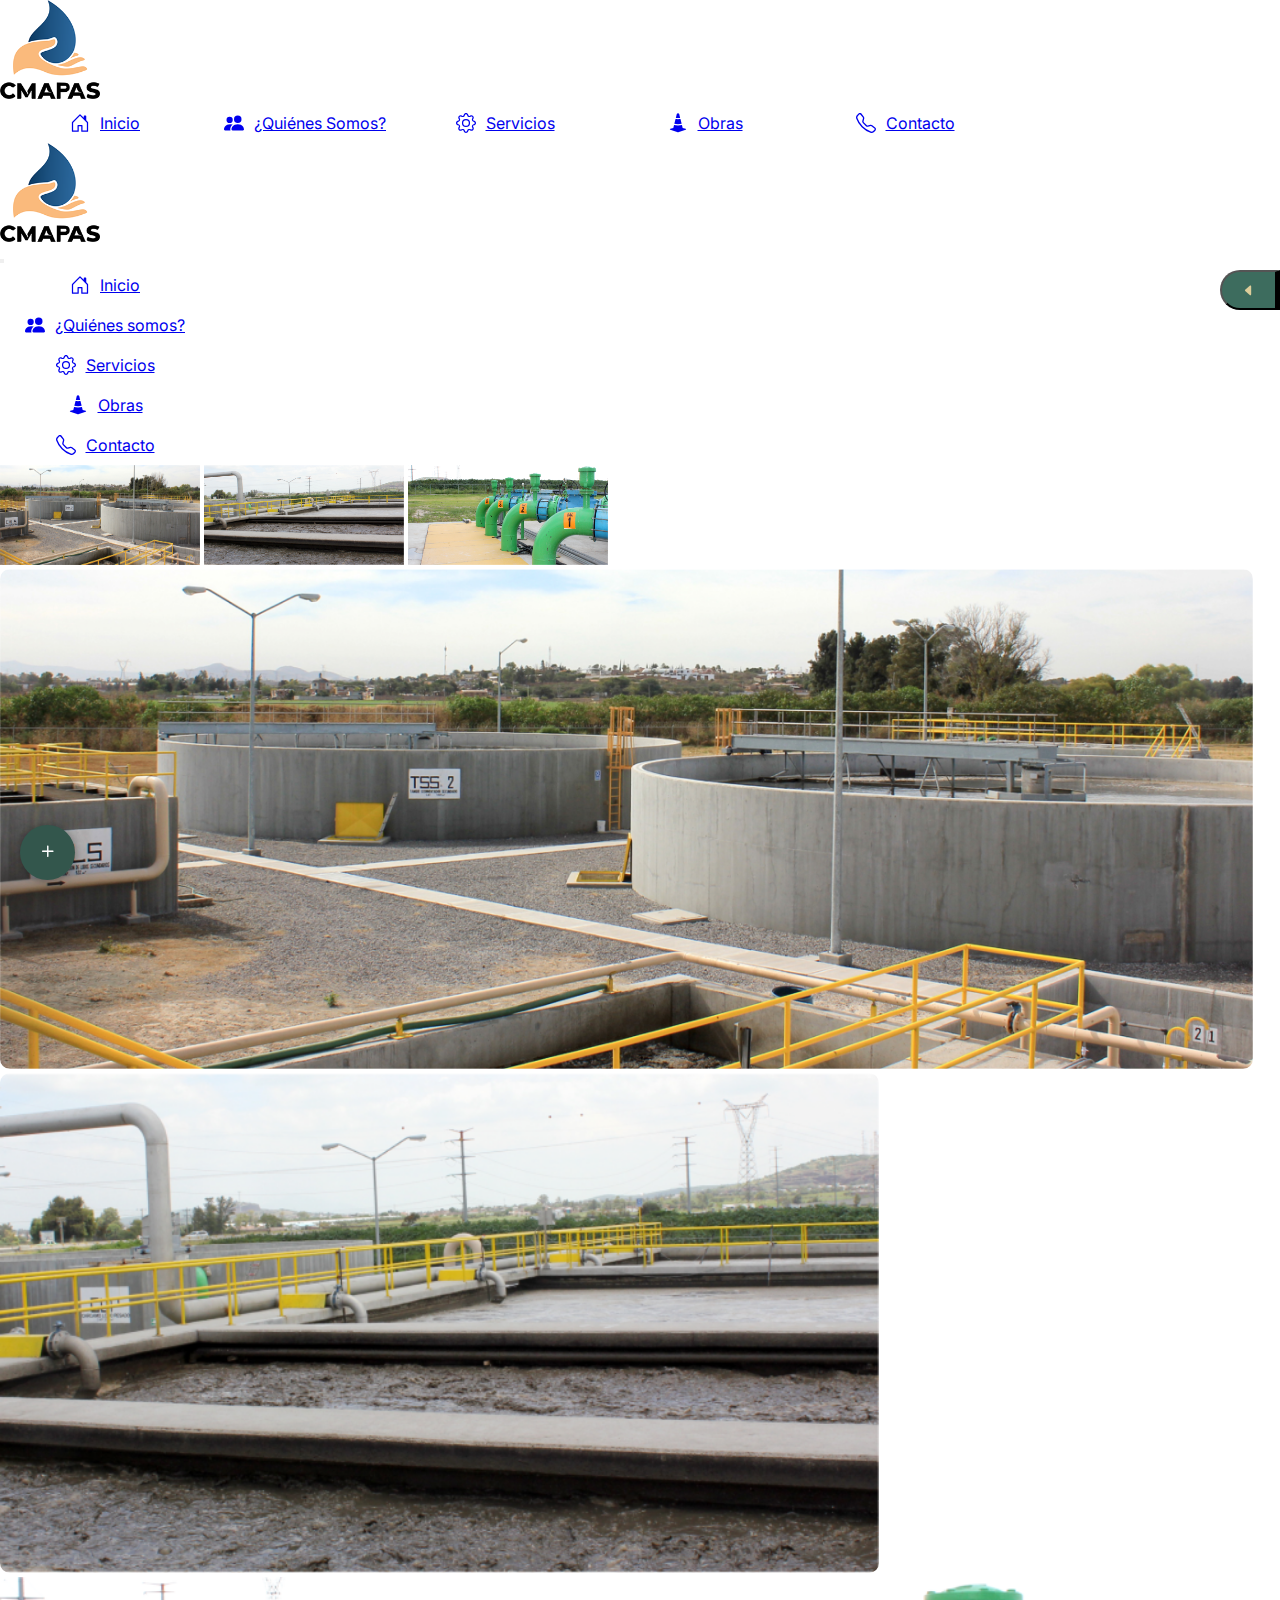
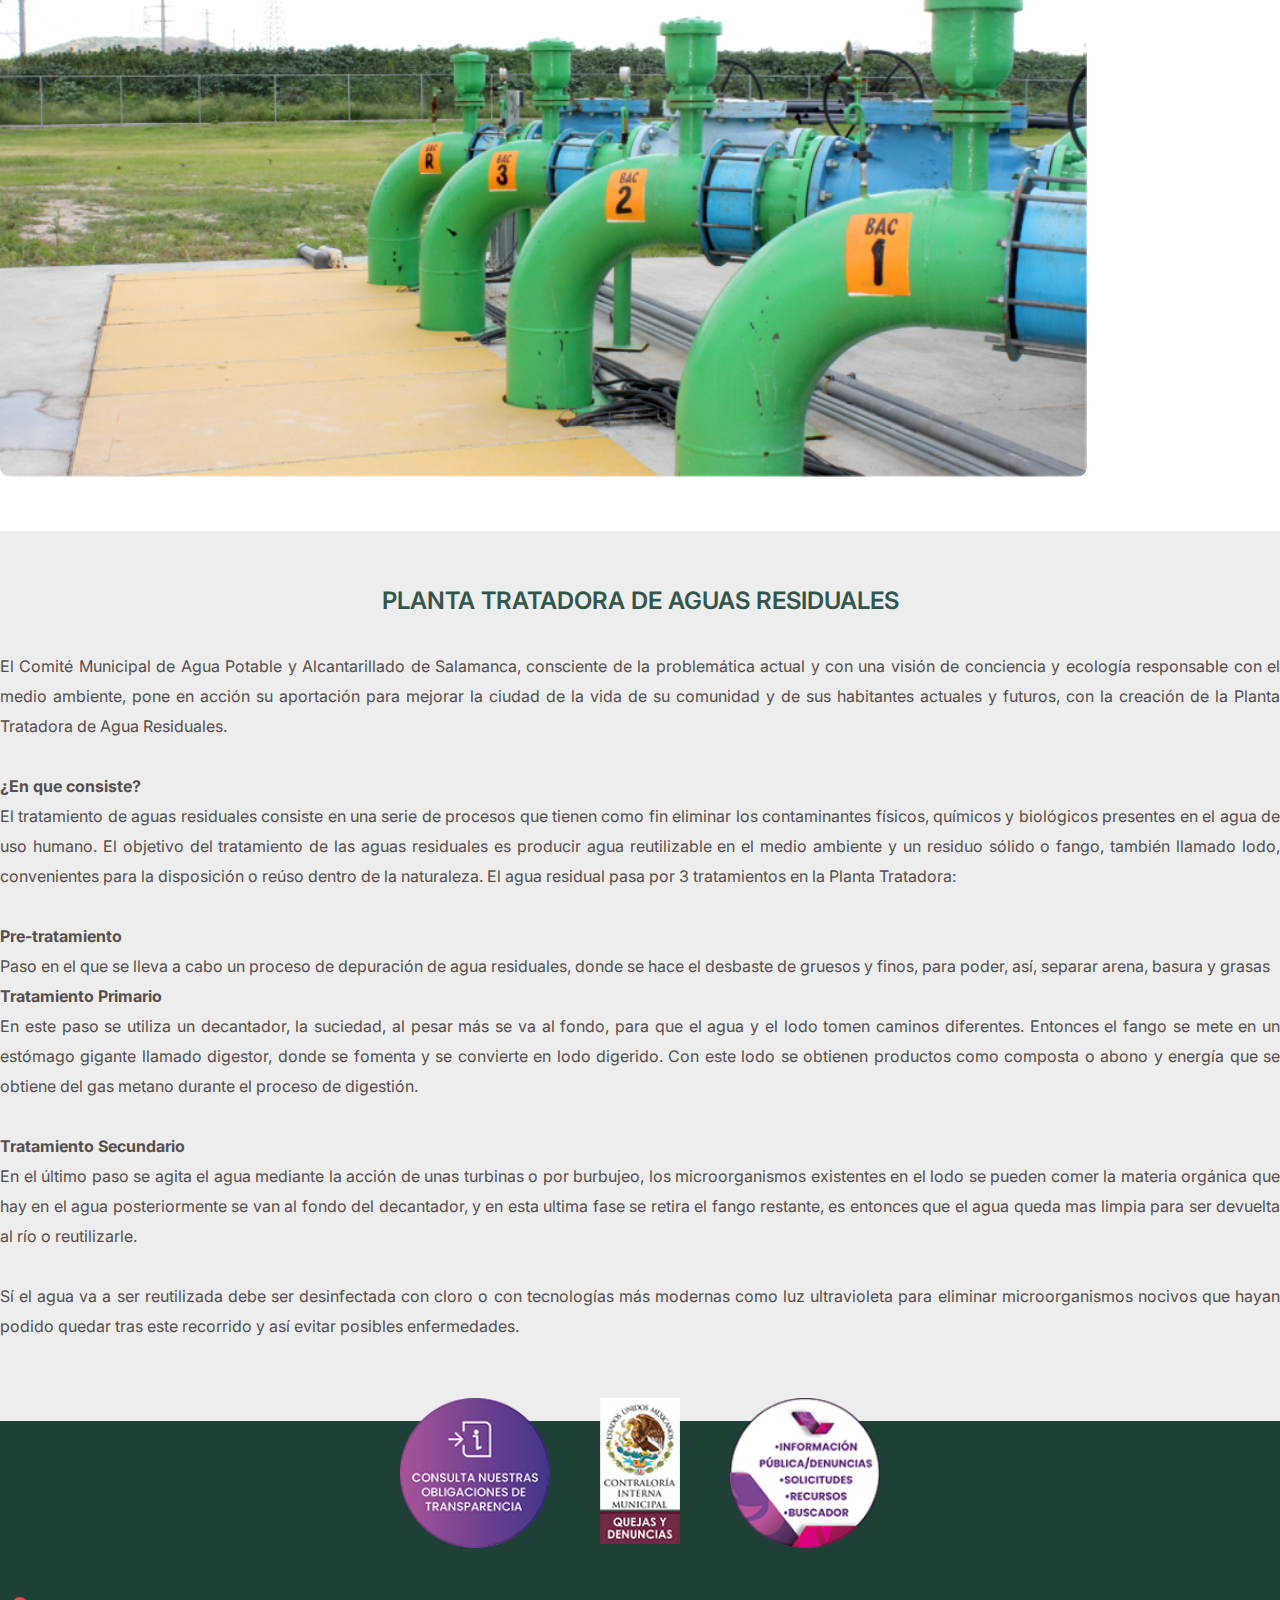
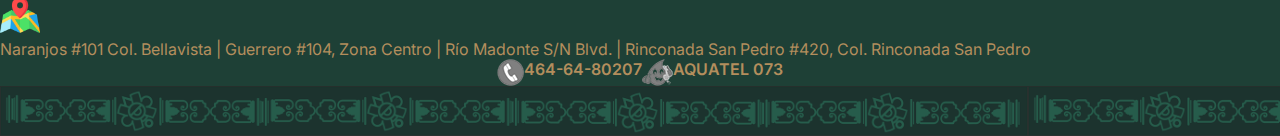
<file: pages/quienes-somos/ptar/index.html>
<!DOCTYPE html>
<html lang="en">

<head>
  <meta charset="UTF-8">
  <meta http-equiv="X-UA-Compatible" content="IE=edge">
  <meta name="viewport" content="width=device-width, initial-scale=1.0">
  <title>PTAR | CMAPAS</title>
  <link href="https://cdn.jsdelivr.net/npm/bootstrap@5.3.0-alpha3/dist/css/bootstrap.min.css" rel="stylesheet"
    integrity="sha384-KK94CHFLLe+nY2dmCWGMq91rCGa5gtU4mk92HdvYe+M/SXH301p5ILy+dN9+nJOZ" crossorigin="anonymous" />
  <link rel="stylesheet" href="../../../css/style.css" />
  <link rel="stylesheet" href="../../../css/quienesSomos.css" />
  <link rel="icon" href="../../../assets/LOGO-CMAPAS.png">

  <!-- ICONOS  -->
  <link rel="stylesheet" href="https://cdn.jsdelivr.net/npm/bootstrap-icons@1.10.5/font/bootstrap-icons.css">

  <!-- FUENTE -->
  <link rel="preconnect" href="https://fonts.googleapis.com" />
  <link rel="preconnect" href="https://fonts.gstatic.com" crossorigin />
  <link href="https://fonts.googleapis.com/css2?family=Inter:wght@100;200;300;400;500;600;700;800;900&display=swap"
    rel="stylesheet" />
</head>

<body>
    <!-- NAV -->
    <a class="navbar-brand logo-navbar w-100" id="logo-desk" href="../../../"><img src="../../../assets/LOGO-CMAPAS.png" class="d-block m-auto pt-3" id="logo-navbar"></a>
    <a class="fixed-top" style="visibility: hidden;" id="logo-scroll" href="../../../"><img src="../../../assets/LOGO-CMAPAS.png" style="width: 60px;"></a>
    <nav class="navbar sticky-top navbar-cmapas">
      <div class="container-fluid" id="container-nav">
        <a class="navbar-brand logo-navbar" id="aparecer" href="../../../"><img src="../../../assets/LOGO-CMAPAS.png" id="logo-navbar"></a>
        <div class="navbar-desktop">
          <ul class="navbar-nav navbar-desktop-items">
            <li class="nav-item">
              <a class="nav-link" aria-current="page" href="../../"><svg xmlns="http://www.w3.org/2000/svg" width="20" height="20" fill="currentColor" class="bi bi-house-door" viewBox="0 0 16 16">
                <path d="M8.354 1.146a.5.5 0 0 0-.708 0l-6 6A.5.5 0 0 0 1.5 7.5v7a.5.5 0 0 0 .5.5h4.5a.5.5 0 0 0 .5-.5v-4h2v4a.5.5 0 0 0 .5.5H14a.5.5 0 0 0 .5-.5v-7a.5.5 0 0 0-.146-.354L13 5.793V2.5a.5.5 0 0 0-.5-.5h-1a.5.5 0 0 0-.5.5v1.293L8.354 1.146ZM2.5 14V7.707l5.5-5.5 5.5 5.5V14H10v-4a.5.5 0 0 0-.5-.5h-3a.5.5 0 0 0-.5.5v4H2.5Z"/>
              </svg>Inicio</a>
            </li>
            <li class="nav-item">
              <a class="nav-link active" href="../../quienes-somos/"><svg xmlns="http://www.w3.org/2000/svg" width="20" height="20" fill="currentColor" class="bi bi-people-fill" viewBox="0 0 16 16">
                <path d="M7 14s-1 0-1-1 1-4 5-4 5 3 5 4-1 1-1 1H7Zm4-6a3 3 0 1 0 0-6 3 3 0 0 0 0 6Zm-5.784 6A2.238 2.238 0 0 1 5 13c0-1.355.68-2.75 1.936-3.72A6.325 6.325 0 0 0 5 9c-4 0-5 3-5 4s1 1 1 1h4.216ZM4.5 8a2.5 2.5 0 1 0 0-5 2.5 2.5 0 0 0 0 5Z"/>
              </svg>¿Quiénes Somos?</a>
            </li>
            <li class="nav-item">
              <a class="nav-link" href="../../servicios/"><svg xmlns="http://www.w3.org/2000/svg" width="20" height="20"
                  fill="currentColor" class="bi bi-gear" viewBox="0 0 16 16">
                  <path d="M8 4.754a3.246 3.246 0 1 0 0 6.492 3.246 3.246 0 0 
      0 0-6.492zM5.754 8a2.246 2.246 0 1 1 4.492 0 2.246 2.246 0 
      0 1-4.492 0z" />
                  <path d="M9.796 1.343c-.527-1.79-3.065-1.79-3.592 0l-.094.319a.873.873 
      0 0 1-1.255.52l-.292-.16c-1.64-.892-3.433.902-2.54 2.541l.159.292a.873.873 
      0 0 1-.52 1.255l-.319.094c-1.79.527-1.79 3.065 0 3.592l.319.094a.873.873 
      0 0 1 .52 1.255l-.16.292c-.892 1.64.901 3.434 2.541 2.54l.292-.159a.873.873 
      0 0 1 1.255.52l.094.319c.527 1.79 3.065 1.79 3.592 0l.094-.319a.873.873 0 0 
      1 1.255-.52l.292.16c1.64.893 3.434-.902 2.54-2.541l-.159-.292a.873.873 0 0 1 
      .52-1.255l.319-.094c1.79-.527 1.79-3.065 0-3.592l-.319-.094a.873.873 0 0 
      1-.52-1.255l.16-.292c.893-1.64-.902-3.433-2.541-2.54l-.292.159a.873.873 0 0 
      1-1.255-.52l-.094-.319zm-2.633.283c.246-.835 1.428-.835 1.674 0l.094.319a1.873 
      1.873 0 0 0 2.693 1.115l.291-.16c.764-.415 1.6.42 1.184 1.185l-.159.292a1.873 
      1.873 0 0 0 1.116 2.692l.318.094c.835.246.835 1.428 0 1.674l-.319.094a1.873 
      1.873 0 0 0-1.115 2.693l.16.291c.415.764-.42 1.6-1.185 1.184l-.291-.159a1.873 
      1.873 0 0 0-2.693 1.116l-.094.318c-.246.835-1.428.835-1.674 0l-.094-.319a1.873 
      1.873 0 0 0-2.692-1.115l-.292.16c-.764.415-1.6-.42-1.184-1.185l.159-.291A1.873 
      1.873 0 0 0 1.945 8.93l-.319-.094c-.835-.246-.835-1.428 0-1.674l.319-.094A1.873 
      1.873 0 0 0 3.06 4.377l-.16-.292c-.415-.764.42-1.6 1.185-1.184l.292.159a1.873 
      1.873 0 0 0 2.692-1.115l.094-.319z" />
                </svg>Servicios</a>
            </li>
            <li class="nav-item">
              <a class="nav-link" href="../../obras/"><svg xmlns="http://www.w3.org/2000/svg" width="20" height="20"
                  fill="currentColor" class="bi bi-cone-striped" viewBox="0 0 16 16">
                  <path d="m9.97 4.88.953 3.811C10.159 8.878 9.14 9 8 
      9c-1.14 0-2.158-.122-2.923-.309L6.03 4.88C6.635 4.957 7.3 
      5 8 5s1.365-.043 1.97-.12zm-.245-.978L8.97.88C8.718-.13 
      7.282-.13 7.03.88L6.275 3.9C6.8 3.965 7.382 4 8 4c.618 0 
      1.2-.036 1.725-.098zm4.396 8.613a.5.5 0 0 1 .037.96l-6 2a.5.5 
      0 0 1-.316 0l-6-2a.5.5 0 0 1 .037-.96l2.391-.598.565-2.257c.862.212 
      1.964.339 3.165.339s2.303-.127 3.165-.339l.565 2.257 2.391.598z" />
                </svg>Obras</a>
            </li>
            <li class="nav-item">
              <a class="nav-link" href="../../contacto/"><svg xmlns="http://www.w3.org/2000/svg" width="20" height="20" fill="currentColor" class="bi bi-telephone" viewBox="0 0 16 16">
                <path d="M3.654 1.328a.678.678 0 0 0-1.015-.063L1.605 2.3c-.483.484-.661 1.169-.45 1.77a17.568 17.568 0 0 0 4.168 6.608 17.569 17.569 0 0 0 6.608 4.168c.601.211 1.286.033 1.77-.45l1.034-1.034a.678.678 0 0 0-.063-1.015l-2.307-1.794a.678.678 0 0 0-.58-.122l-2.19.547a1.745 1.745 0 0 1-1.657-.459L5.482 8.062a1.745 1.745 0 0 1-.46-1.657l.548-2.19a.678.678 0 0 0-.122-.58L3.654 1.328zM1.884.511a1.745 1.745 0 0 1 2.612.163L6.29 2.98c.329.423.445.974.315 1.494l-.547 2.19a.678.678 0 0 0 .178.643l2.457 2.457a.678.678 0 0 0 .644.178l2.189-.547a1.745 1.745 0 0 1 1.494.315l2.306 1.794c.829.645.905 1.87.163 2.611l-1.034 1.034c-.74.74-1.846 1.065-2.877.702a18.634 18.634 0 0 1-7.01-4.42 18.634 18.634 0 0 1-4.42-7.009c-.362-1.03-.037-2.137.703-2.877L1.885.511z"/>
              </svg>Contacto</a>
            </li>
          </ul>
        </div>
  
        <button class="navbar-toggler boton-navbar" type="button" data-bs-toggle="offcanvas"
          data-bs-target="#offcanvasDarkNavbar" aria-controls="offcanvasDarkNavbar" aria-label="Toggle navigation">
          <span class="navbar-toggler-icon"></span>
        </button>
  
        <div class="offcanvas offcanvas-end " tabindex="-1" id="offcanvasDarkNavbar"
          aria-labelledby="offcanvasDarkNavbarLabel">
          <div class="offcanvas-header">
            <h5 class="offcanvas-title" id="offcanvasDarkNavbarLabel"><img src="../../../assets/LOGO-CMAPAS.png"
                id="logo-navbar"></h5>
            <button type="button" class="btn-close btn-close-black" data-bs-dismiss="offcanvas"
              aria-label="Close"></button>
          </div>
          <div class="offcanvas-body">
            <ul class="navbar-nav justify-content-end flex-grow-1 pe-3">
              <li class="nav-item">
                <a class="nav-link" aria-current="page" href="../../../"><svg xmlns="http://www.w3.org/2000/svg" width="20" height="20" fill="currentColor" class="bi bi-house-door" viewBox="0 0 16 16">
                  <path d="M8.354 1.146a.5.5 0 0 0-.708 0l-6 6A.5.5 0 0 0 1.5 7.5v7a.5.5 0 0 0 .5.5h4.5a.5.5 0 0 0 .5-.5v-4h2v4a.5.5 0 0 0 .5.5H14a.5.5 0 0 0 .5-.5v-7a.5.5 0 0 0-.146-.354L13 5.793V2.5a.5.5 0 0 0-.5-.5h-1a.5.5 0 0 0-.5.5v1.293L8.354 1.146ZM2.5 14V7.707l5.5-5.5 5.5 5.5V14H10v-4a.5.5 0 0 0-.5-.5h-3a.5.5 0 0 0-.5.5v4H2.5Z"/>
                </svg>Inicio</a>
              </li>
              <li class="nav-item">
                <a class="nav-link active" href="../../quienes-somos/"><svg xmlns="http://www.w3.org/2000/svg" width="20" height="20" fill="currentColor" class="bi bi-people-fill" viewBox="0 0 16 16">
                  <path d="M7 14s-1 0-1-1 1-4 5-4 5 3 5 4-1 1-1 1H7Zm4-6a3 3 0 1 0 0-6 3 3 0 0 0 0 6Zm-5.784 6A2.238 2.238 0 0 1 5 13c0-1.355.68-2.75 1.936-3.72A6.325 6.325 0 0 0 5 9c-4 0-5 3-5 4s1 1 1 1h4.216ZM4.5 8a2.5 2.5 0 1 0 0-5 2.5 2.5 0 0 0 0 5Z"/>
                </svg>¿Quiénes somos?</a>
              </li>
              <li class="nav-item">
                <a class="nav-link" href="../../servicios/"><svg xmlns="http://www.w3.org/2000/svg" width="20" height="20"
                    fill="currentColor" class="bi bi-gear" viewBox="0 0 16 16">
                    <path d="M8 4.754a3.246 3.246 0 1 0 0 6.492 3.246 3.246 0 0 
              0 0-6.492zM5.754 8a2.246 2.246 0 1 1 4.492 0 2.246 2.246 0 
              0 1-4.492 0z" />
                    <path d="M9.796 1.343c-.527-1.79-3.065-1.79-3.592 0l-.094.319a.873.873 
              0 0 1-1.255.52l-.292-.16c-1.64-.892-3.433.902-2.54 2.541l.159.292a.873.873 
              0 0 1-.52 1.255l-.319.094c-1.79.527-1.79 3.065 0 3.592l.319.094a.873.873 
              0 0 1 .52 1.255l-.16.292c-.892 1.64.901 3.434 2.541 2.54l.292-.159a.873.873 
              0 0 1 1.255.52l.094.319c.527 1.79 3.065 1.79 3.592 0l.094-.319a.873.873 0 0 
              1 1.255-.52l.292.16c1.64.893 3.434-.902 2.54-2.541l-.159-.292a.873.873 0 0 1 
              .52-1.255l.319-.094c1.79-.527 1.79-3.065 0-3.592l-.319-.094a.873.873 0 0 
              1-.52-1.255l.16-.292c.893-1.64-.902-3.433-2.541-2.54l-.292.159a.873.873 0 0 
              1-1.255-.52l-.094-.319zm-2.633.283c.246-.835 1.428-.835 1.674 0l.094.319a1.873 
              1.873 0 0 0 2.693 1.115l.291-.16c.764-.415 1.6.42 1.184 1.185l-.159.292a1.873 
              1.873 0 0 0 1.116 2.692l.318.094c.835.246.835 1.428 0 1.674l-.319.094a1.873 
              1.873 0 0 0-1.115 2.693l.16.291c.415.764-.42 1.6-1.185 1.184l-.291-.159a1.873 
              1.873 0 0 0-2.693 1.116l-.094.318c-.246.835-1.428.835-1.674 0l-.094-.319a1.873 
              1.873 0 0 0-2.692-1.115l-.292.16c-.764.415-1.6-.42-1.184-1.185l.159-.291A1.873 
              1.873 0 0 0 1.945 8.93l-.319-.094c-.835-.246-.835-1.428 0-1.674l.319-.094A1.873 
              1.873 0 0 0 3.06 4.377l-.16-.292c-.415-.764.42-1.6 1.185-1.184l.292.159a1.873 
              1.873 0 0 0 2.692-1.115l.094-.319z" />
                  </svg>Servicios</a>
              </li>
              <li class="nav-item">
                <a class="nav-link" href="../../obras/"><svg xmlns="http://www.w3.org/2000/svg" width="20" height="20"
                  fill="currentColor" class="bi bi-cone-striped" viewBox="0 0 16 16">
                  <path d="m9.97 4.88.953 3.811C10.159 8.878 9.14 9 8 
      9c-1.14 0-2.158-.122-2.923-.309L6.03 4.88C6.635 4.957 7.3 
      5 8 5s1.365-.043 1.97-.12zm-.245-.978L8.97.88C8.718-.13 
      7.282-.13 7.03.88L6.275 3.9C6.8 3.965 7.382 4 8 4c.618 0 
      1.2-.036 1.725-.098zm4.396 8.613a.5.5 0 0 1 .037.96l-6 2a.5.5 
      0 0 1-.316 0l-6-2a.5.5 0 0 1 .037-.96l2.391-.598.565-2.257c.862.212 
      1.964.339 3.165.339s2.303-.127 3.165-.339l.565 2.257 2.391.598z" />
                </svg>Obras</a>
              </li>
              <li class="nav-item">
                <a class="nav-link" href="../../contacto/"><svg xmlns="http://www.w3.org/2000/svg" width="20" height="20" fill="currentColor" class="bi bi-telephone" viewBox="0 0 16 16">
                  <path d="M3.654 1.328a.678.678 0 0 0-1.015-.063L1.605 2.3c-.483.484-.661 1.169-.45 1.77a17.568 17.568 0 0 0 4.168 6.608 17.569 17.569 0 0 0 6.608 4.168c.601.211 1.286.033 1.77-.45l1.034-1.034a.678.678 0 0 0-.063-1.015l-2.307-1.794a.678.678 0 0 0-.58-.122l-2.19.547a1.745 1.745 0 0 1-1.657-.459L5.482 8.062a1.745 1.745 0 0 1-.46-1.657l.548-2.19a.678.678 0 0 0-.122-.58L3.654 1.328zM1.884.511a1.745 1.745 0 0 1 2.612.163L6.29 2.98c.329.423.445.974.315 1.494l-.547 2.19a.678.678 0 0 0 .178.643l2.457 2.457a.678.678 0 0 0 .644.178l2.189-.547a1.745 1.745 0 0 1 1.494.315l2.306 1.794c.829.645.905 1.87.163 2.611l-1.034 1.034c-.74.74-1.846 1.065-2.877.702a18.634 18.634 0 0 1-7.01-4.42 18.634 18.634 0 0 1-4.42-7.009c-.362-1.03-.037-2.137.703-2.877L1.885.511z"/>
                </svg>Contacto</a>
              </li>
            </ul>
          </div>
        </div>
      </div>
    </nav>
  

  <!-- AQUÍ VA EL CAROUSEL -->
  <div id="carouselquienessomos" class="carousel slide carousel-container">
    <div class="carousel-indicators" id="carousel-imgs">
      <img src="../../../assets/quienes-somos/PTAR/IMAGEN-1.png" type="button" data-bs-target="#carouselquienessomos"
        data-bs-slide-to="0" class="active rounded-2" aria-current="true" aria-label="Slide 1">
      <img src="../../../assets/quienes-somos/PTAR/IMAGEN-2.png" type="button" data-bs-target="#carouselquienessomos"
        data-bs-slide-to="1" class="rounded-2" aria-label="Slide 2">
      <img src="../../../assets/quienes-somos/PTAR/IMAGEN-3.png" type="button" data-bs-target="#carouselquienessomos"
        data-bs-slide-to="2" class="rounded-2" aria-label="Slide 3">
    </div>
    <div class="carousel-inner" id="carousel-container-imgs">
      <div class="carousel-item active" id="carousel-img">
        <img src="../../../assets/quienes-somos/PTAR/IMAGEN-1.png" class="d-block w-auto m-auto" alt="...">
      </div>
      <div class="carousel-item" id="carousel-img">
        <img src="../../../assets/quienes-somos/PTAR/IMAGEN-2.png" class="d-block w-auto m-auto" alt="...">
      </div>
      <div class="carousel-item" id="carousel-img">
        <img src="../../../assets/quienes-somos/PTAR/IMAGEN-3.png" class="d-block w-auto m-auto" alt="...">
      </div>
    </div>
  </div>

  <!-- INFORMACIÓN PTAR -->
  <div class="container-fluid text-center" id="ptar-container">
    <h1 id="ptar-title">PLANTA TRATADORA DE AGUAS RESIDUALES</h1>
    <div class="row" id="row-ptar">
      <p class="col-md-4" id="ptar-texto">
        El Comité Municipal de Agua Potable y Alcantarillado de Salamanca, consciente de la problemática actual y con
        una visión de conciencia y ecología responsable con el medio ambiente, pone en acción su aportación para mejorar
        la ciudad de la vida de su comunidad y de sus habitantes actuales y futuros, con la creación de la Planta
        Tratadora de Agua Residuales.
        <br><br>
        <b>¿En que consiste?</b>
        <br>
        El tratamiento de aguas residuales consiste en una serie de procesos que tienen como fin eliminar los
        contaminantes físicos, químicos y biológicos presentes en el agua de uso humano.
        El objetivo del tratamiento de las aguas residuales es producir agua reutilizable en el medio ambiente y un
        residuo sólido o fango, también llamado lodo, convenientes para la disposición o reúso dentro de la naturaleza.
        El agua residual pasa por 3 tratamientos en la Planta Tratadora:
        <br><br>
        <b>Pre-tratamiento</b>
        <br>
        Paso en el que se lleva a cabo un proceso de depuración de agua residuales, donde se hace el desbaste de gruesos
        y finos, para poder, así, separar arena, basura y grasas
      </p>
      <p class="col-md-4" id="ptar-texto">
        <b>Tratamiento Primario</b>
        <br>
        En este paso se utiliza un decantador, la suciedad, al pesar más se va al fondo, para que el agua y el lodo
        tomen caminos diferentes. Entonces el fango se mete en un estómago gigante llamado digestor, donde se fomenta y
        se convierte en lodo digerido. Con este lodo se obtienen productos como composta o abono y energía que se
        obtiene del gas metano durante el proceso de digestión.
        <br><br>
        <b>Tratamiento Secundario</b>
        <br>
        En el último paso se agita el agua mediante la acción de unas turbinas o por burbujeo, los microorganismos
        existentes en el lodo se pueden comer la materia orgánica que hay en el agua posteriormente se van al fondo del
        decantador, y en esta ultima fase se retira el fango restante, es entonces que el agua queda mas limpia para ser
        devuelta al río o reutilizarle.
        <br> <br>
        Sí el agua va a ser reutilizada debe ser desinfectada con cloro o con tecnologías más modernas como luz
        ultravioleta para eliminar microorganismos nocivos que hayan podido quedar tras este recorrido y así evitar
        posibles enfermedades.
      </p>
    </div>
  </div>

  <footer class="container-fluid footer z-2">
    <div class="footer-images z-3">
      <a href="https://consultapublicamx.plataformadetransparencia.org.mx/vut-web/?idSujetoObigadoParametro=12310&idEntidadParametro=11"
        target="_blank"><img src="../../../assets/footer/obligaciones.png" alt="" id="obligaciones" /></a>
      <a href="https://denuncia.salamanca.gob.mx/" target="_blank"><img src="../../../assets/footer/cm.png" alt=""
          id="quejas" /></a>
      <a href="https://www.plataformadetransparencia.org.mx/" target="_blank"><img
          src="../../../assets/footer/denuncias.png" alt="" id="denuncias" /></a>
    </div>
    <div class="footer-text text-center">
      <img src="../../../assets/footer/mapa.png" width="40px" alt="" />
      <p>
        Naranjos #101 Col. Bellavista | Guerrero #104, Zona Centro | Río
        Madonte S/N Blvd. | Rinconada San Pedro #420, Col. Rinconada San Pedro
      </p>
    </div>
    <div class="footer-num">
      <div class="info tel">
        <img src="../../../assets/footer/tel.png" class="mx-2" alt="" />
        <p>464-64-80207</p>
      </div>
      <div class="info aquatel">
        <img src="../../../assets/footer/aquatel.png" class="mx-2" alt="" />
        <p>AQUATEL 073</p>
      </div>
    </div>
    <div class="footer-banner"></div>
  </footer>

  <!-- REDES SOCIALES LATERAL - PANTALLA GRANDE -->
  <div class="container-redes-sociales z-3">
    <div class="redes-sociales">
      <a href="https://www.facebook.com/PorAmorAlAguaTodosUnidos" target="_blank"><i class="bi bi-facebook"></i></a>
      <a href="https://twitter.com/CMAPASsalamanca" target="_blank"><i class="bi bi-twitter"></i></a>
      <a href="https://www.instagram.com/cmapas_salamanca/?hl=es" target="_blank"><i class="bi bi-instagram"></i></a>
      <a href="https://www.tiktok.com/@cmapas.salamanca?_t=8aX54CcBVMj&_r=1" target="_blank"><i
          class="bi bi-tiktok"></i></a>
    </div>
  </div>

  <!-- OPCIONES MENU LATERAL DERECHO  (SOLO FLECHA ) -->
  <div class="container-menu-lateral-resp z-3" id="container-menu-lateral">
    <div class="menu-lateral-row">
      <button class="btn mb-3" id="buttonMenuLateralResp" onclick="aparecer()" href=""><i
          class="bi bi-caret-left-fill"></i></button>
    </div>
  </div>

  <!-- OPCIONES MENU LATERAL DERECHO ( AMPLIADO )  -->
  <div class="container-menu-lateral-ampliado z-3" id="container-menu-lateral-ampliado">
    <div class="menu-lateral-resp">
      <button class="btn mb-3" id="buttonMenuLateral" onclick="desaparecer()" href=""><i
          class="bi bi-caret-right-fill"></i></button>
      <a class="btn mb-3" id="buttonMenuLateral" href="../organigrama/">ORGANIGRAMA</a>
      <a class="btn mb-3" id="sombreado" href="../">REGRESAR</a>
    </div>
  </div>

  <!-- REDES SOCIALES LATERAL - DISPOSITIVOS MOVILES -->
  <div class="container-redes z-3">
    <input type="checkbox" id="btn-mas">
    <div class="redes">
      <a href="https://www.facebook.com/PorAmorAlAguaTodosUnidos" target="_blank"><i class="bi bi-facebook"></i></a>
      <a href="https://twitter.com/CMAPASsalamanca" target="_blank"><i class="bi bi-twitter"></i></a>
      <a href="https://www.instagram.com/cmapas_salamanca/?hl=es" target="_blank"><i class="bi bi-instagram"></i></a>
      <a href="https://www.tiktok.com/@cmapas.salamanca?_t=8aX54CcBVMj&_r=1" target="_blank"><i
          class="bi bi-tiktok"></i></a>
    </div>
    <div class="btn-mas">
      <label for="btn-mas" class="bi bi-plus"></label>
    </div>
  </div>

  <script src="https://cdn.jsdelivr.net/npm/@popperjs/core@2.11.7/dist/umd/popper.min.js"
    integrity="sha384-zYPOMqeu1DAVkHiLqWBUTcbYfZ8osu1Nd6Z89ify25QV9guujx43ITvfi12/QExE"
    crossorigin="anonymous"></script>
  <script src="https://cdn.jsdelivr.net/npm/bootstrap@5.3.0-alpha3/dist/js/bootstrap.min.js"
    integrity="sha384-Y4oOpwW3duJdCWv5ly8SCFYWqFDsfob/3GkgExXKV4idmbt98QcxXYs9UoXAB7BZ"
    crossorigin="anonymous"></script>
  <script src="../../../js/app.js"></script>
</body>

</html>
</file>
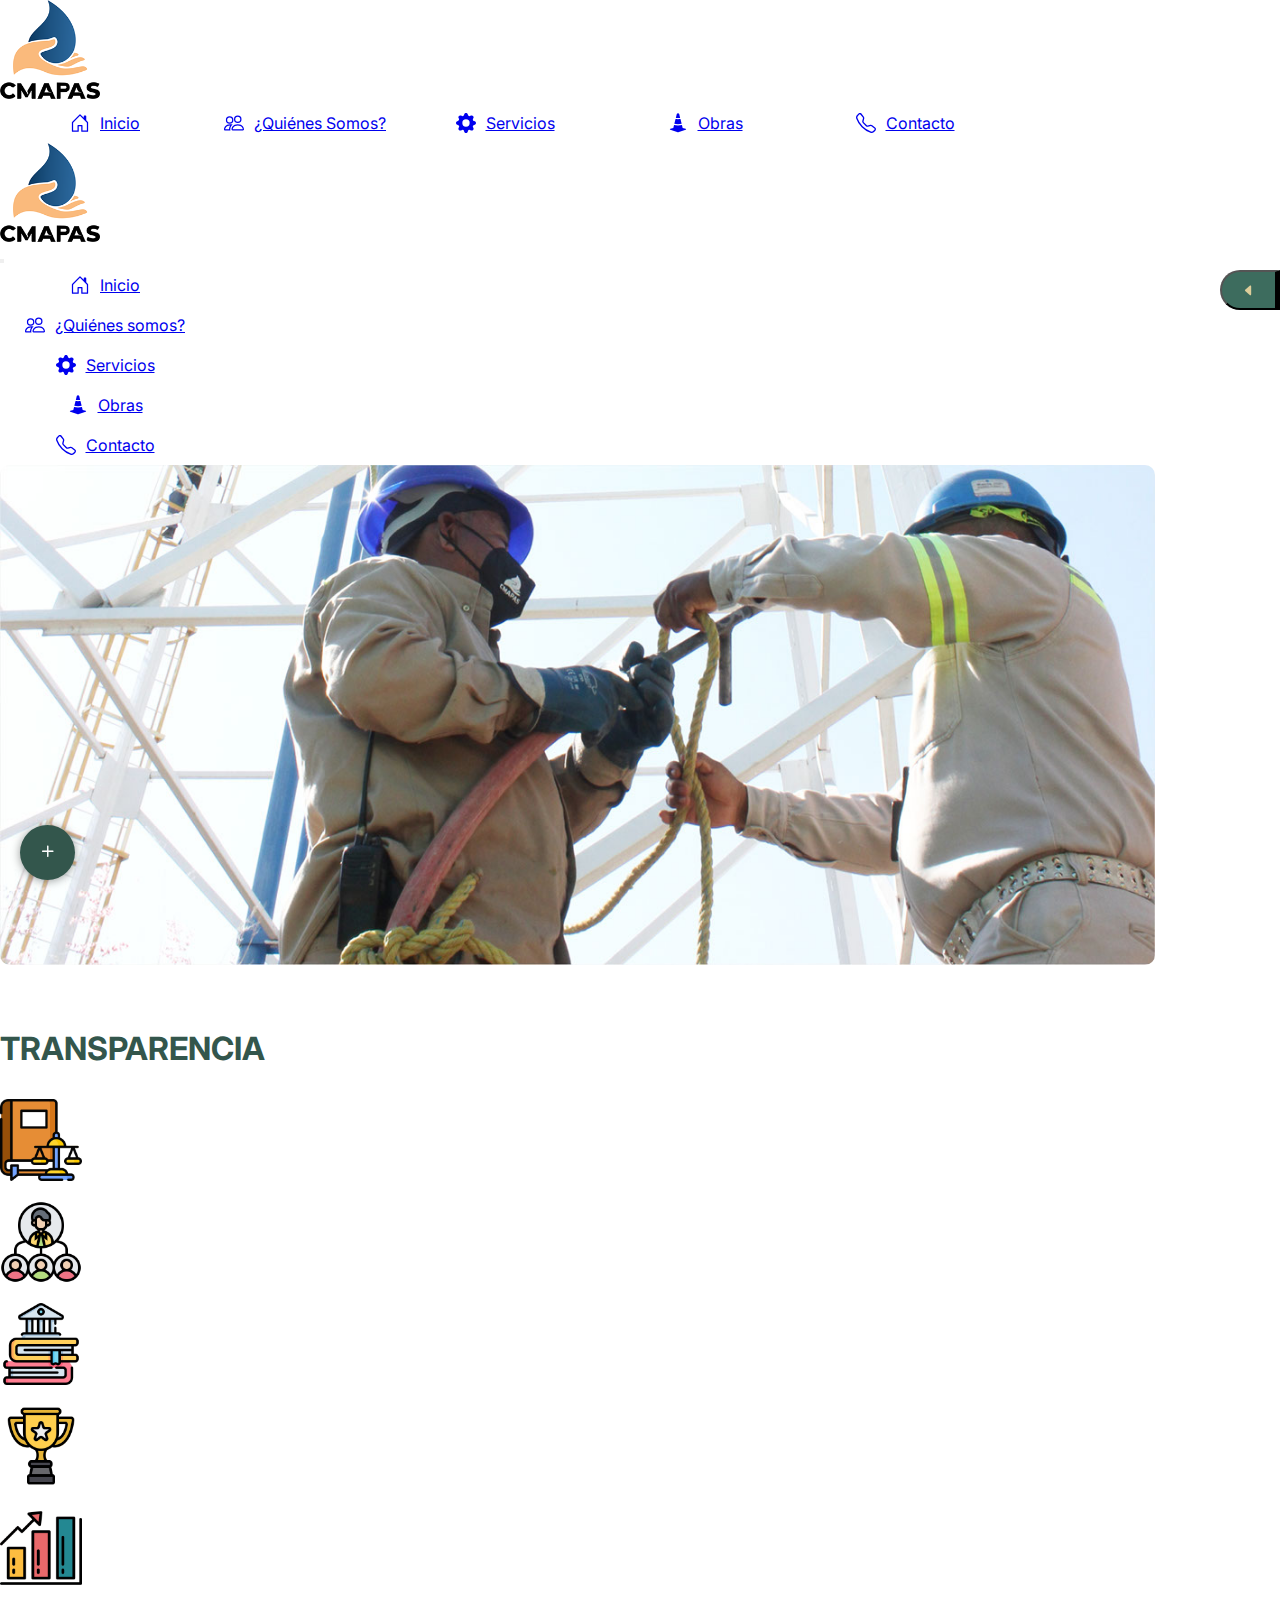
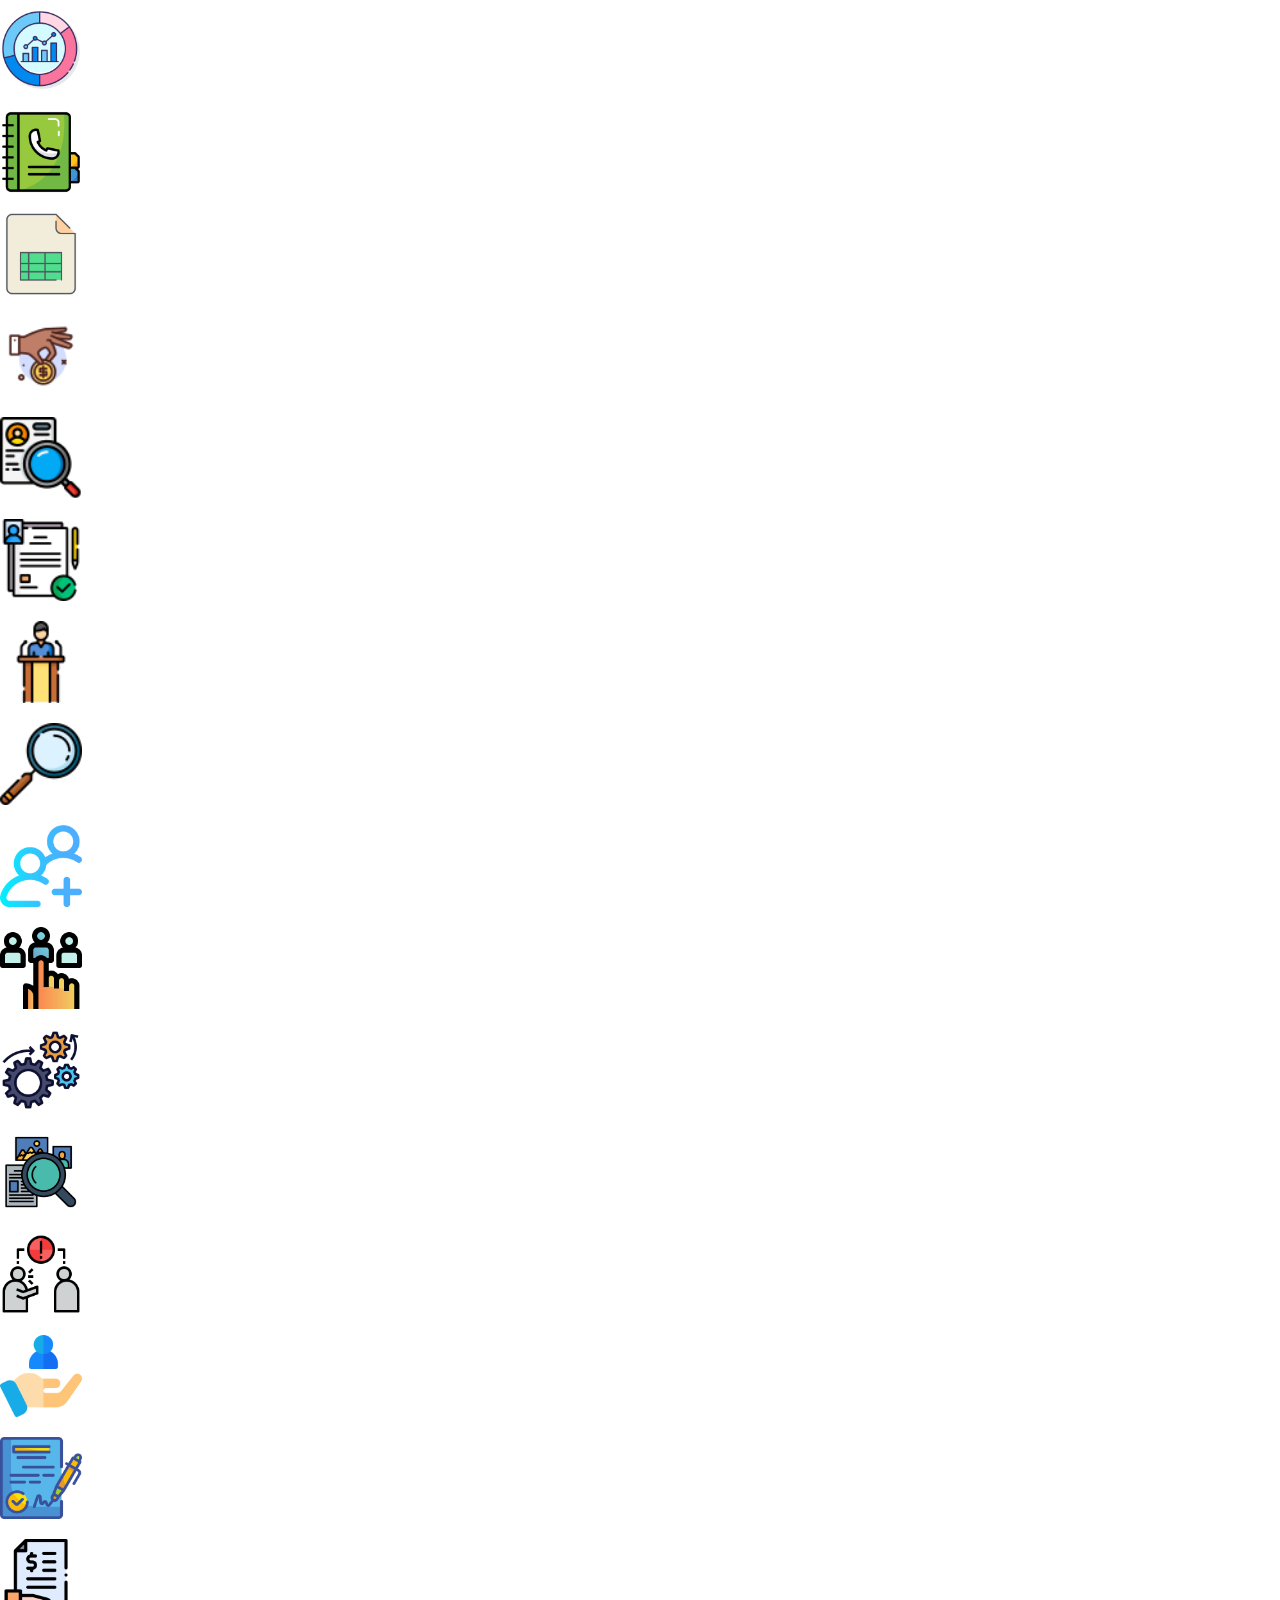
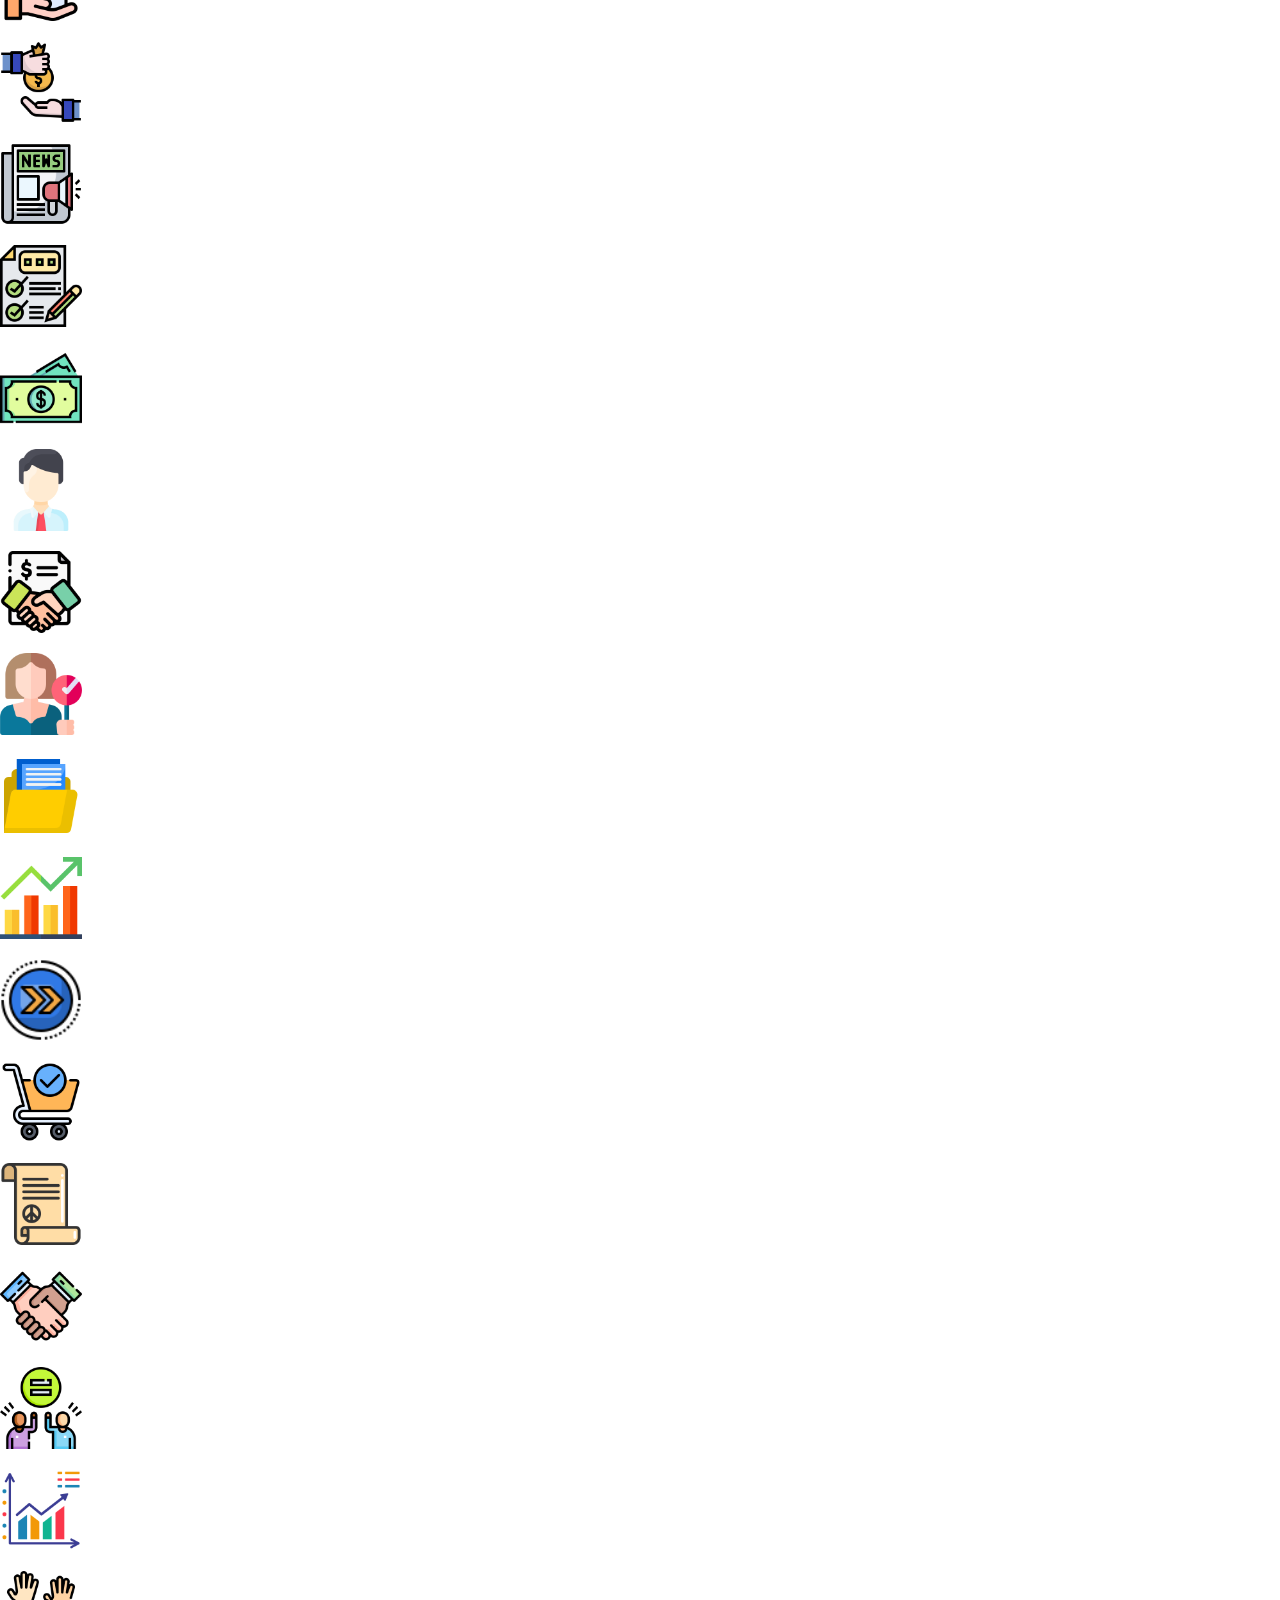
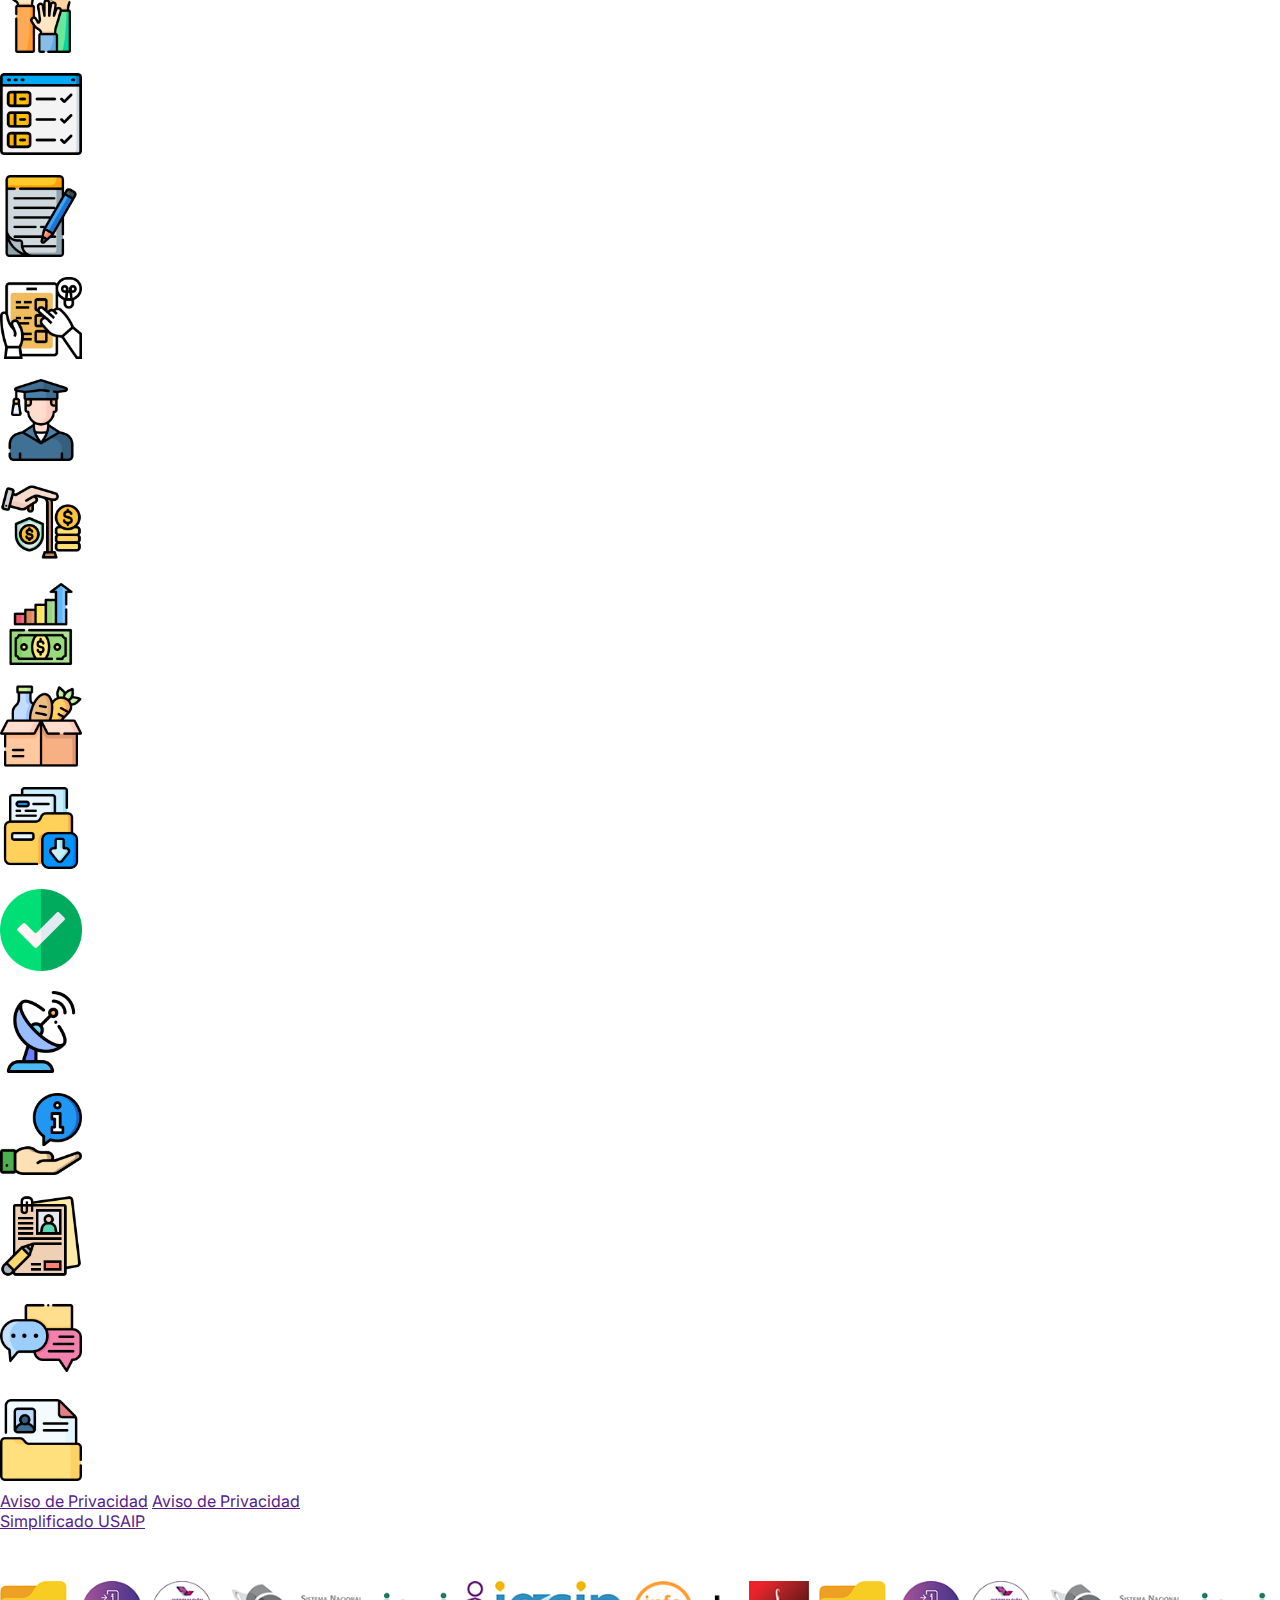
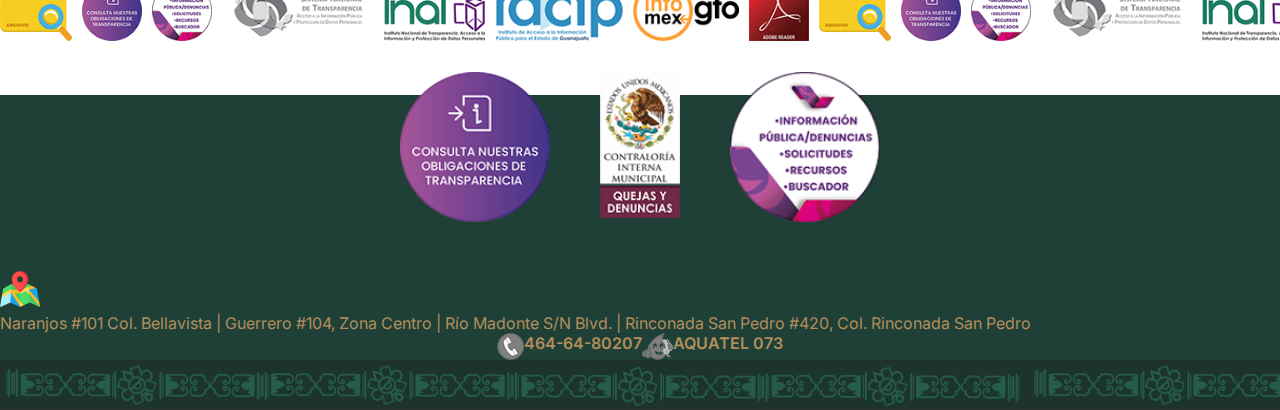
<file: pages/servicios/transparencia/index.html>
<!DOCTYPE html>
<html lang="en">

<head>
  <meta charset="UTF-8" />
  <meta http-equiv="X-UA-Compatible" content="IE=edge" />
  <meta name="viewport" content="width=device-width, initial-scale=1.0" />
  <!-- TITULO DE LA VENTANA -->
  <title>Transparencia | CMAPAS</title>
  <!-- LINK A BOOTSTRAP -->
  <link href="https://cdn.jsdelivr.net/npm/bootstrap@5.3.0-alpha3/dist/css/bootstrap.min.css" rel="stylesheet"
    integrity="sha384-KK94CHFLLe+nY2dmCWGMq91rCGa5gtU4mk92HdvYe+M/SXH301p5ILy+dN9+nJOZ" crossorigin="anonymous" />
  <!-- ICONOS BOOTSTRAP  -->
  <link rel="stylesheet" href="https://cdn.jsdelivr.net/npm/bootstrap-icons@1.10.5/font/bootstrap-icons.css" />
  <!-- DISEÑO DE LA PÁGINA -->
  <link rel="stylesheet" href="../../../css/style.css" />
  <link rel="stylesheet" href="../../../css/transparencia.css" />
  <!-- ICONO DE LA VENTANA -->
  <link rel="icon" href="../../../assets/LOGO-CMAPAS.png">
  <!-- FUENTE DE TEXTO -->
  <link rel="preconnect" href="https://fonts.googleapis.com" />
  <link rel="preconnect" href="https://fonts.gstatic.com" crossorigin />
  <link href="https://fonts.googleapis.com/css2?family=Inter:wght@100;200;300;400;500;600;700;800;900&display=swap"
    rel="stylesheet" />
</head>

<body>
  <!-- LOGO CMAPAS (EN CASO DE ESCRITORIO) -->
  <a class="navbar-brand logo-navbar w-100" id="logo-desk" href="../../../"><img src="../../../assets/LOGO-CMAPAS.png"
      class="d-block m-auto pt-3" id="logo-navbar"></a>
  <!-- LOGO CMAPAS (CUANDO SE USA SCROLL DENTRO DE LA PÁGINA) -->
  <a class="fixed-top" style="visibility: hidden;" id="logo-scroll" href="../../../"><img
      src="../../../assets/LOGO-CMAPAS.png" style="width: 60px;"></a>
  <!-- NAV -->
  <nav class="navbar sticky-top navbar-cmapas">
    <div class="container-fluid" id="container-nav">
      <!-- LOGO CMAPAS (EN CASO DE DISPOSITIVO MÓVIL) -->
      <a class="navbar-brand logo-navbar" id="aparecer" href="../../../"><img
          src="../../../assets/LOGO-CMAPAS.png" id="logo-navbar"></a>
      <!-- BARRA DE NAVEGACIÓN (EN ESCRITORIO) -->
      <div class="navbar-desktop">
        <ul class="navbar-nav navbar-desktop-items">
          <li class="nav-item">
            <a class="nav-link" aria-current="page" href="../../../../"><svg xmlns="http://www.w3.org/2000/svg"
                width="20" height="20" fill="currentColor" class="bi bi-house-door" viewBox="0 0 16 16">
                <path
                  d="M8.354 1.146a.5.5 0 0 0-.708 0l-6 6A.5.5 0 0 0 1.5 7.5v7a.5.5 0 0 0 .5.5h4.5a.5.5 0 0 0 .5-.5v-4h2v4a.5.5 0 0 0 .5.5H14a.5.5 0 0 0 .5-.5v-7a.5.5 0 0 0-.146-.354L13 5.793V2.5a.5.5 0 0 0-.5-.5h-1a.5.5 0 0 0-.5.5v1.293L8.354 1.146ZM2.5 14V7.707l5.5-5.5 5.5 5.5V14H10v-4a.5.5 0 0 0-.5-.5h-3a.5.5 0 0 0-.5.5v4H2.5Z" />
              </svg>Inicio</a>
          </li>
          <li class="nav-item">
            <a class="nav-link" href="../../quienes-somos/"><svg xmlns="http://www.w3.org/2000/svg" width="20"
                height="20" fill="currentColor" class="bi bi-people" viewBox="0 0 16 16">
                <path
                  d="M15 14s1 0 1-1-1-4-5-4-5 3-5 4 1 1 1 1h8Zm-7.978-1A.261.261 0 0 1 7 12.996c.001-.264.167-1.03.76-1.72C8.312 10.629 9.282 10 11 10c1.717 0 2.687.63 3.24 1.276.593.69.758 1.457.76 1.72l-.008.002a.274.274 0 0 1-.014.002H7.022ZM11 7a2 2 0 1 0 0-4 2 2 0 0 0 0 4Zm3-2a3 3 0 1 1-6 0 3 3 0 0 1 6 0ZM6.936 9.28a5.88 5.88 0 0 0-1.23-.247A7.35 7.35 0 0 0 5 9c-4 0-5 3-5 4 0 .667.333 1 1 1h4.216A2.238 2.238 0 0 1 5 13c0-1.01.377-2.042 1.09-2.904.243-.294.526-.569.846-.816ZM4.92 10A5.493 5.493 0 0 0 4 13H1c0-.26.164-1.03.76-1.724.545-.636 1.492-1.256 3.16-1.275ZM1.5 5.5a3 3 0 1 1 6 0 3 3 0 0 1-6 0Zm3-2a2 2 0 1 0 0 4 2 2 0 0 0 0-4Z" />
              </svg>¿Quiénes Somos?</a>
          </li>
          <li class="nav-item">
            <a class="nav-link active" href="../../servicios/"><svg xmlns="http://www.w3.org/2000/svg" width="20"
                height="20" fill="currentColor" class="bi bi-gear-fill" viewBox="0 0 16 16">
                <path
                  d="M9.405 1.05c-.413-1.4-2.397-1.4-2.81 0l-.1.34a1.464 1.464 0 0 1-2.105.872l-.31-.17c-1.283-.698-2.686.705-1.987 1.987l.169.311c.446.82.023 1.841-.872 2.105l-.34.1c-1.4.413-1.4 2.397 0 2.81l.34.1a1.464 1.464 0 0 1 .872 2.105l-.17.31c-.698 1.283.705 2.686 1.987 1.987l.311-.169a1.464 1.464 0 0 1 2.105.872l.1.34c.413 1.4 2.397 1.4 2.81 0l.1-.34a1.464 1.464 0 0 1 2.105-.872l.31.17c1.283.698 2.686-.705 1.987-1.987l-.169-.311a1.464 1.464 0 0 1 .872-2.105l.34-.1c1.4-.413 1.4-2.397 0-2.81l-.34-.1a1.464 1.464 0 0 1-.872-2.105l.17-.31c.698-1.283-.705-2.686-1.987-1.987l-.311.169a1.464 1.464 0 0 1-2.105-.872l-.1-.34zM8 10.93a2.929 2.929 0 1 1 0-5.86 2.929 2.929 0 0 1 0 5.858z" />
              </svg>Servicios</a>
          </li>
          <li class="nav-item">
            <a class="nav-link" href="../../obras/"><svg xmlns="http://www.w3.org/2000/svg" width="20" height="20"
                fill="currentColor" class="bi bi-cone-striped" viewBox="0 0 16 16">
                <path d="m9.97 4.88.953 3.811C10.159 8.878 9.14 9 8 
     9c-1.14 0-2.158-.122-2.923-.309L6.03 4.88C6.635 4.957 7.3 
     5 8 5s1.365-.043 1.97-.12zm-.245-.978L8.97.88C8.718-.13 
     7.282-.13 7.03.88L6.275 3.9C6.8 3.965 7.382 4 8 4c.618 0 
     1.2-.036 1.725-.098zm4.396 8.613a.5.5 0 0 1 .037.96l-6 2a.5.5 
     0 0 1-.316 0l-6-2a.5.5 0 0 1 .037-.96l2.391-.598.565-2.257c.862.212 
     1.964.339 3.165.339s2.303-.127 3.165-.339l.565 2.257 2.391.598z" />
              </svg>Obras</a>
          </li>
          <li class="nav-item">
            <a class="nav-link" href="../../contacto/"><svg xmlns="http://www.w3.org/2000/svg" width="20" height="20"
                fill="currentColor" class="bi bi-telephone" viewBox="0 0 16 16">
                <path
                  d="M3.654 1.328a.678.678 0 0 0-1.015-.063L1.605 2.3c-.483.484-.661 1.169-.45 1.77a17.568 17.568 0 0 0 4.168 6.608 17.569 17.569 0 0 0 6.608 4.168c.601.211 1.286.033 1.77-.45l1.034-1.034a.678.678 0 0 0-.063-1.015l-2.307-1.794a.678.678 0 0 0-.58-.122l-2.19.547a1.745 1.745 0 0 1-1.657-.459L5.482 8.062a1.745 1.745 0 0 1-.46-1.657l.548-2.19a.678.678 0 0 0-.122-.58L3.654 1.328zM1.884.511a1.745 1.745 0 0 1 2.612.163L6.29 2.98c.329.423.445.974.315 1.494l-.547 2.19a.678.678 0 0 0 .178.643l2.457 2.457a.678.678 0 0 0 .644.178l2.189-.547a1.745 1.745 0 0 1 1.494.315l2.306 1.794c.829.645.905 1.87.163 2.611l-1.034 1.034c-.74.74-1.846 1.065-2.877.702a18.634 18.634 0 0 1-7.01-4.42 18.634 18.634 0 0 1-4.42-7.009c-.362-1.03-.037-2.137.703-2.877L1.885.511z" />
              </svg>Contacto</a>
          </li>
        </ul>
      </div>

      <!-- ICONO PARA ABRIR EL MENÚ EN DISPOSITIVOS -->
      <button class="navbar-toggler boton-navbar" type="button" data-bs-toggle="offcanvas"
        data-bs-target="#offcanvasDarkNavbar" aria-controls="offcanvasDarkNavbar" aria-label="Toggle navigation">
        <span class="navbar-toggler-icon"></span>
      </button>

      <!-- BARRA DE NAVEGACIÓN (EN MÓVILES) -->
      <div class="offcanvas offcanvas-end " tabindex="-1" id="offcanvasDarkNavbar"
        aria-labelledby="offcanvasDarkNavbarLabel">
        <div class="offcanvas-header">
          <h5 class="offcanvas-title" id="offcanvasDarkNavbarLabel"><a href="../../../"><img src="../../../assets/LOGO-CMAPAS.png"
              id="logo-navbar"></h5></a>
          <button type="button" class="btn-close btn-close-black" data-bs-dismiss="offcanvas"
            aria-label="Close"></button>
        </div>
        <div class="offcanvas-body">
          <ul class="navbar-nav justify-content-end flex-grow-1 pe-3">
            <li class="nav-item">
              <a class="nav-link" aria-current="page" href="../../../"><svg xmlns="http://www.w3.org/2000/svg"
                  width="20" height="20" fill="currentColor" class="bi bi-house-door" viewBox="0 0 16 16">
                  <path
                    d="M8.354 1.146a.5.5 0 0 0-.708 0l-6 6A.5.5 0 0 0 1.5 7.5v7a.5.5 0 0 0 .5.5h4.5a.5.5 0 0 0 .5-.5v-4h2v4a.5.5 0 0 0 .5.5H14a.5.5 0 0 0 .5-.5v-7a.5.5 0 0 0-.146-.354L13 5.793V2.5a.5.5 0 0 0-.5-.5h-1a.5.5 0 0 0-.5.5v1.293L8.354 1.146ZM2.5 14V7.707l5.5-5.5 5.5 5.5V14H10v-4a.5.5 0 0 0-.5-.5h-3a.5.5 0 0 0-.5.5v4H2.5Z" />
                </svg>Inicio</a>
            </li>
            <li class="nav-item">
              <a class="nav-link" href="../../quienes-somos/"><svg xmlns="http://www.w3.org/2000/svg" width="20"
                  height="20" fill="currentColor" class="bi bi-people" viewBox="0 0 16 16">
                  <path
                    d="M15 14s1 0 1-1-1-4-5-4-5 3-5 4 1 1 1 1h8Zm-7.978-1A.261.261 0 0 1 7 12.996c.001-.264.167-1.03.76-1.72C8.312 10.629 9.282 10 11 10c1.717 0 2.687.63 3.24 1.276.593.69.758 1.457.76 1.72l-.008.002a.274.274 0 0 1-.014.002H7.022ZM11 7a2 2 0 1 0 0-4 2 2 0 0 0 0 4Zm3-2a3 3 0 1 1-6 0 3 3 0 0 1 6 0ZM6.936 9.28a5.88 5.88 0 0 0-1.23-.247A7.35 7.35 0 0 0 5 9c-4 0-5 3-5 4 0 .667.333 1 1 1h4.216A2.238 2.238 0 0 1 5 13c0-1.01.377-2.042 1.09-2.904.243-.294.526-.569.846-.816ZM4.92 10A5.493 5.493 0 0 0 4 13H1c0-.26.164-1.03.76-1.724.545-.636 1.492-1.256 3.16-1.275ZM1.5 5.5a3 3 0 1 1 6 0 3 3 0 0 1-6 0Zm3-2a2 2 0 1 0 0 4 2 2 0 0 0 0-4Z" />
                </svg>¿Quiénes somos?</a>
            </li>
            <li class="nav-item">
              <a class="nav-link active" href="../../servicios/"><svg xmlns="http://www.w3.org/2000/svg" width="20"
                  height="20" fill="currentColor" class="bi bi-gear-fill" viewBox="0 0 16 16">
                  <path
                    d="M9.405 1.05c-.413-1.4-2.397-1.4-2.81 0l-.1.34a1.464 1.464 0 0 1-2.105.872l-.31-.17c-1.283-.698-2.686.705-1.987 1.987l.169.311c.446.82.023 1.841-.872 2.105l-.34.1c-1.4.413-1.4 2.397 0 2.81l.34.1a1.464 1.464 0 0 1 .872 2.105l-.17.31c-.698 1.283.705 2.686 1.987 1.987l.311-.169a1.464 1.464 0 0 1 2.105.872l.1.34c.413 1.4 2.397 1.4 2.81 0l.1-.34a1.464 1.464 0 0 1 2.105-.872l.31.17c1.283.698 2.686-.705 1.987-1.987l-.169-.311a1.464 1.464 0 0 1 .872-2.105l.34-.1c1.4-.413 1.4-2.397 0-2.81l-.34-.1a1.464 1.464 0 0 1-.872-2.105l.17-.31c.698-1.283-.705-2.686-1.987-1.987l-.311.169a1.464 1.464 0 0 1-2.105-.872l-.1-.34zM8 10.93a2.929 2.929 0 1 1 0-5.86 2.929 2.929 0 0 1 0 5.858z" />
                </svg>Servicios</a>
            </li>
            <li class="nav-item">
              <a class="nav-link" href="../../obras/"><svg xmlns="http://www.w3.org/2000/svg" width="20" height="20"
                  fill="currentColor" class="bi bi-cone-striped" viewBox="0 0 16 16">
                  <path d="m9.97 4.88.953 3.811C10.159 8.878 9.14 9 8 
     9c-1.14 0-2.158-.122-2.923-.309L6.03 4.88C6.635 4.957 7.3 
     5 8 5s1.365-.043 1.97-.12zm-.245-.978L8.97.88C8.718-.13 
     7.282-.13 7.03.88L6.275 3.9C6.8 3.965 7.382 4 8 4c.618 0 
     1.2-.036 1.725-.098zm4.396 8.613a.5.5 0 0 1 .037.96l-6 2a.5.5 
     0 0 1-.316 0l-6-2a.5.5 0 0 1 .037-.96l2.391-.598.565-2.257c.862.212 
     1.964.339 3.165.339s2.303-.127 3.165-.339l.565 2.257 2.391.598z" />
                </svg>Obras</a>
            </li>
            <li class="nav-item">
              <a class="nav-link" href="../../contacto/"><svg xmlns="http://www.w3.org/2000/svg" width="20" height="20"
                  fill="currentColor" class="bi bi-telephone" viewBox="0 0 16 16">
                  <path
                    d="M3.654 1.328a.678.678 0 0 0-1.015-.063L1.605 2.3c-.483.484-.661 1.169-.45 1.77a17.568 17.568 0 0 0 4.168 6.608 17.569 17.569 0 0 0 6.608 4.168c.601.211 1.286.033 1.77-.45l1.034-1.034a.678.678 0 0 0-.063-1.015l-2.307-1.794a.678.678 0 0 0-.58-.122l-2.19.547a1.745 1.745 0 0 1-1.657-.459L5.482 8.062a1.745 1.745 0 0 1-.46-1.657l.548-2.19a.678.678 0 0 0-.122-.58L3.654 1.328zM1.884.511a1.745 1.745 0 0 1 2.612.163L6.29 2.98c.329.423.445.974.315 1.494l-.547 2.19a.678.678 0 0 0 .178.643l2.457 2.457a.678.678 0 0 0 .644.178l2.189-.547a1.745 1.745 0 0 1 1.494.315l2.306 1.794c.829.645.905 1.87.163 2.611l-1.034 1.034c-.74.74-1.846 1.065-2.877.702a18.634 18.634 0 0 1-7.01-4.42 18.634 18.634 0 0 1-4.42-7.009c-.362-1.03-.037-2.137.703-2.877L1.885.511z" />
                </svg>Contacto</a>
            </li>
          </ul>
        </div>
      </div>
    </div>
  </nav>
  <!-- CAROUSEL -->
  <div id="carouselquienessomos" class="carousel slide carousel-container">
    <div class="carousel-inner" id="carousel-container-imgs">
      <!-- IMAGEN (PARA AGREGAR MÁS, COPIAR CONTENEDOR SIGUIENTE Y PEGAR, CAMBIAR UBICACIÓN DE IMAGEN) -->
      <div class="carousel-item active" id="carousel-img">
        <img src="../../../assets/transparencia/banner.jpg" class="d-block w-auto m-auto" alt="...">
      </div>
    </div>
  </div>

  <h1 class="text-center">TRANSPARENCIA</h1>

  <!-- ICONOS (CUADROS SEGÚN LA TRANSPARENCIA) -->
  <div class="container container-iconos">
    <div class="row gy-4 gx-4 mb-4">
      <a class="card" data-bs-toggle="mensaje"
        title="Leyes, Reglamentos, Decretos Administrativos, Circulares y Normas Aplicables"
        href="../../../assets/transparencia/archivos/1a3.xlsx">
        <img src="../../../assets/transparencia/img/leyes.png" alt="...">
        <div class="card-body">
          <h6 class="card-footer text-center card-text-trans">Leyes, Reglamentos, Decretos Administrativos, Circulares y
            Normas Aplicables</h6>
        </div>
      </a>
      <a class="card" data-bs-toggle="mensaje" title="Organigrama General"
        href="../../../assets/transparencia/archivos/2a3.xlsx">
        <img src="../../../assets/transparencia/img/organigrama.png" alt="...">
        <div class="card-body">
          <h6 class="card-footer text-center card-text-trans">Organigrama General</h6>
        </div>
      </a>
      <a class="card" data-bs-toggle="mensaje" title="Facultades de cada área"
        href="../../../assets/transparencia/archivos/3a3.xlsx">
        <img src="../../../assets/transparencia/img/facultad.png" alt="...">
        <div class="card-body">
          <h6 class="card-footer text-center card-text-trans">Facultades de cada área</h6>
        </div>
      </a>
      <a class="card" data-bs-toggle="mensaje" title="Metas y Objetivos"
        href="../../../assets/transparencia/archivos/4a3.xlsx">
        <img src="../../../assets/transparencia/img/meta.png" alt="...">
        <div class="card-body">
          <h6 class="card-footer text-center card-text-trans">Metas y Objetivos</h6>
        </div>
      </a>
      <a class="card" data-bs-toggle="mensaje" title="Indicadores de Temas interés Público"
        href="../../../assets/transparencia/archivos/5a3.xls">
        <img src="../../../assets/transparencia/img/indicadores.png" alt="...">
        <div class="card-body">
          <h6 class="card-footer text-center card-text-trans">Indicadores de Temas Interés Público</h6>
        </div>
      </a>
      <a class="card" data-bs-toggle="mensaje" title="Indicadores de Gestión Metas y Objetivos de los Programas"
        href="../../../assets/transparencia/archivos/6a3.xlsx">
        <img src="../../../assets/transparencia/img/indicadores-gestion.png" alt="...">
        <div class="card-body">
          <h6 class="card-footer text-center card-text-trans">Indicadores de Gestión Metas y Objetivos de los Programas
          </h6>
        </div>
      </a>
      <a class="card" data-bs-toggle="mensaje" title="Directorio"
        href="../../../assets/transparencia/archivos/7a3.xlsx">
        <img src="../../../assets/transparencia/img/directorio.png" alt="...">
        <div class="card-body">
          <h6 class="card-footer text-center card-text-trans">Directorio</h6>
        </div>
      </a>
      <a class="card" data-bs-toggle="mensaje" title="Tabulador"
        href="../../../assets/transparencia/archivos/8a3.xlsx">
        <img src="../../../assets/transparencia/img/tabulador.png" alt="...">
        <div class="card-body">
          <h6 class="card-footer text-center card-text-trans">Tabulador</h6>
        </div>
      </a>
      <a class="card" data-bs-toggle="mensaje" title="Gastos de Representación"
        href="../../../assets/transparencia/archivos/9a3.xlsx">
        <img src="../../../assets/transparencia/img/gastos.png" alt="...">
        <div class="card-body">
          <h6 class="card-footer text-center card-text-trans">Gastos de Representación</h6>
        </div>
      </a>
      <a class="card" data-bs-toggle="mensaje" title="Plazas y Vacantes"
        href="../../../assets/transparencia/archivos/10a3.xlsx">
        <img src="../../../assets/transparencia/img/vacante.png" alt="...">
        <div class="card-body">
          <h6 class="card-footer text-center card-text-trans">Plazas y Vacantes</h6>
        </div>
      </a>
      <a class="card" data-bs-toggle="mensaje" title="Contrataciones y Honorarios"
        href="../../../assets/transparencia/archivos/11a2.xlsx">
        <img src="../../../assets/transparencia/img/contrataciones.png" alt="...">
        <div class="card-body">
          <h6 class="card-footer text-center card-text-trans">Contrataciones y Honorarios</h6>
        </div>
      </a>
      <a class="card" data-bs-toggle="mensaje" title="Declaraciones Patrimoniales"
        href="../../../assets/transparencia/archivos/12a3.xlsx">
        <img src="../../../assets/transparencia/img/declaraciones.png" alt="...">
        <div class="card-body">
          <h6 class="card-footer text-center card-text-trans">Declaraciones Patrimoniales</h6>
        </div>
      </a>
      <a class="card" data-bs-toggle="mensaje" title="Unidad de Acceso"
        href="../../../assets/transparencia/archivos/13a3.xlsx">
        <img src="../../../assets/transparencia/img/unidad.png" alt="...">
        <div class="card-body">
          <h6 class="card-footer text-center card-text-trans">Unidad de Acceso</h6>
        </div>
      </a>
      <a class="card" data-bs-toggle="mensaje" title="Convocatorias a Cargos Públicos"
        href="../../../assets/transparencia/archivos/14a3.xlsx">
        <img src="../../../assets/transparencia/img/convocatorias.png" alt="...">
        <div class="card-body">
          <h6 class="card-footer text-center card-text-trans">Convocatorias a Cargos Públicos</h6>
        </div>
      </a>
      <a class="card" data-bs-toggle="mensaje"
        title="Montos Asignadas y Criterios de Acceso a los Programas de Subsidio"
        href="../../../assets/transparencia/archivos/15a3.xlsx">
        <img src="../../../assets/transparencia/img/montos.png" alt="...">
        <div class="card-body">
          <h6 class="card-footer text-center card-text-trans">Montos Asignadas y Criterios de Acceso a los Programas de
            Subsidio</h6>
        </div>
      </a>
      <a class="card" data-bs-toggle="mensaje" title="Condiciones Generales de Trabajo"
        href="../../../assets/transparencia/archivos/16a2.xlsx">
        <img src="../../../assets/transparencia/img/condiciones.png" alt="...">
        <div class="card-body">
          <h6 class="card-footer text-center card-text-trans">Condiciones Generales de Trabajo</h6>
        </div>
      </a>
      <a class="card" data-bs-toggle="mensaje" title="Información Currícular"
        href="../../../assets/transparencia/archivos/17a3.xlsx">
        <img src="../../../assets/transparencia/img/informacion-curricular.png" alt="...">
        <div class="card-body">
          <h6 class="card-footer text-center card-text-trans">Información Currícular</h6>
        </div>
      </a>
      <a class="card" data-bs-toggle="mensaje" title="Sanciones Administrativas"
        href="../../../assets/transparencia/archivos/18a3.xlsx">
        <img src="../../../assets/transparencia/img/sanciones.png" alt="...">
        <div class="card-body">
          <h6 class="card-footer text-center card-text-trans">Sanciones Administrativas</h6>
        </div>
      </a>
      <a class="card" data-bs-toggle="mensaje" title="Servicios"
        href="../../../assets/transparencia/archivos/19a3.xlsx">
        <img src="../../../assets/transparencia/img/servicios.png" alt="...">
        <div class="card-body">
          <h6 class="card-footer text-center card-text-trans">Servicios</h6>
        </div>
      </a>
      <a class="card" data-bs-toggle="mensaje" title="Trámites" href="../../../assets/transparencia/archivos/20a3.xlsx">
        <img src="../../../assets/transparencia/img/tramites.png" alt="...">
        <div class="card-body">
          <h6 class="card-footer text-center card-text-trans">Trámites</h6>
        </div>
      </a>
      <a class="card" data-bs-toggle="mensaje" title="Informe de Presupuesto"
        href="../../../assets/transparencia/archivos/21a3.xlsx">
        <img src="../../../assets/transparencia/img/informe-presupuesto.png" alt="...">
        <div class="card-body">
          <h6 class="card-footer text-center card-text-trans">Informe de Presupuesto</h6>
        </div>
      </a>
      <a class="card" data-bs-toggle="mensaje" title="Deuda Pública"
        href="../../../assets/transparencia/archivos/22a3.xlsx">
        <img src="../../../assets/transparencia/img/deuda.png" alt="...">
        <div class="card-body">
          <h6 class="card-footer text-center card-text-trans">Deuda Pública</h6>
        </div>
      </a>
      <a class="card" data-bs-toggle="mensaje" title="Gastos de Comunicación Social y Publicidad"
        href="../../../assets/transparencia/archivos/23a3.xls">
        <img src="../../../assets/transparencia/img/gastos-comunicacion-social.png" alt="...">
        <div class="card-body">
          <h6 class="card-footer text-center card-text-trans">Gastos de Comunicación Social y Publicidad</h6>
        </div>
      </a>
      <a class="card" data-bs-toggle="mensaje" title="Resultados Finales de Auditorias"
        href="../../../assets/transparencia/archivos/24a3.xls">
        <img src="../../../assets/transparencia/img/resultados.png " alt="...">
        <div class="card-body">
          <h6 class="card-footer text-center card-text-trans">Resultados Finales de Auditorias</h6>
        </div>
      </a>
      <a class="card" data-bs-toggle="mensaje" title="Dictaminación de Estados Financieros"
        href="../../../assets/transparencia/archivos/25a3.xlsx">
        <img src="../../../assets/transparencia/img/dictaminacion.png" alt="...">
        <div class="card-body">
          <h6 class="card-footer text-center card-text-trans">Dictaminación de Estados Financieros</h6>
        </div>
      </a>
      <a class="card" data-bs-toggle="mensaje" title="Destinatarios y Uso Autorizado e Informes de Recursos Públicos"
        href="../../../assets/transparencia/archivos/26a3.xlsx">
        <img src="../../../assets/transparencia/img/destinatarios.png" alt="...">
        <div class="card-body">
          <h6 class="card-footer text-center card-text-trans">Destinatarios y Uso Autorizado e Informes de Recursos
            Públicos</h6>
        </div>
      </a>
      <a class="card" data-bs-toggle="mensaje" title="Contratos y Convenios"
        href="../../../assets/transparencia/archivos/27a3.xlsx">
        <img src="../../../assets/transparencia/img/contrato-convenios.png" alt="...">
        <div class="card-body">
          <h6 class="card-footer text-center card-text-trans">Contratos y Convenios</h6>
        </div>
      </a>
      <a class="card" data-bs-toggle="mensaje" title="Licitaciones y Adjudicaciones Directas"
        href="../../../assets/transparencia/archivos/28a3.xlsx">
        <img src="../../../assets/transparencia/img/licitaciones.png" alt="...">
        <div class="card-body">
          <h6 class="card-footer text-center card-text-trans">Licitaciones y Adjudicaciones Directas</h6>
        </div>
      </a>
      <a class="card" data-bs-toggle="mensaje" title="Informes" href="../../../assets/transparencia/archivos/29a3.xlsx">
        <img src="../../../assets/transparencia/img/informes.png" alt="...">
        <div class="card-body">
          <h6 class="card-footer text-center card-text-trans">Informes</h6>
        </div>
      </a>
      <a class="card" data-bs-toggle="mensaje" title="Estadísticas"
        href="../../../assets/transparencia/archivos/30a3.xlsx">
        <img src="../../../assets/transparencia/img/estadisticas.png" alt="...">
        <div class="card-body">
          <h6 class="card-footer text-center card-text-trans">Estadísticas</h6>
        </div>
      </a>
      <a class="card" data-bs-toggle="mensaje" title="Avances Presupuestales"
        href="../../../assets/transparencia/archivos/31a3.xlsx">
        <img src="../../../assets/transparencia/img/avances-presupuestales.png" alt="...">
        <div class="card-body">
          <h6 class="card-footer text-center card-text-trans">Avances Presupuestales</h6>
        </div>
      </a>
      <a class="card" data-bs-toggle="mensaje" title="Proveedores y Contratistas"
        href="../../../assets/transparencia/archivos/32a3.xlsx">
        <img src="../../../assets/transparencia/img/proveedores-contratistas.png" alt="...">
        <div class="card-body">
          <h6 class="card-footer text-center card-text-trans">Proveedores y Contratistas</h6>
        </div>
      </a>
      <a class="card" data-bs-toggle="mensaje" title="Convenios con Sector social y Privado"
        href="../../../assets/transparencia/archivos/33a3.xls">
        <img src="../../../assets/transparencia/img/convenio-sector-privado.png" alt="...">
        <div class="card-body">
          <h6 class="card-footer text-center card-text-trans">Convenios con Sector Social y Privado</h6>
        </div>
      </a>
      <a class="card" data-bs-toggle="mensaje" title="Padrón Inmobilario y Mobilario"
        href="../../../assets/transparencia/archivos/34a3.xlsx">
        <img src="../../../assets/transparencia/img/padron-inmobilario.png" alt="...">
        <div class="card-body">
          <h6 class="card-footer text-center card-text-trans">Padrón Inmobilario y Mobilario</h6>
        </div>
      </a>
      <a class="card" data-bs-toggle="mensaje" title="Recomendaciones Derechos Humanos"
        href="../../../assets/transparencia/archivos/35a3.xls">
        <img src="../../../assets/transparencia/img/recomendaciones-derechos.png" alt="...">
        <div class="card-body">
          <h6 class="card-footer text-center card-text-trans" style="width: 120px;">Recomendaciones Derechos Humanos
          </h6>
        </div>
      </a>
      <a class="card" data-bs-toggle="mensaje" title="Resoluciones y Laudos"
        href="../../../assets/transparencia/archivos/36a3.xlsx">
        <img src="../../../assets/transparencia/img/resoluciones-laudos.png" alt="...">
        <div class="card-body">
          <h6 class="card-footer text-center card-text-trans">Resoluciones y Laudos</h6>
        </div>
      </a>
      <a class="card" data-bs-toggle="mensaje" title="Participación ciudadana"
        href="../../../assets/transparencia/archivos/37a3.xlsx">
        <img src="../../../assets/transparencia/img/participacion-ciudadana.png" alt="...">
        <div class="card-body">
          <h6 class="card-footer text-center card-text-trans">Participación ciudadana</h6>
        </div>
      </a>
      <a class="card" data-bs-toggle="mensaje" title="Programas"
        href="../../../assets/transparencia/archivos/38a3.xlsx">
        <img src="../../../assets/transparencia/img/programas.png" alt="...">
        <div class="card-body">
          <h6 class="card-footer text-center card-text-trans">Programas</h6>
        </div>
      </a>
      <a class="card" data-bs-toggle="mensaje" title="Actas y Resoluciones del Comité de Transparencia"
        href="../../../assets/transparencia/archivos/39a3.xlsx">
        <img src="../../../assets/transparencia/img/actas-resoluciones.png" alt="...">
        <div class="card-body">
          <h6 class="card-footer text-center card-text-trans">Actas y Resoluciones del Comité de Transparencia</h6>
        </div>
      </a>
      <a class="card" data-bs-toggle="mensaje" title="Evaluaciones y Encuestas"
        href="../../../assets/transparencia/archivos/40a3.xlsx">
        <img src="../../../assets/transparencia/img/evaluaciones-encuestas.png" alt="...">
        <div class="card-body">
          <h6 class="card-footer text-center card-text-trans">Evaluaciones y Encuestas</h6>
        </div>
      </a>
      <a class="card" data-bs-toggle="mensaje" title="Estudios" href="../../../assets/transparencia/archivos/41a3.xlsx">
        <img src="../../../assets/transparencia/img/estudios.png" alt="...">
        <div class="card-body">
          <h6 class="card-footer text-center card-text-trans">Estudios</h6>
        </div>
      </a>
      <a class="card" data-bs-toggle="mensaje" title="Jubilados y Pensionados"
        href="../../../assets/transparencia/archivos/42a2.xlsx">
        <img src="../../../assets/transparencia/img/jubilados-pensionados.png" alt="...">
        <div class="card-body">
          <h6 class="card-footer text-center card-text-trans">Jubilados y Pensionados</h6>
        </div>
      </a>
      <a class="card" data-bs-toggle="mensaje" title="Ingresos Recibidos"
        href="../../../assets/transparencia/archivos/43a3.xlsx">
        <img src="../../../assets/transparencia/img/ingresos-recibidos.png" alt="...">
        <div class="card-body">
          <h6 class="card-footer text-center card-text-trans">Ingresos Recibidos</h6>
        </div>
      </a>
      <a class="card" data-bs-toggle="mensaje" title="Donaciones"
        href="../../../assets/transparencia/archivos/44a3.xlsx">
        <img src="../../../assets/transparencia/img/donaciones.png" alt="...">
        <div class="card-body">
          <h6 class="card-footer text-center card-text-trans">Donaciones</h6>
        </div>
      </a>
      <a class="card" data-bs-toggle="mensaje" title="Instrumentos de Control Archivistico"
        href="../../../assets/transparencia/archivos/45a3.xlsx">
        <img src="../../../assets/transparencia/img/instrumentos.png" alt="...">
        <div class="card-body">
          <h6 class="card-footer text-center card-text-trans">Instrumentos de Control Archivistico</h6>
        </div>
      </a>
      <a class="card" data-bs-toggle="mensaje" title="Actas de Sesiones"
        href="../../../assets/transparencia/archivos/46a3.xls">
        <img src="../../../assets/transparencia/img/actas-sesiones.png" alt="...">
        <div class="card-body">
          <h6 class="card-footer text-center card-text-trans">Actas de Sesiones</h6>
        </div>
      </a>
      <a class="card" data-bs-toggle="mensaje" title="Listado de Soluciones de Telecomunicaciones"
        href="../../../assets/transparencia/archivos/">
        <img src="../../../assets/transparencia/img/listado-soluciones.png" alt="...">
        <div class="card-body">
          <h6 class="card-footer text-center card-text-trans" style="width: 120px;">Listado de Soluciones de
            Telecomunicaciones</h6>
        </div>
      </a>
      <a class="card" data-bs-toggle="mensaje" title="Otra Información"
        href="../../../assets/transparencia/archivos/48a3.xlsx">
        <img src="../../../assets/transparencia/img/otra-informacion.png" alt="...">
        <div class="card-body">
          <h6 class="card-footer text-center card-text-trans">Otra Información</h6>
        </div>
      </a>
      <a class="card" data-bs-toggle="mensaje" title="Solicitudes de Acceso y sus Respuestas"
        href="../../../assets/transparencia/archivos/49a3.xlsx">
        <img src="../../../assets/transparencia/img/solicitudes-acceso.png" alt="...">
        <div class="card-body">
          <h6 class="card-footer text-center card-text-trans">Solicitudes de Acceso y sus Respuestas</h6>
        </div>
      </a>
      <a class="card" data-bs-toggle="mensaje" title="Otra Información Relacionada"
        href="../../../assets/transparencia/archivos/50a3.xlsx">
        <img src="../../../assets/transparencia/img/otra-informacion-relacionada.png" alt="...">
        <div class="card-body">
          <h6 class="card-footer text-center card-text-trans">Otra Información Relacionada</h6>
        </div>
      </a>
      <a class="card" data-bs-toggle="mensaje" title="Índice de Expedientes Clasificados"
        href="../../../assets/transparencia/archivos/69a3.xlsx">
        <img src="../../../assets/transparencia/img/indice-expedientes.png" alt="...">
        <div class="card-body">
          <h6 class="card-footer text-center card-text-trans">Indice de Expedientes Clasificados</h6>
        </div>
      </a>
    </div>
  </div>

  <div class="container d-flex flex-row justify-content-evenly">
    <a href="">Aviso de Privacidad</a>
    <a href="">Aviso de Privacidad <br> Simplificado USAIP</a>
  </div>

  <div class="container">
    <div class="slider">
      <div class="slide-track">
        <div class="slide">
          <img src="../../../assets/transparencia/logos/1.png" alt="" />
        </div>
        <div class="slide">
          <img src="../../../assets/transparencia/logos/2.png" alt="" />
        </div>
        <div class="slide">
          <img src="../../../assets/transparencia/logos/3.png" alt="" />
        </div>
        <div class="slide">
          <img src="../../../assets/transparencia/logos/4.png" alt="" />
        </div>
        <div class="slide">
          <img src="../../../assets/transparencia/logos/5.png" alt="" />
        </div>
        <div class="slide">
          <img src="../../../assets/transparencia/logos/6.png" alt="" />
        </div>
        <div class="slide">
          <img src="../../../assets/transparencia/logos/7.png" alt="" />
        </div>
        <div class="slide">
          <img src="../../../assets/transparencia/logos/8.png" alt="" />
        </div>

        <div class="slide">
          <img src="../../../assets/transparencia/logos/1.png" alt="" />
        </div>
        <div class="slide">
          <img src="../../../assets/transparencia/logos/2.png" alt="" />
        </div>
        <div class="slide">
          <img src="../../../assets/transparencia/logos/3.png" alt="" />
        </div>
        <div class="slide">
          <img src="../../../assets/transparencia/logos/4.png" alt="" />
        </div>
        <div class="slide">
          <img src="../../../assets/transparencia/logos/5.png" alt="" />
        </div>
        <div class="slide">
          <img src="../../../assets/transparencia/logos/6.png" alt="" />
        </div>
        <div class="slide">
          <img src="../../../assets/transparencia/logos/7.png" alt="" />
        </div>
        <div class="slide">
          <img src="../../../assets/transparencia/logos/8.png" alt="" />
        </div>

        <div class="slide">
          <img src="../../../assets/transparencia/logos/1.png" alt="" />
        </div>
        <div class="slide">
          <img src="../../../assets/transparencia/logos/2.png" alt="" />
        </div>
        <div class="slide">
          <img src="../../../assets/transparencia/logos/3.png" alt="" />
        </div>
        <div class="slide">
          <img src="../../../assets/transparencia/logos/4.png" alt="" />
        </div>
        <div class="slide">
          <img src="../../../assets/transparencia/logos/5.png" alt="" />
        </div>
        <div class="slide">
          <img src="../../../assets/transparencia/logos/6.png" alt="" />
        </div>
        <div class="slide">
          <img src="../../../assets/transparencia/logos/7.png" alt="" />
        </div>
        <div class="slide">
          <img src="../../../assets/transparencia/logos/8.png" alt="" />
        </div>
      </div>
    </div>
  </div>



  <!-- FOOTER -->
  <footer class="container-fluid footer z-2">
    <div class="footer-images z-3">
      <a href="https://consultapublicamx.plataformadetransparencia.org.mx/vut-web/?idSujetoObigadoParametro=12310&idEntidadParametro=11"
        target="_blank"><img src="../../../assets/footer/obligaciones.png" alt="" id="obligaciones" /></a>
      <a href="https://denuncia.salamanca.gob.mx/" target="_blank"><img src="../../../assets/footer/cm.png" alt=""
          id="quejas" /></a>
      <a href="https://www.plataformadetransparencia.org.mx/" target="_blank"><img
          src="../../../assets/footer/denuncias.png" alt="" id="denuncias" /></a>
    </div>
    <div class="footer-text text-center">
      <img src="../../../assets/footer/mapa.png" width="40px" alt="" />
      <p>
        Naranjos #101 Col. Bellavista | Guerrero #104, Zona Centro | Río
        Madonte S/N Blvd. | Rinconada San Pedro #420, Col. Rinconada San Pedro
      </p>
    </div>
    <div class="footer-num">
      <div class="info tel">
        <img src="../../../assets/footer/tel.png" class="mx-2" alt="" />
        <p>464-64-80207</p>
      </div>
      <div class="info aquatel">
        <img src="../../../assets/footer/aquatel.png" class="mx-2" alt="" />
        <p>AQUATEL 073</p>
      </div>
    </div>
    <div class="footer-banner"></div>
  </footer>

  <!-- REDES SOCIALES LATERAL - PANTALLA GRANDE -->
  <div class="container-redes-sociales z-3">
    <div class="redes-sociales">
      <a href="https://www.facebook.com/PorAmorAlAguaTodosUnidos" target="_blank"><i class="bi bi-facebook"></i></a>
      <a href="https://twitter.com/CMAPASsalamanca" target="_blank"><i class="bi bi-twitter"></i></a>
      <a href="https://www.instagram.com/cmapas_salamanca/?hl=es" target="_blank"><i class="bi bi-instagram"></i></a>
      <a href="https://www.tiktok.com/@cmapas.salamanca?_t=8aX54CcBVMj&_r=1" target="_blank"><i
          class="bi bi-tiktok"></i></a>
    </div>
  </div>

  <!-- REDES SOCIALES LATERAL - DISPOSITIVOS MOVILES -->
  <div class="container-redes z-3">
    <input type="checkbox" id="btn-mas" />
    <div class="redes">
      <a href="https://www.facebook.com/PorAmorAlAguaTodosUnidos" target="_blank"><i class="bi bi-facebook"></i></a>
      <a href="https://twitter.com/CMAPASsalamanca" target="_blank"><i class="bi bi-twitter"></i></a>
      <a href="https://www.instagram.com/cmapas_salamanca/?hl=es" target="_blank"><i class="bi bi-instagram"></i></a>
      <a href="https://www.tiktok.com/@cmapas.salamanca?_t=8aX54CcBVMj&_r=1" target="_blank"><i
          class="bi bi-tiktok"></i></a>
    </div>
    <div class="btn-mas">
      <label for="btn-mas" class="bi bi-plus"></label>
    </div>
  </div>

  <!-- OPCIONES MENU LATERAL DERECHO  (SOLO FLECHA ) -->
  <div class="container-menu-lateral-resp z-3" id="container-menu-lateral">
    <div class="menu-lateral-row">
      <button class="btn mb-3" id="buttonMenuLateralResp" onclick="aparecer()" href=""><i
          class="bi bi-caret-left-fill"></i></button>
    </div>
  </div>

  <!-- OPCIONES MENU LATERAL DERECHO  ( AMPLIADO ) -->
  <div class="container-menu-lateral-ampliado z-3" id="container-menu-lateral-ampliado">
    <div class="menu-lateral-resp">
      <button class="btn mb-3" id="buttonMenuLateral" onclick="desaparecer()" href="">
        <i class="bi bi-caret-right-fill"></i>
      </button>
      <a class="btn mb-3" id="buttonMenuLateral" href="../requisitos-tramites/">REQUISITOS Y TRÁMITES</a>
      <a class="btn mb-3" id="buttonMenuLateral"
        href="http://www.cmapas.gob.mx/portal/assets/ley-de-ingresos-para-el-municipio-de-salamanca%2c-guanajuato%2c-para-el-ejercicio-fiscal-del-a%c3%b1o-2022.pdf"
        target="_blank">CUOTAS Y TARIFAS</a>
      <a class="btn mb-3" id="buttonMenuLateral" href="http://www.cmapas.gob.mx/portal/sistema-informacion/"
        target="_blank">PAGOS EN LÍNEA</a>
      <a class="btn mb-3" id="sombreado" href="../">REGRESAR</a>
      <a class="btn mb-3" id="buttonMenuLateral" href="../aportacion/">APORTACION VOLUNTARIA</a>
    </div>
  </div>


  <script src="https://cdn.jsdelivr.net/npm/@popperjs/core@2.11.7/dist/umd/popper.min.js"
    integrity="sha384-zYPOMqeu1DAVkHiLqWBUTcbYfZ8osu1Nd6Z89ify25QV9guujx43ITvfi12/QExE"
    crossorigin="anonymous"></script>
  <script src="https://cdn.jsdelivr.net/npm/bootstrap@5.3.0-alpha3/dist/js/bootstrap.min.js"
    integrity="sha384-Y4oOpwW3duJdCWv5ly8SCFYWqFDsfob/3GkgExXKV4idmbt98QcxXYs9UoXAB7BZ"
    crossorigin="anonymous"></script>
  <script src="https://cdnjs.cloudflare.com/ajax/libs/OwlCarousel2/2.2.1/owl.carousel.js"></script>
  <script src="../../../js/transparencia.js"></script>
  <script src="../../../js/app.js"></script>


</body>

</html>
</file>
<file: css/style.css>
*{
    padding: 0;
    margin: 0;
    font-family: 'Inter', sans-serif;
}

*::-webkit-scrollbar {
    width: 10px;
}

*::-webkit-scrollbar-thumb {
    background-color: #97989b;
    border-radius: 50px;
    border-right: 10px;
}

/*NAVBAR*/

#logo-navbar{
    width: 100px;
}

#logo-scroll{
    width: 61px;
    margin-left: 6px;
    margin-top: 6px;
}
@media screen and (max-width:1200px){
    #logo-scroll{
        display: none;
    }
}


.navbar-cmapas{
    background-color: white;
    color: black;
}

.nav-item svg{
    margin: 5%;
}

#container-nav > .logo-navbar{
    display: none;
}

.navbar-desktop-items{
    display: flex;
    flex-direction: row;
    list-style: none;
}

.nav-link{
    width: 200px;
    display: flex;
    align-items: center;
    justify-content: center;
}

#container-nav{
    justify-content: center;
}

.boton-navbar{
    display: none;
}


@media screen and (max-width: 1200px) {
#logo-navbar{
    width: 60px;
}

.navbar-desktop{
    display: none;
}

.boton-navbar{
    display: block;
}

.nav-item{
    width: 50%;
    margin-bottom: 20px;
}

.nav-link{
    justify-content: start;
}

#container-nav{
    justify-content: space-between;
}

#logo-desk{
    display: none;
}

#container-nav > .logo-navbar{
    display: unset;
}
}



/*CELULARES*/
@media screen and (max-width: 767px) {

    #menu {
        display: none;
    }

    #collapseExample {
        margin: 0 auto;
    }

    .dropdown-item {
        font-size: 20px;
        margin: 30px;
    }

    #icon-menu {
        display: block;
        width: 30px;
    }

}

/* ------ CAROUSEL ------ */
.carousel-container {
    margin-bottom: 50px;
}

#carousel-imgs>img {
    /* IMAGENES EN PEQUEÑO ( botones para cambiar de img )*/
    height: 100px;
    width: 200px;
}

#carousel-container-imgs>#carousel-img>img {
    /* IMAGEN EN GRANDE */
    height: 500px;
    border-radius: 10px;
}

#carousel-title {
    font-size: 24pt;
    padding-bottom: 50px;
}

@media screen and (max-width: 1250px) {
    #carousel-container-imgs>#carousel-img>img {
        height: 500px;
        border-radius: unset;
    }

    .carousel-container {
        margin-bottom: 0px;
    }
}

@media screen and (max-width: 640px) {
    #carousel-container-imgs>#carousel-img>img {
        height: 400px;
        border-radius: unset;
    }

    #carousel-imgs>img {
        /* IMAGENES EN PEQUEÑO ( botones para cambiar de img )*/
        height: 80px;
        width: 150px;
    }
}

@media screen and (max-width: 478px) {
    #carousel-container-imgs>#carousel-img>img {
        height: 300px;
        border-radius: unset;
    }

    #carousel-imgs>img {
        /* IMAGENES EN PEQUEÑO ( botones para cambiar de img )*/
        height: 50px;
        width: 120px;
    }
}

@media screen and (max-width: 360px) {
    #carousel-container-imgs>#carousel-img>img {
        height: 280px;
        border-radius: unset;
    }

    #carousel-imgs>img {
        /* IMAGENES EN PEQUEÑO ( botones para cambiar de img )*/
        height: 30px;
        width: 100px;
    }
}

/* ------ REDES SOCIALES LATERALES PARA PC ------ */
.container-redes-sociales {
    position: fixed;
    bottom: 30%;
    left: 20px;
}

.redes-sociales>a>i {
    display: block;
    text-decoration: none;
    background: #33564C;
    color: #fff;
    width: 55px;
    height: 55px;
    line-height: 55px;
    text-align: center;
    border-radius: 50%;
    box-shadow: 0px 1px 10px rgba(0, 0, 0, 0.4);
    transition: all 500ms ease;
    margin-bottom: 10px;
}

.redes-sociales i:hover {
    background: #fff;
    color: #33564C;
    cursor: pointer;
}


/* ------ REDES SOCIALES LATERALES PARA DISPOSITIVOS ------*/
#btn-mas {
    display: none;
}
.container-redes {
    position: fixed;
    bottom: 20px;
    left: 20px;
    display: none;
}
.redes>a>i,
.btn-mas label {
    display: block;
    text-decoration: none;
    background: #33564C;
    color: #fff;
    width: 55px;
    height: 55px;
    line-height: 55px;
    text-align: center;
    border-radius: 50%;
    box-shadow: 0px 1px 10px rgba(0, 0, 0, 0.4);
    transition: all 500ms ease;
}
.redes>a>i,
.btn-mas label {
    display: block;
    text-decoration: none;
    background: #33564C;
    color: #fff;
    width: 55px;
    height: 55px;
    line-height: 55px;
    text-align: center;
    border-radius: 50%;
    box-shadow: 0px 1px 10px rgba(0, 0, 0, 0.4);
    transition: all 500ms ease;
}
.redes>a>i:hover {
    background: #fff;
    color: #33564C;
}

.redes{
 visibility: hidden;
}

.redes i {
    margin-bottom: -15px;
    opacity: 0;
    visibility: hidden;
}
#btn-mas:checked~.redes i {
    margin-bottom: 10px;
    opacity: 1;
    visibility: visible;
}
.btn-mas label {
    cursor: pointer;
    background: #33564C;
    font-size: 23px;
}
#btn-mas:checked~.btn-mas label {
    transform: rotate(135deg);
    font-size: 25px;
}


/* ------ FOOTER ------ */
.footer {
    background: rgba(5, 43, 32, 0.9);
    margin: 0;
    padding: 0;
}
.footer>.footer-images {
    position: relative;
    bottom: 43px;
    display: flex;
    justify-content: center;
    padding-top: 20px;
}
.footer>.footer-images>a>#obligaciones,
#denuncias {
    width: 150px;
}
.footer>.footer-images>a>#quejas {
    width: 80px;
    margin: 0px 50px;
}
.footer>.footer-num {
    display: flex;
    justify-content: center;
}
.footer>.footer-num>.info {
    display: flex;
    align-items: flex-start;
}
.footer>.footer-text {
    color: rgba(179, 142, 93, 1);
    font-size: 16px;
}
.footer>.footer-num>.info>p {
    font-size: 16px;
    color: rgba(179, 142, 93, 1);
    font-weight: 600;
}
.footer>.footer-banner {
    background-image: url(../assets/footer/banner.png);
    background-size: contain;
    width: 100%;
    height: 50px;
}

@media screen and (max-width: 918px) {
    .footer>.footer-banner {
        background-size: cover;
    }
}

@media screen and (max-width:500px) {
    .footer>.footer-images {
        bottom: 30px;
    }

    .footer>.footer-images>a>#obligaciones,
    #denuncias {
        width: 100px;
    }

    .footer>.footer-images>a>#quejas {
        width: 55px;
        margin: 0px 30px;
    }
}

@media screen and (max-width:425px) {

    .footer>.footer-text,
    .footer>.footer-num>.info>p {
        font-size: 13px;
    }

}

@media screen and (max-width: 342px) {


    .footer>.footer-images {
        flex-wrap: wrap;
    }

    .footer>.footer-images>a>#obligaciones,
    #denuncias {
        width: 80px;
    }

    .footer>.footer-images>a>#quejas {
        width: 50px;
    }
}

/* REDES */
@media screen and (max-width: 1540px) {
    .container-redes {
        /* APARECE EL CONTENEDOR DE REDES SOCIALES PARA TELEFONOS */
        display: unset;
    }

    .container-redes-sociales {
        display: none;
    }

    /*DESAPARECE MENUS LATERALES | REDES SOCIALES -- OPCIONES */
    .container-menu-lateral {
        display: none;
    }
}


/* ------ MENU LATERAL ------ */

#btn-options {
    display: none;
}

/* POSICION MENU LATERAL ( PANTALLAS GRANDES ) */
.container-menu-lateral {
    position: fixed;
    vertical-align: middle;
    right: 0px;
    top: 40vh;
    display: none;
}

.menu-lateral a {
    display: block;
    text-decoration: none;
    width: 20px;
    height: 20px;
    text-align: center;
    box-shadow: 0px 1px 10px rgba(0, 0, 0, 0.1);
    transition: all 500ms ease;
    border-radius: 50%;
    margin-bottom: 20px;
}

.menu-lateral a:hover {
    box-shadow: 1px 2px 30px rgba(0, 0, 0, 0.678);

}

.menu-lateral {
    display: flex;
    flex-direction: column;
    justify-content: flex-start;

}

#buttonMenuLateral {
    border-radius: 2em 0em 0em 2em;
    border-top-width: 2px;
    border-right-width: 0px;
    border-bottom-width: 2px;
    border-left-width: 2px;
    color: #DDCD9A;
    width: 240px;
    height: 40px;
    display: flex;
    justify-content: center;
    align-items: center;
    background-color: rgb(40, 92, 77);
}

#buttonMenuLateral:hover {
    background-color: #2C3C39;
}

#sombreado {
    border-radius: 2em 0em 0em 2em;
    border-top-width: 2px;
    border-right-width: 5px;
    border-bottom-width: 2px;
    border-left-width: 2px;
    color: #DDCD9A;
    width: 240px;
    height: 40px;
    display: flex;
    justify-content: center;
    align-items: center;
    background-color: rgb(29, 65, 54);
    color: #D8D8D8;
}

/* POSICION DEL MENU LATERAL ABIERTO ( PANTALLAS PEQUEÑAS ) */
.container-menu-lateral-resp {
    position: fixed;
    vertical-align: middle;
    right: 0px;
    top: 30%;

}
/* FLECHA PARA ABRIR EL MENU ( PANTALLAS PEQUEÑAS )*/
#buttonMenuLateralResp {
    border-radius: 2em 0em 0em 2em;
    border-top-width: 2px;
    border-right-width: 5px;
    border-bottom-width: 2px;
    border-left-width: 2px;
    color: #DDCD9A;
    width: 60px;
    /* <--- */
    height: 40px;
    display: flex;
    justify-content: center;
    align-items: center;
    background-color: rgba(40, 92, 77, 0.9);
}

/* POSICION DEL MENU LATERAL ABIERTO ( PANTALLAS PEQUEÑAS ) */
#container-menu-lateral-ampliado {
    position: fixed;
    vertical-align: middle;
    right: 0px;
    top: 30%;
    animation-duration: 1s;
    animation-name: slidein;
    display: none;
}
/* ANIMACION PARA AMPLIAR MENU */
@keyframes slidein {
    from {
        margin-right: 0%;
        width: 0%
    }

    to {
        /* <---- */
        margin-left: 50%;
        width: 240px;
    }
}
/* HACE MAS PEQUEÑO LA FLECHA PARA ABRIR EL MENU */
@media only screen and (max-width: 500px) {
    #buttonMenuLateralResp {
        width: 30px;
    }
}


@media only screen and (max-height: 500px){
    #container-menu-lateral-ampliado{
        top: 27%;
    }
    .container-menu-lateral-resp{
        top: 27%;
    }
    #buttonMenuLateralResp{
        height: 30px;
    }
    #buttonMenuLateralAmpliado {
     
        width: 240px;
        /* <--- */
        height: 30px;
        display: flex;
        justify-content: center;
        align-items: center;
        background-color: rgba(40, 92, 77);
    
    }
    #sombreado{
        height: 40px;
    } 
}

@media screen and (max-height: 320px){
    #buttonMenuLateral{
        font-size: 10pt;
        height: 30px;
    }

    #sombreado{
        font-size: 10pt;
        height: 30px;
    }
}

/* CAROUSEL CUANDO CARGA LA PAGINA ( MODAL )*/

.carousel-carga-img{
    height: 500px;
}

.tramite-insen{
    width: 100%;
}

#footer-modal-carga{
    background-size: cover;
    background: url(../assets/footer/banner.png);
}
@media screen and (max-width: 1199px){
    .carousel-carga-img{
        height: 300px;
    }
}

@media screen and (max-width: 991px){
    .carousel-carga-img{
        height: 200px;
    }
}

@media screen and (max-width: 389px){
    .tramite-insen{
        width: 200px;
    }
}

/* CHATBOT */
#cmapas-bot{
    z-index: 3;
}

#navbar-cmapas{
    z-index: 4;
}

.offcanvas-body{
    z-index: 2;
}
</file>
<file: css/obras.css>
/*OBRAS*/
.contenedor-obras{
    display: none;
}

.obras-card-text{
    width: 50%;
}

.obras-card-text p{
    text-align: justify;
}

.obras-card-img{
    width: 50%;
    display: flex;
    justify-content: center;
}
@media screen and (max-width: 1280px) {
 .accordion-body-card{
    flex-direction: column;
 }

 .obras-card-text{
    width: 100%;
 }

 .obras-card-text p{
    text-align: justify;
 }

 .obras-card-img{
    width: 100%;
 }

}

@media screen and (max-width: 700px) {

}

@media screen and (max-width: 540px) {

}

/*-----------------------ACORDIONES-------------------------------*/
.accordion{
    width: 80%;
    margin: 0 auto;
    margin-top: 5vh;
    margin-bottom: 5vh;
}

.accordion-body-card{
    display: flex;
    justify-content: space-between;
}

.accordion-button:not(.collapsed) {
    color: var(--bs-accordion-active-color);
    background-color: var(--bs-accordion-active-bg);
    box-shadow: inset 0 calc(-1 * var(--bs-accordion-border-width)) 0 var(--bs-accordion-border-color);
    font-weight: bold;
}
</file>
<file: css/quienesSomos.css>
* {
  margin: 0;
  padding: 0;
  font-family: 'Inter', sans-serif;
}


/* HISTORIA */

#historia {
  background-color: #EEEDED;
  padding-top: 60px;
  padding-bottom: 70px;
}

#historia-title {
  color: #33564C;
  font-size: 24px;
  display: flex;
  justify-content: start;
}

#historia-texto {
  text-align: justify;
  font-size: 16px;
  line-height: 30px;
  width: 544px;
  color: #554F4F;

}

.historia-texto {
  display: flex;
  justify-content: center;
}

.historia-accordion {
  display: none;
}


/* MISION VISION VALORES */

#mision-vision-valores {
  background-color: #D8D8D8;
  padding-top: 80px;
  padding-bottom: 80px;
}

#columnas {
  display: flex;
  justify-content: center;
}

#historia-title {
  width: 544px;
  justify-content: start;
}

#mvv-texto {
  font-style: normal;
  font-weight: 400;
  font-size: 16px;
  line-height: 25px;
  text-align: justify;
}

#row-mvv{
  height: 280px;
  background-color: #D8D8D8;
}

#carousel-item-mvv{
  height: 50vh;
}


#titulos {
  color: #33564C;
  font-style: normal;
  font-weight: 600;
  font-size: 24px;
}


/* CONSEJO DIRECTIVO Y GERENCIA GENERAL*/

#img-cd {
  background-image: url(../assets/quienes-somos/consejo-directivo.png);
  background-size: cover;
}
#img-gg {
  background-image: url(../assets/gerencias/GG/banner-20.jpg);
  background-size: cover;
}
#info-cd-gg {
  background: #621132;
  display: flex;
  flex-direction: column;
  justify-content: center;
  align-items: center;
  padding-top: 80px;
  padding-bottom: 80px;
}
#consejod-gerenciag {
  background-color: #621132;
}
#titulo-cd-gg {
  color: #fff;
}
#texto-cd-gg {
  color: #fff;
  font-weight: 100;
  font-size: 16px;
  width: 50%;
  text-align: justify;
}
#img-cd-resp {
  display: none;
}
#img-gg-resp {
  display: none;
}
.carousel-mvv{
  display: none;
  background-color: #D8D8D8 ;
}


/* PTAR */
#ptar-container {
  display: flex;
  flex-wrap: wrap;
  justify-content: center;
  background-color: #EEEDED;
  padding-top: 60px; padding-bottom: 80px;
}
#ptar-title {
  color: #33564C;
  font-style: normal;
  font-weight: 600;
  font-size: 24px;
  line-height: 20px;
  margin-bottom: 40px;
}
#row-ptar{
  justify-content: center;
}
#ptar-texto {
  text-align: justify;
  font-size: 16px;
  line-height: 30px;
  color: #554F4F;

}






@media screen and (max-width:500px){
  #historia { /* DESAPARECE EL CONTENEDOR DE HISTORIA*/
      display: none;
  }

  .historia-accordion { /* APARECE EL ACORDEON DE HISTORIA*/
      display: unset;
  }
}

@media screen and (max-width:576px){
  /* CAMBIA LA FUENTE DE MISION | VISION | VALORES*/
  #mvv-texto {
    display: block;
    margin: 0 auto;
    font-weight: 300;
    font-size: 11pt;
    width: 70vw;
  }
}

@media screen and (max-width:425px){
  /* CAMBIA LA FUENTE DE MISION | VISION | VALORES*/
  #mvv-texto {
    display: block;
    margin: 0 auto;
    font-weight: 300;
    font-size: 11pt;
    width: 80vw;
  }

  #row-mvv{  
    height: 45vh;
  }
  
}

@media screen and (max-width: 342px){
  #row-mvv{
    height: 50vh;
  }
}

@media screen and (max-width: 300px){
  #mvv-texto {
    display: block;
    margin: 0 auto;
    font-weight: 300;
    font-size: 10pt;
    width: 80vw;
  }

  #row-mvv{
    height: 380px;
  }
}

@media screen and (max-width: 767px) { /* LO INTERCAMBIA POR EL CAROUSEL*/
  #titulos{
    text-align: center;
  }

  #mvv-texto{
    margin-bottom: 5px;
  }

  
  #mision-vision-valores {
    background-color: #D8D8D8;
    padding-top: 40px;
    padding-bottom: 20px;
  }
}



@media screen and (max-width: 1399px) {
  #img-cd-resp {
    display: unset;
    margin: 0;
    background-image: url(../assets/quienes-somos/consejo-directivo.png);
    background-size: cover;
  }

  #img-gg-resp {
    display: unset;
    margin: 0;
    background-image: url(../assets/gerencias/GG/banner-20.jpg);
    background-size: cover;
  }
}

@media screen and (max-width:690px){
   /* CAMBIA EL TAMAÑO DEL CONTENEDOR DE TEXTO -- CONSEJO Y GERENCIA*/
   #texto-cd-gg {
    width: 70%;
  }

}
</file>
<file: css/transparencia.css>
.transparencia-banner {
  background: transparent url(../assets/transparencia/banner.jpg) center;
  background-size: cover;
  width: 100%;
  height: 500px;
}

.row{
  justify-content: space-around;
}

h1{
  color: #33564C;
  font-weight: 700;
  line-height: 20px;
  padding-top: 20px;
    padding-bottom: 30px;
}


.card{
  display: flex;
  width: 10rem;
  align-items: center;
}

.card > img{
  width: 82px;
  padding-top: 10px;
  padding-bottom: 10px;
}

.card-text-trans{
  background-color: white; 
  text-align: justify;
}

.card-footer{
  display: none;
}

@media screen and (max-width:1200px){
  .card-footer{
    display: block;
    
  }
  
  .container-iconos > div > a{
    text-decoration: none;

  }
}

/* SLIDER LOGOS */
.slider {
  width: auto;
  height: auto;
  margin: auto;
  overflow: hidden;
}

.slider .slide-track{
  display: flex;
  animation: scroll 30s linear infinite;
  -webkit-animation: scroll 30s linear infinite;
  width: calc(100px * 7);
  padding-bottom: 50px;
  padding-top: 50px;
}

.slider .slide{
  width: auto;
}

.slider .slide img{
  width: auto;
  height: 60px;
  margin-right: 10px;
}

@keyframes scroll{
  0% {
      -webkit-transform: translateX(0);
      transform: translateX(0);
  }
  100% {
      -webkit-transform: translateX(calc(-205px * 4));
      transform: translateX(calc(-205px * 4));
  }
}
</file>
<file: css/organigrama.css>
.container-organigrama {
	display: flex;
	justify-content: center;
	height: max-content;
}


.organigrama * {
	margin: 0px;
	padding: 0px;
}

.organigrama ul {
	padding-top: 20px;
	position: relative;
}

.organigrama li {
	float: left;
	text-align: center;
	list-style-type: none;
	padding: 20px 5px 0px 5px;
	position: relative;
}

.organigrama li::before,
.organigrama li::after {
	content: '';
	position: absolute;
	top: 0px;
	right: 50%;
	border-top: 1px solid #000;
	width: 50%;
	height: 20px;
}

.organigrama li::after {
	right: auto;
	left: 50%;
	border-left: 1px solid #000;
}

.organigrama li:only-child::before,
.organigrama li:only-child::after {
	display: none;
}

.organigrama li:only-child {
	padding-top: 0;
}

.organigrama li:first-child::before,
.organigrama li:last-child::after {
	border: 0 none;
}

.organigrama li:last-child::before {
	border-right: 1px solid #000;
	-webkit-border-radius: 0 5px 0 0;
	-moz-border-radius: 0 5px 0 0;
	border-radius: 0 5px 0 0;
}

.organigrama li:first-child::after {
	border-radius: 5px 0 0 0;
	-webkit-border-radius: 5px 0 0 0;
	-moz-border-radius: 5px 0 0 0;
}

.organigrama ul ul::before {
	content: '';
	position: absolute;
	top: 0;
	left: 50%;
	border-left: 1px solid #000;
	width: 0;
	height: 20px;
}

#gerencia-general::before {
	/* <-- Gerencia General*/
	border-top: 1px solid #000;
	width: 60px;
	content: '';
	position: absolute;
	top: 10%;
	right: 40%;

}



.organigrama li a {
	padding: 1em 0.75em;
	text-decoration: none;
	color: #333;
	background-color: rgba(255, 255, 255, 0.5);
	font-family: arial, verdana, tahoma;
	font-size: 0.85em;
	display: inline-block;
	border-radius: 5px;
	-webkit-border-radius: 5px;
	-moz-border-radius: 5px;
	-webkit-transition: all 500ms;
	-moz-transition: all 500ms;
	transition: all 500ms;
}

.organigrama li a:hover {
	color: #ddd;
	display: inline-block;
	background: #9D2449;
}

.organigrama>ul>li>a {
	font-size: 1em;
	font-weight: bold;
}



/* CONSEJO DIRECTIVO */
#consejo-directivo {
	content: ' ';
	background: url(../assets/quienes-somos/organigrama/o1.png) center no-repeat;
	height: 150px;
	width: 130px;
	background-size: contain;
}

#consejo-directivo:hover {
	background: url(../assets/quienes-somos/organigrama/hover/o1cd.png) center no-repeat;
}

/* GERENCIA GENERAL */
#gerencia-general {
	content: ' ';
	background: transparent url(../assets/quienes-somos/organigrama/o2.jpg) center no-repeat;
	height: 150px;
	width: 130px;
}

#gerencia-general:hover {
	background: transparent url(../assets/quienes-somos/organigrama/hover/o22.png) center no-repeat;

}

/* ASISTENTE GERENCIA GENERAL */
#asistente-gg {
	content: '';
	background: url(../assets/quienes-somos/organigrama/o3.jpg) center no-repeat;
	width: 200px;
	height: 100px;
	position: absolute;
	right: 23%;
}

/* COORDINADOR SISTEMAS GESTION */
#coordinador-sistemas-gestion {
	content: '';
	background: url(../assets/quienes-somos/organigrama/o4.jpg) center no-repeat;
	width: 200px;
	height: 50px;
}

/* ASESORIA EXTERNA */
#asesoria-externa {
	content: '';
	background: url(../assets/quienes-somos/organigrama/o5.jpg) center no-repeat;
	width: 120px;
	height: 50px;
}

/* GERENCIA COMERCIAL */
#gerencia-comercial {
	content: '';
	background: url(../assets/quienes-somos/organigrama/o6.jpg) center no-repeat;
	width: 100px;
	height: 120px;
}

#gerencia-comercial:hover {
	background: url(../assets/quienes-somos/organigrama/hover/o66.png) center no-repeat;
}

/* GERENCIA ADMINISTRATIVA */
#gerencia-administrativa {
	content: '';
	background: url(../assets/quienes-somos/organigrama/o7.jpg) center no-repeat;
	width: 150px;
	height: 120px;
}

#gerencia-administrativa:hover {
	background: url(../assets/quienes-somos/organigrama/hover/o77.png) center no-repeat;
}

/* GERENCIA ALCANTARILLADO */
#gerencia-alcantarillado {
	content: '';
	background: url(../assets/quienes-somos/organigrama/o8.jpg) center no-repeat;
	width: 150px;
	height: 120px;
}

#gerencia-alcantarillado:hover {
	background: url(../assets/quienes-somos/organigrama/hover/o88.png) center no-repeat;
}

/* GERENCIA AGUA POTABLE */
#gerencia-agua-potable {
	content: '';
	background: url(../assets/quienes-somos/organigrama/o9.jpg) center no-repeat;
	width: 150px;
	height: 120px;
}

#gerencia-agua-potable:hover {
	background: url(../assets/quienes-somos/organigrama/hover/o99.png) center no-repeat;
}

/* GERENCIA JURIDICA */
#gerencia-juridica {
	content: '';
	background: url(../assets/quienes-somos/organigrama/o10.jpg) center no-repeat;
	width: 150px;
	height: 120px;
}

#gerencia-juridica:hover {
	background: url(../assets/quienes-somos/organigrama/hover/o100.png) center no-repeat;
}

/* GERENCIA INGENERIA PROYECTOS */
#gerencia-ing-proyecto {
	content: '';
	background: url(../assets/quienes-somos/organigrama/o11.jpg) center no-repeat;
	width: 150px;
	height: 140px;
}

#gerencia-ing-proyecto:hover {
	background: url(../assets/quienes-somos/organigrama/hover/o111.png) center no-repeat;
}

/* GERENCIA CALIDAD AGUA */
#gerencia-calidad-agua {
	content: '';
	background: url(../assets/quienes-somos/organigrama/o12.jpg) center no-repeat;
	width: 150px;
	height: 130px;
}

#gerencia-calidad-agua:hover {
	background: url(../assets/quienes-somos/organigrama/hover/o122.png) center no-repeat;
}

/* GERENCIA MANTENIMIENTO */
#gerencia-mantenimiento {
	content: '';
	background: url(../assets/quienes-somos/organigrama/o13.jpg) center no-repeat;
	width: 150px;
	height: 120px;
}

#gerencia-mantenimiento:hover {
	background: url(../assets/quienes-somos/organigrama/hover/o133.png) center no-repeat;
}


/* MODALES */

/* ESTILO MODALES */
.info-modal {
	width: 600px;
}

#modal-info {
	display: flex;
	justify-content: center;
	text-align: justify;

}

.title-modal {
	color: #B38E5D;
	display: block;
	margin: 0 auto;
	text-align: center;
}

#nota-title {
	text-align: center;
}

#footer-modal {
	background-image: url(../assets/footer/banner.png);
	background-size: cover;
}

#nota-text {
	text-align: center;
}

#horario-atencion {
	display: flex;
	align-items: center;
	flex-direction: column;
	justify-content: center;
	text-align: center;
}

#horario-atencion-fecha {
	font-weight: bold;
}

ul {
	text-align: justify;
}

#container-cards {
	margin-top: 50px;
}

#modal-margin {
	margin: 0;
	padding: 0;
}

#modal-margin>p {
	margin: 20px;
	text-align: justify;
}



/* ANCHO */
@media screen and (max-width: 1293px) {
	#consejo-directivo {
		width: 120px;
		height: 100px;
		background-size: contain;
	}

	#consejo-directivo:hover {
		width: 120px;
		height: 100px;
		background-size: contain;
	}

	#gerencia-general {
		height: 120px;
		width: 100px;
		background-size: contain;
	}

	#gerencia-general:hover {
		height: 120px;
		width: 100px;
		background-size: contain;
	}

	#gerencia-general::before {
		/* <-- Gerencia General*/
		top: 8.5%;
		right: 38%;

	}

	#asistente-gg {
		width: 150px;
		height: 100px;
		position: absolute;
		right: 20%;
		bottom: 79%;
		background-size: contain;
	}

	#coordinador-sistemas-gestion {
		width: 150px;
		height: 40px;
		background-size: contain;

	}

	#asesoria-externa {
		width: 100px;
		height: 40px;
		background-size: contain;
	}

	#gerencia-comercial {
		width: 80px;
		height: 100px;
		background-size: contain;
	}

	#gerencia-comercial:hover {
		width: 80px;
		height: 100px;
		background-size: contain;
	}

	#gerencia-administrativa {
		background-size: contain;
		width: 107px;
		height: 100px;
	}
	#gerencia-administrativa:hover {
		background-size: contain;
		width: 107px;
		height: 100px;
	}


	#gerencia-alcantarillado {
		background-size: contain;
		width: 110px;
		height: 100px;
	}
	#gerencia-alcantarillado:hover {
		background-size: contain;
		width: 110px;
		height: 100px;
	}

	#gerencia-agua-potable {
		background-size: contain;
		width: 100px;
		height: 100px;
	}
	#gerencia-agua-potable:hover {
		background-size: contain;
		width: 100px;
		height: 100px;
	}

	#gerencia-juridica {
		background-size: contain;
		width: 84px;
		height: 100px;
	}
	#gerencia-juridica:hover {
		background-size: contain;
		width: 84px;
		height: 100px;
	}

	#gerencia-ing-proyecto {
		background-size: contain;
		width: 100px;
		height: 116px;
	}
	#gerencia-ing-proyecto:hover {
		background-size: contain;
		width: 100px;
		height: 116px;
	}

	#gerencia-calidad-agua {
		background-size: contain;
		width: 90px;
		height: 120px;
	}
	#gerencia-calidad-agua:hover {
		background-size: contain;
		width: 90px;
		height: 120px;
	}

	#gerencia-mantenimiento {
		background-size: contain;
		width: 115px;
		height: 100px;
	}
	#gerencia-mantenimiento:hover {
		background-size: contain;
		width: 115px;
		height: 100px;
	}


}

@media screen and (max-width: 929px) {


	#consejo-directivo {
		width: 100px;
		height: 90px;
		background-size: contain;
	}

	#consejo-directivo:hover {
		width: 100px;
		height: 90px;
		background-size: contain;
	}

	#gerencia-general {
		height: 100px;
		width: 90px;
		background-size: contain;
	}
	#gerencia-general:hover {
		height: 100px;
		width: 90px;
		background-size: contain;	
	}

	#gerencia-general::before {
		/* <-- Gerencia General*/
		top: 7%;
		right: 35.5%;

	}

	#asistente-gg {
		width: 130px;
		height: 100px;
		position: absolute;
		right:17%;
		bottom: 82%;
		background-size: contain;
	}

	#coordinador-sistemas-gestion {
		width: 130px;
		background-size: contain;
	}

	#asesoria-externa {
		width: 80px;
		height: 40px;
		background-size: contain;
	}

	#gerencia-comercial {
		width: 60px;
		height: 80px;
		background-size: contain;
	}

	#gerencia-comercial:hover {
		width: 60px;
		height: 80px;
		background-size: contain;
	}

	#gerencia-administrativa {
		background-size: contain;
		width: 80px;
		height: 80px;
	}
	#gerencia-administrativa:hover {
		background-size: contain;
		width: 80px;
		height: 80px;
	}


	#gerencia-alcantarillado {
		background-size: contain;
		width: 83px;
		height: 83px;
	}
	#gerencia-alcantarillado:hover {
		background-size: contain;
		width: 83px;
		height: 83px;
	}

	#gerencia-agua-potable {
		background-size: contain;
		width: 80px;
		height: 83px;
	}
	#gerencia-agua-potable:hover {
		background-size: contain;
		width: 80px;
		height: 83px;
	}

	#gerencia-juridica {
		background-size: contain;
		width: 68px;
		height: 83px;
	}
	#gerencia-juridica:hover {
		background-size: contain;
		width: 68px;
		height: 83px;
	}

	#gerencia-ing-proyecto {
		background-size: contain;
		width: 83px;
		height: 98px;
	}
	#gerencia-ing-proyecto:hover {
		background-size: contain;
		width: 83px;
		height: 98px;
	}

	#gerencia-calidad-agua {
		background-size: contain;
		width: 80px;
		height: 101px;
	}
	#gerencia-calidad-agua:hover {
		background-size: contain;
		width: 80px;
		height: 101px;
	}

	#gerencia-mantenimiento {
		background-size: contain;
		width: 100px;
		height: 86px;
	}
	#gerencia-mantenimiento:hover {
		background-size: contain;
		width: 100px;
		height: 86px;
	}


}
</file>
<file: css/organigramacelular.css>
.organigrama-pc{
    display:flex;
}

.organigrama-celular{
    display: none;
}

.footer-organigrama-pc{
    display: block;
}

.footer-organigrama-movil{
    display:none;
}

/* CONSEJO DIRECTIVO */
#consejo-directivos {
	content: ' ';
	background: url(../assets/quienes-somos/organigrama/o1.png) center no-repeat;
	height: 150px;
	width: 130px;
	background-size: contain;
}

#consejo-directivos:hover {
	background: url(../assets/quienes-somos/organigrama/hover/o1cd.png) center no-repeat;
}

/* GERENCIA GENERAL */
#gerencia-generals {
	content: ' ';
	background: transparent url(../assets/quienes-somos/organigrama/o2.jpg) center no-repeat;
	height: 150px;
	width: 130px;
}

#gerencia-generals:hover {
	background: transparent url(../assets/quienes-somos/organigrama/hover/o22.png) center no-repeat;

}



/* COORDINADOR SISTEMAS GESTION */
#coordinador-sistemas-gestions {
	content: '';
	background: url(../assets/quienes-somos/organigrama/o4.jpg) center no-repeat;
	width: 200px;
	height: 50px;
}

/* ASESORIA EXTERNA */
#asesoria-externas {
	content: '';
	background: url(../assets/quienes-somos/organigrama/o5.jpg) center no-repeat;
	width: 200px;
	height: 50px;
}

/* GERENCIA COMERCIAL */
#gerencia-comercials {
	content: '';
	background: url(../assets/quienes-somos/organigrama/o6.jpg) center no-repeat;
	width: 200px;
	height: 120px;
}

#gerencia-comercials:hover {
	background: url(../assets/quienes-somos/organigrama/hover/o66.png) center no-repeat;
}

/* GERENCIA ADMINISTRATIVA */
#gerencia-administrativas {
	content: '';
	background: url(../assets/quienes-somos/organigrama/o7.jpg) center no-repeat;
	width: 150px;
	height: 120px;
}

#gerencia-administrativas:hover {
	background: url(../assets/quienes-somos/organigrama/hover/o77.png) center no-repeat;
}

/* GERENCIA ALCANTARILLADO */
#gerencia-alcantarillados {
	content: '';
	background: url(../assets/quienes-somos/organigrama/o8.jpg) center no-repeat;
	width: 150px;
	height: 120px;
}

#gerencia-alcantarillados:hover {
	background: url(../assets/quienes-somos/organigrama/hover/o88.png) center no-repeat;
}

/* GERENCIA AGUA POTABLE */
#gerencia-agua-potables {
	content: '';
	background: url(../assets/quienes-somos/organigrama/o9.jpg) center no-repeat;
	width: 150px;
	height: 120px;
}

#gerencia-agua-potables:hover {
	background: url(../assets/quienes-somos/organigrama/hover/o99.png) center no-repeat;
}

/* GERENCIA JURIDICA */
#gerencia-juridicas {
	content: '';
	background: url(../assets/quienes-somos/organigrama/o10.jpg) center no-repeat;
	width: 150px;
	height: 120px;
}

#gerencia-juridicas:hover {
	background: url(../assets/quienes-somos/organigrama/hover/o100.png) center no-repeat;
}

/* GERENCIA INGENERIA PROYECTOS */
#gerencia-ing-proyectos {
	content: '';
	background: url(../assets/quienes-somos/organigrama/o11.jpg) center no-repeat;
	width: 150px;
	height: 140px;
}

#gerencia-ing-proyectos:hover {
	background: url(../assets/quienes-somos/organigrama/hover/o111.png) center no-repeat;
}

/* GERENCIA CALIDAD AGUA */
#gerencia-calidad-aguas {
	content: '';
	background: url(../assets/quienes-somos/organigrama/o12.jpg) center no-repeat;
	width: 150px;
	height: 130px;
}

#gerencia-calidad-aguas:hover {
	background: url(../assets/quienes-somos/organigrama/hover/o122.png) center no-repeat;
}

/* GERENCIA MANTENIMIENTO */
#gerencia-mantenimientos {
	content: '';
	background: url(../assets/quienes-somos/organigrama/o13.jpg) center no-repeat;
	width: 150px;
	height: 120px;
}

#gerencia-mantenimientos:hover {
	background: url(../assets/quienes-somos/organigrama/hover/o133.png) center no-repeat;
}



@media screen and (max-width: 778px){
	.organigrama-pc{
		display:none;
	}

    .organigrama-celular{
        display: flex;
    }

    .footer-organigrama-pc{
        display: none;
    }

    .footer-organigrama-movil{
        display:block;
    }

}
</file>
